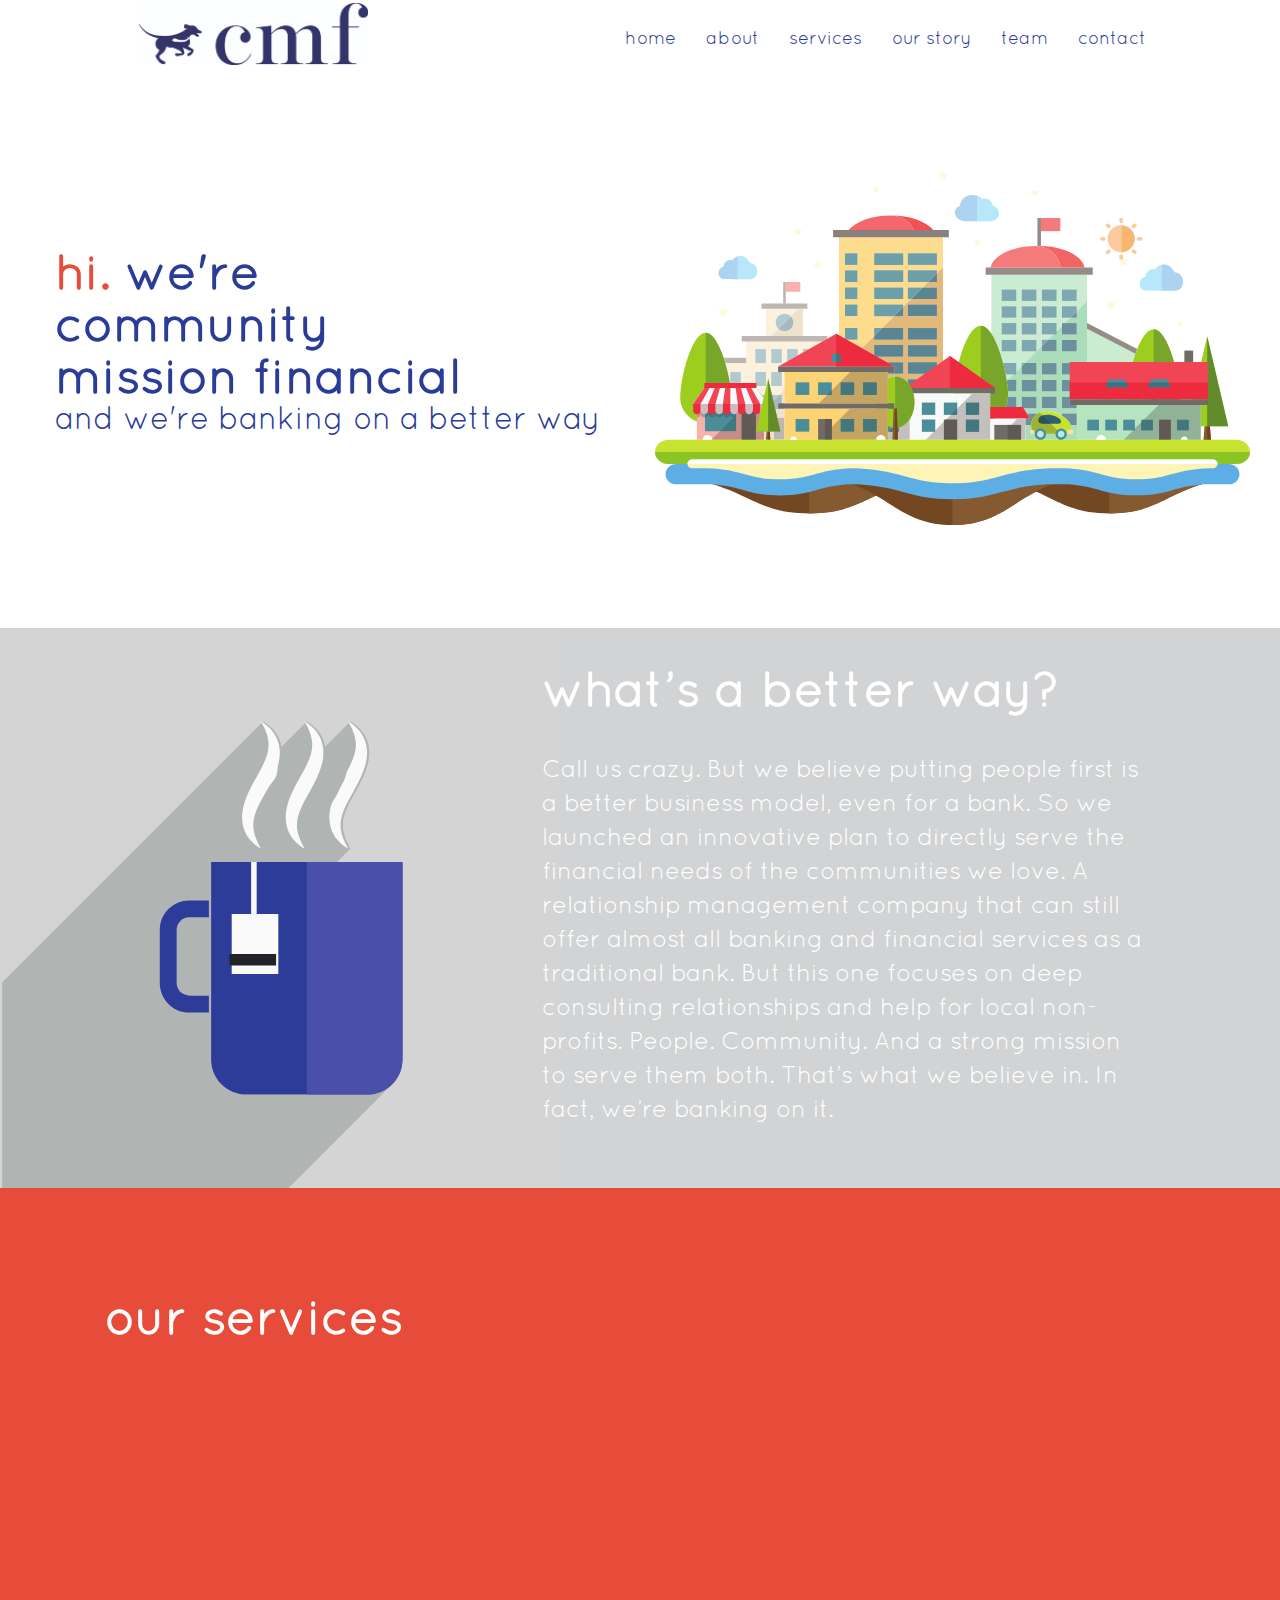
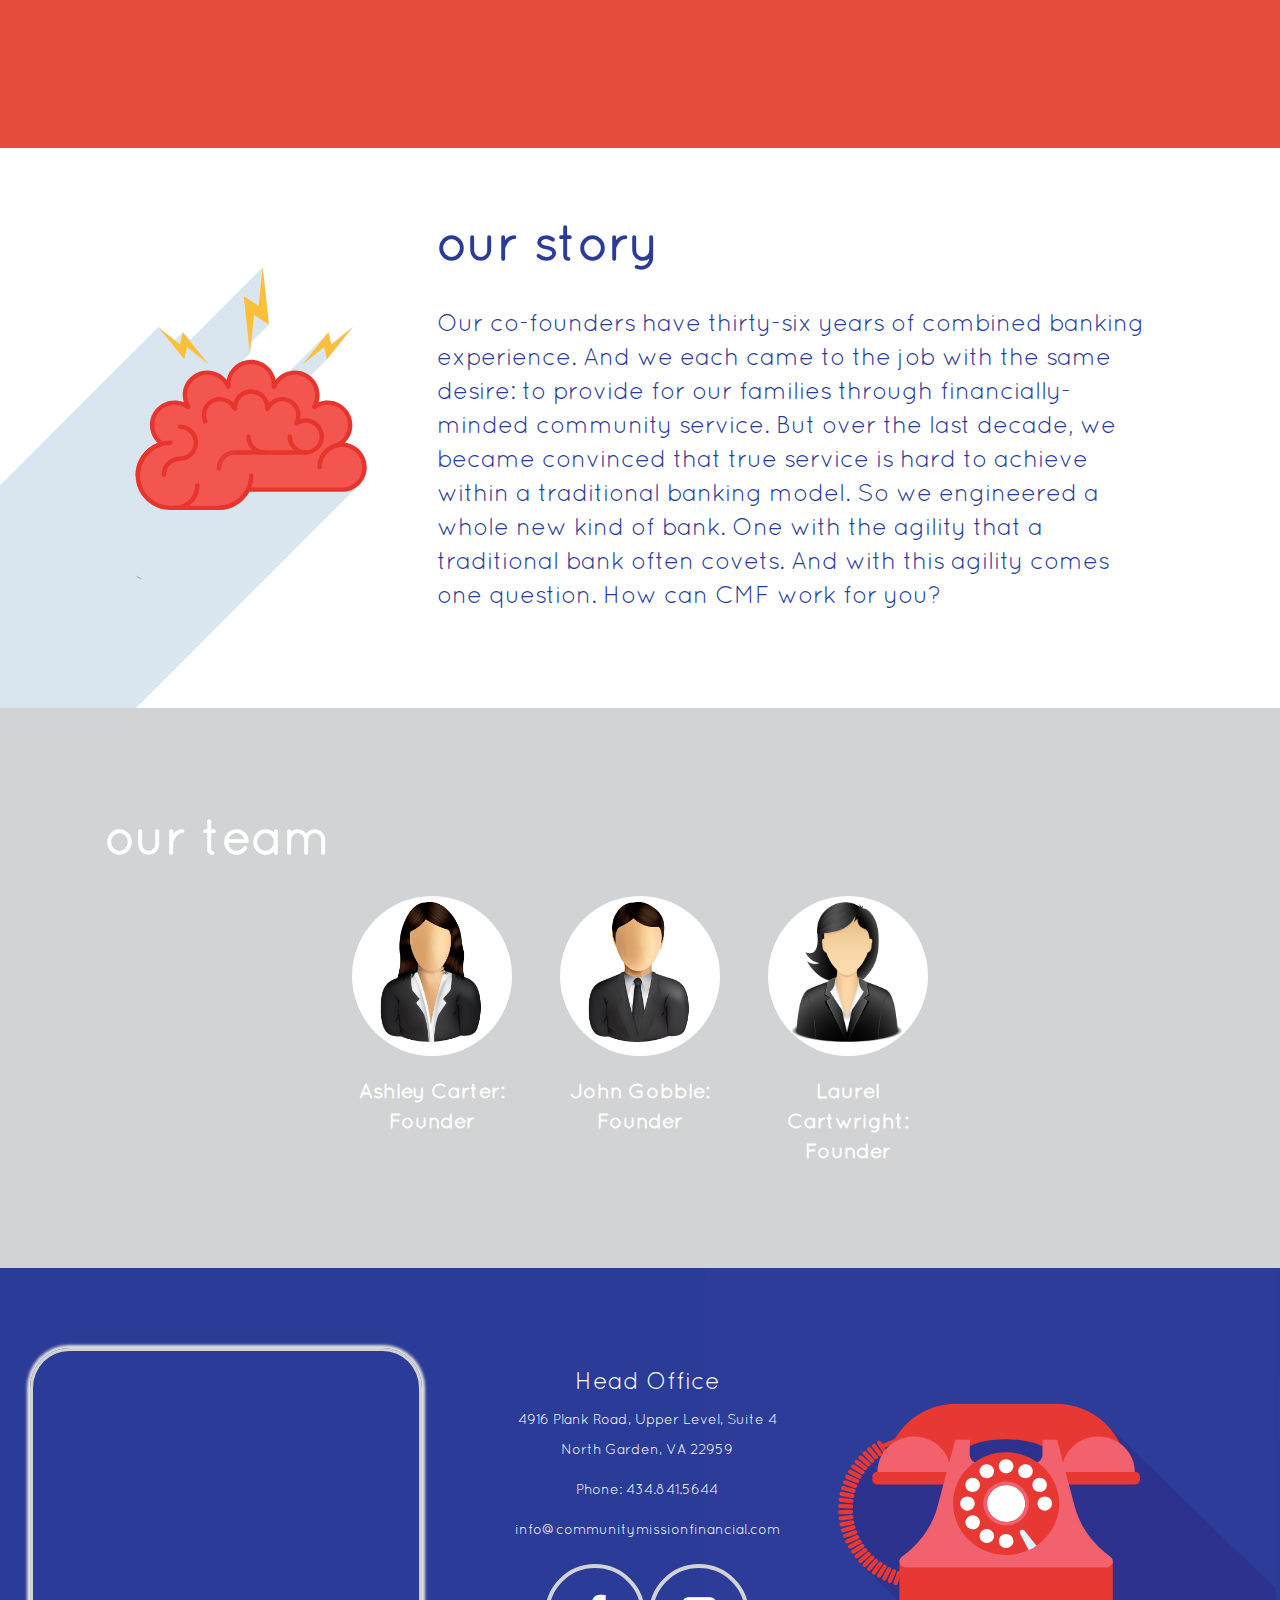
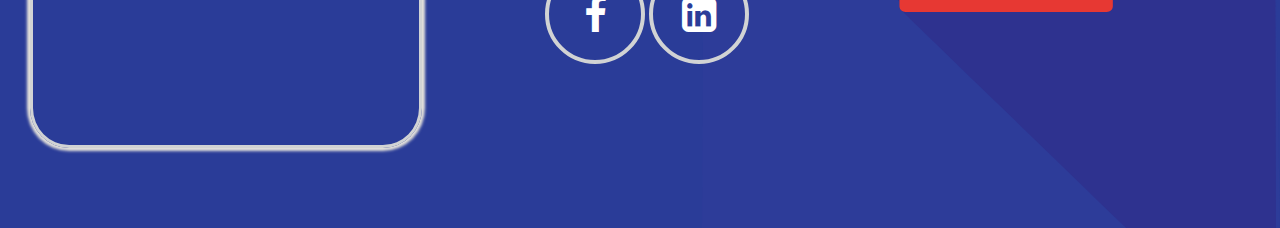
<file: bootstrap-website/index.html>
<!DOCTYPE html>
<html lang="en">
<head>
    <meta charset="utf-8">
    <meta http-equiv="X-UA-Compatible" content="IE=edge">
    <meta name="viewport" content="width=device-width, initial-scale=1">
    <!-- The above 3 meta tags *must* come first in the head; any other head content must come *after* these tags -->
    <title>Community Mission Financial</title>

    <!-- Fav icon -->
    <link rel="shortcut icon" href="img/favicon.ico">

    <!-- Bootstrap -->
    <link href="css/bootstrap.min.css" rel="stylesheet">

    <!-- Font Awesome -->
    <link rel="stylesheet" type="text/css" href="fonts/font-awesome/css/font-awesome.css">

    <!-- Custom CMF CS -->
    <link href="css/cmf-style.css" rel="stylesheet">

    <!-- jQuery (necessary for Bootstrap's JavaScript plugins) -->
    <script src="js/jquery.min.js"></script>
    <!-- Include all compiled plugins (below), or include individual files as needed -->
    <script src="js/bootstrap.min.js"></script>

    <!-- Custom CMF JS -->
    <script src="js/main.js"></script>

    <!-- Quicksand Font -->
    <link href="fonts/quicksand-family-description.css" rel="stylesheet">

    <!-- HTML5 shim and Respond.js for IE8 support of HTML5 elements and media queries -->
    <!-- WARNING: Respond.js doesn't work if you view the page via file:// -->
    <!--[if lt IE 9]>
    <script src="https://oss.maxcdn.com/html5shiv/3.7.3/html5shiv.min.js"></script>
    <script src="https://oss.maxcdn.com/respond/1.4.2/respond.min.js"></script>
    <![endif]-->

</head>
<body>

<!--HEADER ROW-->
<div id="header-row">
    <div class="navbar navbar-default navbar-fixed-top">
        <div class="container-fluid">
            <div class="col-md-1"></div>
            <div class="col-md-3">
                <a class="navbar-brand" id="logo" href="./index.html"><img src="img/logo.jpg" style="height:62px"/></a>
            </div>

            <div class="col-md-7">
                <button class="navbar-toggle" data-toggle="collapse" data-target=".navHeaderCollapse">
                    <span class="icon-bar"></span>
                    <span class="icon-bar"></span>
                    <span class="icon-bar"></span>
                </button>

                <div class="navbar-collapse collapse navHeaderCollapse">
                    <ul class="nav navbar-nav navbar-right">
                        <li><a href="#home" class="scroll">home</a></li>
                        <li><a href="#about" class="scroll">about</a></li>
                        <li><a href="#services" class="scroll">services</a></li>
                        <li><a href="#story" class="scroll">our story</a></li>
                        <li><a href="#team" class="scroll">team</a></li>
                        <li><a href="#contact" class="scroll">contact</a></li>
                    </ul>
                </div>
            </div>
            <div class="col-md-1"></div>
        </div>
    </div>
</div>
<!-- /HEADER ROW -->


<div class="container-fluid background-white" id="home">
    <div class="col-md-6 text-centered section-home">
        <p>
            <span class="text-home-large">
                <span class="text-red">
                    hi.
                </span>
                <span class="text-blue">
                    we're <br>
                    community <br>
                    mission financial <br>
                </span>
            </span>
            <span class="text-home-small text-blue">
                and we're banking on a better way
            </span>
        </p>
    </div>
    <div class="col-md-6 text-centered section-home">
        <img src="img/happy_town.svg" style="width:100%; max-height: 80%" />
    </div>
</div>


<div class="container-fluid background-gray no-padding-left" id="about">
    <div class="col-lg-5 section-about no-padding-left">
        <img src="img/coffee_mug.svg" class="flipped-img section-about" />
    </div>
    <div class="col-lg-6 text-centered section-about">
        <p>
            <span class="text-about-large text-white">
                what’s a better way?<br><br>
            </span>
            <span class="text-about-small text-white">
                Call us crazy. But we believe putting people first is a better business
                model, even for a bank. So we launched an innovative plan to directly serve
                the financial needs of the communities we love. A relationship
                management company that can still offer almost all banking and financial
                services as a traditional bank. But this one focuses on deep consulting
                relationships and help for local non-profits. People. Community. And a
                strong mission to serve them both. That’s what we believe in. In fact, we’re
                banking on it.
            </span>
        </p>
    </div>
    <div class="col-lg-1"></div>
</div>


<div class="container-fluid background-red empty-section" id="services">
    <div class="col-md-6">
        <p>
            <span class="text-home-large text-white">
                <br><br>&nbsp;&nbsp;&nbsp;&nbsp;&nbsp;our services
            </span>
        </p>
    </div>
    <div class="col-md-6">

    </div>
</div>


<div class="container-fluid background-white no-padding-left" id="story">
    <div class="col-lg-4 section-story no-padding-left">
        <img src="img/trimmed-brain.svg" class="flipped-img section-story" />
    </div>
    <div class="col-lg-7 text-centered section-story">
        <p>
            <span class="text-about-large text-blue">
                our story<br><br>
            </span>
            <span class="text-about-small text-blue">
                Our co-founders have thirty-six years of combined banking experience.
                And we each came to the job with the same desire: to provide for our
                families through financially-minded community service. But over the last
                decade, we became convinced that true service is hard to achieve within a
                traditional banking model. So we engineered a whole new kind of bank.
                One with the agility that a traditional bank often covets. And with this
                agility comes one question. How can CMF work for you?
            </span>
        </p>
    </div>
    <div class="col-lg-1"></div>
</div>


<div class="container-fluid background-gray" id="team">
    <div class="col-md-12 section-team-top">
        <p>
            <span class="text-home-large text-white">
                <br><br>&nbsp;&nbsp;&nbsp;&nbsp;&nbsp;our team
            </span>
        </p>
    </div>


    <div class="col-md-12 section-team-bottom">
        <div class="row">
            <div class="col-md-2 col-md-offset-1"></div>
            <div class="col-md-2 headshot-div text-centered">
                <div class="col-mid-12 headshot-border">
                    <img src="img/ashley-carter.png" class="headshot-picture" />
                </div>
            </div>
            <div class="col-md-2 headshot-div text-centered">
                <div class="col-mid-12 headshot-border">
                    <img src="img/john-gobble.png" class="headshot-picture" />
                </div>
            </div>
            <div class="col-md-2 headshot-div text-centered">
                <div class="col-mid-12 headshot-border">
                    <img src="img/laurel-cartwright.png" class="headshot-picture" />
                </div>
            </div>
            <div class="col-md-2"></div>
        </div>
        <div class="row">
            <div class="col-md-2 col-md-offset-1"></div>
            <div class="col-md-2">
                <div class="col-mid-12 text-center text-white team-member-description">
                    <p>Ashley Carter: Founder</p>
                </div>
            </div>
            <div class="col-md-2">
                <div class="col-mid-12 text-center text-white team-member-description">
                    <p>John Gobble: Founder</p>
                </div>
            </div>
            <div class="col-md-2">
                <div class="col-mid-12 text-center text-white team-member-description">
                    <p>Laurel Cartwright: Founder</p>
                </div>
            </div>
            <div class="col-md-2"></div>
        </div>

    </div>

</div>


<div class="container-fluid background-blue no-padding-right" id="contact">
    <div class="col-lg-4 section-contact contact-left">
        <div class="text-centered section-contact" >
            <div class="map-div">
            <iframe class="map" frameborder="0" allowfullscreen
                    src="https://www.google.com/maps/embed?pb=!1m18!1m12!1m3!1d3952.9170569982366!2d-78.65991068435149!3d37.956752209441014!2m3!1f0!2f0!3f0!3m2!1i1024!2i768!4f13.1!3m3!1m2!1s0x89b378754d3b88f5%3A0x2c4299a5b7e8f476!2s4916+Plank+Rd%2C+North+Garden%2C+VA+22959!5e1!3m2!1sen!2sus!4v1464743362996">
            </iframe>
            <!--<iframe class="map"  width="400" height="400" frameborder="0" allowfullscreen-->
                    <!--src="temp/temp.html">-->
            <!--</iframe>-->
            </div>
        </div>
    </div>
    <div class="col-lg-4 text-center section-contact text-white contact-items contact-center">

        <address style="margin-top: 100px;">
            <h3>Head Office</h3>
            <p>
                4916 Plank Road, Upper Level, Suite 4 <br>
                North Garden, VA 22959
            </p>
            <p>Phone: 434.841.5644</p>
            <p><a href="mailto:info@communitymissionfinancial.com?Subject=Website%20Inquiry" class="mailto-link">info@communitymissionfinancial.com</a></p>
        </address>

        <div class="row">
            <a href="https://www.facebook.com/communtymissionfinancial" target="blank"><i class="fa fa-facebook social-media"></i></a>
            <a href="https://www.linkedin.com/in/john-gobble-783867115" target="blank"><i class="fa fa-linkedin-square social-media"></i></a>
        </div>

    </div>
    <div class="col-lg-4 no-padding-right section-contact contact-right">
        <img src="img/telephone.svg" class="section-contact pull-right" />
    </div>
</div>


</body>
</html>
</file>
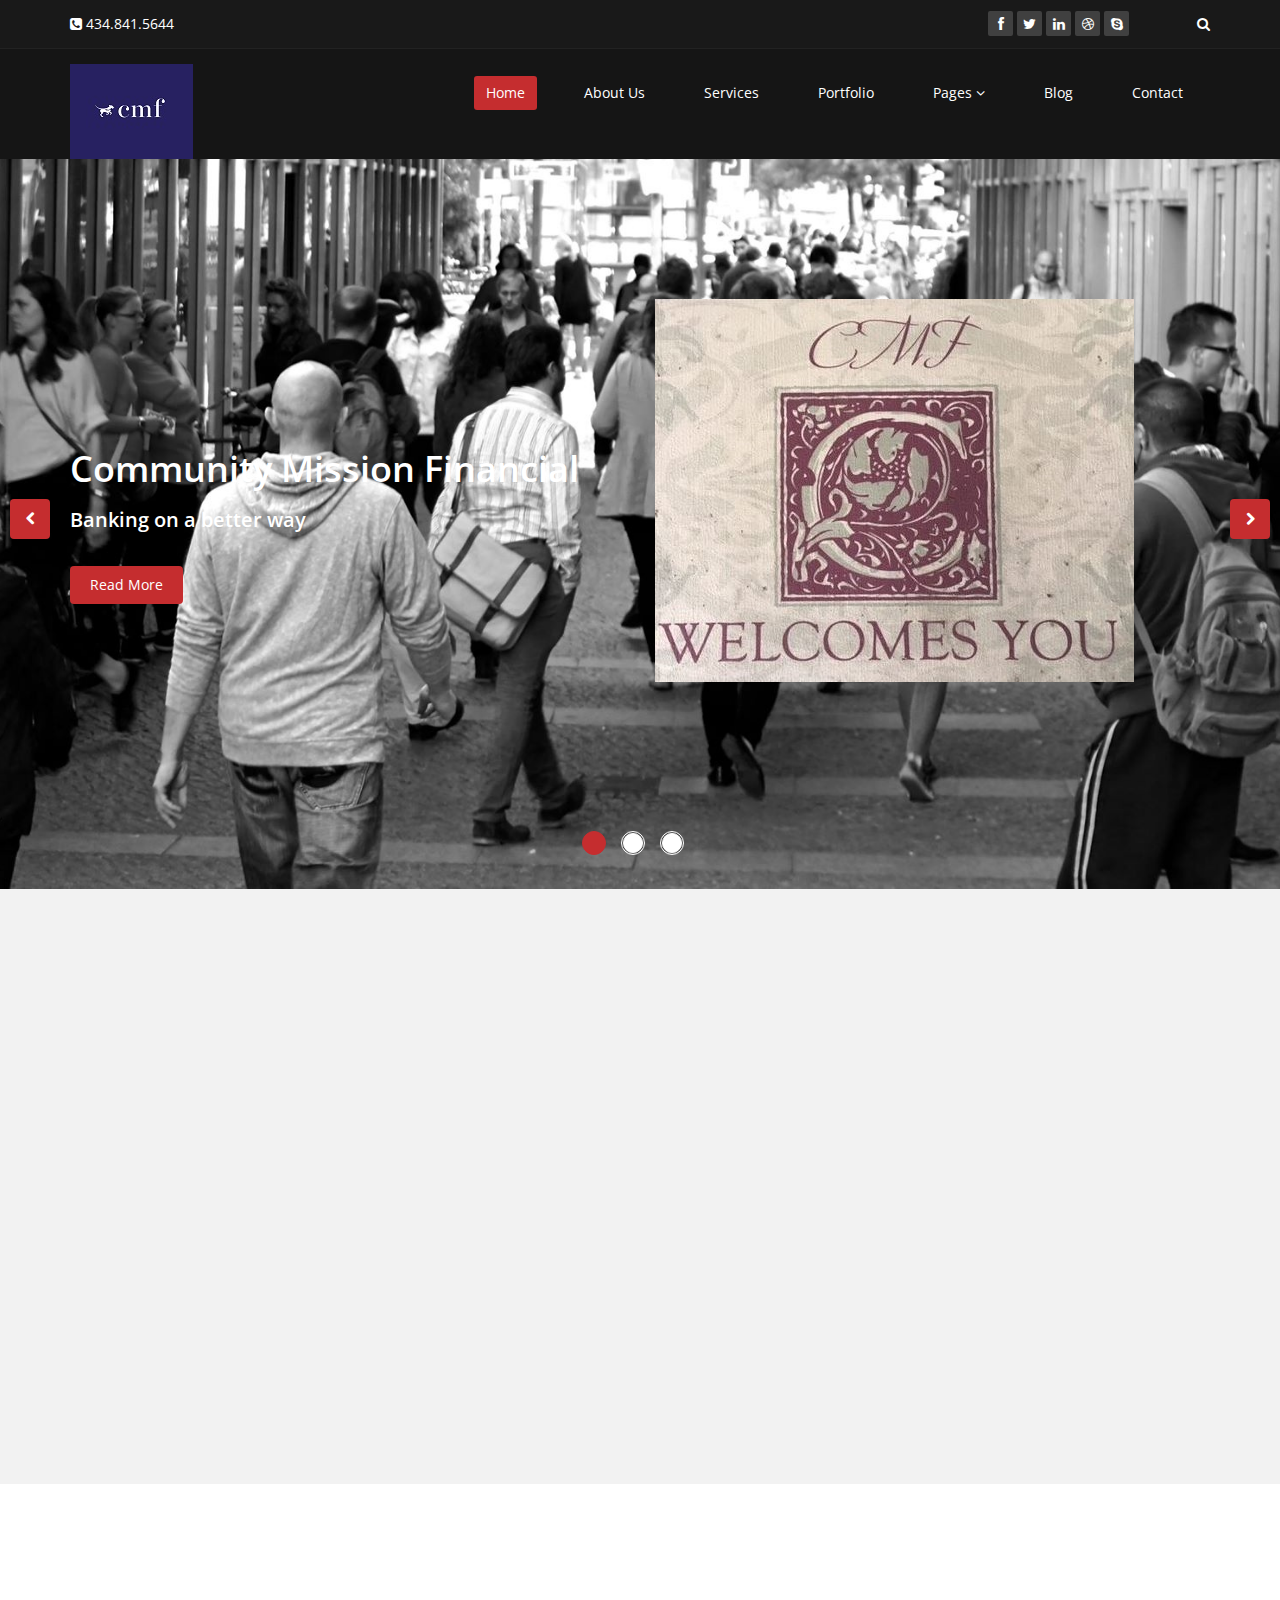
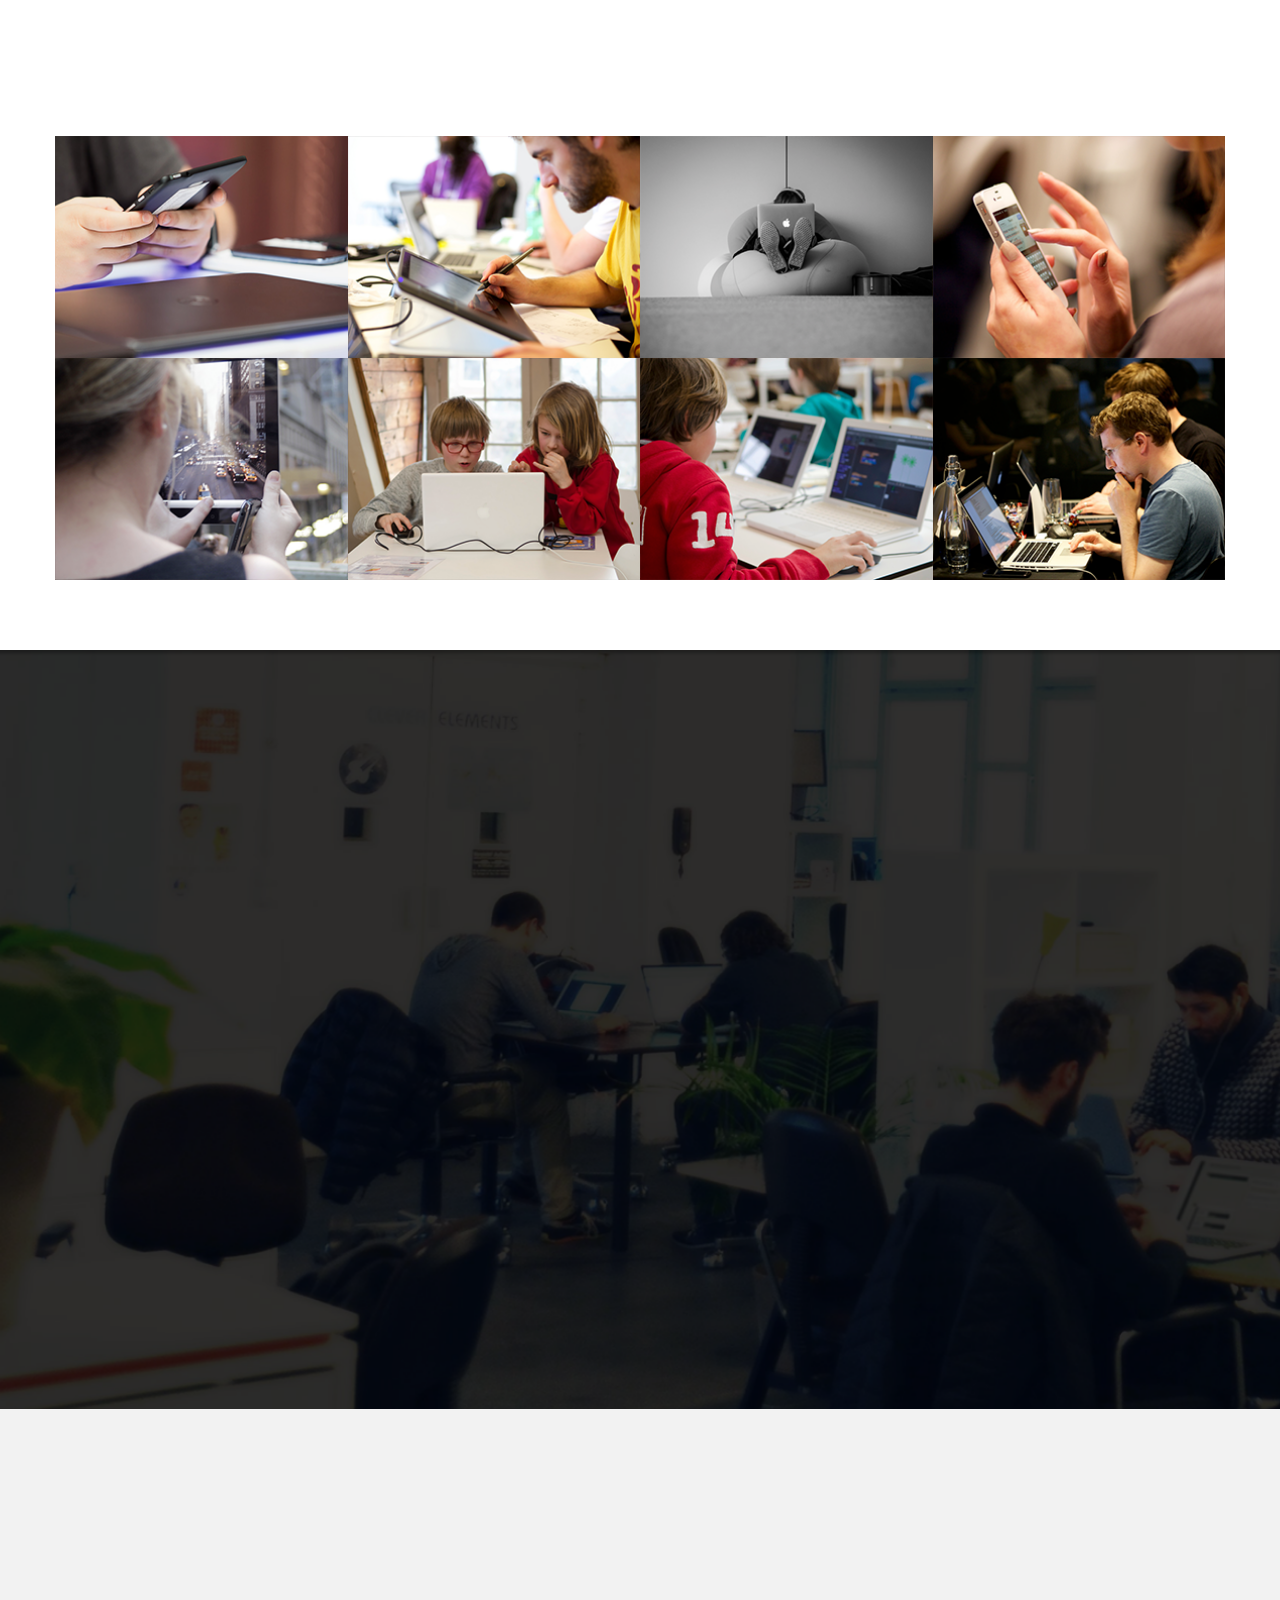
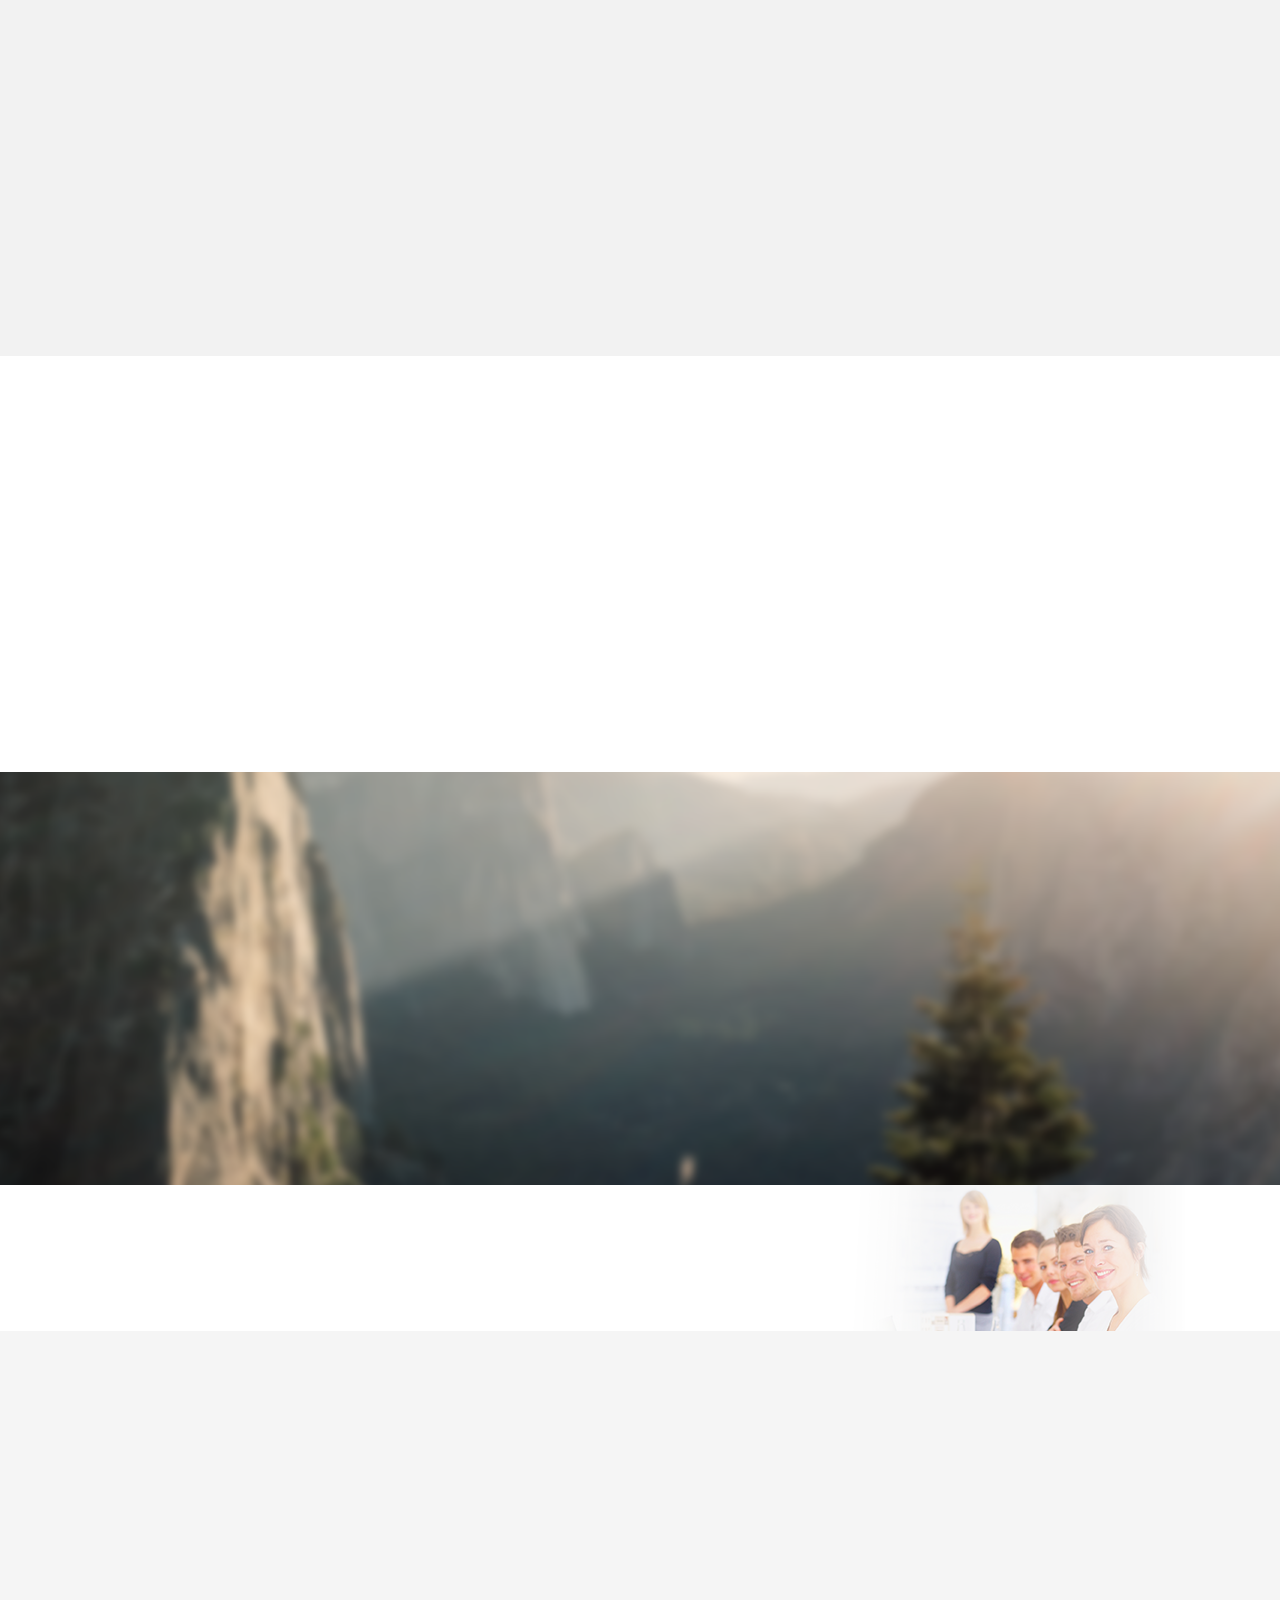
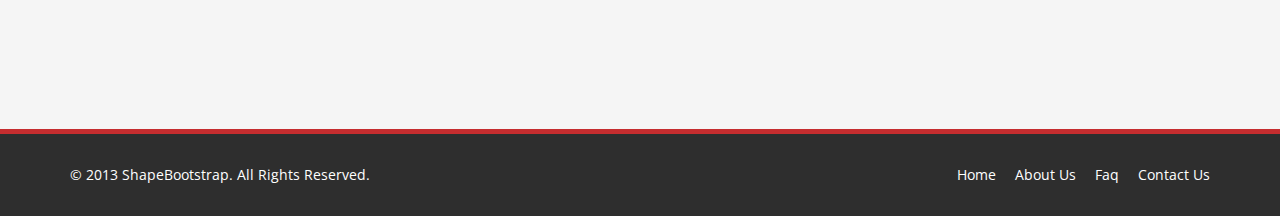
<file: corlate-website/index.html>
<!DOCTYPE html>
<html lang="en">
<head>
    <meta charset="utf-8">
    <meta name="viewport" content="width=device-width, initial-scale=1.0">
    <meta name="description" content="">
    <meta name="author" content="">
    <title>Home | CMF</title>
	
	<!-- core CSS -->
    <link href="css/bootstrap.min.css" rel="stylesheet">
    <link href="css/font-awesome.min.css" rel="stylesheet">
    <link href="css/animate.min.css" rel="stylesheet">
    <link href="css/prettyPhoto.css" rel="stylesheet">
    <link href="css/main.css" rel="stylesheet">
    <link href="css/responsive.css" rel="stylesheet">
    <!--[if lt IE 9]>
    <script src="js/html5shiv.js"></script>
    <script src="js/respond.min.js"></script>
    <![endif]-->       
    <link rel="shortcut icon" href="images/ico/favicon.ico">
    <link rel="apple-touch-icon-precomposed" sizes="144x144" href="images/ico/apple-touch-icon-144-precomposed.png">
    <link rel="apple-touch-icon-precomposed" sizes="114x114" href="images/ico/apple-touch-icon-114-precomposed.png">
    <link rel="apple-touch-icon-precomposed" sizes="72x72" href="images/ico/apple-touch-icon-72-precomposed.png">
    <link rel="apple-touch-icon-precomposed" href="images/ico/apple-touch-icon-57-precomposed.png">
</head><!--/head-->

<body class="homepage">

    <header id="header">
        <div class="top-bar">
            <div class="container">
                <div class="row">
                    <div class="col-sm-6 col-xs-4">
                        <div class="top-number"><p><i class="fa fa-phone-square"></i>  434.841.5644</p></div>
                    </div>
                    <div class="col-sm-6 col-xs-8">
                       <div class="social">
                            <ul class="social-share">
                                <li><a href="https://www.facebook.com/communtymissionfinancial" target="blank"><i class="fa fa-facebook"></i></a></li>
                                <li><a href="#"><i class="fa fa-twitter"></i></a></li>
                                <li><a href="#"><i class="fa fa-linkedin"></i></a></li> 
                                <li><a href="#"><i class="fa fa-dribbble"></i></a></li>
                                <li><a href="#"><i class="fa fa-skype"></i></a></li>
                            </ul>
                            <div class="search">
                                <form role="form">
                                    <input type="text" class="search-form" autocomplete="off" placeholder="Search">
                                    <i class="fa fa-search"></i>
                                </form>
                           </div>
                       </div>
                    </div>
                </div>
            </div><!--/.container-->
        </div><!--/.top-bar-->

        <nav class="navbar navbar-inverse" role="banner">
            <div class="container">
                <div class="navbar-header">
                    <button type="button" class="navbar-toggle" data-toggle="collapse" data-target=".navbar-collapse">
                        <span class="sr-only">Toggle navigation</span>
                        <span class="icon-bar"></span>
                        <span class="icon-bar"></span>
                        <span class="icon-bar"></span>
                    </button>
                    <a class="navbar-brand" href="index.html"><img src="images/slider/cmf/logo-tiny.jpg" alt="logo" ></a>
                </div>
				
                <div class="collapse navbar-collapse navbar-right">
                    <ul class="nav navbar-nav">
                        <li class="active"><a href="index.html">Home</a></li>
                        <li><a href="about-us.html">About Us</a></li>
                        <li><a href="services.html">Services</a></li>
                        <li><a href="portfolio.html">Portfolio</a></li>
                        <li class="dropdown">
                            <a href="#" class="dropdown-toggle" data-toggle="dropdown">Pages <i class="fa fa-angle-down"></i></a>
                            <ul class="dropdown-menu">
                                <li><a href="blog-item.html">Blog Single</a></li>
                                <li><a href="pricing.html">Pricing</a></li>
                                <li><a href="404.html">404</a></li>
                                <li><a href="shortcodes.html">Shortcodes</a></li>
                            </ul>
                        </li>
                        <li><a href="blog.html">Blog</a></li>
                        <li><a href="contact-us.html">Contact</a></li>                        
                    </ul>
                </div>
            </div><!--/.container-->
        </nav><!--/nav-->
		
    </header><!--/header-->

    <section id="main-slider" class="no-margin">
        <div class="carousel slide">
            <ol class="carousel-indicators">
                <li data-target="#main-slider" data-slide-to="0" class="active"></li>
                <li data-target="#main-slider" data-slide-to="1"></li>
                <li data-target="#main-slider" data-slide-to="2"></li>
            </ol>
            <div class="carousel-inner">

                <div class="item active" style="background-image: url(images/slider/cmf/people.jpg)">
                    <div class="container">
                        <div class="row slide-margin">
                            <div class="col-sm-6">
                                <div class="carousel-content">
                                    <h1 class="animation animated-item-1">Community Mission Financial</h1>
                                    <h2 class="animation animated-item-2">Banking on a better way</h2>
                                    <a class="btn-slide animation animated-item-3" href="#">Read More</a>
                                </div>
                            </div>

                            <div class="col-sm-6 hidden-xs animation animated-item-4">
                                <div class="slider-img">
                                    <img src="images/slider/cmf/mat.jpg" class="img-responsive">
                                </div>
                            </div>

                        </div>
                    </div>
                </div><!--/.item-->

                <div class="item" style="background-image: url(images/slider/bg2.jpg)">
                    <div class="container">
                        <div class="row slide-margin">
                            <div class="col-sm-6">
                                <div class="carousel-content">
                                    <h1 class="animation animated-item-1">Lorem ipsum dolor sit amet consectetur adipisicing elit</h1>
                                    <h2 class="animation animated-item-2">Accusantium doloremque laudantium totam rem aperiam, eaque ipsa...</h2>
                                    <a class="btn-slide animation animated-item-3" href="#">Read More</a>
                                </div>
                            </div>

                            <div class="col-sm-6 hidden-xs animation animated-item-4">
                                <div class="slider-img">
                                    <img src="images/slider/img2.png" class="img-responsive">
                                </div>
                            </div>

                        </div>
                    </div>
                </div><!--/.item-->

                <div class="item" style="background-image: url(images/slider/bg3.jpg)">
                    <div class="container">
                        <div class="row slide-margin">
                            <div class="col-sm-6">
                                <div class="carousel-content">
                                    <h1 class="animation animated-item-1">Lorem ipsum dolor sit amet consectetur adipisicing elit</h1>
                                    <h2 class="animation animated-item-2">Accusantium doloremque laudantium totam rem aperiam, eaque ipsa...</h2>
                                    <a class="btn-slide animation animated-item-3" href="#">Read More</a>
                                </div>
                            </div>
                            <div class="col-sm-6 hidden-xs animation animated-item-4">
                                <div class="slider-img">
                                    <img src="images/slider/img3.png" class="img-responsive">
                                </div>
                            </div>
                        </div>
                    </div>
                </div><!--/.item-->
            </div><!--/.carousel-inner-->
        </div><!--/.carousel-->
        <a class="prev hidden-xs" href="#main-slider" data-slide="prev">
            <i class="fa fa-chevron-left"></i>
        </a>
        <a class="next hidden-xs" href="#main-slider" data-slide="next">
            <i class="fa fa-chevron-right"></i>
        </a>
    </section><!--/#main-slider-->

    <section id="feature" >
        <div class="container">
           <div class="center wow fadeInDown">
                <h2>Features</h2>
                <p class="lead">Lorem ipsum dolor sit amet, consectetur adipisicing elit, sed do eiusmod tempor incididunt ut <br> et dolore magna aliqua. Ut enim ad minim veniam</p>
            </div>

            <div class="row">
                <div class="features">
                    <div class="col-md-4 col-sm-6 wow fadeInDown" data-wow-duration="1000ms" data-wow-delay="600ms">
                        <div class="feature-wrap">
                            <i class="fa fa-bullhorn"></i>
                            <h2>Fresh and Clean</h2>
                            <h3>Lorem ipsum dolor sit amet, consectetur adipisicing elit</h3>
                        </div>
                    </div><!--/.col-md-4-->

                    <div class="col-md-4 col-sm-6 wow fadeInDown" data-wow-duration="1000ms" data-wow-delay="600ms">
                        <div class="feature-wrap">
                            <i class="fa fa-comments"></i>
                            <h2>Retina ready</h2>
                            <h3>Lorem ipsum dolor sit amet, consectetur adipisicing elit</h3>
                        </div>
                    </div><!--/.col-md-4-->

                    <div class="col-md-4 col-sm-6 wow fadeInDown" data-wow-duration="1000ms" data-wow-delay="600ms">
                        <div class="feature-wrap">
                            <i class="fa fa-cloud-download"></i>
                            <h2>Easy to customize</h2>
                            <h3>Lorem ipsum dolor sit amet, consectetur adipisicing elit</h3>
                        </div>
                    </div><!--/.col-md-4-->
                
                    <div class="col-md-4 col-sm-6 wow fadeInDown" data-wow-duration="1000ms" data-wow-delay="600ms">
                        <div class="feature-wrap">
                            <i class="fa fa-leaf"></i>
                            <h2>Adipisicing elit</h2>
                            <h3>Lorem ipsum dolor sit amet, consectetur adipisicing elit</h3>
                        </div>
                    </div><!--/.col-md-4-->

                    <div class="col-md-4 col-sm-6 wow fadeInDown" data-wow-duration="1000ms" data-wow-delay="600ms">
                        <div class="feature-wrap">
                            <i class="fa fa-cogs"></i>
                            <h2>Sed do eiusmod</h2>
                            <h3>Lorem ipsum dolor sit amet, consectetur adipisicing elit</h3>
                        </div>
                    </div><!--/.col-md-4-->

                    <div class="col-md-4 col-sm-6 wow fadeInDown" data-wow-duration="1000ms" data-wow-delay="600ms">
                        <div class="feature-wrap">
                            <i class="fa fa-heart"></i>
                            <h2>Labore et dolore</h2>
                            <h3>Lorem ipsum dolor sit amet, consectetur adipisicing elit</h3>
                        </div>
                    </div><!--/.col-md-4-->
                </div><!--/.services-->
            </div><!--/.row-->    
        </div><!--/.container-->
    </section><!--/#feature-->

    <section id="recent-works">
        <div class="container">
            <div class="center wow fadeInDown">
                <h2>Recent Works</h2>
                <p class="lead">Lorem ipsum dolor sit amet, consectetur adipisicing elit, sed do eiusmod tempor incididunt ut <br> et dolore magna aliqua. Ut enim ad minim veniam</p>
            </div>

            <div class="row">
                <div class="col-xs-12 col-sm-4 col-md-3">
                    <div class="recent-work-wrap">
                        <img class="img-responsive" src="images/portfolio/recent/item1.png" alt="">
                        <div class="overlay">
                            <div class="recent-work-inner">
                                <h3><a href="#">Business theme</a> </h3>
                                <p>There are many variations of passages of Lorem Ipsum available, but the majority</p>
                                <a class="preview" href="images/portfolio/full/item1.png" rel="prettyPhoto"><i class="fa fa-eye"></i> View</a>
                            </div> 
                        </div>
                    </div>
                </div>   

                <div class="col-xs-12 col-sm-4 col-md-3">
                    <div class="recent-work-wrap">
                        <img class="img-responsive" src="images/portfolio/recent/item2.png" alt="">
                        <div class="overlay">
                            <div class="recent-work-inner">
                                <h3><a href="#">Business theme</a></h3>
                                <p>There are many variations of passages of Lorem Ipsum available, but the majority</p>
                                <a class="preview" href="images/portfolio/full/item2.png" rel="prettyPhoto"><i class="fa fa-eye"></i> View</a>
                            </div> 
                        </div>
                    </div>
                </div> 

                <div class="col-xs-12 col-sm-4 col-md-3">
                    <div class="recent-work-wrap">
                        <img class="img-responsive" src="images/portfolio/recent/item3.png" alt="">
                        <div class="overlay">
                            <div class="recent-work-inner">
                                <h3><a href="#">Business theme </a></h3>
                                <p>There are many variations of passages of Lorem Ipsum available, but the majority</p>
                                <a class="preview" href="images/portfolio/full/item3.png" rel="prettyPhoto"><i class="fa fa-eye"></i> View</a>
                            </div> 
                        </div>
                    </div>
                </div>   

                <div class="col-xs-12 col-sm-4 col-md-3">
                    <div class="recent-work-wrap">
                        <img class="img-responsive" src="images/portfolio/recent/item4.png" alt="">
                        <div class="overlay">
                            <div class="recent-work-inner">
                                <h3><a href="#">Business theme </a></h3>
                                <p>There are many variations of passages of Lorem Ipsum available, but the majority</p>
                                <a class="preview" href="images/portfolio/full/item4.png" rel="prettyPhoto"><i class="fa fa-eye"></i> View</a>
                            </div> 
                        </div>
                    </div>
                </div>   
                
                <div class="col-xs-12 col-sm-4 col-md-3">
                    <div class="recent-work-wrap">
                        <img class="img-responsive" src="images/portfolio/recent/item5.png" alt="">
                        <div class="overlay">
                            <div class="recent-work-inner">
                                <h3><a href="#">Business theme</a></h3>
                                <p>There are many variations of passages of Lorem Ipsum available, but the majority</p>
                                <a class="preview" href="images/portfolio/full/item5.png" rel="prettyPhoto"><i class="fa fa-eye"></i> View</a>
                            </div> 
                        </div>
                    </div>
                </div>   

                <div class="col-xs-12 col-sm-4 col-md-3">
                    <div class="recent-work-wrap">
                        <img class="img-responsive" src="images/portfolio/recent/item6.png" alt="">
                        <div class="overlay">
                            <div class="recent-work-inner">
                                <h3><a href="#">Business theme </a></h3>
                                <p>There are many variations of passages of Lorem Ipsum available, but the majority</p>
                                <a class="preview" href="images/portfolio/full/item6.png" rel="prettyPhoto"><i class="fa fa-eye"></i> View</a>
                            </div> 
                        </div>
                    </div>
                </div> 

                <div class="col-xs-12 col-sm-4 col-md-3">
                    <div class="recent-work-wrap">
                        <img class="img-responsive" src="images/portfolio/recent/item7.png" alt="">
                        <div class="overlay">
                            <div class="recent-work-inner">
                                <h3><a href="#">Business theme </a></h3>
                                <p>There are many variations of passages of Lorem Ipsum available, but the majority</p>
                                <a class="preview" href="images/portfolio/full/item7.png" rel="prettyPhoto"><i class="fa fa-eye"></i> View</a>
                            </div> 
                        </div>
                    </div>
                </div>   

                <div class="col-xs-12 col-sm-4 col-md-3">
                    <div class="recent-work-wrap">
                        <img class="img-responsive" src="images/portfolio/recent/item8.png" alt="">
                        <div class="overlay">
                            <div class="recent-work-inner">
                                <h3><a href="#">Business theme </a></h3>
                                <p>There are many variations of passages of Lorem Ipsum available, but the majority</p>
                                <a class="preview" href="images/portfolio/full/item8.png" rel="prettyPhoto"><i class="fa fa-eye"></i> View</a>
                            </div> 
                        </div>
                    </div>
                </div>   
            </div><!--/.row-->
        </div><!--/.container-->
    </section><!--/#recent-works-->

    <section id="services" class="service-item">
	   <div class="container">
            <div class="center wow fadeInDown">
                <h2>Our Service</h2>
                <p class="lead">Lorem ipsum dolor sit amet, consectetur adipisicing elit, sed do eiusmod tempor incididunt ut <br> et dolore magna aliqua. Ut enim ad minim veniam</p>
            </div>

            <div class="row">

                <div class="col-sm-6 col-md-4">
                    <div class="media services-wrap wow fadeInDown">
                        <div class="pull-left">
                            <img class="img-responsive" src="images/services/services1.png">
                        </div>
                        <div class="media-body">
                            <h3 class="media-heading">SEO Marketing</h3>
                            <p>Lorem ipsum dolor sit ame consectetur adipisicing elit</p>
                        </div>
                    </div>
                </div>

                <div class="col-sm-6 col-md-4">
                    <div class="media services-wrap wow fadeInDown">
                        <div class="pull-left">
                            <img class="img-responsive" src="images/services/services2.png">
                        </div>
                        <div class="media-body">
                            <h3 class="media-heading">SEO Marketing</h3>
                            <p>Lorem ipsum dolor sit ame consectetur adipisicing elit</p>
                        </div>
                    </div>
                </div>

                <div class="col-sm-6 col-md-4">
                    <div class="media services-wrap wow fadeInDown">
                        <div class="pull-left">
                            <img class="img-responsive" src="images/services/services3.png">
                        </div>
                        <div class="media-body">
                            <h3 class="media-heading">SEO Marketing</h3>
                            <p>Lorem ipsum dolor sit ame consectetur adipisicing elit</p>
                        </div>
                    </div>
                </div>  

                <div class="col-sm-6 col-md-4">
                    <div class="media services-wrap wow fadeInDown">
                        <div class="pull-left">
                            <img class="img-responsive" src="images/services/services4.png">
                        </div>
                        <div class="media-body">
                            <h3 class="media-heading">SEO Marketing</h3>
                            <p>Lorem ipsum dolor sit ame consectetur adipisicing elit</p>
                        </div>
                    </div>
                </div>

                <div class="col-sm-6 col-md-4">
                    <div class="media services-wrap wow fadeInDown">
                        <div class="pull-left">
                            <img class="img-responsive" src="images/services/services5.png">
                        </div>
                        <div class="media-body">
                            <h3 class="media-heading">SEO Marketing</h3>
                            <p>Lorem ipsum dolor sit ame consectetur adipisicing elit</p>
                        </div>
                    </div>
                </div>

                <div class="col-sm-6 col-md-4">
                    <div class="media services-wrap wow fadeInDown">
                        <div class="pull-left">
                            <img class="img-responsive" src="images/services/services6.png">
                        </div>
                        <div class="media-body">
                            <h3 class="media-heading">SEO Marketing</h3>
                            <p>Lorem ipsum dolor sit ame consectetur adipisicing elit</p>
                        </div>
                    </div>
                </div>                                                
            </div><!--/.row-->
        </div><!--/.container-->
    </section><!--/#services-->

    <section id="middle">
        <div class="container">
            <div class="row">
                <div class="col-sm-6 wow fadeInDown">
                    <div class="skill">
                        <h2>Our Skills</h2>
                        <p>Lorem ipsum dolor sit amet, consectetur adipisicing elit, sed do eiusmod tempor incididunt ut labore et dolore magna aliqua.</p>

                        <div class="progress-wrap">
                            <h3>Graphic Design</h3>
                            <div class="progress">
                              <div class="progress-bar  color1" role="progressbar" aria-valuenow="40" aria-valuemin="0" aria-valuemax="100" style="width: 85%">
                                <span class="bar-width">85%</span>
                              </div>

                            </div>
                        </div>

                        <div class="progress-wrap">
                            <h3>HTML</h3>
                            <div class="progress">
                              <div class="progress-bar color2" role="progressbar" aria-valuenow="20" aria-valuemin="0" aria-valuemax="100" style="width: 95%">
                               <span class="bar-width">95%</span>
                              </div>
                            </div>
                        </div>

                        <div class="progress-wrap">
                            <h3>CSS</h3>
                            <div class="progress">
                              <div class="progress-bar color3" role="progressbar" aria-valuenow="60" aria-valuemin="0" aria-valuemax="100" style="width: 80%">
                                <span class="bar-width">80%</span>
                              </div>
                            </div>
                        </div>

                        <div class="progress-wrap">
                            <h3>Wordpress</h3>
                            <div class="progress">
                              <div class="progress-bar color4" role="progressbar" aria-valuenow="80" aria-valuemin="0" aria-valuemax="100" style="width: 90%">
                                <span class="bar-width">90%</span>
                              </div>
                            </div>
                        </div>
                    </div>

                </div><!--/.col-sm-6-->

                <div class="col-sm-6 wow fadeInDown">
                    <div class="accordion">
                        <h2>Why People like us?</h2>
                        <div class="panel-group" id="accordion1">
                          <div class="panel panel-default">
                            <div class="panel-heading active">
                              <h3 class="panel-title">
                                <a class="accordion-toggle" data-toggle="collapse" data-parent="#accordion1" href="#collapseOne1">
                                  Lorem ipsum dolor sit amet
                                  <i class="fa fa-angle-right pull-right"></i>
                                </a>
                              </h3>
                            </div>

                            <div id="collapseOne1" class="panel-collapse collapse in">
                              <div class="panel-body">
                                  <div class="media accordion-inner">
                                        <div class="pull-left">
                                            <img class="img-responsive" src="images/accordion1.png">
                                        </div>
                                        <div class="media-body">
                                             <h4>Adipisicing elit</h4>
                                             <p>Lorem ipsum dolor sit amet, consectetur adipisicing elit, sed do eiusmod tempor incididunt ut labore</p>
                                        </div>
                                  </div>
                              </div>
                            </div>
                          </div>

                          <div class="panel panel-default">
                            <div class="panel-heading">
                              <h3 class="panel-title">
                                <a class="accordion-toggle" data-toggle="collapse" data-parent="#accordion1" href="#collapseTwo1">
                                  Lorem ipsum dolor sit amet
                                  <i class="fa fa-angle-right pull-right"></i>
                                </a>
                              </h3>
                            </div>
                            <div id="collapseTwo1" class="panel-collapse collapse">
                              <div class="panel-body">
                                Anim pariatur cliche reprehenderit, enim eiusmod high life accusamus terry richardson ad squid. 3 wolf moon officia aute, non cupidatat skateboard dolor brunch. Food truck quinoa nesciunt laborum eiusmod. Brunch 3 wolf moon tempor.
                              </div>
                            </div>
                          </div>

                          <div class="panel panel-default">
                            <div class="panel-heading">
                              <h3 class="panel-title">
                                <a class="accordion-toggle" data-toggle="collapse" data-parent="#accordion1" href="#collapseThree1">
                                  Lorem ipsum dolor sit amet
                                  <i class="fa fa-angle-right pull-right"></i>
                                </a>
                              </h3>
                            </div>
                            <div id="collapseThree1" class="panel-collapse collapse">
                              <div class="panel-body">
                                Anim pariatur cliche reprehenderit, enim eiusmod high life accusamus terry richardson ad squid. 3 wolf moon officia aute, non cupidatat skateboard dolor brunch. Food truck quinoa nesciunt laborum eiusmod. Brunch 3 wolf moon tempor.
                              </div>
                            </div>
                          </div>

                          <div class="panel panel-default">
                            <div class="panel-heading">
                              <h3 class="panel-title">
                                <a class="accordion-toggle" data-toggle="collapse" data-parent="#accordion1" href="#collapseFour1">
                                  Lorem ipsum dolor sit amet
                                  <i class="fa fa-angle-right pull-right"></i>
                                </a>
                              </h3>
                            </div>
                            <div id="collapseFour1" class="panel-collapse collapse">
                              <div class="panel-body">
                                Anim pariatur cliche reprehenderit, enim eiusmod high life accusamus terry richardson ad squid. 3 wolf moon officia aute, non cupidatat skateboard dolor brunch. Food truck quinoa nesciunt laborum eiusmod. Brunch 3 wolf moon tempor.
                              </div>
                            </div>
                          </div>
                        </div><!--/#accordion1-->
                    </div>
                </div>

            </div><!--/.row-->
        </div><!--/.container-->
    </section><!--/#middle-->

    <section id="content">
        <div class="container">
            <div class="row">
                <div class="col-xs-12 col-sm-8 wow fadeInDown">
                   <div class="tab-wrap"> 
                        <div class="media">
                            <div class="parrent pull-left">
                                <ul class="nav nav-tabs nav-stacked">
                                    <li class=""><a href="#tab1" data-toggle="tab" class="analistic-01">Responsive Web Design</a></li>
                                    <li class="active"><a href="#tab2" data-toggle="tab" class="analistic-02">Premium Plugin Included</a></li>
                                    <li class=""><a href="#tab3" data-toggle="tab" class="tehnical">Predefine Layout</a></li>
                                    <li class=""><a href="#tab4" data-toggle="tab" class="tehnical">Our Philosopy</a></li>
                                    <li class=""><a href="#tab5" data-toggle="tab" class="tehnical">What We Do?</a></li>
                                </ul>
                            </div>

                            <div class="parrent media-body">
                                <div class="tab-content">
                                    <div class="tab-pane fade" id="tab1">
                                        <div class="media">
                                           <div class="pull-left">
                                                <img class="img-responsive" src="images/tab2.png">
                                            </div>
                                            <div class="media-body">
                                                 <h2>Adipisicing elit</h2>
                                                 <p>There are many variations of passages of Lorem Ipsum available, but the majority have suffered alteration in some form, by injected humour, or randomised words which don't look even slightly believable. If you are going to use.</p>
                                            </div>
                                        </div>
                                    </div>

                                     <div class="tab-pane fade active in" id="tab2">
                                        <div class="media">
                                           <div class="pull-left">
                                                <img class="img-responsive" src="images/tab1.png">
                                            </div>
                                            <div class="media-body">
                                                 <h2>Adipisicing elit</h2>
                                                 <p>There are many variations of passages of Lorem Ipsum available, but the majority have suffered alteration in some form, by injected humour, or randomised words which don't look even slightly believable. If you are going to use.
                                                 </p>
                                            </div>
                                        </div>
                                     </div>

                                     <div class="tab-pane fade" id="tab3">
                                        <p>Lorem ipsum dolor sit amet, consectetur adipisicing elit, sed do eiusmod tempor incididunt ut labore et dolore magna aliqua. Ut enim ad minim veniam, quis nostrud exercitation ullamco laboris nisi ut aliquip ex ea commodo consequat. Duis aute irure dolor in reprehenderit.</p>
                                     </div>
                                     
                                     <div class="tab-pane fade" id="tab4">
                                        <p>There are many variations of passages of Lorem Ipsum available, but the majority have suffered alteration in some form, by injected humour, or randomised words which don't look even slightly believable. If you are going to use a passage of Lorem Ipsum, you need to be sure there isn't anything embarrassing hidden in the middle of text. All the Lorem Ipsum generators on the Internet tend to repeat predefined chunks as necessary, making this the first true generator on the Internet. It uses a dictionary of over 200 Latin words</p>
                                     </div>

                                     <div class="tab-pane fade" id="tab5">
                                        <p>There are many variations of passages of Lorem Ipsum available, but the majority have suffered alteration in some form, by injected humour, or randomised words which don't look even slightly believable. If you are going to use a passage of Lorem Ipsum, you need to be sure there isn't anything embarrassing hidden in the middle of text. All the Lorem Ipsum generators on the Internet tend to repeat predefined chunks as necessary, making this the first true generator on the Internet. It uses a dictionary of over 200 Latin words, combined with a handful of model sentence structures,</p>
                                     </div>
                                </div> <!--/.tab-content-->  
                            </div> <!--/.media-body--> 
                        </div> <!--/.media-->     
                    </div><!--/.tab-wrap-->               
                </div><!--/.col-sm-6-->

                <div class="col-xs-12 col-sm-4 wow fadeInDown">
                    <div class="testimonial">
                        <h2>Testimonials</h2>
                         <div class="media testimonial-inner">
                            <div class="pull-left">
                                <img class="img-responsive img-circle" src="images/testimonials1.png">
                            </div>
                            <div class="media-body">
                                <p>Lorem ipsum dolor sit amet, consectetur adipisicing elit, sed do eiusmod tempor incididunt</p>
                                <span><strong>-John Doe/</strong> Director of corlate.com</span>
                            </div>
                         </div>

                         <div class="media testimonial-inner">
                            <div class="pull-left">
                                <img class="img-responsive img-circle" src="images/testimonials1.png">
                            </div>
                            <div class="media-body">
                                <p>Lorem ipsum dolor sit amet, consectetur adipisicing elit, sed do eiusmod tempor incididunt</p>
                                <span><strong>-John Doe/</strong> Director of corlate.com</span>
                            </div>
                         </div>

                    </div>
                </div>

            </div><!--/.row-->
        </div><!--/.container-->
    </section><!--/#content-->

    <section id="partner">
        <div class="container">
            <div class="center wow fadeInDown">
                <h2>Our Partners</h2>
                <p class="lead">Lorem ipsum dolor sit amet, consectetur adipisicing elit, sed do eiusmod tempor incididunt ut <br> et dolore magna aliqua. Ut enim ad minim veniam</p>
            </div>    

            <div class="partners">
                <ul>
                    <li> <a href="#"><img class="img-responsive wow fadeInDown" data-wow-duration="1000ms" data-wow-delay="300ms" src="images/partners/partner1.png"></a></li>
                    <li> <a href="#"><img class="img-responsive wow fadeInDown" data-wow-duration="1000ms" data-wow-delay="600ms" src="images/partners/partner2.png"></a></li>
                    <li> <a href="#"><img class="img-responsive wow fadeInDown" data-wow-duration="1000ms" data-wow-delay="900ms" src="images/partners/partner3.png"></a></li>
                    <li> <a href="#"><img class="img-responsive wow fadeInDown" data-wow-duration="1000ms" data-wow-delay="1200ms" src="images/partners/partner4.png"></a></li>
                    <li> <a href="#"><img class="img-responsive wow fadeInDown" data-wow-duration="1000ms" data-wow-delay="1500ms" src="images/partners/partner5.png"></a></li>
                </ul>
            </div>        
        </div><!--/.container-->
    </section><!--/#partner-->

    <section id="conatcat-info">
        <div class="container">
            <div class="row">
                <div class="col-sm-8">
                    <div class="media contact-info wow fadeInDown" data-wow-duration="1000ms" data-wow-delay="600ms">
                        <div class="pull-left">
                            <i class="fa fa-phone"></i>
                        </div>
                        <div class="media-body">
                            <h2>Have a question or need a custom quote?</h2>
                            <p>Lorem ipsum dolor sit amet, consectetur adipisicing elit, sed do eiusmod tempor incididunt ut labore dolore magna aliqua. Ut enim ad minim veniam, quis nostrud exercitation +0123 456 70 80</p>
                        </div>
                    </div>
                </div>
            </div>
        </div><!--/.container-->    
    </section><!--/#conatcat-info-->

    <section id="bottom">
        <div class="container wow fadeInDown" data-wow-duration="1000ms" data-wow-delay="600ms">
            <div class="row">
                <div class="col-md-3 col-sm-6">
                    <div class="widget">
                        <h3>Company</h3>
                        <ul>
                            <li><a href="#">About us</a></li>
                            <li><a href="#">We are hiring</a></li>
                            <li><a href="#">Meet the team</a></li>
                            <li><a href="#">Copyright</a></li>
                            <li><a href="#">Terms of use</a></li>
                            <li><a href="#">Privacy policy</a></li>
                            <li><a href="#">Contact us</a></li>
                        </ul>
                    </div>    
                </div><!--/.col-md-3-->

                <div class="col-md-3 col-sm-6">
                    <div class="widget">
                        <h3>Support</h3>
                        <ul>
                            <li><a href="#">Faq</a></li>
                            <li><a href="#">Blog</a></li>
                            <li><a href="#">Forum</a></li>
                            <li><a href="#">Documentation</a></li>
                            <li><a href="#">Refund policy</a></li>
                            <li><a href="#">Ticket system</a></li>
                            <li><a href="#">Billing system</a></li>
                        </ul>
                    </div>    
                </div><!--/.col-md-3-->

                <div class="col-md-3 col-sm-6">
                    <div class="widget">
                        <h3>Developers</h3>
                        <ul>
                            <li><a href="#">Web Development</a></li>
                            <li><a href="#">SEO Marketing</a></li>
                            <li><a href="#">Theme</a></li>
                            <li><a href="#">Development</a></li>
                            <li><a href="#">Email Marketing</a></li>
                            <li><a href="#">Plugin Development</a></li>
                            <li><a href="#">Article Writing</a></li>
                        </ul>
                    </div>    
                </div><!--/.col-md-3-->

                <div class="col-md-3 col-sm-6">
                    <div class="widget">
                        <h3>Our Partners</h3>
                        <ul>
                            <li><a href="#">Adipisicing Elit</a></li>
                            <li><a href="#">Eiusmod</a></li>
                            <li><a href="#">Tempor</a></li>
                            <li><a href="#">Veniam</a></li>
                            <li><a href="#">Exercitation</a></li>
                            <li><a href="#">Ullamco</a></li>
                            <li><a href="#">Laboris</a></li>
                        </ul>
                    </div>    
                </div><!--/.col-md-3-->
            </div>
        </div>
    </section><!--/#bottom-->

    <footer id="footer" class="midnight-blue">
        <div class="container">
            <div class="row">
                <div class="col-sm-6">
                    &copy; 2013 <a target="_blank" href="http://shapebootstrap.net/" title="Free Twitter Bootstrap WordPress Themes and HTML templates">ShapeBootstrap</a>. All Rights Reserved.
                </div>
                <div class="col-sm-6">
                    <ul class="pull-right">
                        <li><a href="#">Home</a></li>
                        <li><a href="#">About Us</a></li>
                        <li><a href="#">Faq</a></li>
                        <li><a href="#">Contact Us</a></li>
                    </ul>
                </div>
            </div>
        </div>
    </footer><!--/#footer-->

    <script src="js/jquery.js"></script>
    <script src="js/bootstrap.min.js"></script>
    <script src="js/jquery.prettyPhoto.js"></script>
    <script src="js/jquery.isotope.min.js"></script>
    <script src="js/main.js"></script>
    <script src="js/wow.min.js"></script>
</body>
</html>
</file>
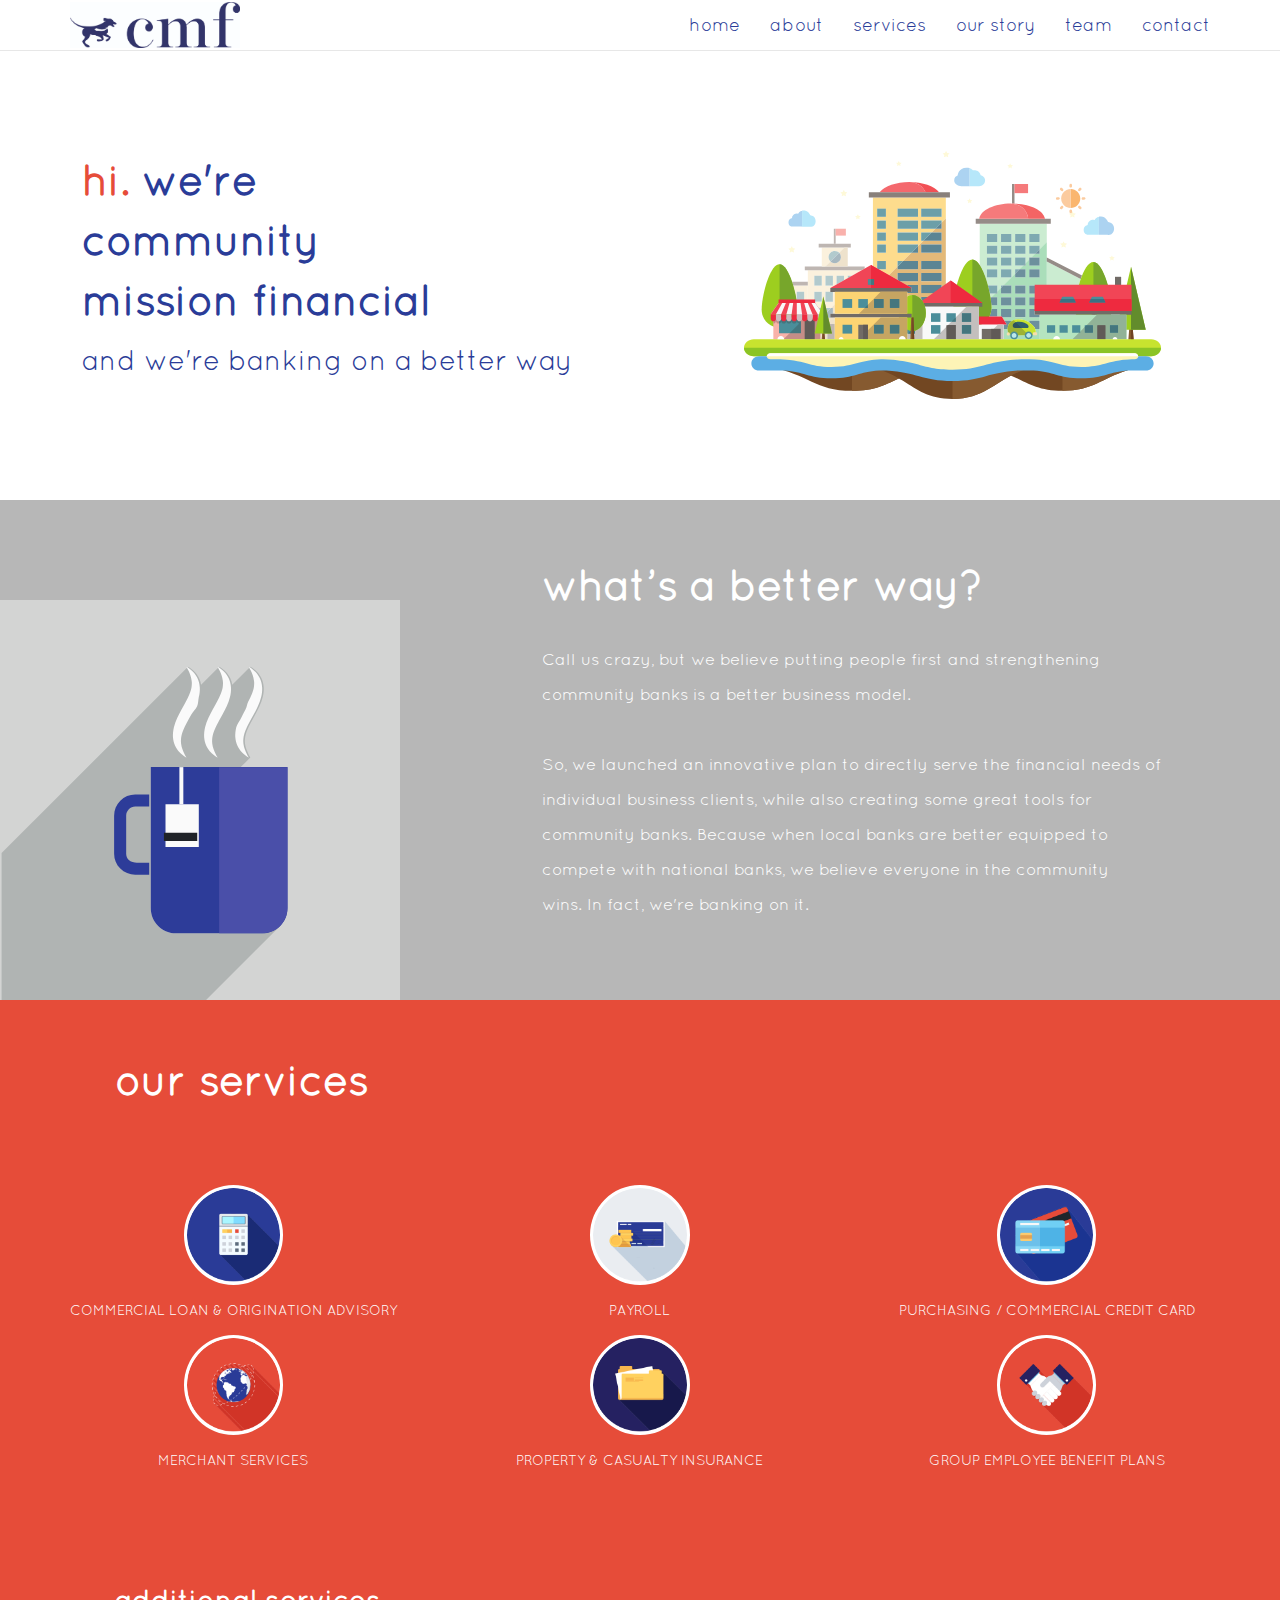
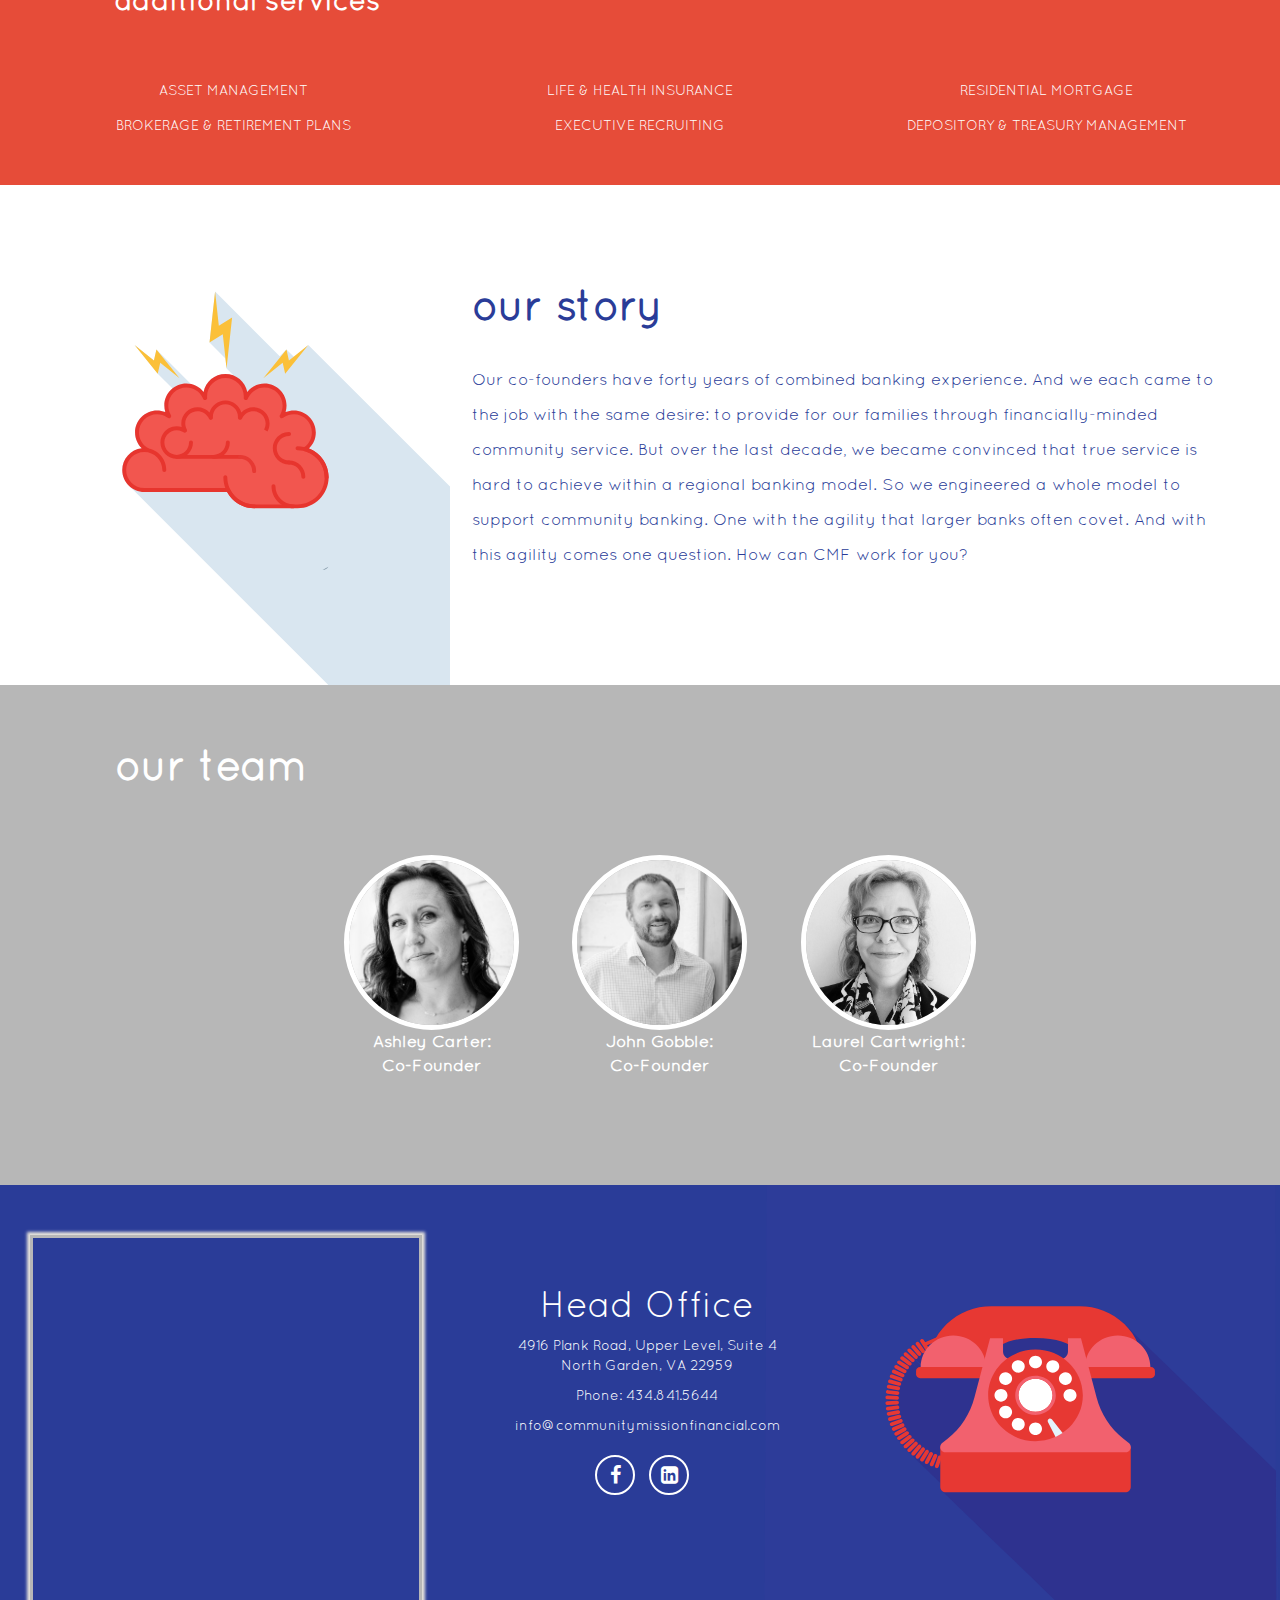
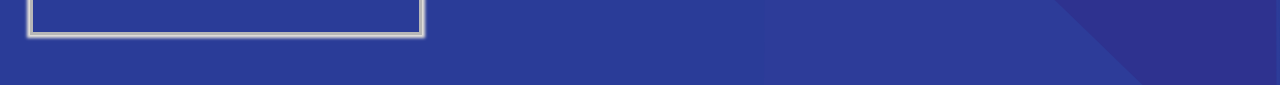
<file: final/index.html>
<!DOCTYPE html>
<html lang="en">
<head>
    <meta charset="utf-8">
    <meta http-equiv="X-UA-Compatible" content="IE=edge">
    <meta name="viewport" content="width=device-width, initial-scale=1">
    <!-- The above 3 meta tags *must* come first in the head; any other head content must come *after* these tags -->
    <title>Community Mission Financial</title>

    <!-- Fav icon -->
    <link rel="shortcut icon" href="img/favicon.ico">

    <!-- Bootstrap -->
    <link href="css/bootstrap.min.css" rel="stylesheet">
    <!-- HTML5 shim and Respond.js for IE8 support of HTML5 elements and media queries -->
    <!-- WARNING: Respond.js doesn't work if you view the page via file:// -->
    <!--[if lt IE 9]>
    <script src="https://oss.maxcdn.com/html5shiv/3.7.3/html5shiv.min.js"></script>
    <script src="https://oss.maxcdn.com/respond/1.4.2/respond.min.js"></script>
    <![endif]-->

    <!-- Font Awesome -->
    <link rel="stylesheet" type="text/css" href="fonts/font-awesome/css/font-awesome.css">

    <!-- Quicksand Font -->
    <link href="fonts/quicksand-family-description.css" rel="stylesheet">

    <!-- Custom CMF CS -->
    <link href="css/cmf-style.css" rel="stylesheet">

</head>
<body>



    <nav class="navbar navbar-default navbar-fixed-top cmf-header">
        <div class="container">
            <!-- Brand and toggle get grouped for better mobile display -->
            <div class="navbar-header">
                <button type="button" class="navbar-toggle collapsed" data-toggle="collapse" data-target="#navbar-collapse" aria-expanded="false">
                    <span class="sr-only">Toggle navigation</span>
                    <span class="icon-bar"></span>
                    <span class="icon-bar"></span>
                    <span class="icon-bar"></span>
                </button>
                <a href="./index.html"><img id="logo" src="img/logo.jpg"></a>
            </div>

            <!-- Collect the nav links, forms, and other content for toggling -->
            <div class="collapse navbar-collapse" id="navbar-collapse">
                <ul class="nav navbar-nav navbar-right">
                    <li><a href="#home" class="scroll">home</a></li>
                    <li><a href="#about" class="scroll">about</a></li>
                    <li><a href="#services" class="scroll">services</a></li>
                    <li><a href="#story" class="scroll">our story</a></li>
                    <li><a href="#team" class="scroll">team</a></li>
                    <li><a href="#contact" class="scroll">contact</a></li>
                </ul>
            </div><!-- /.navbar-collapse -->
        </div><!-- /.container-fluid -->
    </nav>

    <div class="container-fluid">
        <div class="background-white" id="home">
            <div class="col-sm-6 text-centered section-home-text-container">
                <p>
            <span class="text-home-large">
                <span class="text-red">
                    hi.
                </span>
                <span class="text-blue">
                    we're <br>
                    community <br>
                    mission financial <br>
                </span>
            </span>
            <span class="text-home-small text-blue">
                and we're banking on a better way
            </span>
                </p>
            </div>
            <div class="col-sm-6 text-centered section-home-image-container">
                <img src="img/happy_town.svg" id="happy-town"/>
            </div>
        </div>
    </div>


    <div class="container-fluid background-gray no-padding-left" id="about">
        <div class="col-md-5 section-about-image-container no-padding-left">
            <img src="img/coffee_mug.svg" class="flipped-img section-about-image" />
        </div>
        <div class="col-md-7 text-centered section-about-text-container">
            <p>
            <span class="text-about-large text-white">
                what’s a better way?<br><br>
            </span>
            <span class="text-about-small text-white">
                Call us crazy, but we believe putting people first and strengthening community banks is a better business model.
                <br><br>
                So, we launched an innovative plan to directly serve the financial needs of individual business clients, while
                    also creating some great tools for community banks. Because when local banks are better equipped to compete
                    with national banks, we believe everyone in the community wins. In fact, we're banking on it.






                <!--Call us crazy. But we believe putting people first is a better business-->
                <!--model. So we launched an innovative plan to directly serve-->
                <!--the financial needs of the communities we love. A relationship-->
                <!--management company that can still offer almost all banking and financial-->
                <!--services as a traditional bank. But this one focuses on deep consulting-->
                <!--relationships and help for local non-profits. People. Community. And a-->
                <!--strong mission to serve them both. That’s what we believe in. In fact, we’re-->
                <!--banking on it.-->
            </span>
            </p>
        </div>
    </div>


    <div class="container-fluid background-red services-container" id="services">
        <div class="col-md-12 services-header">
            <p>
            <span class="text-services-large text-white">
                our services
            </span>
            </p>
        </div>

        <div class="col-md-12">
            <div class="col-md-4 text-center">
                <div class="col-sm-12">
                    <a href="#" data-toggle="modal" data-target="#commercialLoan"><img src="img/commercial-loan-and-origination-advisory.png" class="service"/></a>
                </div>
                <div class="col-sm-12 service-title">
                    COMMERCIAL LOAN & ORIGINATION ADVISORY
                </div>
            </div>
            <div class="col-md-4 text-center">
                <div class="col-sm-12">
                    <a href="#" data-toggle="modal" data-target="#payroll"><img src="img/payroll.png" class="service"/></a>
                </div>
                <div class="col-sm-12 service-title">
                    PAYROLL
                </div>
            </div>
            <div class="col-md-4 text-center">
                <div class="col-sm-12">
                    <a href="#" data-toggle="modal" data-target="#creditCard"><img src="img/commercial-credit-cards.png" class="service"/></a>
                </div>
                <div class="col-sm-12 service-title">
                    PURCHASING / COMMERCIAL CREDIT CARD
                </div>
            </div>
        </div>

        <div class="col-md-12">
            <div class="col-md-4 text-center">
                <div class="col-sm-12">
                    <a href="#" data-toggle="modal" data-target="#merchantServices"><img src="img/merchant-services.png" class="service"/></a>
                </div>
                <div class="col-sm-12 service-title">
                    MERCHANT SERVICES
                </div>
            </div>
            <div class="col-md-4 text-center">
                <div class="col-sm-12">
                    <a href="#" data-toggle="modal" data-target="#propertyCasualty"><img src="img/property-and-casualty-insurance.png" class="service"/></a>
                </div>
                <div class="col-sm-12 service-title">
                    PROPERTY & CASUALTY INSURANCE
                </div>
            </div>
            <div class="col-md-4 text-center">
                <div class="col-sm-12">
                    <a href="#" data-toggle="modal" data-target="#groupBenefits"><img src="img/group-employee-benefits.png" class="service"/></a>
                </div>
                <div class="col-sm-12 service-title">
                    GROUP EMPLOYEE BENEFIT PLANS
                </div>
            </div>
        </div>


        <div class="col-sm-12 services-header-small">
            <p>
            <span class="text-services-small text-white">
                additional services
            </span>
            </p>
        </div>

        <div class="col-md-12">
            <div class="col-md-4 text-center">
                <!--<div class="col-sm-12">-->
                    <!--<img src="img/asset-management.png" class="service-small"/>-->
                <!--</div>-->
                <div class="col-sm-12 alt-service-title">
                    ASSET MANAGEMENT
                </div>
            </div>

            <div class="col-md-4 text-center">
                <!--<div class="col-sm-12">-->
                    <!--<img src="img/life-and-health-insurance.png" class="service-small"/>-->
                <!--</div>-->
                <div class="col-sm-12 alt-service-title">
                    LIFE & HEALTH INSURANCE
                </div>
            </div>

            <div class="col-md-4 text-center">
                <!--<div class="col-sm-12">-->
                    <!--<img src="img/residential-mortgage.png" class="service-small"/>-->
                <!--</div>-->
                <div class="col-sm-12 alt-service-title">
                    RESIDENTIAL MORTGAGE
                </div>
            </div>
        </div>

        <div class="col-md-12">
            <div class="col-md-4 text-center">
                <!--<div class="col-sm-12">-->
                    <!--<img src="img/brokerage-and-retirement-plans.png" class="service-small"/>-->
                <!--</div>-->
                <div class="col-sm-12 alt-service-title">
                    BROKERAGE & RETIREMENT PLANS
                </div>
            </div>

            <div class="col-md-4 text-center">
                <!--<div class="col-sm-12">-->
                    <!--<img src="img/executive-recruiting.png" class="service-small"/>-->
                <!--</div>-->
                <div class="col-sm-12 alt-service-title">
                    EXECUTIVE RECRUITING
                </div>
            </div>

            <div class="col-md-4 text-center">
                <!--<div class="col-sm-12">-->
                    <!--<img src="img/depository-and-treasury-management.png" class="service-small"/>-->
                <!--</div>-->
                <div class="col-sm-12 alt-service-title">
                    DEPOSITORY & TREASURY MANAGEMENT
                </div>
            </div>
        </div>

        <!-- Service Modals -->
        <div class="modal fade" id="commercialLoan" role="dialog">
            <div class="modal-dialog">
                <div class="modal-content">
                    <button type="button" class="close" data-dismiss="modal" style="margin-right:10px;">&times;</button>
                    <div class="section-title center text-center">
                        <h2>Commercial Loan & Origination Advisory</h2>
                        <div class="line"><hr></div>
                    </div>
                    <div class="modal-body">
                        <p>Given multiple decades of experience in commercial banking, CMF’s team is well qualified to consult
                            on available cost, structure, and expectations of credit issuers within the marketplace.  Having run
                            multiple commercial banking teams in Virginia and Florida, John Gobble is primary point of contact
                            and can be reached at 434.964.6544.
                        </p>
                    </div>
                </div>
            </div>
        </div>

        <div class="modal fade" id="payroll" role="dialog">
            <div class="modal-dialog">
                <div class="modal-content">
                    <button type="button" class="close" data-dismiss="modal" style="margin-right:10px;">&times;</button>
                    <div class="section-title center text-center">
                        <h2>Payroll</h2>
                        <div class="line"><hr></div>
                    </div>
                    <div class="modal-body">
                        <p>CMF is pleased to offer an outsourced payroll solution that allows you to focus on running your business
                            and not getting mired in tax law changes.  Because there is no “one size fits all”, with our extensive
                            knowledge of payroll, we work with you to build the payroll solution that fits your business.  We provide
                            peace of mind and up to date technology to ensure you get the best solution to meet your payroll needs.
                            Ashley Carter is primary point of contact and can be reached at 434.841.5644.
                        </p>
                    </div>
                </div>
            </div>
        </div>

        <div class="modal fade" id="creditCard" role="dialog">
            <div class="modal-dialog">
                <div class="modal-content">
                    <button type="button" class="close" data-dismiss="modal" style="margin-right:10px;">&times;</button>
                    <div class="section-title center text-center">
                        <h2>Purchasing / Commerical Credit Card</h2>
                        <div class="line"><hr></div>
                    </div>
                    <div class="modal-body">
                        <p>CMF has built a card platform that reduces the upfront investment financial institutions must make to
                            gain product access as well as improve the return that is typically available within the marketplace. 
                            Moreover, CMF possesses the sales and product-knowledge aptitude to help banks gain lift within an
                            existing program and individual businesses enhance their rebate and general-ledger integration.  
                        </p>
                    </div>
                </div>
            </div>
        </div>

        <div class="modal fade" id="merchantServices" role="dialog">
            <div class="modal-dialog">
                <div class="modal-content">
                    <button type="button" class="close" data-dismiss="modal" style="margin-right:10px;">&times;</button>
                    <div class="section-title center text-center">
                        <h2>Merchant Services</h2>
                        <div class="line"><hr></div>
                    </div>
                    <div class="modal-body">
                        <p>CMF has built its credit card processing program around three core principles: transparency,
                            responsiveness, and fair pricing.  Our goal is to provide best in class service, and to
                            integrate card processing into our relationship with you, ensuring that we stay in touch
                            with the changing needs of your business and keep you informed of industry news.  Laurel
                            Cartwright is the point of contact for this business line, and can be reached at 434.964.6948.
                        </p>
                    </div>
                </div>
            </div>
        </div>

        <div class="modal fade" id="propertyCasualty" role="dialog">
            <div class="modal-dialog">
                <div class="modal-content">
                    <button type="button" class="close" data-dismiss="modal" style="margin-right:10px;">&times;</button>
                    <div class="section-title center text-center">
                        <h2>Property & Casualty Insurance</h2>
                        <div class="line"><hr></div>
                    </div>
                    <div class="modal-body">
                        <p>CMF is able to provide local service for all areas of property & casualty insurance including
                            but not limited to general liability, real property, workers’ compensation, and auto / garage.
                            John Gobble is licensed in this space and can be reached at 434-964-6544.
                        </p>
                    </div>
                </div>
            </div>
        </div>

        <div class="modal fade" id="groupBenefits" role="dialog">
            <div class="modal-dialog">
                <div class="modal-content">
                    <button type="button" class="close" data-dismiss="modal" style="margin-right:10px;">&times;</button>
                    <div class="section-title center text-center">
                        <h2>Group Employee Benefits</h2>
                        <div class="line"><hr></div>
                    </div>
                    <div class="modal-body">
                        <p>CMF recognizes that the modern era of healthcare reform presents a complex set of challenges
                            to businesses, and we are dedicated to helping you navigate the constantly changing regulatory
                            landscape.  CMF has crafted strong partnerships in order to deliver group benefits solutions
                            to our clients, and we bring numerous resources and a deep team of experts to bear on your
                            behalf.  Laurel Cartwright is the licensed point of contact for this business line, and can
                            be reached at 434.964.6948.
                        </p>
                    </div>
                </div>
            </div>
        </div>

    </div>

    <div class="container-fluid background-white no-padding-left" id="story">
        <div class="col-md-4 section-story-image-container no-padding-left">
            <img src="img/brain.svg" class="section-story-image-container" />
        </div>
        <div class="col-md-8 text-centered section-story-text-container">
            <p>
            <span class="text-story-large text-blue">
                our story<br><br>
            </span>
            <span class="text-story-small text-blue">
                Our co-founders have forty years of combined banking experience.
                And we each came to the job with the same desire: to provide for our
                families through financially-minded community service. But over the last decade,
                we became convinced that true service is hard to achieve within a regional banking model.
                So we engineered a whole model to support community banking.  One with the agility that
                larger banks often covet. And with this agility comes one question. How can CMF work for you?
            </span>
            </p>
        </div>
    </div>


    <div class="container-fluid background-gray" id="team">
        <div class="section-team">
            <div class="col-md-12 team-header">
                <p>
            <span class="text-team-large text-white">
                our team
            </span>
                </p>
            </div>
            <div class="col-md-12">
                <div class="row">
                    <div class="col-md-2 col-md-offset-1"></div>
                    <div class="col-md-2 text-center headshot-div">
                        <div class="col-md-12 no-padding">
                            <a href="#" data-toggle="modal" data-target="#ashleyModal"><img src="img/ashley.jpg" class="headshot-picture" /></a>
                        </div>
                        <div class="col-md-12 text-center text-white team-member-description">
                            <p>Ashley Carter:
                                <br>
                                Co-Founder</p>
                        </div>
                    </div>
                    <div class="col-md-2 text-center headshot-div" id="center-headshot">
                        <div class="col-md-12 no-padding">
                            <a href="#" data-toggle="modal" data-target="#johnModal"><img src="img/john-bw.jpg" class="headshot-picture" /></a>
                        </div>
                        <div class="col-md-12 text-center text-white team-member-description">
                            <p>John Gobble:
                                <br>
                                Co-Founder</p>
                        </div>
                    </div>
                    <div class="col-md-2 text-center headshot-div">
                        <div class="col-md-12 no-padding">
                            <a href="#" data-toggle="modal" data-target="#laurelModal"><img src="img/laurel-sq-bw.jpg" class="headshot-picture" /></a>
                        </div>
                        <div class="col-md-12 text-center text-white team-member-description">
                            <p>Laurel Cartwright:
                                <br>
                                Co-Founder</p>
                        </div>
                    </div>
                    <div class="col-md-2"></div>
                </div>
            </div>


            <!-- Team Modals -->
            <div class="modal fade" id="ashleyModal" role="dialog">
                <div class="modal-dialog">
                    <div class="modal-content">
                        <button type="button" class="close" data-dismiss="modal" style="margin-right:10px;">&times;</button>
                        <div class="section-title center text-center">
                            <h2>Ashley Carter, Co-Founder</h2>
                            <div class="line"><hr></div>
                        </div>
                        <div class="modal-body">
                            <h4>CMF Team Lead – Payroll Services, Purchasing Card
                                <br><br>
                                Professional Credits: Wachovia, Wells Fargo, United Bank
                            </h4>
                            <p>Ashley got her start as a licensed branch banker for Wachovia and later Wells Fargo,
                                eventually developing and training sales teams for both banks. Her work in Payroll
                                Sales Production at Wells Fargo earned her the opportunity to move into an executive
                                role. She was instrumental in growing the Corporate Purchasing Card program for United Bank
                                in Virginia.  Ashley’s background in cash management and her deeper relationships with
                                clients helps her deliver simple solutions to common business issues. Ashley is a Georgia
                                native with a degree from the New School in New York.  A mother of five, she is also the
                                President of Blue Ledge Meals on Wheels in Amherst County.  And when not otherwise occupied,
                                Ashley sings and plays guitar with two different bands throughout the Southeast.
                            </p>
                        </div>
                    </div>
                </div>
            </div>

            <div class="modal fade" id="johnModal" role="dialog">
                <div class="modal-dialog">
                    <div class="modal-content">
                        <button type="button" class="close" data-dismiss="modal" style="margin-right:10px;">&times;</button>
                        <div class="section-title center text-center">
                            <h2>John Gobble, Co-Founder</h2>
                            <div class="line"><hr></div>
                        </div>
                        <div class="modal-body">
                            <h4>CMF Team Lead – Commercial Banking, Property and Casualty Insurance
                                <br><br>
                                Professional Credits – Regional Commercial Banking Executive, Sun Trust, Charlottesville and South Florida;
                                Regional Commercial Banking Executive, United Bank; Bank-Wide Executive, Treasury Services and Small Business Banking, United Bank
                            </h4>
                            <p>John Gobble knew from childhood that he wanted to follow his granddad into banking.  A graduate of
                                UVA’s McIntire School of Business with an MBA from VCU, he has now diligently pursued a career in
                                commercial banking for almost two decades. Most recently, he built top-performing teams at both Sun Trust
                                and United. Then, with eighteen years in the industry, John’s vision led to the founding of Community
                                Mission Financial. John had experienced bank consolidation firsthand. So he felt called to create a
                                company that could help community banks compete more effectively with regional and super-regional
                                institutions. A father of three, John lives with his wife and kids in Crozet.
                            </p>
                        </div>
                    </div>
                </div>
            </div>

            <div class="modal fade" id="laurelModal" role="dialog">
                <div class="modal-dialog">
                    <div class="modal-content">
                        <button type="button" class="close" data-dismiss="modal" style="margin-right:10px;">&times;</button>
                        <div class="section-title center text-center">
                            <h2>Laurel Cartwright, Co-Founder</h2>
                            <div class="line"><hr></div>
                        </div>
                        <div class="modal-body">
                            <h4>CMF Team Lead – Merchant Services; Life, Health, Group Benefits, and Annuities
                                <br><br>
                                Professional Credits: Entrepreneur, Small Business and Commercial Banker, Retail Banking Executive
                            </h4>
                            <p>Laurel Cartwright owned and operated restaurants before moving into banking in the early 2000’s. This
                                entrepreneurial background left Laurel with a personal appreciation for small business owners. It also
                                led her to the small business side of banking at both Wachovia and Wells Fargo. There, she oversaw
                                several top-leading teams and pioneered the credit card processing arm of Wells Fargo’s Virginia bank.
                                In 2010, Laurel became the City President for Sun Trust Bank in Staunton, Virginia, and later a Commercial
                                Banker and Treasury Services Executive for United Bank in Charlottesville and the Shenandoah Valley.
                                Laurel is a William and Mary graduate. She is also a member of the board of the Frontier Culture Museum
                                in Staunton, as well as the Waynesboro Symphony Orchestra.  Laurel and her husband have five children and
                                two grandchildren.
                            </p>
                        </div>
                    </div>
                </div>
            </div>

            <!--<div class="col-md-12">-->
            <!--<div class="row">-->
            <!--<div class="col-md-2 col-md-offset-1"></div>-->
            <!--<div class="col-md-2"></div>-->
            <!--<div class="col-md-2 text-center headshot-div" id="team-photo">-->
            <!--<div class="col-md-12 no-padding">-->
            <!--<a href="#" data-toggle="modal" data-target="#community"><img src="img/cmf-crew.jpg" class="crew-picture" /></a>-->
            <!--</div>-->
            <!--<div class="col-md-12 text-center text-white team-member-description">-->
            <!--<p>CMF in the-->
            <!--<br>-->
            <!--Community</p>-->
            <!--</div>-->
            <!--</div>-->
            <!--<div class="col-md-2"></div>-->
            <!--<div class="col-md-2"></div>-->
            <!--</div>-->
            <!--</div>-->

            <!--<div class="modal fade" id="community" role="dialog">-->
            <!--<div class="modal-dialog">-->
            <!--<div class="modal-content">-->
            <!--<button type="button" class="close" data-dismiss="modal" style="margin-right:10px;">&times;</button>-->
            <!--<div class="section-title center text-center">-->
            <!--<h2>CMF in the Community</h2>-->
            <!--<div class="line"><hr></div>-->
            <!--</div>-->
            <!--<div class="modal-body">-->
            <!--<p>What we do in the community...-->
            <!--</p>-->
            <!--</div>-->
            <!--</div>-->
            <!--</div>-->
            <!--</div>-->
        </div>
    </div>


    <div class="container-fluid background-blue no-padding-right" id="contact">
        <div class="col-md-4 section-contact contact-left">
            <div class="text-centered section-contact" >
                <div class="map-div">
                    <iframe class="map" frameborder="0" allowfullscreen
                            src="https://www.google.com/maps/embed?pb=!1m18!1m12!1m3!1d3145.873140525616!2d-78.65991068465406!3d37.95674797972668!2m3!1f0!2f0!3f0!3m2!1i1024!2i768!4f13.1!3m3!1m2!1s0x89b378754d3b88f5%3A0x2c4299a5b7e8f476!2s4916+Plank+Rd%2C+North+Garden%2C+VA+22959!5e0!3m2!1sen!2sus!4v1473717090177">
                    </iframe>
                </div>
            </div>
        </div>
        <div class="col-md-4 text-center section-contact-middle text-white contact-items contact-center">

            <address id="main-address">
                <h1>Head Office</h1>
                <p>
                    4916 Plank Road, Upper Level, Suite 4 <br>
                    North Garden, VA 22959
                </p>
                <p>Phone: 434.841.5644</p>
                <p><a href="mailto:info@communitymissionfinancial.com?Subject=Website%20Inquiry" class="mailto-link">info@communitymissionfinancial.com</a></p>
            </address>

            <div class="row">
                <a href="https://www.facebook.com/communtymissionfinancial" target="blank"><i class="fa fa-facebook social-media"></i></a>
                <a href="https://www.linkedin.com/in/john-gobble-783867115" target="blank"><i class="fa fa-linkedin-square social-media"></i></a>
            </div>

        </div>
        <div class="col-md-4 no-padding section-contact-image-container contact-right">
            <img src="img/telephone.svg" class="section-contact-image pull-right" />
        </div>
    </div>


<!--======================== START JAVASCRIPT ==========================-->
<!-- jQuery (necessary for Bootstrap's JavaScript plugins) -->
<script src="js/jquery.min.js"></script>
<!-- Include all compiled plugins (below), or include individual files as needed -->
<script src="js/bootstrap.min.js"></script>

<!-- Custom CMF JS -->
<script src="js/cmf-script.js"></script>

</body>
</html>
</file>
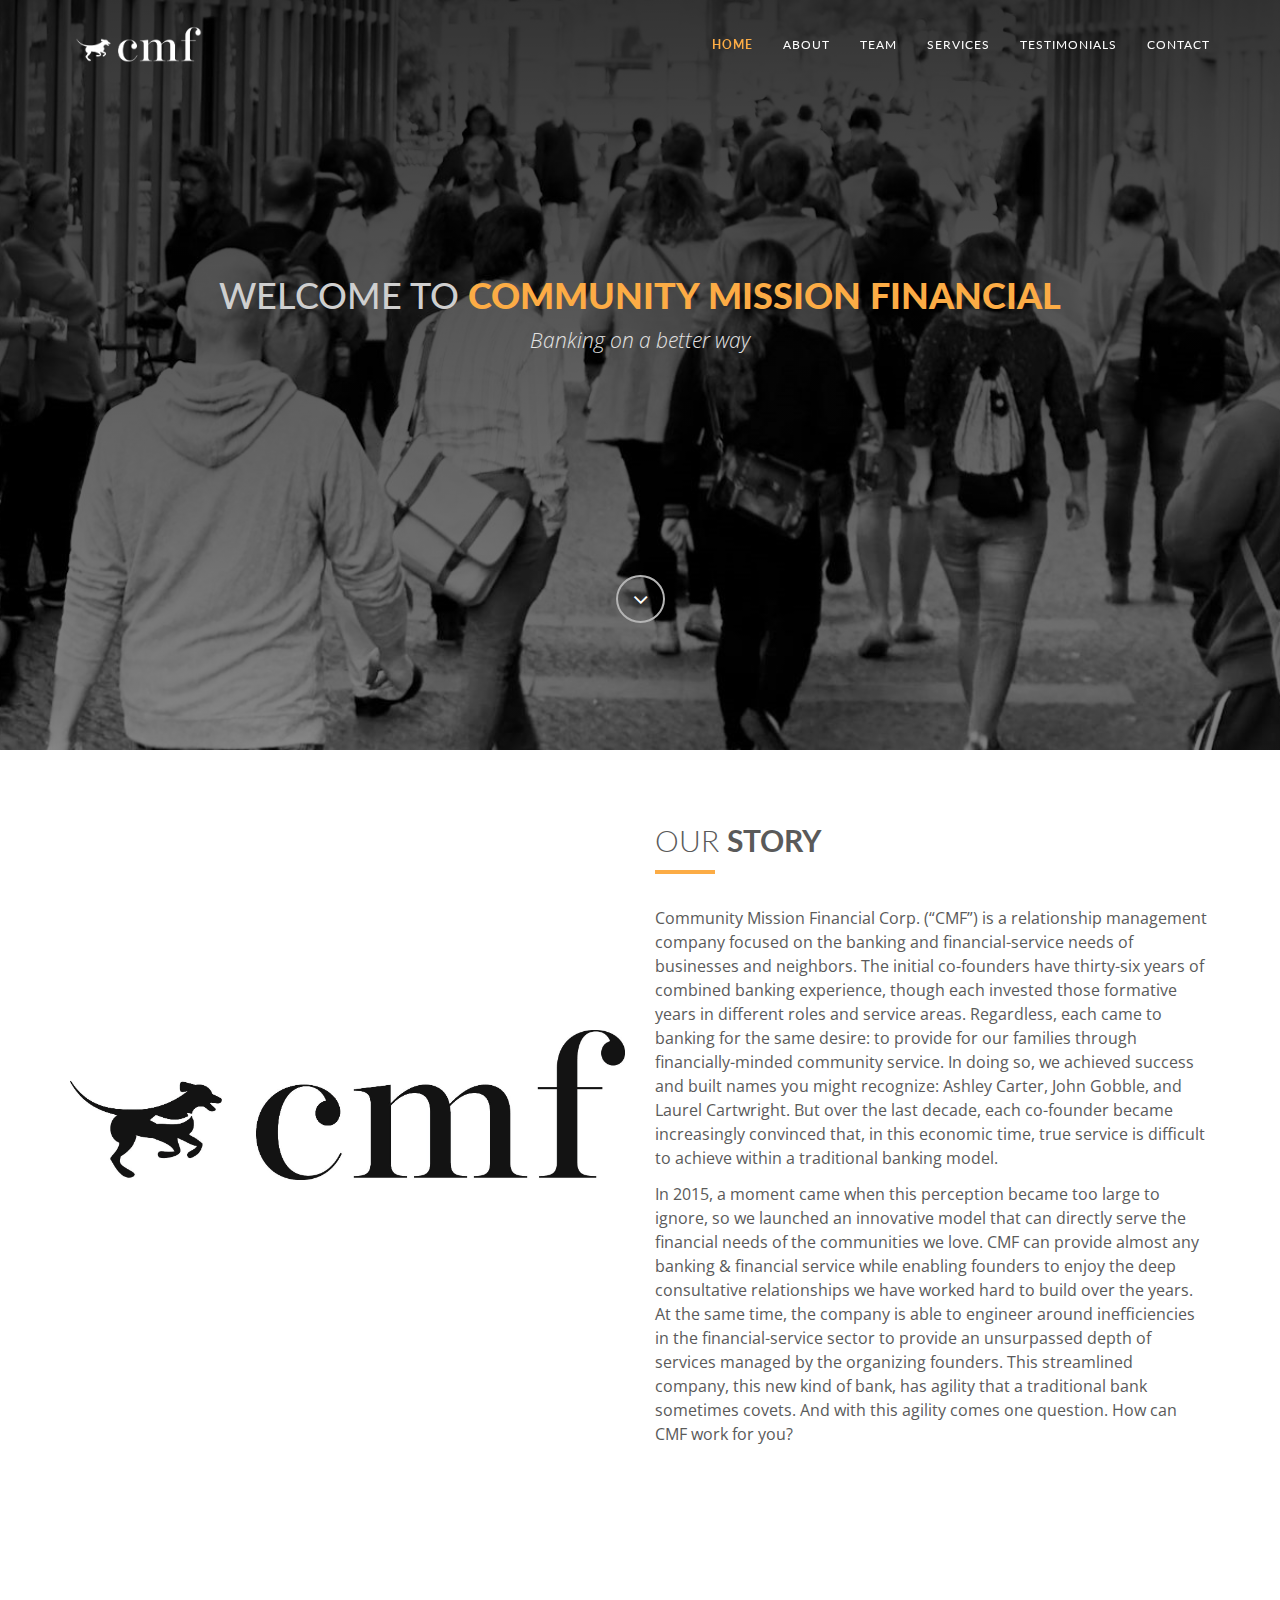
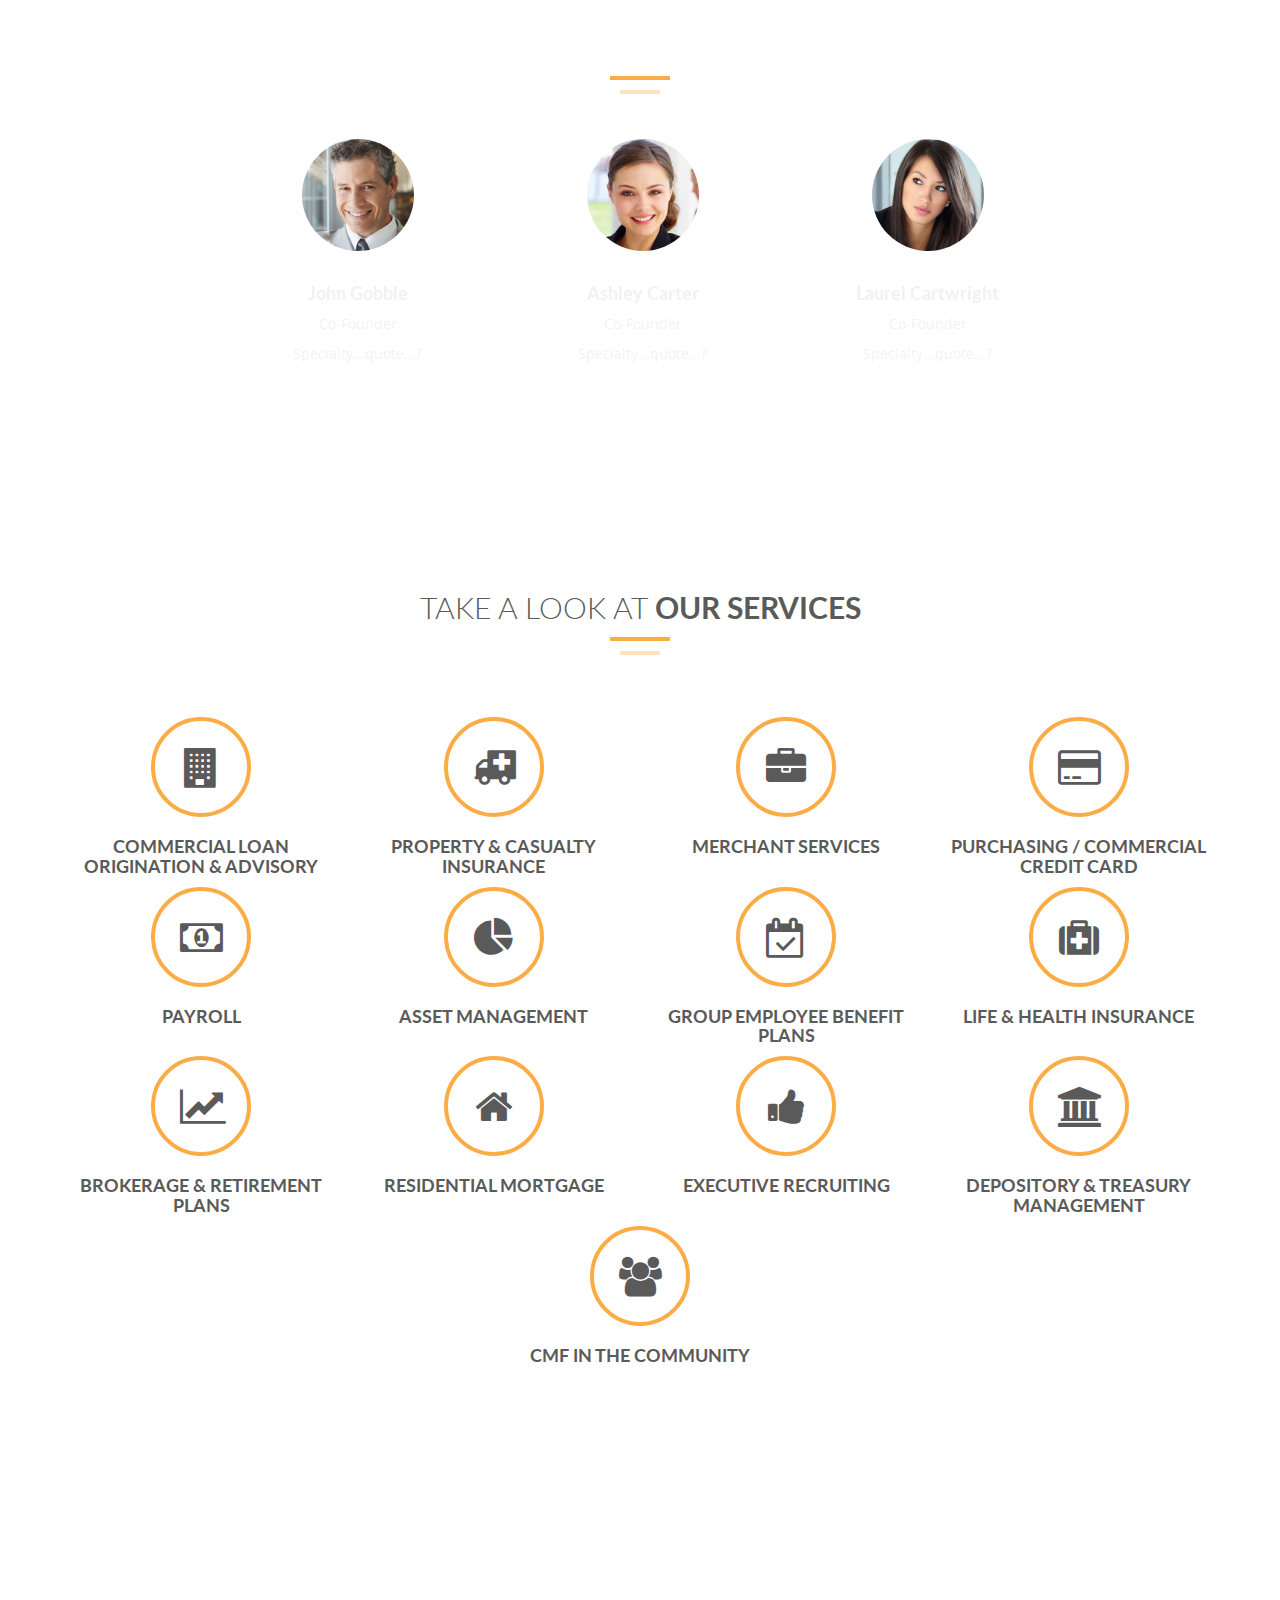
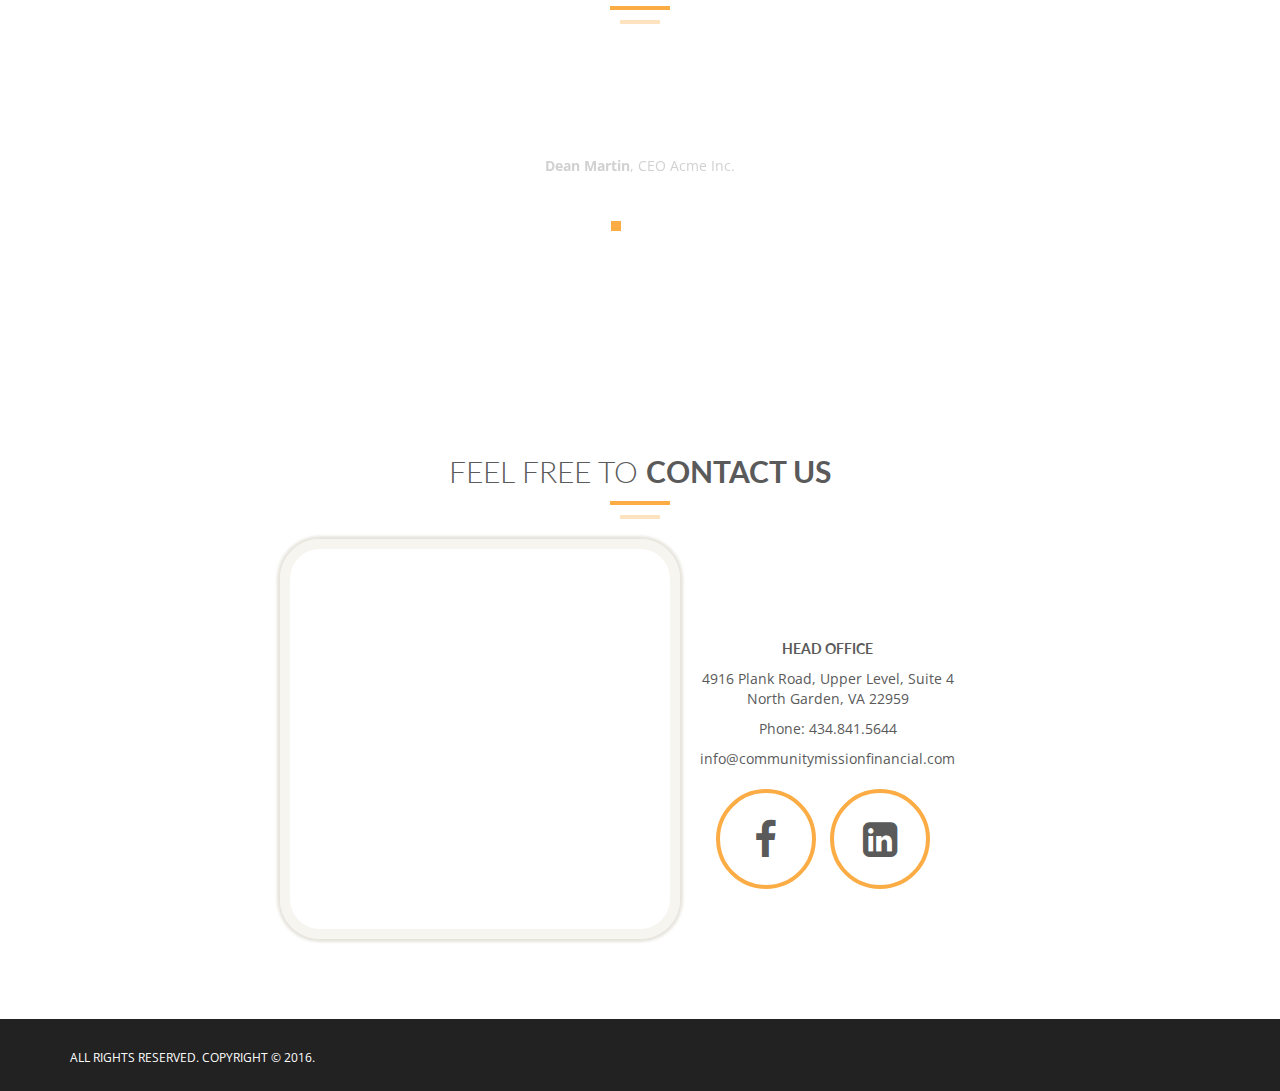
<file: spirit8-website/index.html>
<!DOCTYPE html>
<html lang="en">
  <head>
    <!-- Basic Page Needs
    ================================================== -->
    <meta charset="utf-8">
    <!--[if IE]><meta http-equiv="x-ua-compatible" content="IE=9" /><![endif]-->
    <meta name="viewport" content="width=device-width, initial-scale=1">
    <title>CMF Homepage</title>
    <meta name="description" content="Spirit8 is a Digital agency one page template built based on bootstrap framework. This template is design by Robert Berki and coded by Jenn Pereira. It is simple, mobile responsive, perfect for portfolio and agency websites. Get this for free exclusively at ThemeForces.com">
    <meta name="keywords" content="bootstrap theme, portfolio template, digital agency, onepage, mobile responsive, spirit8, free website, free theme, themeforces themes, themeforces wordpress themes, themeforces bootstrap theme">
    <meta name="author" content="ThemeForces.com">
    
    <!-- Favicons
    ================================================== -->
    <link rel="shortcut icon" href="img/favicon.ico" type="image/x-icon">
    <link rel="apple-touch-icon" href="img/apple-touch-icon.png">
    <link rel="apple-touch-icon" sizes="72x72" href="img/apple-touch-icon-72x72.png">
    <link rel="apple-touch-icon" sizes="114x114" href="img/apple-touch-icon-114x114.png">

    <!-- Bootstrap -->
    <link rel="stylesheet" type="text/css"  href="css/bootstrap.css">
    <link rel="stylesheet" type="text/css" href="fonts/font-awesome/css/font-awesome.css">

    <!-- Slider
    ================================================== -->
    <link href="css/owl.carousel.css" rel="stylesheet" media="screen">
    <link href="css/owl.theme.css" rel="stylesheet" media="screen">

    <!-- Stylesheet
    ================================================== -->
    <link rel="stylesheet" type="text/css"  href="css/style.css">
    <!--<link rel="stylesheet" type="text/css"  href="css/main.css">-->
    <link rel="stylesheet" type="text/css" href="css/responsive.css">

    <link href='http://fonts.googleapis.com/css?family=Lato:100,300,400,700,900,100italic,300italic,400italic,700italic,900italic' rel='stylesheet' type='text/css'>
    <link href='http://fonts.googleapis.com/css?family=Open+Sans:300italic,400italic,600italic,700italic,800italic,700,300,600,800,400' rel='stylesheet' type='text/css'>

    <script type="text/javascript" src="js/modernizr.custom.js"></script>

    <!-- HTML5 shim and Respond.js for IE8 support of HTML5 elements and media queries -->
    <!-- WARNING: Respond.js doesn't work if you view the page via file:// -->
    <!--[if lt IE 9]>
      <script src="https://oss.maxcdn.com/html5shiv/3.7.2/html5shiv.min.js"></script>
      <script src="https://oss.maxcdn.com/respond/1.4.2/respond.min.js"></script>
    <![endif]-->
  </head>
  <body>
    <!-- Navigation
    ==========================================-->
    <nav id="tf-menu" class="navbar navbar-default navbar-fixed-top">
      <div class="container">
        <!-- Brand and toggle get grouped for better mobile display -->
        <div class="navbar-header">
          <button type="button" class="navbar-toggle collapsed" data-toggle="collapse" data-target="#bs-example-navbar-collapse-1">
            <span class="sr-only">Toggle navigation</span>
            <span class="icon-bar"></span>
            <span class="icon-bar"></span>
            <span class="icon-bar"></span>
          </button>
          <!--<a class="navbar-brand" href="index.html">cmf</a>-->

          <div>
            <a href="index.html">
              <img src="img/CMF_WHITE-sm.png" alt="CMF Logo" style="width:127px;height:38px;border:0;position:relative;top:5px;left:5px;">
            </a>
          </div>

        </div>

        <!-- Collect the nav links, forms, and other content for toggling -->
        <div class="collapse navbar-collapse" id="bs-example-navbar-collapse-1">
          <ul class="nav navbar-nav navbar-right">
            <li><a href="#tf-home" class="page-scroll">Home</a></li>
            <li><a href="#tf-about" class="page-scroll">About</a></li>
            <li><a href="#tf-team" class="page-scroll">Team</a></li>
            <li><a href="#tf-services" class="page-scroll">Services</a></li>
            <li><a href="#tf-testimonials" class="page-scroll">Testimonials</a></li>
            <li><a href="#tf-contact" class="page-scroll">Contact</a></li>
          </ul>
        </div><!-- /.navbar-collapse -->
      </div><!-- /.container-fluid -->
    </nav>

    <!-- Home Page
    ==========================================-->
    <div id="tf-home" class="text-center">
        <div class="overlay">
            <div class="content">
                <h1>Welcome to <strong><span class="color">Community Mission Financial</span></strong></h1>
                <p class="lead"><i>Banking on a better way</i></p>
                <a href="#tf-about" class="fa fa-angle-down page-scroll"></a>
            </div>
        </div>
    </div>

    <!-- About Us Page
    ==========================================-->
    <div id="tf-about">
        <div class="container">
            <div class="row">

                <div class="col-md-6" style="margin-top:200px;">
                    <img src="img/logo-bw.jpg" class="img-responsive">
                </div>

                <div class="col-md-6">
                    <div class="about-text">
                        <div class="section-title">
                            <h2>Our <strong>Story</strong></h2>
                            <hr>
                            <div class="clearfix"></div>
                        </div>
                        <p class="intro">Community Mission Financial Corp. (“CMF”) is a relationship management company focused on the banking and financial-service needs of businesses and neighbors.     The initial co-founders have thirty-six years of combined banking experience, though each invested those formative years in different roles and service areas.  Regardless, each came to banking for the same desire: to provide for our families through financially-minded community service. In doing so, we achieved success and built names you might recognize: Ashley Carter, John Gobble, and Laurel Cartwright. But over the last decade, each co-founder became increasingly convinced that, in this economic time, true service is difficult to achieve within a traditional banking model.</p>
                        <p class="intro">In 2015, a moment came when this perception became too large to ignore, so we launched an innovative model that can directly serve the financial needs of the communities we love. CMF can provide almost any banking & financial service while enabling founders to enjoy the deep consultative relationships we have worked hard to build over the years. At the same time, the company is able to engineer around inefficiencies in the financial-service sector to provide an unsurpassed depth of services managed by the organizing founders.  This streamlined company, this new kind of bank, has agility that a traditional bank sometimes covets. And with this agility comes one question. How can CMF work for you?</p>
                    </div>
                </div>
            </div>
        </div>
    </div>

    <!-- Team Page
    ==========================================-->
    <div id="tf-team" class="text-center">
        <div class="overlay">
            <div class="container">
                <div class="section-title center">
                    <h2>Meet <strong>our team</strong></h2>
                    <div class="line">
                        <hr>
                    </div>
                </div>

                <div id="team" class="owl-carousel owl-theme row team-left-pad">
                    <div class="item">
                        <div class="thumbnail">
                            <img src="img/team/01.jpg" alt="..." class="img-circle team-img">
                            <div class="caption">
                                <h3>John Gobble</h3>
                                <p>Co-Founder</p>
                                <p>Specialty...quote...?</p>
                            </div>
                        </div>
                    </div>

                    <div class="item">
                        <div class="thumbnail">
                            <img src="img/team/02.jpg" alt="..." class="img-circle team-img">
                            <div class="caption">
                                <h3>Ashley Carter</h3>
                                <p>Co-Founder</p>
                                <p>Specialty...quote...?</p>
                            </div>
                        </div>
                    </div>

                    <div class="item">
                        <div class="thumbnail">
                            <img src="img/team/04.jpg" alt="..." class="img-circle team-img">
                            <div class="caption">
                                <h3>Laurel Cartwright</h3>
                                <p>Co-Founder</p>
                                <p>Specialty...quote...?</p>
                            </div>
                        </div>
                    </div>

                </div>
                
            </div>
        </div>
    </div>

    <!-- Services Section
    ==========================================-->

    <div id="tf-services" class="tf-services text-center">
        <div class="container">
            <div class="section-title center">
                <h2>Take a look at <strong>our services</strong></h2>
                <div class="line">
                    <hr>
                </div>
            </div>
            <div class="space"></div>
            <div class="row">
                <div class="col-md-3 col-sm-6 service">
                    <a href="#" data-toggle="modal" data-target="#CLOA"><i class="fa fa-building"></i></a>
                    <h4><strong>Commercial Loan Origination & Advisory</strong></h4>
                </div>

                <!-- Modal -->
                <div class="modal fade" id="CLOA" role="dialog">
                  <div class="modal-dialog">
                    <div class="modal-content">
                        <button type="button" class="close" data-dismiss="modal" style="margin-right:10px;">&times;</button>
                      <div class="section-title center text-center">
                        <h2 style="line-height: 25px;">Commercial Loan Origination & Advisory</strong></h2>
                        <div class="line"><hr></div>
                      </div>
                      <div class="modal-body text-center">
                        <p>John Gobble has run commercial-banking operations for both United Bank and SunTrust in the local marketplace as well as for SunTrust in Fort Lauderdale / West Palm Beach.  Given this experience and expertise, CMF is able to work for directly for the borrower, who is looking for the most effective structure at an effective cost, or the financial institution, which is interested in growing its balance sheet with new borrowing relationships.</p>
                        <p>John can be reached directly at 434-964-6555 and jgobble@communitymissionfinancial.com.</p>
                      </div>
                    </div>
                  </div>
                </div>


                <div class="col-md-3 col-sm-6 service">
                    <a href="#" data-toggle="modal" data-target="#PCI"><i class="fa fa-ambulance"></i></a>
                    <h4><strong>Property & Casualty Insurance</strong></h4>
                </div>

                <!-- Modal -->
                <div class="modal fade" id="PCI" role="dialog">
                  <div class="modal-dialog">
                    <div class="modal-content">
                        <button type="button" class="close" data-dismiss="modal" style="margin-right:10px;">&times;</button>
                      <div class="section-title center text-center">
                        <h2 style="line-height: 25px;">Property & Casualty Insurance</strong></h2>
                        <div class="line"><hr></div>
                      </div>
                      <div class="modal-body text-center">
                        <p>John Gobble is a licensed property & casualty insurance agent and is locally affiliated with an independent insurance agency, Hanckel Citizens.  Given John’s decades of experience servicing the needs of commercial businesses, this is a natural extension of addressing the entire needs of local businesses.</p>
                        <p>John can be reached directly at 434-964-6555 and jgobble@communitymissionfinancial.com.</p>
                      </div>
                    </div>
                  </div>
                </div>


                <div class="col-md-3 col-sm-6 service">
                    <a href="#" data-toggle="modal" data-target="#MI"><i class="fa fa-briefcase"></i></a>
                    <h4><strong>Merchant Services</strong></h4>
                </div>

                <!-- Modal -->
                <div class="modal fade" id="MI" role="dialog">
                  <div class="modal-dialog">
                    <div class="modal-content">
                        <button type="button" class="close" data-dismiss="modal" style="margin-right:10px;">&times;</button>
                      <div class="section-title center text-center">
                        <h2 style="line-height: 25px;">Merchant Services</strong></h2>
                        <div class="line"><hr></div>
                      </div>
                      <div class="modal-body">
                        <p>Descriptive text...</p>
                      </div>
                    </div>
                  </div>
                </div>


                <div class="col-md-3 col-sm-6 service">
                    <a href="#" data-toggle="modal" data-target="#PCCC"><i class="fa fa-credit-card"></i></a>
                    <h4><strong>Purchasing / Commercial Credit Card</strong></h4>
                </div>

                <!-- Modal -->
                <div class="modal fade" id="PCCC" role="dialog">
                  <div class="modal-dialog">
                    <div class="modal-content">
                        <button type="button" class="close" data-dismiss="modal" style="margin-right:10px;">&times;</button>
                      <div class="section-title center text-center">
                        <h2 style="line-height: 25px;">Purchasing / Commercial Credit Card</strong></h2>
                        <div class="line"><hr></div>
                      </div>
                      <div class="modal-body">
                        <p>Descriptive text...</p>
                      </div>
                    </div>
                  </div>
                </div>


            </div>
            <div class="row">
                <div class="col-md-3 col-sm-6 service">
                    <a href="#" data-toggle="modal" data-target="#P"><i class="fa fa-money"></i></a>
                    <h4><strong>Payroll</strong></h4>
                </div>

                <!-- Modal -->
                <div class="modal fade" id="P" role="dialog">
                  <div class="modal-dialog">
                    <div class="modal-content">
                        <button type="button" class="close" data-dismiss="modal" style="margin-right:10px;">&times;</button>
                      <div class="section-title center text-center">
                        <h2 style="line-height: 25px;">Payroll</strong></h2>
                        <div class="line"><hr></div>
                      </div>
                      <div class="modal-body">
                        <p>Descriptive text...</p>
                      </div>
                    </div>
                  </div>
                </div>


                <div class="col-md-3 col-sm-6 service">
                    <a href="#" data-toggle="modal" data-target="#AM"><i class="fa fa-pie-chart"></i></a>
                    <h4><strong>Asset Management</strong></h4>
                </div>

                <!-- Modal -->
                <div class="modal fade" id="AM" role="dialog">
                  <div class="modal-dialog">
                    <div class="modal-content">
                        <button type="button" class="close" data-dismiss="modal" style="margin-right:10px;">&times;</button>
                      <div class="section-title center text-center">
                        <h2 style="line-height: 25px;">Asset Management</strong></h2>
                        <div class="line"><hr></div>
                      </div>
                      <div class="modal-body">
                        <p>Descriptive text...</p>
                      </div>
                    </div>
                  </div>
                </div>


                <div class="col-md-3 col-sm-6 service">
                    <a href="#" data-toggle="modal" data-target="#GEBP"><i class="fa fa-calendar-check-o"></i></a>
                    <h4><strong>Group Employee Benefit Plans</strong></h4>
                </div>

                <!-- Modal -->
                <div class="modal fade" id="GEBP" role="dialog">
                  <div class="modal-dialog">
                    <div class="modal-content">
                        <button type="button" class="close" data-dismiss="modal" style="margin-right:10px;">&times;</button>
                      <div class="section-title center text-center">
                        <h2 style="line-height: 25px;">Group Employee Benefit Plans</strong></h2>
                        <div class="line"><hr></div>
                      </div>
                      <div class="modal-body">
                        <p>Descriptive text...</p>
                      </div>
                    </div>
                  </div>
                </div>


                <div class="col-md-3 col-sm-6 service">
                    <a href="#" data-toggle="modal" data-target="#LHI"><i class="fa fa-medkit"></i></a>
                    <h4><strong>Life & Health Insurance</strong></h4>
                </div>

                <!-- Modal -->
                <div class="modal fade" id="LHI" role="dialog">
                  <div class="modal-dialog">
                    <div class="modal-content">
                        <button type="button" class="close" data-dismiss="modal" style="margin-right:10px;">&times;</button>
                      <div class="section-title center text-center">
                        <h2 style="line-height: 25px;">Life & Health Insurance</strong></h2>
                        <div class="line"><hr></div>
                      </div>
                      <div class="modal-body">
                        <p>Descriptive text...</p>
                      </div>
                    </div>
                  </div>
                </div>


            </div>
            <div class="row">
                <div class="col-md-3 col-sm-6 service">
                    <a href="#" data-toggle="modal" data-target="#BRP"><i class="fa fa-line-chart"></i></a>
                    <h4><strong>Brokerage & Retirement Plans</strong></h4>
                </div>

                <!-- Modal -->
                <div class="modal fade" id="BRP" role="dialog">
                  <div class="modal-dialog">
                    <div class="modal-content">
                        <button type="button" class="close" data-dismiss="modal" style="margin-right:10px;">&times;</button>
                      <div class="section-title center text-center">
                        <h2 style="line-height: 25px;">Brokerage & Retirement Plans</strong></h2>
                        <div class="line"><hr></div>
                      </div>
                      <div class="modal-body">
                        <p>Descriptive text...</p>
                      </div>
                    </div>
                  </div>
                </div>


                <div class="col-md-3 col-sm-6 service">
                    <a href="#" data-toggle="modal" data-target="#RM"><i class="fa fa-home"></i></a>
                    <h4><strong>Residential Mortgage</strong></h4>
                </div>

                <!-- Modal -->
                <div class="modal fade" id="RM" role="dialog">
                  <div class="modal-dialog">
                    <div class="modal-content">
                        <button type="button" class="close" data-dismiss="modal" style="margin-right:10px;">&times;</button>
                      <div class="section-title center text-center">
                        <h2 style="line-height: 25px;">Residential Mortgage</strong></h2>
                        <div class="line"><hr></div>
                      </div>
                      <div class="modal-body">
                        <p>Descriptive text...</p>
                      </div>
                    </div>
                  </div>
                </div>


                <div class="col-md-3 col-sm-6 service">
                    <a href="#" data-toggle="modal" data-target="#ER"><i class="fa fa-thumbs-up"></i></a>
                    <h4><strong>Executive Recruiting</strong></h4>
                </div>

                <!-- Modal -->
                <div class="modal fade" id="ER" role="dialog">
                  <div class="modal-dialog">
                    <div class="modal-content">
                        <button type="button" class="close" data-dismiss="modal" style="margin-right:10px;">&times;</button>
                      <div class="section-title center text-center">
                        <h2 style="line-height: 25px;">Executive Recruiting</strong></h2>
                        <div class="line"><hr></div>
                      </div>
                      <div class="modal-body">
                        <p>Descriptive text...</p>
                      </div>
                    </div>
                  </div>
                </div>


                <div class="col-md-3 col-sm-6 service">
                    <a href="#" data-toggle="modal" data-target="#DTM"><i class="fa fa-university"></i></a>
                    <h4><strong>Depository & Treasury Management</strong></h4>
                </div>

                <!-- Modal -->
                <div class="modal fade" id="DTM" role="dialog">
                  <div class="modal-dialog">
                    <div class="modal-content">
                        <button type="button" class="close" data-dismiss="modal" style="margin-right:10px;">&times;</button>
                      <div class="section-title center text-center">
                        <h2 style="line-height: 25px;">Depository & Treasury Management</strong></h2>
                        <div class="line"><hr></div>
                      </div>
                      <div class="modal-body">
                        <p>Descriptive text...</p>
                      </div>
                    </div>
                  </div>
                </div>


            </div>
            <div class="row">
                <div class="col-sm-12 service">
                    <a href="#" data-toggle="modal" data-target="#CMFC"><i class="fa fa-users"></i></a>
                    <h4><strong>CMF in the Community</strong></h4>
                </div>

                <!-- Modal -->
                <div class="modal fade" id="CMFC" role="dialog">
                  <div class="modal-dialog">
                    <div class="modal-content">
                        <button type="button" class="close" data-dismiss="modal" style="margin-right:10px;">&times;</button>
                      <div class="section-title center text-center">
                        <h2 style="line-height: 25px;">CMF in the Community</strong></h2>
                        <div class="line"><hr></div>
                      </div>
                      <div class="modal-body">
                        <p>Descriptive text...</p>
                      </div>
                    </div>
                  </div>
                </div>


            </div>
        </div>
    </div>


    <!-- Testimonials Section
    ==========================================-->

    <div id="tf-testimonials" class="text-center">
        <div class="overlay">
            <div class="container">
                <div class="section-title center">
                    <h2><strong>Our clients’</strong> testimonials</h2>
                    <div class="line">
                        <hr>
                    </div>
                </div>
                <div class="row">
                    <div class="col-md-8 col-md-offset-2">
                        <div id="testimonial" class="owl-carousel owl-theme">
                            <div class="item">
                                <h5>This book is a treatise on the theory of ethics, very popular during the Renaissance. The first line of Lorem Ipsum, "Lorem ipsum dolor sit amet..", comes from a line in section 1.10.32.</h5>
                                <p><strong>Dean Martin</strong>, CEO Acme Inc.</p>
                            </div>

                            <div class="item">
                                <h5>This book is a treatise on the theory of ethics, very popular during the Renaissance. The first line of Lorem Ipsum, "Lorem ipsum dolor sit amet..", comes from a line in section 1.10.32.</h5>
                                <p><strong>Dean Martin</strong>, CEO Acme Inc.</p>
                            </div>

                            <div class="item">
                                <h5>This book is a treatise on the theory of ethics, very popular during the Renaissance. The first line of Lorem Ipsum, "Lorem ipsum dolor sit amet..", comes from a line in section 1.10.32.</h5>
                                <p><strong>Dean Martin</strong>, CEO Acme Inc.</p>
                            </div>
                        </div>
                    </div>
                </div>
            </div>
        </div>
    </div>


    <!-- Contact Section
    ==========================================-->

    <div id="tf-contact" class="text-center">
        <div class="container">

            <div class="row">
                <div class="col-md-8 col-md-offset-2">

                    <div class="section-title center">
                        <h2>Feel free to <strong>contact us</strong></h2>
                        <div class="line">
                            <hr>
                        </div>
                        <div class="col-md-6">

                          <div class="gmap">
                            <iframe src="https://www.google.com/maps/embed?pb=!1m18!1m12!1m3!1d3952.9170569982366!2d-78.65991068435149!3d37.956752209441014!2m3!1f0!2f0!3f0!3m2!1i1024!2i768!4f13.1!3m3!1m2!1s0x89b378754d3b88f5%3A0x2c4299a5b7e8f476!2s4916+Plank+Rd%2C+North+Garden%2C+VA+22959!5e1!3m2!1sen!2sus!4v1464743362996" width="400" height="400" frameborder="0" style="border:0" allowfullscreen></iframe>
                          </div>
                        </div>
                        <div class="col-md-6">
                          <address style="margin-top: 100px;">
                              <h5>Head Office</h5>
                              <p>4916 Plank Road, Upper Level, Suite 4 <br>
                                 North Garden, VA 22959</p>
                              <p>Phone: 434.841.5644</p>
                              <p class="tf-contact-social"><a href="mailto:info@communitymissionfinancial.com?Subject=Website%20Inquiry">info@communitymissionfinancial.com</a></p>
                          </address>

                          <div class="tf-services text-center">
                            <ul class="footer-social">
                              <li><a href="https://www.facebook.com/communtymissionfinancial" target="blank"><i class="fa fa-facebook"></i></a></li>
                              <li><a href="https://www.linkedin.com/in/john-gobble-783867115" target="blank"><i class="fa fa-linkedin-square"></i></a></li>
                            </ul>
                          </div>
                        </div>
                    </div>
                </div>
            </div>
        </div>
    </div>


    <nav id="footer">
        <div class="container">
            <div class="pull-left fnav">
                <p>ALL RIGHTS RESERVED. COPYRIGHT © 2016. </p>
            </div>
            <div class="pull-right fnav">
                <ul class="footer-social">
                </ul>
            </div>
        </div>
    </nav>


    <!-- jQuery (necessary for Bootstrap's JavaScript plugins) -->
    <script src="https://ajax.googleapis.com/ajax/libs/jquery/1.11.1/jquery.min.js"></script>
    <script type="text/javascript" src="js/jquery.1.11.1.js"></script>
    <!-- Include all compiled plugins (below), or include individual files as needed -->
    <script type="text/javascript" src="js/bootstrap.js"></script>
    <script type="text/javascript" src="js/SmoothScroll.js"></script>
    <script type="text/javascript" src="js/jquery.isotope.js"></script>

    <script src="js/owl.carousel.js"></script>

    <!-- Javascripts
    ================================================== -->
    <script type="text/javascript" src="js/main.js"></script>

  </body>
</html>
</file>
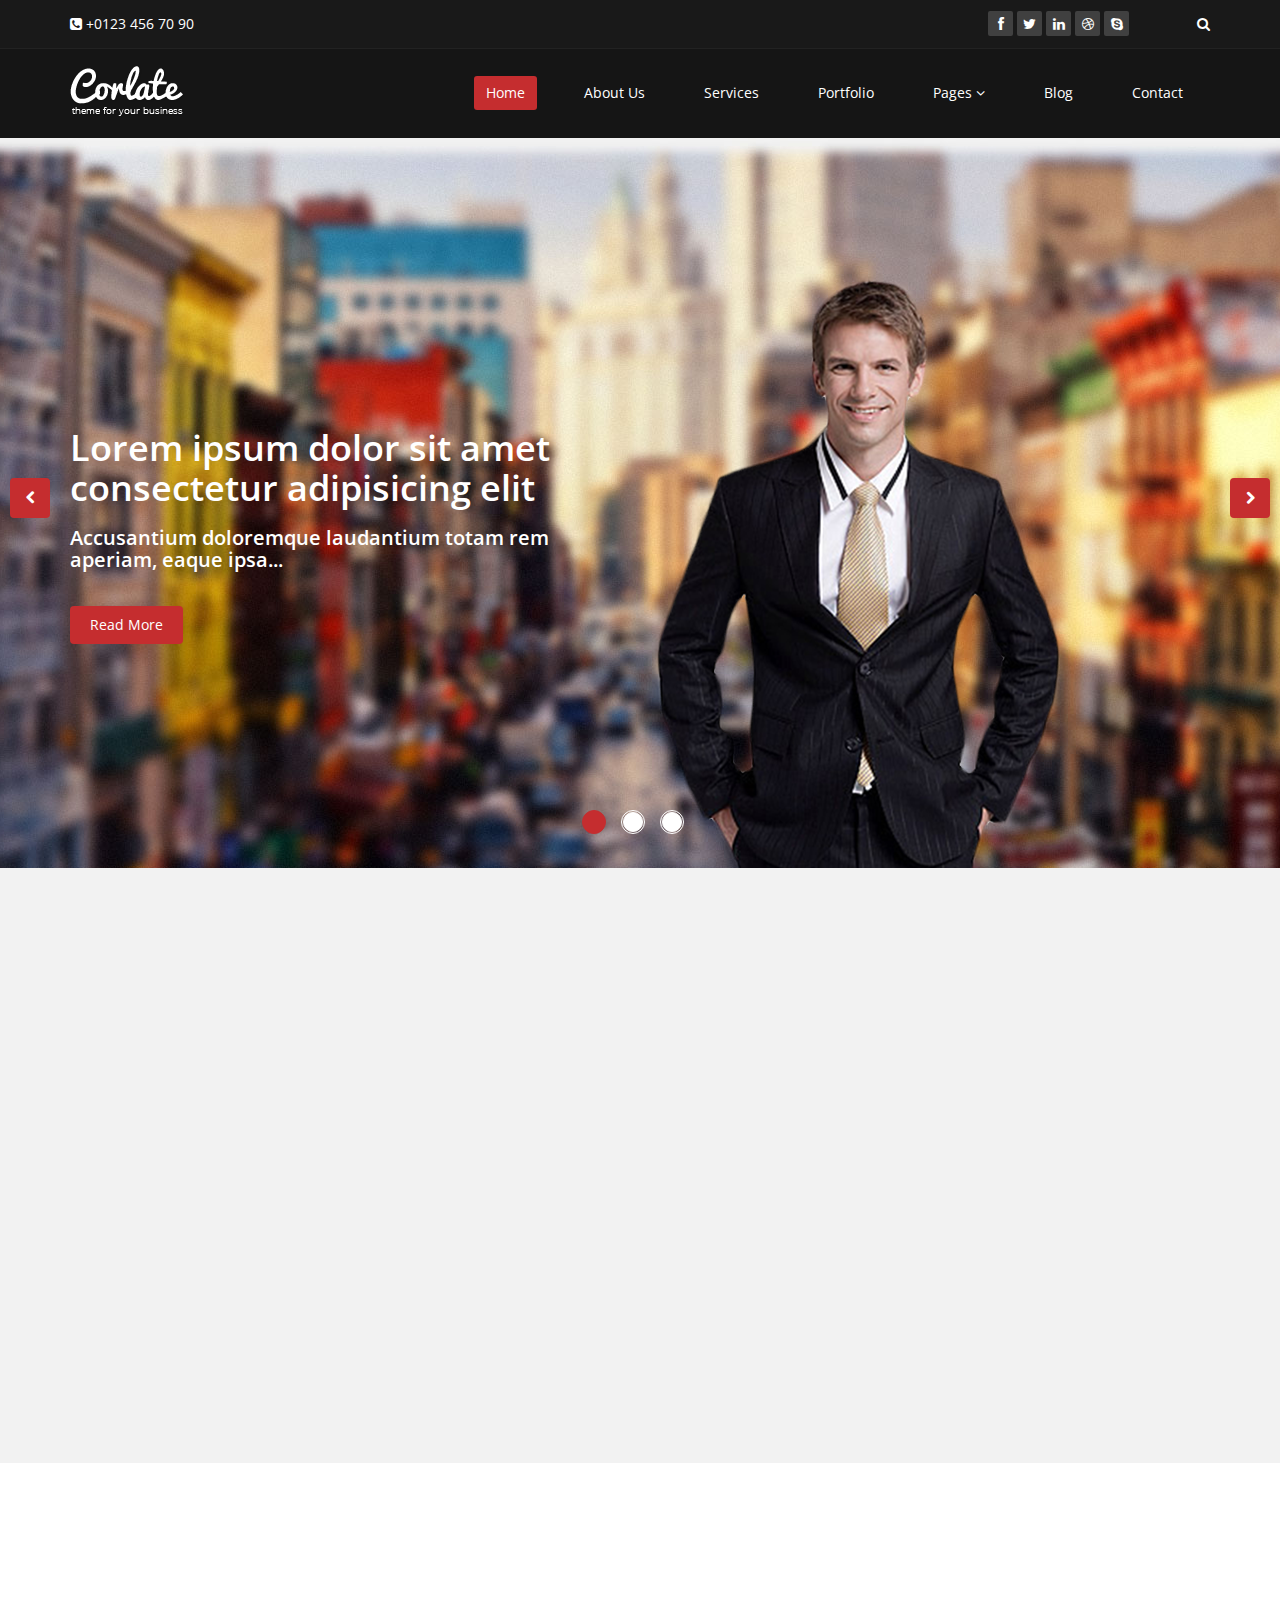
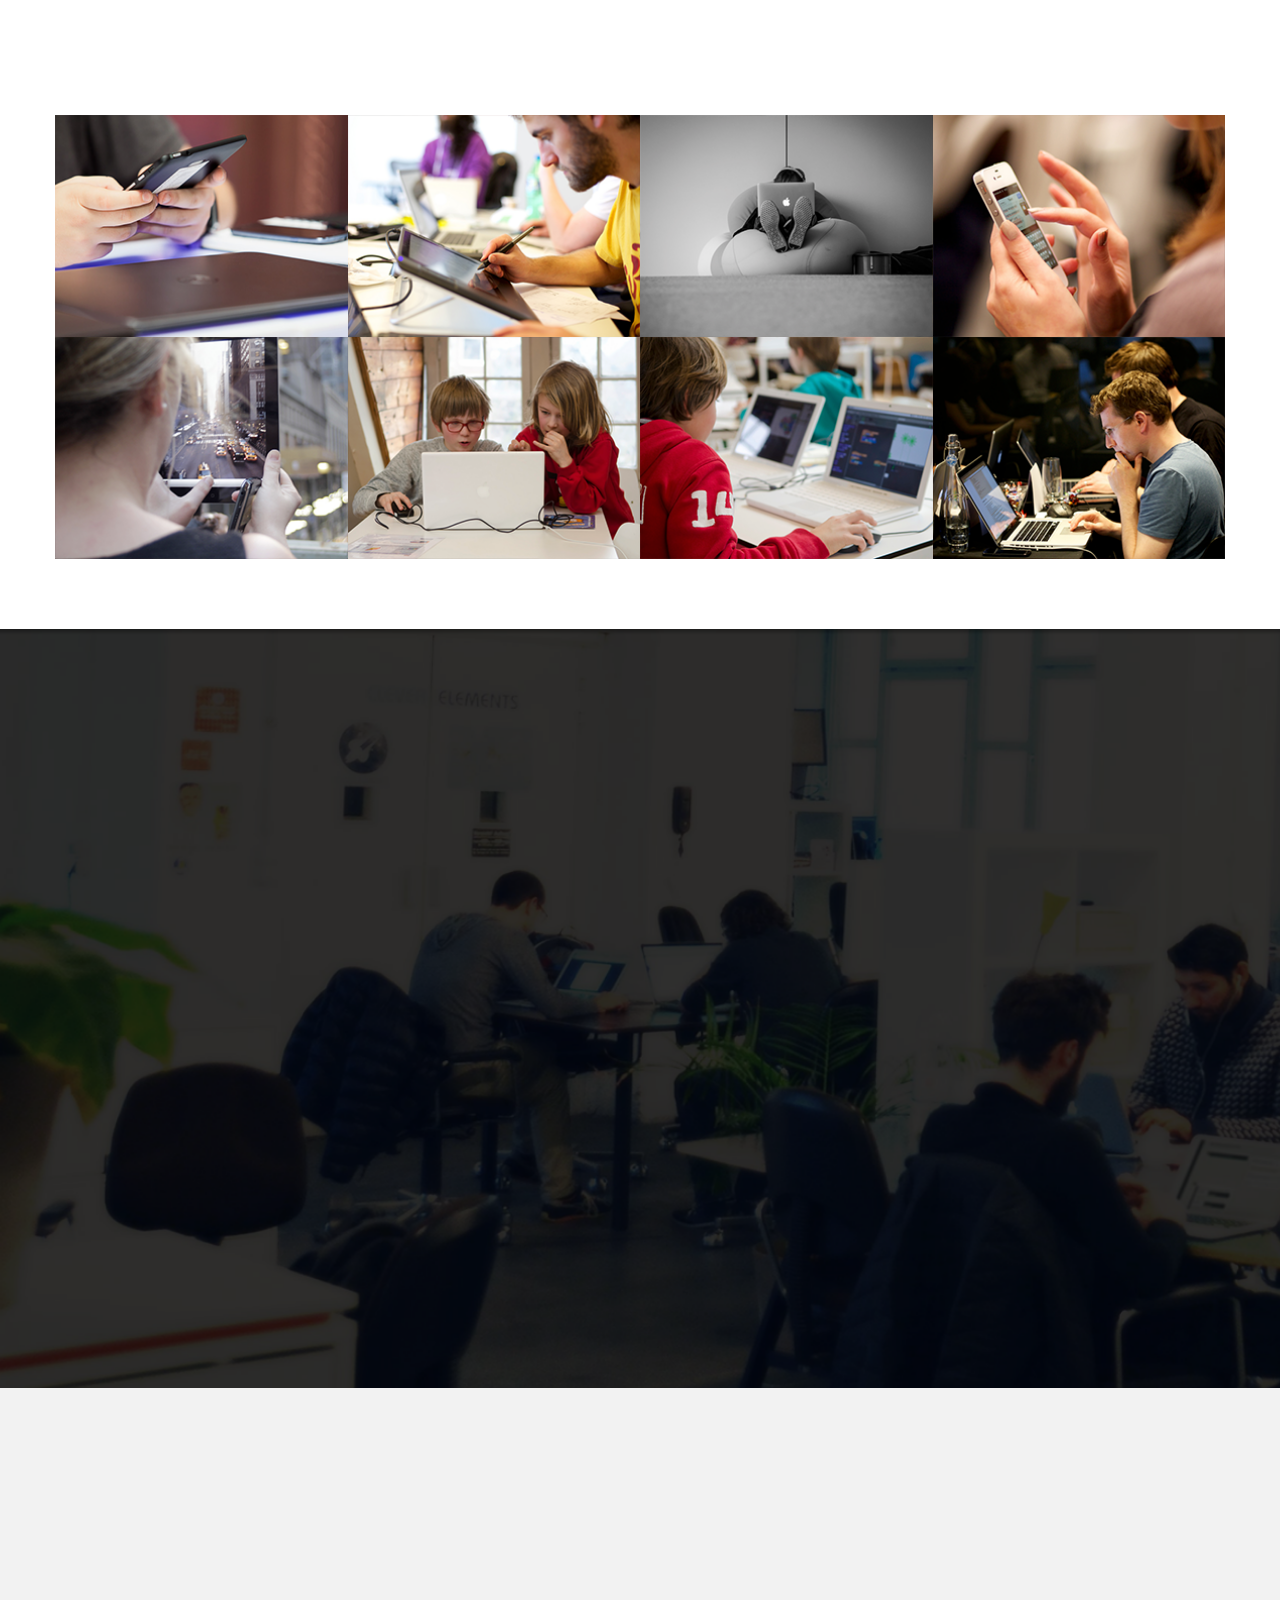
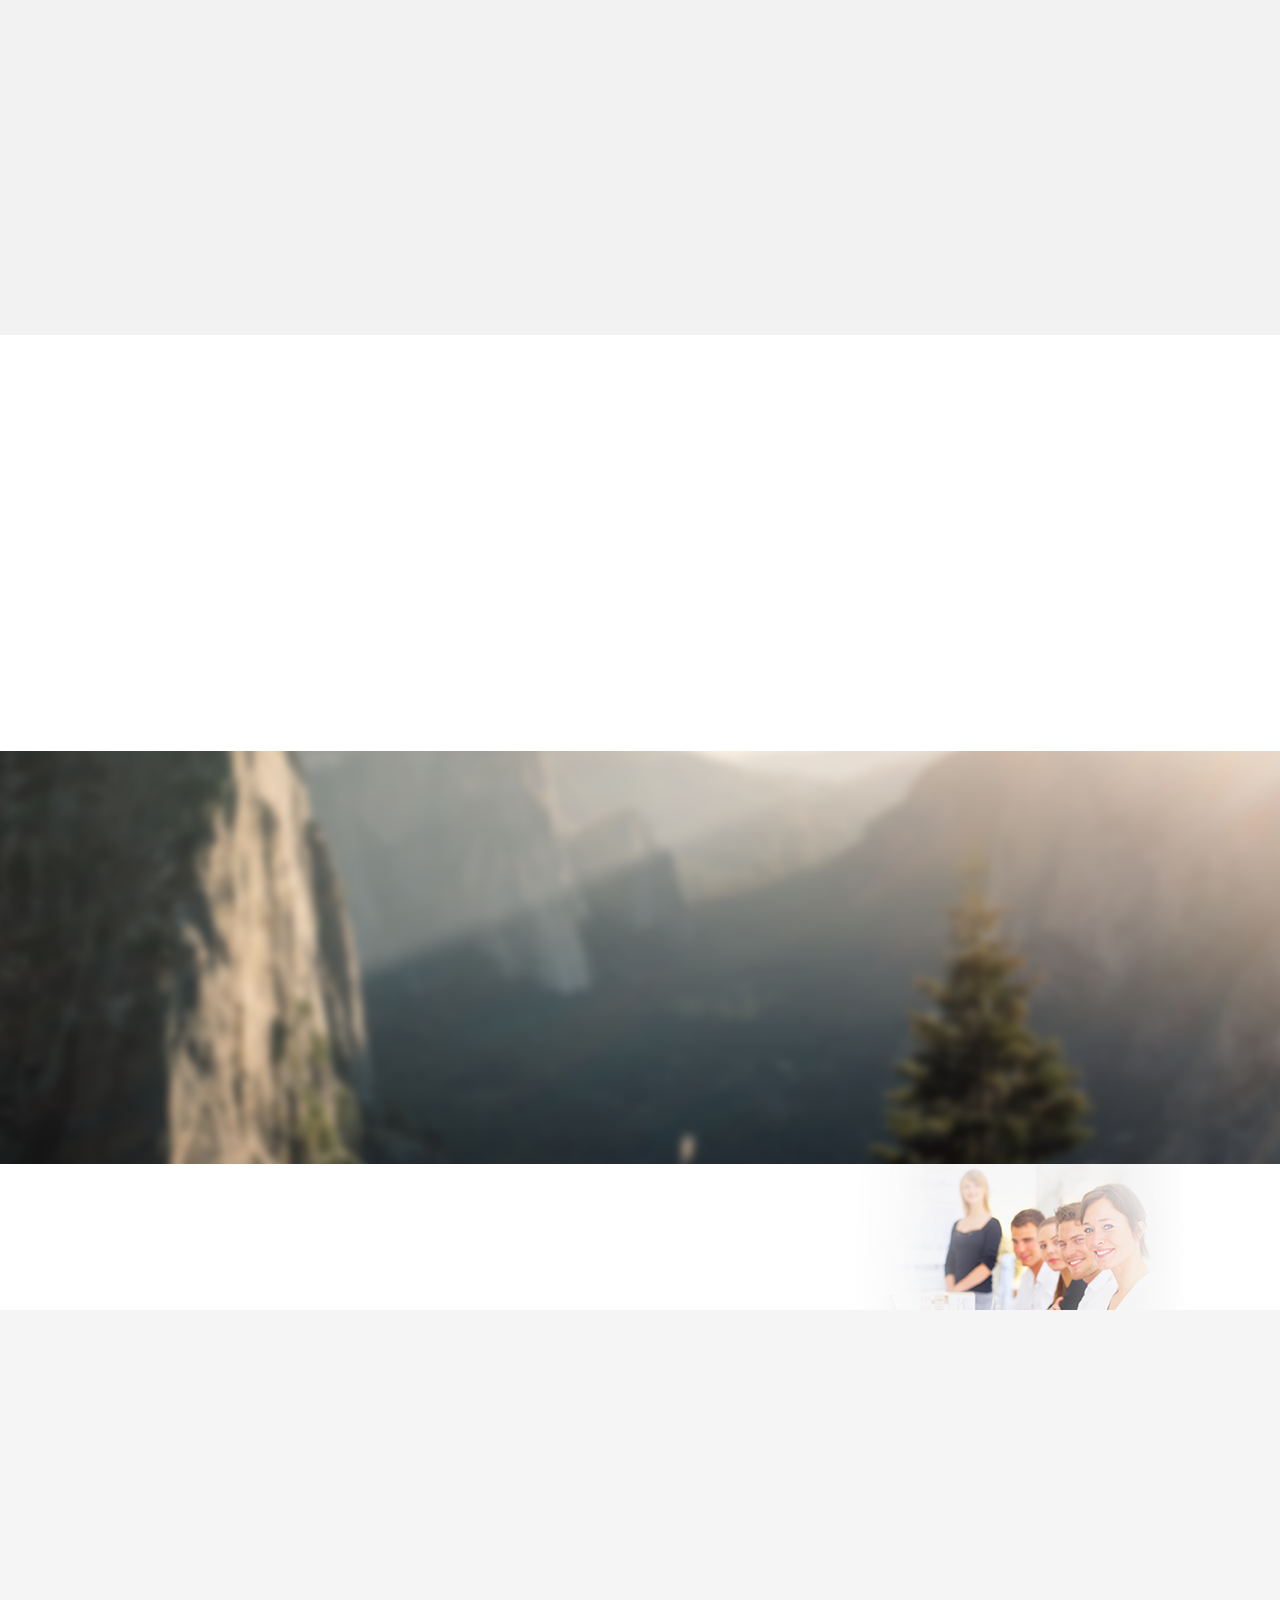
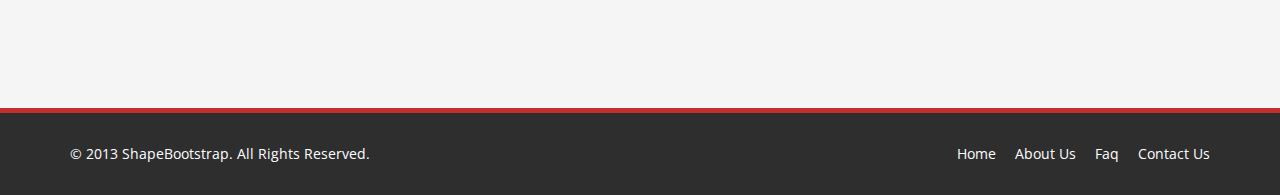
<file: templates/corlate-template/index.html>
<!DOCTYPE html>
<html lang="en">
<head>
    <meta charset="utf-8">
    <meta name="viewport" content="width=device-width, initial-scale=1.0">
    <meta name="description" content="">
    <meta name="author" content="">
    <title>Home | Corlate</title>
	
	<!-- core CSS -->
    <link href="css/bootstrap.min.css" rel="stylesheet">
    <link href="css/font-awesome.min.css" rel="stylesheet">
    <link href="css/animate.min.css" rel="stylesheet">
    <link href="css/prettyPhoto.css" rel="stylesheet">
    <link href="css/main.css" rel="stylesheet">
    <link href="css/responsive.css" rel="stylesheet">
    <!--[if lt IE 9]>
    <script src="js/html5shiv.js"></script>
    <script src="js/respond.min.js"></script>
    <![endif]-->       
    <link rel="shortcut icon" href="images/ico/favicon.ico">
    <link rel="apple-touch-icon-precomposed" sizes="144x144" href="images/ico/apple-touch-icon-144-precomposed.png">
    <link rel="apple-touch-icon-precomposed" sizes="114x114" href="images/ico/apple-touch-icon-114-precomposed.png">
    <link rel="apple-touch-icon-precomposed" sizes="72x72" href="images/ico/apple-touch-icon-72-precomposed.png">
    <link rel="apple-touch-icon-precomposed" href="images/ico/apple-touch-icon-57-precomposed.png">
</head><!--/head-->

<body class="homepage">

    <header id="header">
        <div class="top-bar">
            <div class="container">
                <div class="row">
                    <div class="col-sm-6 col-xs-4">
                        <div class="top-number"><p><i class="fa fa-phone-square"></i>  +0123 456 70 90</p></div>
                    </div>
                    <div class="col-sm-6 col-xs-8">
                       <div class="social">
                            <ul class="social-share">
                                <li><a href="#"><i class="fa fa-facebook"></i></a></li>
                                <li><a href="#"><i class="fa fa-twitter"></i></a></li>
                                <li><a href="#"><i class="fa fa-linkedin"></i></a></li> 
                                <li><a href="#"><i class="fa fa-dribbble"></i></a></li>
                                <li><a href="#"><i class="fa fa-skype"></i></a></li>
                            </ul>
                            <div class="search">
                                <form role="form">
                                    <input type="text" class="search-form" autocomplete="off" placeholder="Search">
                                    <i class="fa fa-search"></i>
                                </form>
                           </div>
                       </div>
                    </div>
                </div>
            </div><!--/.container-->
        </div><!--/.top-bar-->

        <nav class="navbar navbar-inverse" role="banner">
            <div class="container">
                <div class="navbar-header">
                    <button type="button" class="navbar-toggle" data-toggle="collapse" data-target=".navbar-collapse">
                        <span class="sr-only">Toggle navigation</span>
                        <span class="icon-bar"></span>
                        <span class="icon-bar"></span>
                        <span class="icon-bar"></span>
                    </button>
                    <a class="navbar-brand" href="index.html"><img src="images/logo.png" alt="logo"></a>
                </div>
				
                <div class="collapse navbar-collapse navbar-right">
                    <ul class="nav navbar-nav">
                        <li class="active"><a href="index.html">Home</a></li>
                        <li><a href="about-us.html">About Us</a></li>
                        <li><a href="services.html">Services</a></li>
                        <li><a href="portfolio.html">Portfolio</a></li>
                        <li class="dropdown">
                            <a href="#" class="dropdown-toggle" data-toggle="dropdown">Pages <i class="fa fa-angle-down"></i></a>
                            <ul class="dropdown-menu">
                                <li><a href="blog-item.html">Blog Single</a></li>
                                <li><a href="pricing.html">Pricing</a></li>
                                <li><a href="404.html">404</a></li>
                                <li><a href="shortcodes.html">Shortcodes</a></li>
                            </ul>
                        </li>
                        <li><a href="blog.html">Blog</a></li> 
                        <li><a href="contact-us.html">Contact</a></li>                        
                    </ul>
                </div>
            </div><!--/.container-->
        </nav><!--/nav-->
		
    </header><!--/header-->

    <section id="main-slider" class="no-margin">
        <div class="carousel slide">
            <ol class="carousel-indicators">
                <li data-target="#main-slider" data-slide-to="0" class="active"></li>
                <li data-target="#main-slider" data-slide-to="1"></li>
                <li data-target="#main-slider" data-slide-to="2"></li>
            </ol>
            <div class="carousel-inner">

                <div class="item active" style="background-image: url(images/slider/bg1.jpg)">
                    <div class="container">
                        <div class="row slide-margin">
                            <div class="col-sm-6">
                                <div class="carousel-content">
                                    <h1 class="animation animated-item-1">Lorem ipsum dolor sit amet consectetur adipisicing elit</h1>
                                    <h2 class="animation animated-item-2">Accusantium doloremque laudantium totam rem aperiam, eaque ipsa...</h2>
                                    <a class="btn-slide animation animated-item-3" href="#">Read More</a>
                                </div>
                            </div>

                            <div class="col-sm-6 hidden-xs animation animated-item-4">
                                <div class="slider-img">
                                    <img src="images/slider/img1.png" class="img-responsive">
                                </div>
                            </div>

                        </div>
                    </div>
                </div><!--/.item-->

                <div class="item" style="background-image: url(images/slider/bg2.jpg)">
                    <div class="container">
                        <div class="row slide-margin">
                            <div class="col-sm-6">
                                <div class="carousel-content">
                                    <h1 class="animation animated-item-1">Lorem ipsum dolor sit amet consectetur adipisicing elit</h1>
                                    <h2 class="animation animated-item-2">Accusantium doloremque laudantium totam rem aperiam, eaque ipsa...</h2>
                                    <a class="btn-slide animation animated-item-3" href="#">Read More</a>
                                </div>
                            </div>

                            <div class="col-sm-6 hidden-xs animation animated-item-4">
                                <div class="slider-img">
                                    <img src="images/slider/img2.png" class="img-responsive">
                                </div>
                            </div>

                        </div>
                    </div>
                </div><!--/.item-->

                <div class="item" style="background-image: url(images/slider/bg3.jpg)">
                    <div class="container">
                        <div class="row slide-margin">
                            <div class="col-sm-6">
                                <div class="carousel-content">
                                    <h1 class="animation animated-item-1">Lorem ipsum dolor sit amet consectetur adipisicing elit</h1>
                                    <h2 class="animation animated-item-2">Accusantium doloremque laudantium totam rem aperiam, eaque ipsa...</h2>
                                    <a class="btn-slide animation animated-item-3" href="#">Read More</a>
                                </div>
                            </div>
                            <div class="col-sm-6 hidden-xs animation animated-item-4">
                                <div class="slider-img">
                                    <img src="images/slider/img3.png" class="img-responsive">
                                </div>
                            </div>
                        </div>
                    </div>
                </div><!--/.item-->
            </div><!--/.carousel-inner-->
        </div><!--/.carousel-->
        <a class="prev hidden-xs" href="#main-slider" data-slide="prev">
            <i class="fa fa-chevron-left"></i>
        </a>
        <a class="next hidden-xs" href="#main-slider" data-slide="next">
            <i class="fa fa-chevron-right"></i>
        </a>
    </section><!--/#main-slider-->

    <section id="feature" >
        <div class="container">
           <div class="center wow fadeInDown">
                <h2>Features</h2>
                <p class="lead">Lorem ipsum dolor sit amet, consectetur adipisicing elit, sed do eiusmod tempor incididunt ut <br> et dolore magna aliqua. Ut enim ad minim veniam</p>
            </div>

            <div class="row">
                <div class="features">
                    <div class="col-md-4 col-sm-6 wow fadeInDown" data-wow-duration="1000ms" data-wow-delay="600ms">
                        <div class="feature-wrap">
                            <i class="fa fa-bullhorn"></i>
                            <h2>Fresh and Clean</h2>
                            <h3>Lorem ipsum dolor sit amet, consectetur adipisicing elit</h3>
                        </div>
                    </div><!--/.col-md-4-->

                    <div class="col-md-4 col-sm-6 wow fadeInDown" data-wow-duration="1000ms" data-wow-delay="600ms">
                        <div class="feature-wrap">
                            <i class="fa fa-comments"></i>
                            <h2>Retina ready</h2>
                            <h3>Lorem ipsum dolor sit amet, consectetur adipisicing elit</h3>
                        </div>
                    </div><!--/.col-md-4-->

                    <div class="col-md-4 col-sm-6 wow fadeInDown" data-wow-duration="1000ms" data-wow-delay="600ms">
                        <div class="feature-wrap">
                            <i class="fa fa-cloud-download"></i>
                            <h2>Easy to customize</h2>
                            <h3>Lorem ipsum dolor sit amet, consectetur adipisicing elit</h3>
                        </div>
                    </div><!--/.col-md-4-->
                
                    <div class="col-md-4 col-sm-6 wow fadeInDown" data-wow-duration="1000ms" data-wow-delay="600ms">
                        <div class="feature-wrap">
                            <i class="fa fa-leaf"></i>
                            <h2>Adipisicing elit</h2>
                            <h3>Lorem ipsum dolor sit amet, consectetur adipisicing elit</h3>
                        </div>
                    </div><!--/.col-md-4-->

                    <div class="col-md-4 col-sm-6 wow fadeInDown" data-wow-duration="1000ms" data-wow-delay="600ms">
                        <div class="feature-wrap">
                            <i class="fa fa-cogs"></i>
                            <h2>Sed do eiusmod</h2>
                            <h3>Lorem ipsum dolor sit amet, consectetur adipisicing elit</h3>
                        </div>
                    </div><!--/.col-md-4-->

                    <div class="col-md-4 col-sm-6 wow fadeInDown" data-wow-duration="1000ms" data-wow-delay="600ms">
                        <div class="feature-wrap">
                            <i class="fa fa-heart"></i>
                            <h2>Labore et dolore</h2>
                            <h3>Lorem ipsum dolor sit amet, consectetur adipisicing elit</h3>
                        </div>
                    </div><!--/.col-md-4-->
                </div><!--/.services-->
            </div><!--/.row-->    
        </div><!--/.container-->
    </section><!--/#feature-->

    <section id="recent-works">
        <div class="container">
            <div class="center wow fadeInDown">
                <h2>Recent Works</h2>
                <p class="lead">Lorem ipsum dolor sit amet, consectetur adipisicing elit, sed do eiusmod tempor incididunt ut <br> et dolore magna aliqua. Ut enim ad minim veniam</p>
            </div>

            <div class="row">
                <div class="col-xs-12 col-sm-4 col-md-3">
                    <div class="recent-work-wrap">
                        <img class="img-responsive" src="images/portfolio/recent/item1.png" alt="">
                        <div class="overlay">
                            <div class="recent-work-inner">
                                <h3><a href="#">Business theme</a> </h3>
                                <p>There are many variations of passages of Lorem Ipsum available, but the majority</p>
                                <a class="preview" href="images/portfolio/full/item1.png" rel="prettyPhoto"><i class="fa fa-eye"></i> View</a>
                            </div> 
                        </div>
                    </div>
                </div>   

                <div class="col-xs-12 col-sm-4 col-md-3">
                    <div class="recent-work-wrap">
                        <img class="img-responsive" src="images/portfolio/recent/item2.png" alt="">
                        <div class="overlay">
                            <div class="recent-work-inner">
                                <h3><a href="#">Business theme</a></h3>
                                <p>There are many variations of passages of Lorem Ipsum available, but the majority</p>
                                <a class="preview" href="images/portfolio/full/item2.png" rel="prettyPhoto"><i class="fa fa-eye"></i> View</a>
                            </div> 
                        </div>
                    </div>
                </div> 

                <div class="col-xs-12 col-sm-4 col-md-3">
                    <div class="recent-work-wrap">
                        <img class="img-responsive" src="images/portfolio/recent/item3.png" alt="">
                        <div class="overlay">
                            <div class="recent-work-inner">
                                <h3><a href="#">Business theme </a></h3>
                                <p>There are many variations of passages of Lorem Ipsum available, but the majority</p>
                                <a class="preview" href="images/portfolio/full/item3.png" rel="prettyPhoto"><i class="fa fa-eye"></i> View</a>
                            </div> 
                        </div>
                    </div>
                </div>   

                <div class="col-xs-12 col-sm-4 col-md-3">
                    <div class="recent-work-wrap">
                        <img class="img-responsive" src="images/portfolio/recent/item4.png" alt="">
                        <div class="overlay">
                            <div class="recent-work-inner">
                                <h3><a href="#">Business theme </a></h3>
                                <p>There are many variations of passages of Lorem Ipsum available, but the majority</p>
                                <a class="preview" href="images/portfolio/full/item4.png" rel="prettyPhoto"><i class="fa fa-eye"></i> View</a>
                            </div> 
                        </div>
                    </div>
                </div>   
                
                <div class="col-xs-12 col-sm-4 col-md-3">
                    <div class="recent-work-wrap">
                        <img class="img-responsive" src="images/portfolio/recent/item5.png" alt="">
                        <div class="overlay">
                            <div class="recent-work-inner">
                                <h3><a href="#">Business theme</a></h3>
                                <p>There are many variations of passages of Lorem Ipsum available, but the majority</p>
                                <a class="preview" href="images/portfolio/full/item5.png" rel="prettyPhoto"><i class="fa fa-eye"></i> View</a>
                            </div> 
                        </div>
                    </div>
                </div>   

                <div class="col-xs-12 col-sm-4 col-md-3">
                    <div class="recent-work-wrap">
                        <img class="img-responsive" src="images/portfolio/recent/item6.png" alt="">
                        <div class="overlay">
                            <div class="recent-work-inner">
                                <h3><a href="#">Business theme </a></h3>
                                <p>There are many variations of passages of Lorem Ipsum available, but the majority</p>
                                <a class="preview" href="images/portfolio/full/item6.png" rel="prettyPhoto"><i class="fa fa-eye"></i> View</a>
                            </div> 
                        </div>
                    </div>
                </div> 

                <div class="col-xs-12 col-sm-4 col-md-3">
                    <div class="recent-work-wrap">
                        <img class="img-responsive" src="images/portfolio/recent/item7.png" alt="">
                        <div class="overlay">
                            <div class="recent-work-inner">
                                <h3><a href="#">Business theme </a></h3>
                                <p>There are many variations of passages of Lorem Ipsum available, but the majority</p>
                                <a class="preview" href="images/portfolio/full/item7.png" rel="prettyPhoto"><i class="fa fa-eye"></i> View</a>
                            </div> 
                        </div>
                    </div>
                </div>   

                <div class="col-xs-12 col-sm-4 col-md-3">
                    <div class="recent-work-wrap">
                        <img class="img-responsive" src="images/portfolio/recent/item8.png" alt="">
                        <div class="overlay">
                            <div class="recent-work-inner">
                                <h3><a href="#">Business theme </a></h3>
                                <p>There are many variations of passages of Lorem Ipsum available, but the majority</p>
                                <a class="preview" href="images/portfolio/full/item8.png" rel="prettyPhoto"><i class="fa fa-eye"></i> View</a>
                            </div> 
                        </div>
                    </div>
                </div>   
            </div><!--/.row-->
        </div><!--/.container-->
    </section><!--/#recent-works-->

    <section id="services" class="service-item">
	   <div class="container">
            <div class="center wow fadeInDown">
                <h2>Our Service</h2>
                <p class="lead">Lorem ipsum dolor sit amet, consectetur adipisicing elit, sed do eiusmod tempor incididunt ut <br> et dolore magna aliqua. Ut enim ad minim veniam</p>
            </div>

            <div class="row">

                <div class="col-sm-6 col-md-4">
                    <div class="media services-wrap wow fadeInDown">
                        <div class="pull-left">
                            <img class="img-responsive" src="images/services/services1.png">
                        </div>
                        <div class="media-body">
                            <h3 class="media-heading">SEO Marketing</h3>
                            <p>Lorem ipsum dolor sit ame consectetur adipisicing elit</p>
                        </div>
                    </div>
                </div>

                <div class="col-sm-6 col-md-4">
                    <div class="media services-wrap wow fadeInDown">
                        <div class="pull-left">
                            <img class="img-responsive" src="images/services/services2.png">
                        </div>
                        <div class="media-body">
                            <h3 class="media-heading">SEO Marketing</h3>
                            <p>Lorem ipsum dolor sit ame consectetur adipisicing elit</p>
                        </div>
                    </div>
                </div>

                <div class="col-sm-6 col-md-4">
                    <div class="media services-wrap wow fadeInDown">
                        <div class="pull-left">
                            <img class="img-responsive" src="images/services/services3.png">
                        </div>
                        <div class="media-body">
                            <h3 class="media-heading">SEO Marketing</h3>
                            <p>Lorem ipsum dolor sit ame consectetur adipisicing elit</p>
                        </div>
                    </div>
                </div>  

                <div class="col-sm-6 col-md-4">
                    <div class="media services-wrap wow fadeInDown">
                        <div class="pull-left">
                            <img class="img-responsive" src="images/services/services4.png">
                        </div>
                        <div class="media-body">
                            <h3 class="media-heading">SEO Marketing</h3>
                            <p>Lorem ipsum dolor sit ame consectetur adipisicing elit</p>
                        </div>
                    </div>
                </div>

                <div class="col-sm-6 col-md-4">
                    <div class="media services-wrap wow fadeInDown">
                        <div class="pull-left">
                            <img class="img-responsive" src="images/services/services5.png">
                        </div>
                        <div class="media-body">
                            <h3 class="media-heading">SEO Marketing</h3>
                            <p>Lorem ipsum dolor sit ame consectetur adipisicing elit</p>
                        </div>
                    </div>
                </div>

                <div class="col-sm-6 col-md-4">
                    <div class="media services-wrap wow fadeInDown">
                        <div class="pull-left">
                            <img class="img-responsive" src="images/services/services6.png">
                        </div>
                        <div class="media-body">
                            <h3 class="media-heading">SEO Marketing</h3>
                            <p>Lorem ipsum dolor sit ame consectetur adipisicing elit</p>
                        </div>
                    </div>
                </div>                                                
            </div><!--/.row-->
        </div><!--/.container-->
    </section><!--/#services-->

    <section id="middle">
        <div class="container">
            <div class="row">
                <div class="col-sm-6 wow fadeInDown">
                    <div class="skill">
                        <h2>Our Skills</h2>
                        <p>Lorem ipsum dolor sit amet, consectetur adipisicing elit, sed do eiusmod tempor incididunt ut labore et dolore magna aliqua.</p>

                        <div class="progress-wrap">
                            <h3>Graphic Design</h3>
                            <div class="progress">
                              <div class="progress-bar  color1" role="progressbar" aria-valuenow="40" aria-valuemin="0" aria-valuemax="100" style="width: 85%">
                                <span class="bar-width">85%</span>
                              </div>

                            </div>
                        </div>

                        <div class="progress-wrap">
                            <h3>HTML</h3>
                            <div class="progress">
                              <div class="progress-bar color2" role="progressbar" aria-valuenow="20" aria-valuemin="0" aria-valuemax="100" style="width: 95%">
                               <span class="bar-width">95%</span>
                              </div>
                            </div>
                        </div>

                        <div class="progress-wrap">
                            <h3>CSS</h3>
                            <div class="progress">
                              <div class="progress-bar color3" role="progressbar" aria-valuenow="60" aria-valuemin="0" aria-valuemax="100" style="width: 80%">
                                <span class="bar-width">80%</span>
                              </div>
                            </div>
                        </div>

                        <div class="progress-wrap">
                            <h3>Wordpress</h3>
                            <div class="progress">
                              <div class="progress-bar color4" role="progressbar" aria-valuenow="80" aria-valuemin="0" aria-valuemax="100" style="width: 90%">
                                <span class="bar-width">90%</span>
                              </div>
                            </div>
                        </div>
                    </div>

                </div><!--/.col-sm-6-->

                <div class="col-sm-6 wow fadeInDown">
                    <div class="accordion">
                        <h2>Why People like us?</h2>
                        <div class="panel-group" id="accordion1">
                          <div class="panel panel-default">
                            <div class="panel-heading active">
                              <h3 class="panel-title">
                                <a class="accordion-toggle" data-toggle="collapse" data-parent="#accordion1" href="#collapseOne1">
                                  Lorem ipsum dolor sit amet
                                  <i class="fa fa-angle-right pull-right"></i>
                                </a>
                              </h3>
                            </div>

                            <div id="collapseOne1" class="panel-collapse collapse in">
                              <div class="panel-body">
                                  <div class="media accordion-inner">
                                        <div class="pull-left">
                                            <img class="img-responsive" src="images/accordion1.png">
                                        </div>
                                        <div class="media-body">
                                             <h4>Adipisicing elit</h4>
                                             <p>Lorem ipsum dolor sit amet, consectetur adipisicing elit, sed do eiusmod tempor incididunt ut labore</p>
                                        </div>
                                  </div>
                              </div>
                            </div>
                          </div>

                          <div class="panel panel-default">
                            <div class="panel-heading">
                              <h3 class="panel-title">
                                <a class="accordion-toggle" data-toggle="collapse" data-parent="#accordion1" href="#collapseTwo1">
                                  Lorem ipsum dolor sit amet
                                  <i class="fa fa-angle-right pull-right"></i>
                                </a>
                              </h3>
                            </div>
                            <div id="collapseTwo1" class="panel-collapse collapse">
                              <div class="panel-body">
                                Anim pariatur cliche reprehenderit, enim eiusmod high life accusamus terry richardson ad squid. 3 wolf moon officia aute, non cupidatat skateboard dolor brunch. Food truck quinoa nesciunt laborum eiusmod. Brunch 3 wolf moon tempor.
                              </div>
                            </div>
                          </div>

                          <div class="panel panel-default">
                            <div class="panel-heading">
                              <h3 class="panel-title">
                                <a class="accordion-toggle" data-toggle="collapse" data-parent="#accordion1" href="#collapseThree1">
                                  Lorem ipsum dolor sit amet
                                  <i class="fa fa-angle-right pull-right"></i>
                                </a>
                              </h3>
                            </div>
                            <div id="collapseThree1" class="panel-collapse collapse">
                              <div class="panel-body">
                                Anim pariatur cliche reprehenderit, enim eiusmod high life accusamus terry richardson ad squid. 3 wolf moon officia aute, non cupidatat skateboard dolor brunch. Food truck quinoa nesciunt laborum eiusmod. Brunch 3 wolf moon tempor.
                              </div>
                            </div>
                          </div>

                          <div class="panel panel-default">
                            <div class="panel-heading">
                              <h3 class="panel-title">
                                <a class="accordion-toggle" data-toggle="collapse" data-parent="#accordion1" href="#collapseFour1">
                                  Lorem ipsum dolor sit amet
                                  <i class="fa fa-angle-right pull-right"></i>
                                </a>
                              </h3>
                            </div>
                            <div id="collapseFour1" class="panel-collapse collapse">
                              <div class="panel-body">
                                Anim pariatur cliche reprehenderit, enim eiusmod high life accusamus terry richardson ad squid. 3 wolf moon officia aute, non cupidatat skateboard dolor brunch. Food truck quinoa nesciunt laborum eiusmod. Brunch 3 wolf moon tempor.
                              </div>
                            </div>
                          </div>
                        </div><!--/#accordion1-->
                    </div>
                </div>

            </div><!--/.row-->
        </div><!--/.container-->
    </section><!--/#middle-->

    <section id="content">
        <div class="container">
            <div class="row">
                <div class="col-xs-12 col-sm-8 wow fadeInDown">
                   <div class="tab-wrap"> 
                        <div class="media">
                            <div class="parrent pull-left">
                                <ul class="nav nav-tabs nav-stacked">
                                    <li class=""><a href="#tab1" data-toggle="tab" class="analistic-01">Responsive Web Design</a></li>
                                    <li class="active"><a href="#tab2" data-toggle="tab" class="analistic-02">Premium Plugin Included</a></li>
                                    <li class=""><a href="#tab3" data-toggle="tab" class="tehnical">Predefine Layout</a></li>
                                    <li class=""><a href="#tab4" data-toggle="tab" class="tehnical">Our Philosopy</a></li>
                                    <li class=""><a href="#tab5" data-toggle="tab" class="tehnical">What We Do?</a></li>
                                </ul>
                            </div>

                            <div class="parrent media-body">
                                <div class="tab-content">
                                    <div class="tab-pane fade" id="tab1">
                                        <div class="media">
                                           <div class="pull-left">
                                                <img class="img-responsive" src="images/tab2.png">
                                            </div>
                                            <div class="media-body">
                                                 <h2>Adipisicing elit</h2>
                                                 <p>There are many variations of passages of Lorem Ipsum available, but the majority have suffered alteration in some form, by injected humour, or randomised words which don't look even slightly believable. If you are going to use.</p>
                                            </div>
                                        </div>
                                    </div>

                                     <div class="tab-pane fade active in" id="tab2">
                                        <div class="media">
                                           <div class="pull-left">
                                                <img class="img-responsive" src="images/tab1.png">
                                            </div>
                                            <div class="media-body">
                                                 <h2>Adipisicing elit</h2>
                                                 <p>There are many variations of passages of Lorem Ipsum available, but the majority have suffered alteration in some form, by injected humour, or randomised words which don't look even slightly believable. If you are going to use.
                                                 </p>
                                            </div>
                                        </div>
                                     </div>

                                     <div class="tab-pane fade" id="tab3">
                                        <p>Lorem ipsum dolor sit amet, consectetur adipisicing elit, sed do eiusmod tempor incididunt ut labore et dolore magna aliqua. Ut enim ad minim veniam, quis nostrud exercitation ullamco laboris nisi ut aliquip ex ea commodo consequat. Duis aute irure dolor in reprehenderit.</p>
                                     </div>
                                     
                                     <div class="tab-pane fade" id="tab4">
                                        <p>There are many variations of passages of Lorem Ipsum available, but the majority have suffered alteration in some form, by injected humour, or randomised words which don't look even slightly believable. If you are going to use a passage of Lorem Ipsum, you need to be sure there isn't anything embarrassing hidden in the middle of text. All the Lorem Ipsum generators on the Internet tend to repeat predefined chunks as necessary, making this the first true generator on the Internet. It uses a dictionary of over 200 Latin words</p>
                                     </div>

                                     <div class="tab-pane fade" id="tab5">
                                        <p>There are many variations of passages of Lorem Ipsum available, but the majority have suffered alteration in some form, by injected humour, or randomised words which don't look even slightly believable. If you are going to use a passage of Lorem Ipsum, you need to be sure there isn't anything embarrassing hidden in the middle of text. All the Lorem Ipsum generators on the Internet tend to repeat predefined chunks as necessary, making this the first true generator on the Internet. It uses a dictionary of over 200 Latin words, combined with a handful of model sentence structures,</p>
                                     </div>
                                </div> <!--/.tab-content-->  
                            </div> <!--/.media-body--> 
                        </div> <!--/.media-->     
                    </div><!--/.tab-wrap-->               
                </div><!--/.col-sm-6-->

                <div class="col-xs-12 col-sm-4 wow fadeInDown">
                    <div class="testimonial">
                        <h2>Testimonials</h2>
                         <div class="media testimonial-inner">
                            <div class="pull-left">
                                <img class="img-responsive img-circle" src="images/testimonials1.png">
                            </div>
                            <div class="media-body">
                                <p>Lorem ipsum dolor sit amet, consectetur adipisicing elit, sed do eiusmod tempor incididunt</p>
                                <span><strong>-John Doe/</strong> Director of corlate.com</span>
                            </div>
                         </div>

                         <div class="media testimonial-inner">
                            <div class="pull-left">
                                <img class="img-responsive img-circle" src="images/testimonials1.png">
                            </div>
                            <div class="media-body">
                                <p>Lorem ipsum dolor sit amet, consectetur adipisicing elit, sed do eiusmod tempor incididunt</p>
                                <span><strong>-John Doe/</strong> Director of corlate.com</span>
                            </div>
                         </div>

                    </div>
                </div>

            </div><!--/.row-->
        </div><!--/.container-->
    </section><!--/#content-->

    <section id="partner">
        <div class="container">
            <div class="center wow fadeInDown">
                <h2>Our Partners</h2>
                <p class="lead">Lorem ipsum dolor sit amet, consectetur adipisicing elit, sed do eiusmod tempor incididunt ut <br> et dolore magna aliqua. Ut enim ad minim veniam</p>
            </div>    

            <div class="partners">
                <ul>
                    <li> <a href="#"><img class="img-responsive wow fadeInDown" data-wow-duration="1000ms" data-wow-delay="300ms" src="images/partners/partner1.png"></a></li>
                    <li> <a href="#"><img class="img-responsive wow fadeInDown" data-wow-duration="1000ms" data-wow-delay="600ms" src="images/partners/partner2.png"></a></li>
                    <li> <a href="#"><img class="img-responsive wow fadeInDown" data-wow-duration="1000ms" data-wow-delay="900ms" src="images/partners/partner3.png"></a></li>
                    <li> <a href="#"><img class="img-responsive wow fadeInDown" data-wow-duration="1000ms" data-wow-delay="1200ms" src="images/partners/partner4.png"></a></li>
                    <li> <a href="#"><img class="img-responsive wow fadeInDown" data-wow-duration="1000ms" data-wow-delay="1500ms" src="images/partners/partner5.png"></a></li>
                </ul>
            </div>        
        </div><!--/.container-->
    </section><!--/#partner-->

    <section id="conatcat-info">
        <div class="container">
            <div class="row">
                <div class="col-sm-8">
                    <div class="media contact-info wow fadeInDown" data-wow-duration="1000ms" data-wow-delay="600ms">
                        <div class="pull-left">
                            <i class="fa fa-phone"></i>
                        </div>
                        <div class="media-body">
                            <h2>Have a question or need a custom quote?</h2>
                            <p>Lorem ipsum dolor sit amet, consectetur adipisicing elit, sed do eiusmod tempor incididunt ut labore dolore magna aliqua. Ut enim ad minim veniam, quis nostrud exercitation +0123 456 70 80</p>
                        </div>
                    </div>
                </div>
            </div>
        </div><!--/.container-->    
    </section><!--/#conatcat-info-->

    <section id="bottom">
        <div class="container wow fadeInDown" data-wow-duration="1000ms" data-wow-delay="600ms">
            <div class="row">
                <div class="col-md-3 col-sm-6">
                    <div class="widget">
                        <h3>Company</h3>
                        <ul>
                            <li><a href="#">About us</a></li>
                            <li><a href="#">We are hiring</a></li>
                            <li><a href="#">Meet the team</a></li>
                            <li><a href="#">Copyright</a></li>
                            <li><a href="#">Terms of use</a></li>
                            <li><a href="#">Privacy policy</a></li>
                            <li><a href="#">Contact us</a></li>
                        </ul>
                    </div>    
                </div><!--/.col-md-3-->

                <div class="col-md-3 col-sm-6">
                    <div class="widget">
                        <h3>Support</h3>
                        <ul>
                            <li><a href="#">Faq</a></li>
                            <li><a href="#">Blog</a></li>
                            <li><a href="#">Forum</a></li>
                            <li><a href="#">Documentation</a></li>
                            <li><a href="#">Refund policy</a></li>
                            <li><a href="#">Ticket system</a></li>
                            <li><a href="#">Billing system</a></li>
                        </ul>
                    </div>    
                </div><!--/.col-md-3-->

                <div class="col-md-3 col-sm-6">
                    <div class="widget">
                        <h3>Developers</h3>
                        <ul>
                            <li><a href="#">Web Development</a></li>
                            <li><a href="#">SEO Marketing</a></li>
                            <li><a href="#">Theme</a></li>
                            <li><a href="#">Development</a></li>
                            <li><a href="#">Email Marketing</a></li>
                            <li><a href="#">Plugin Development</a></li>
                            <li><a href="#">Article Writing</a></li>
                        </ul>
                    </div>    
                </div><!--/.col-md-3-->

                <div class="col-md-3 col-sm-6">
                    <div class="widget">
                        <h3>Our Partners</h3>
                        <ul>
                            <li><a href="#">Adipisicing Elit</a></li>
                            <li><a href="#">Eiusmod</a></li>
                            <li><a href="#">Tempor</a></li>
                            <li><a href="#">Veniam</a></li>
                            <li><a href="#">Exercitation</a></li>
                            <li><a href="#">Ullamco</a></li>
                            <li><a href="#">Laboris</a></li>
                        </ul>
                    </div>    
                </div><!--/.col-md-3-->
            </div>
        </div>
    </section><!--/#bottom-->

    <footer id="footer" class="midnight-blue">
        <div class="container">
            <div class="row">
                <div class="col-sm-6">
                    &copy; 2013 <a target="_blank" href="http://shapebootstrap.net/" title="Free Twitter Bootstrap WordPress Themes and HTML templates">ShapeBootstrap</a>. All Rights Reserved.
                </div>
                <div class="col-sm-6">
                    <ul class="pull-right">
                        <li><a href="#">Home</a></li>
                        <li><a href="#">About Us</a></li>
                        <li><a href="#">Faq</a></li>
                        <li><a href="#">Contact Us</a></li>
                    </ul>
                </div>
            </div>
        </div>
    </footer><!--/#footer-->

    <script src="js/jquery.js"></script>
    <script src="js/bootstrap.min.js"></script>
    <script src="js/jquery.prettyPhoto.js"></script>
    <script src="js/jquery.isotope.min.js"></script>
    <script src="js/main.js"></script>
    <script src="js/wow.min.js"></script>
</body>
</html>
</file>
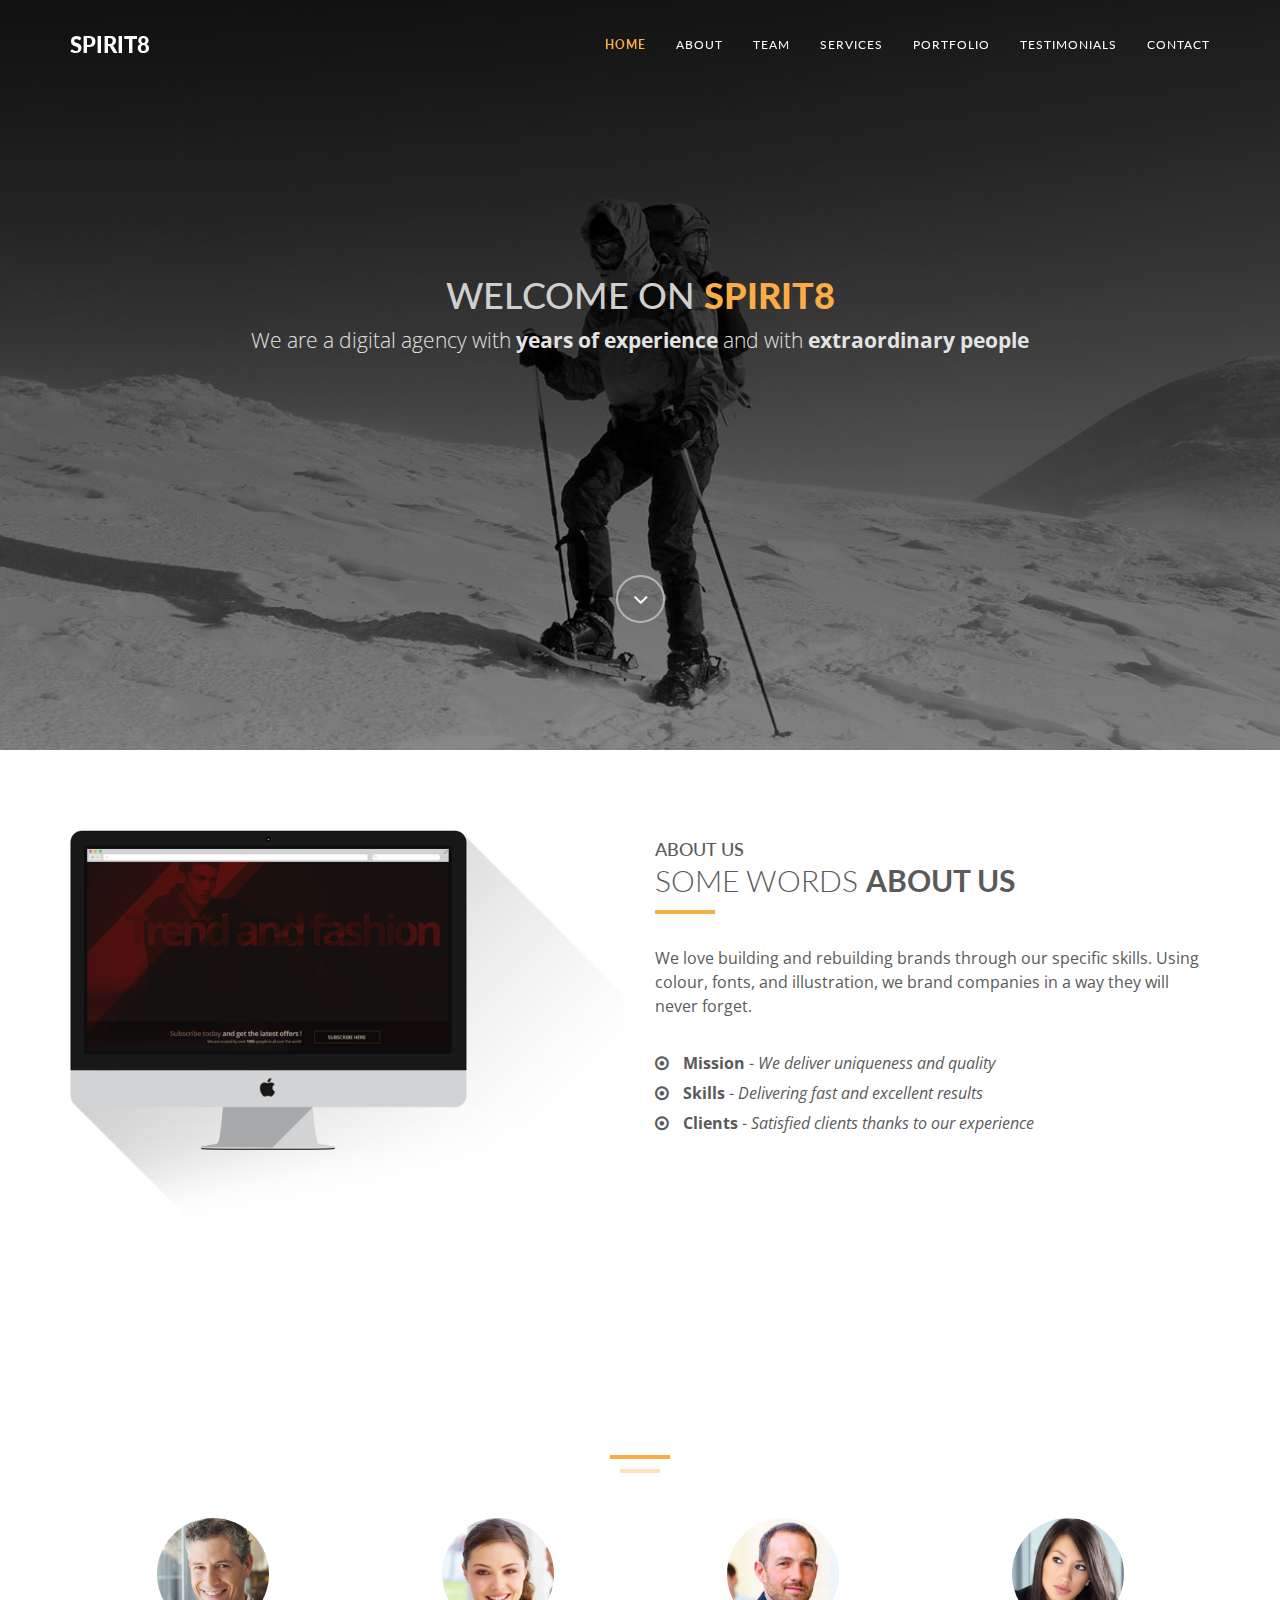
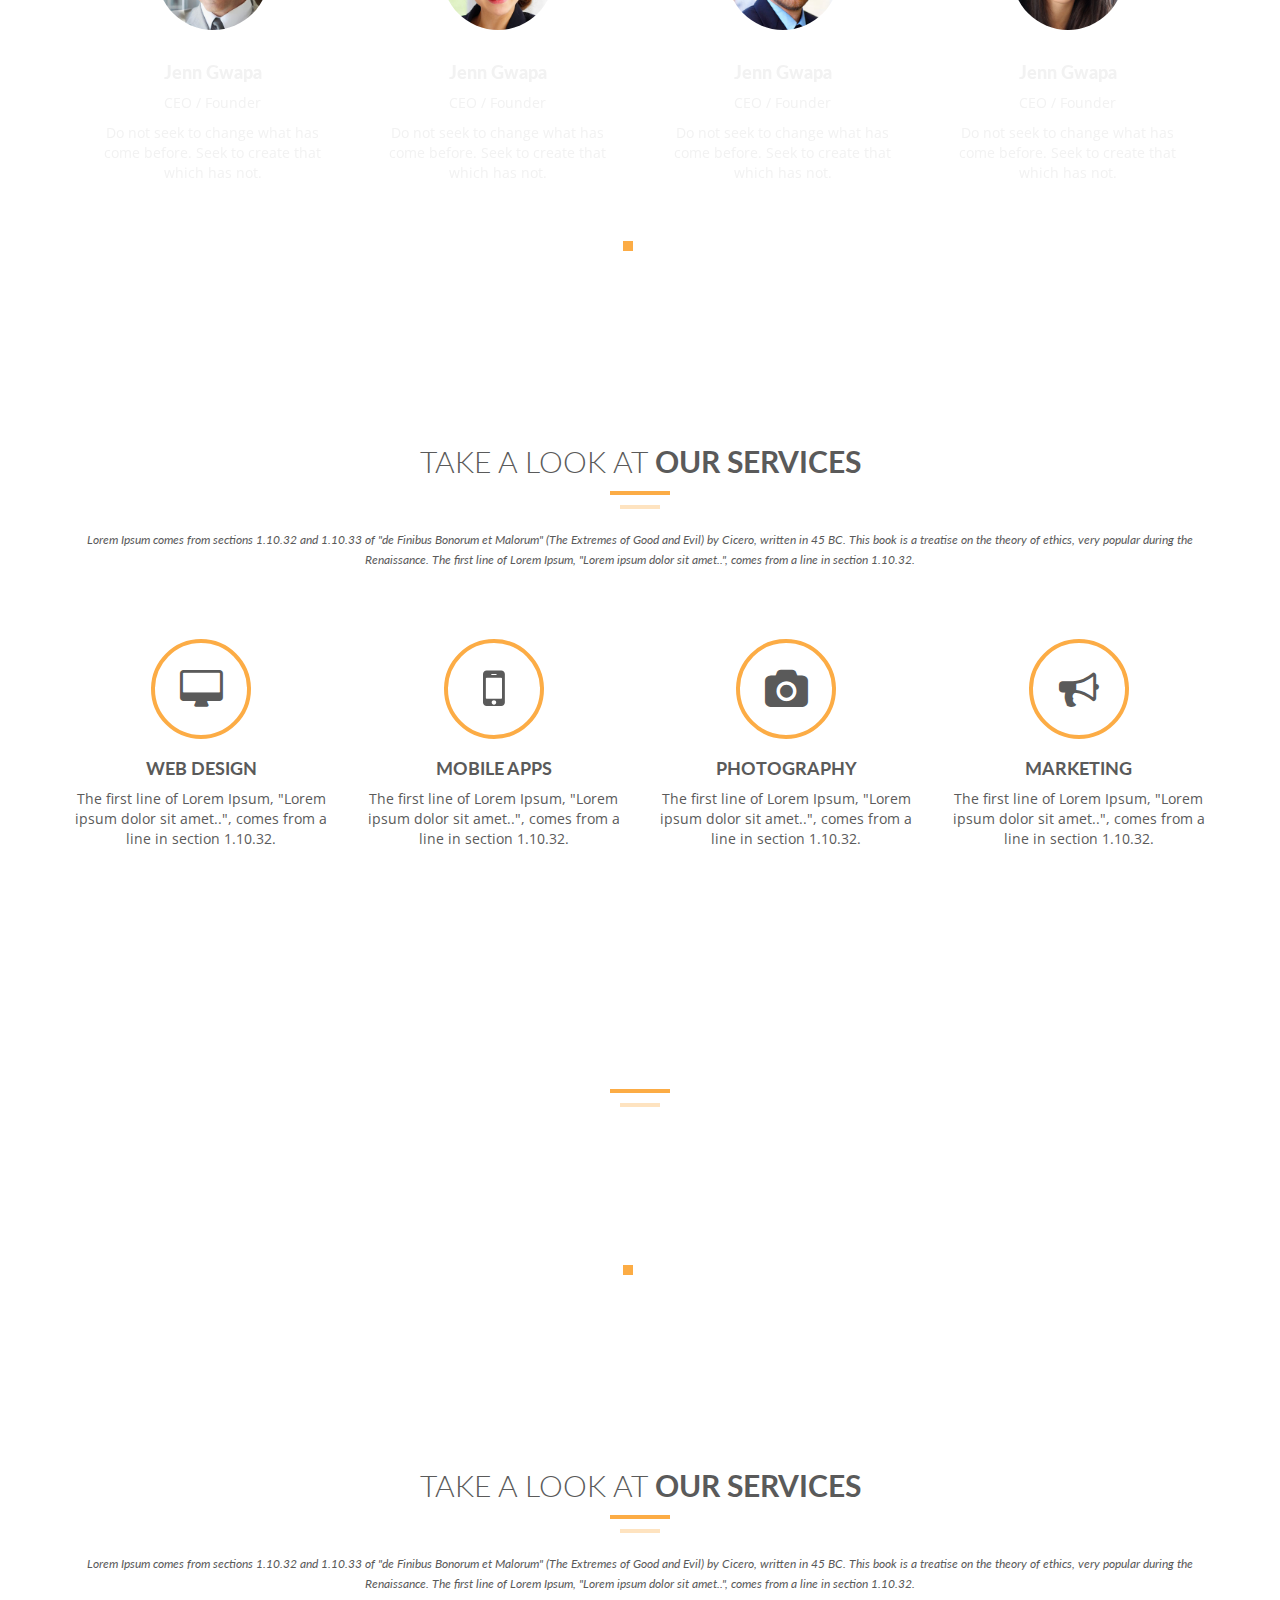
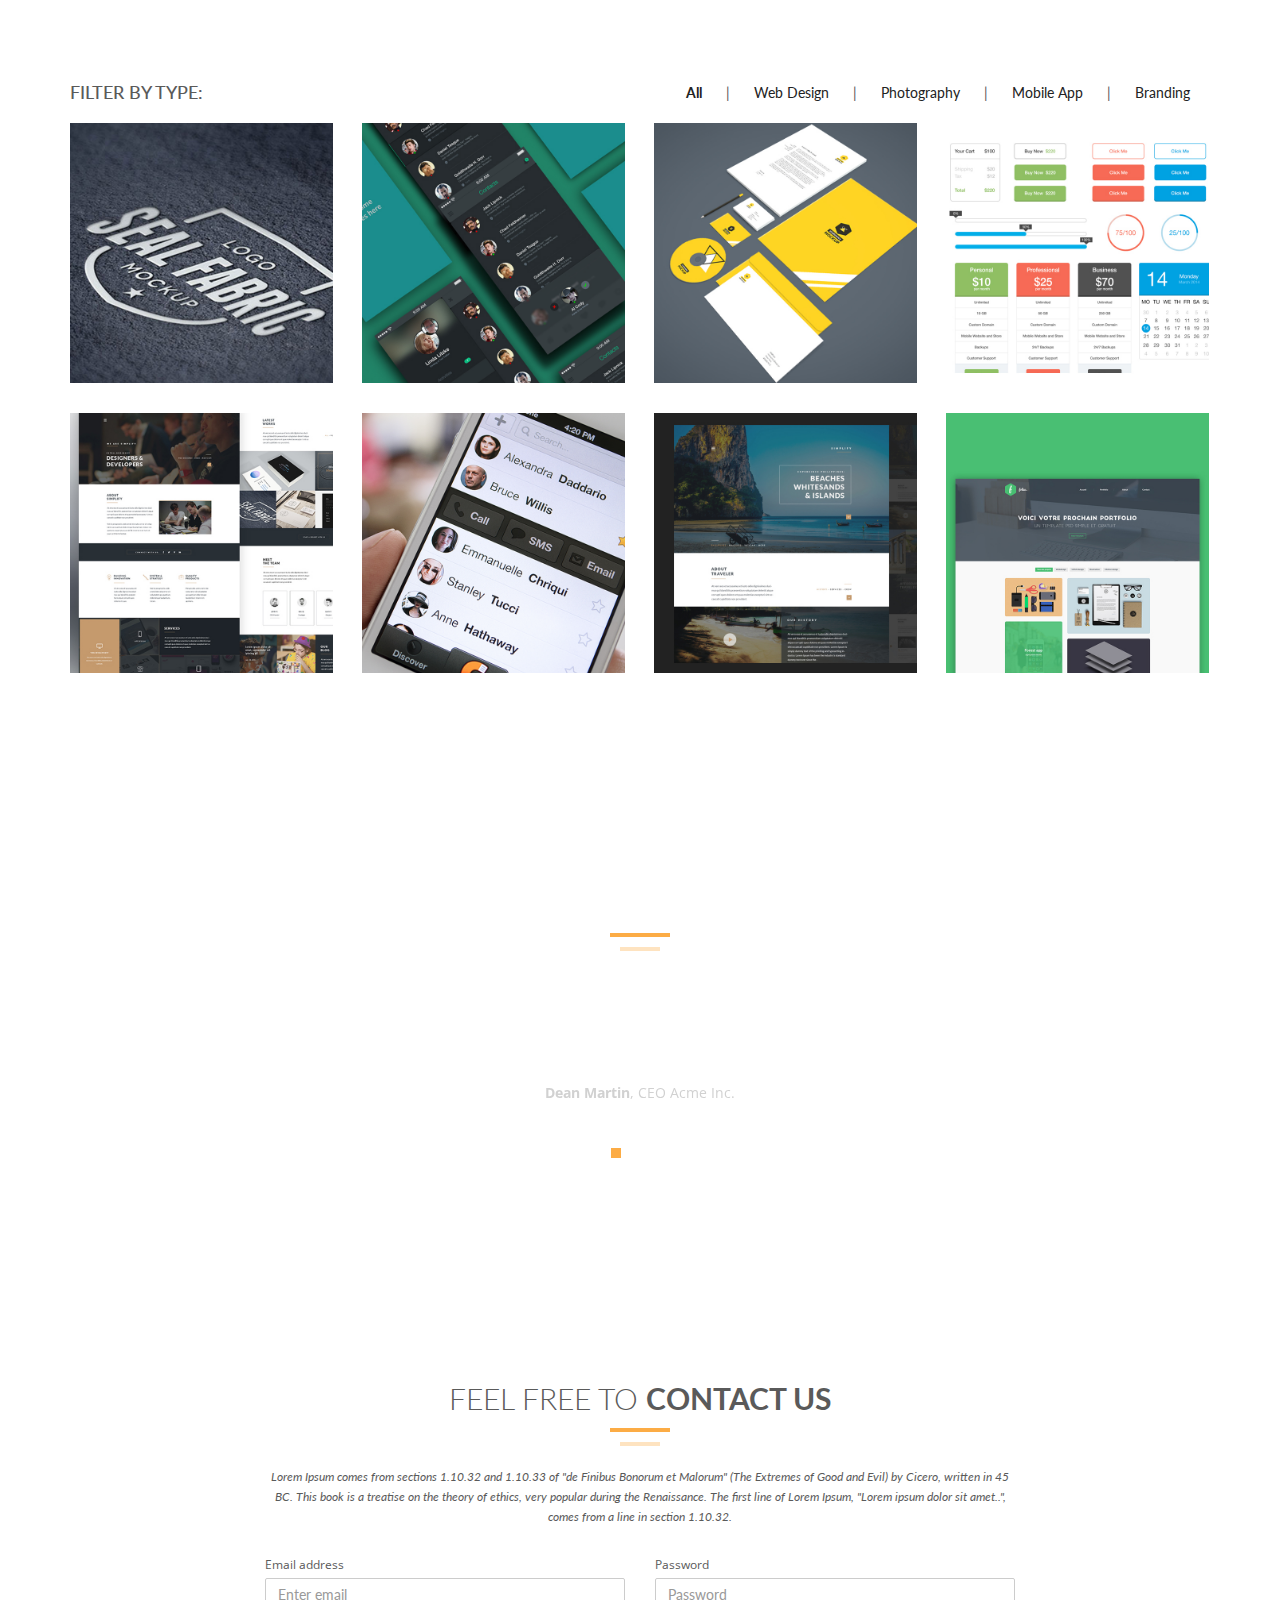
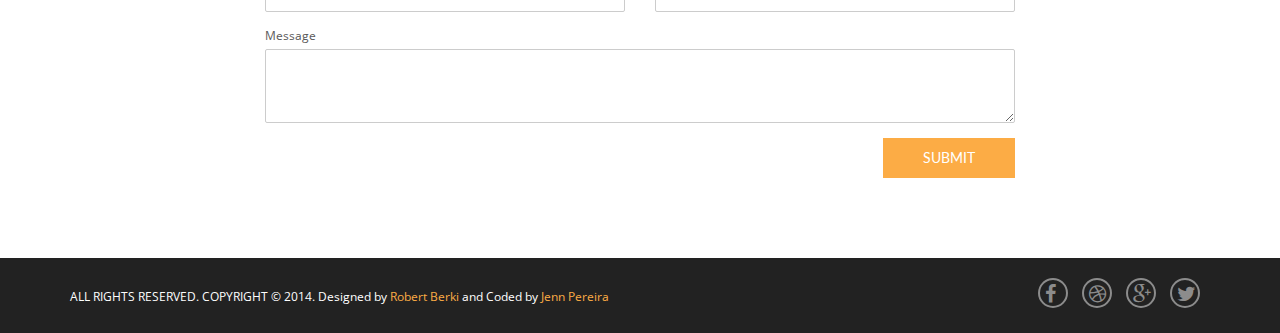
<file: templates/spirit8-template/index.html>
<!DOCTYPE html>
<html lang="en">
  <head>
    <!-- Basic Page Needs
    ================================================== -->
    <meta charset="utf-8">
    <!--[if IE]><meta http-equiv="x-ua-compatible" content="IE=9" /><![endif]-->
    <meta name="viewport" content="width=device-width, initial-scale=1">
    <title>Spirit8 - Digital Agency One Page Template</title>
    <meta name="description" content="Spirit8 is a Digital agency one page template built based on bootstrap framework. This template is design by Robert Berki and coded by Jenn Pereira. It is simple, mobile responsive, perfect for portfolio and agency websites. Get this for free exclusively at ThemeForces.com">
    <meta name="keywords" content="bootstrap theme, portfolio template, digital agency, onepage, mobile responsive, spirit8, free website, free theme, themeforces themes, themeforces wordpress themes, themeforces bootstrap theme">
    <meta name="author" content="ThemeForces.com">
    
    <!-- Favicons
    ================================================== -->
    <link rel="shortcut icon" href="img/favicon.ico" type="image/x-icon">
    <link rel="apple-touch-icon" href="img/apple-touch-icon.png">
    <link rel="apple-touch-icon" sizes="72x72" href="img/apple-touch-icon-72x72.png">
    <link rel="apple-touch-icon" sizes="114x114" href="img/apple-touch-icon-114x114.png">

    <!-- Bootstrap -->
    <link rel="stylesheet" type="text/css"  href="css/bootstrap.css">
    <link rel="stylesheet" type="text/css" href="fonts/font-awesome/css/font-awesome.css">

    <!-- Slider
    ================================================== -->
    <link href="css/owl.carousel.css" rel="stylesheet" media="screen">
    <link href="css/owl.theme.css" rel="stylesheet" media="screen">

    <!-- Stylesheet
    ================================================== -->
    <link rel="stylesheet" type="text/css"  href="css/style.css">
    <link rel="stylesheet" type="text/css" href="css/responsive.css">

    <link href='http://fonts.googleapis.com/css?family=Lato:100,300,400,700,900,100italic,300italic,400italic,700italic,900italic' rel='stylesheet' type='text/css'>
    <link href='http://fonts.googleapis.com/css?family=Open+Sans:300italic,400italic,600italic,700italic,800italic,700,300,600,800,400' rel='stylesheet' type='text/css'>

    <script type="text/javascript" src="js/modernizr.custom.js"></script>

    <!-- HTML5 shim and Respond.js for IE8 support of HTML5 elements and media queries -->
    <!-- WARNING: Respond.js doesn't work if you view the page via file:// -->
    <!--[if lt IE 9]>
      <script src="https://oss.maxcdn.com/html5shiv/3.7.2/html5shiv.min.js"></script>
      <script src="https://oss.maxcdn.com/respond/1.4.2/respond.min.js"></script>
    <![endif]-->
  </head>
  <body>
    <!-- Navigation
    ==========================================-->
    <nav id="tf-menu" class="navbar navbar-default navbar-fixed-top">
      <div class="container">
        <!-- Brand and toggle get grouped for better mobile display -->
        <div class="navbar-header">
          <button type="button" class="navbar-toggle collapsed" data-toggle="collapse" data-target="#bs-example-navbar-collapse-1">
            <span class="sr-only">Toggle navigation</span>
            <span class="icon-bar"></span>
            <span class="icon-bar"></span>
            <span class="icon-bar"></span>
          </button>
          <a class="navbar-brand" href="index.html">Spirit8</a>
        </div>

        <!-- Collect the nav links, forms, and other content for toggling -->
        <div class="collapse navbar-collapse" id="bs-example-navbar-collapse-1">
          <ul class="nav navbar-nav navbar-right">
            <li><a href="#tf-home" class="page-scroll">Home</a></li>
            <li><a href="#tf-about" class="page-scroll">About</a></li>
            <li><a href="#tf-team" class="page-scroll">Team</a></li>
            <li><a href="#tf-services" class="page-scroll">Services</a></li>
            <li><a href="#tf-works" class="page-scroll">Portfolio</a></li>
            <li><a href="#tf-testimonials" class="page-scroll">Testimonials</a></li>
            <li><a href="#tf-contact" class="page-scroll">Contact</a></li>
          </ul>
        </div><!-- /.navbar-collapse -->
      </div><!-- /.container-fluid -->
    </nav>

    <!-- Home Page
    ==========================================-->
    <div id="tf-home" class="text-center">
        <div class="overlay">
            <div class="content">
                <h1>Welcome on <strong><span class="color">Spirit8</span></strong></h1>
                <p class="lead">We are a digital agency with <strong>years of experience</strong> and with <strong>extraordinary people</strong></p>
                <a href="#tf-about" class="fa fa-angle-down page-scroll"></a>
            </div>
        </div>
    </div>

    <!-- About Us Page
    ==========================================-->
    <div id="tf-about">
        <div class="container">
            <div class="row">
                <div class="col-md-6">
                    <img src="img/02.png" class="img-responsive">
                </div>
                <div class="col-md-6">
                    <div class="about-text">
                        <div class="section-title">
                            <h4>About us</h4>
                            <h2>Some words <strong>about us</strong></h2>
                            <hr>
                            <div class="clearfix"></div>
                        </div>
                        <p class="intro">We love building and rebuilding brands through our  specific skills. Using colour, fonts, and illustration, we brand companies in a way they will never forget.</p>
                        <ul class="about-list">
                            <li>
                                <span class="fa fa-dot-circle-o"></span>
                                <strong>Mission</strong> - <em>We deliver uniqueness and quality</em>
                            </li>
                            <li>
                                <span class="fa fa-dot-circle-o"></span>
                                <strong>Skills</strong> - <em>Delivering fast and excellent results</em>
                            </li>
                            <li>
                                <span class="fa fa-dot-circle-o"></span>
                                <strong>Clients</strong> - <em>Satisfied clients thanks to our experience</em>
                            </li>
                        </ul>
                    </div>
                </div>
            </div>
        </div>
    </div>

    <!-- Team Page
    ==========================================-->
    <div id="tf-team" class="text-center">
        <div class="overlay">
            <div class="container">
                <div class="section-title center">
                    <h2>Meet <strong>our team</strong></h2>
                    <div class="line">
                        <hr>
                    </div>
                </div>

                <div id="team" class="owl-carousel owl-theme row">
                    <div class="item">
                        <div class="thumbnail">
                            <img src="img/team/01.jpg" alt="..." class="img-circle team-img">
                            <div class="caption">
                                <h3>Jenn Gwapa</h3>
                                <p>CEO / Founder</p>
                                <p>Do not seek to change what has come before. Seek to create that which has not.</p>
                            </div>
                        </div>
                    </div>

                    <div class="item">
                        <div class="thumbnail">
                            <img src="img/team/02.jpg" alt="..." class="img-circle team-img">
                            <div class="caption">
                                <h3>Jenn Gwapa</h3>
                                <p>CEO / Founder</p>
                                <p>Do not seek to change what has come before. Seek to create that which has not.</p>
                            </div>
                        </div>
                    </div>

                    <div class="item">
                        <div class="thumbnail">
                            <img src="img/team/03.jpg" alt="..." class="img-circle team-img">
                            <div class="caption">
                                <h3>Jenn Gwapa</h3>
                                <p>CEO / Founder</p>
                                <p>Do not seek to change what has come before. Seek to create that which has not.</p>
                            </div>
                        </div>
                    </div>

                    <div class="item">
                        <div class="thumbnail">
                            <img src="img/team/04.jpg" alt="..." class="img-circle team-img">
                            <div class="caption">
                                <h3>Jenn Gwapa</h3>
                                <p>CEO / Founder</p>
                                <p>Do not seek to change what has come before. Seek to create that which has not.</p>
                            </div>
                        </div>
                    </div>

                    <div class="item">
                        <div class="thumbnail">
                            <img src="img/team/04.jpg" alt="..." class="img-circle team-img">
                            <div class="caption">
                                <h3>Jenn Gwapa</h3>
                                <p>CEO / Founder</p>
                                <p>Do not seek to change what has come before. Seek to create that which has not.</p>
                            </div>
                        </div>
                    </div>

                    <div class="item">
                        <div class="thumbnail">
                            <img src="img/team/01.jpg" alt="..." class="img-circle team-img">
                            <div class="caption">
                                <h3>Jenn Gwapa</h3>
                                <p>CEO / Founder</p>
                                <p>Do not seek to change what has come before. Seek to create that which has not.</p>
                            </div>
                        </div>
                    </div>

                    <div class="item">
                        <div class="thumbnail">
                            <img src="img/team/02.jpg" alt="..." class="img-circle team-img">
                            <div class="caption">
                                <h3>Jenn Gwapa</h3>
                                <p>CEO / Founder</p>
                                <p>Do not seek to change what has come before. Seek to create that which has not.</p>
                            </div>
                        </div>
                    </div>

                    <div class="item">
                        <div class="thumbnail">
                            <img src="img/team/03.jpg" alt="..." class="img-circle team-img">
                            <div class="caption">
                                <h3>Jenn Gwapa</h3>
                                <p>CEO / Founder</p>
                                <p>Do not seek to change what has come before. Seek to create that which has not.</p>
                            </div>
                        </div>
                    </div>
                </div>
                
            </div>
        </div>
    </div>

    <!-- Services Section
    ==========================================-->
    <div id="tf-services" class="text-center">
        <div class="container">
            <div class="section-title center">
                <h2>Take a look at <strong>our services</strong></h2>
                <div class="line">
                    <hr>
                </div>
                <div class="clearfix"></div>
                <small><em>Lorem Ipsum comes from sections 1.10.32 and 1.10.33 of "de Finibus Bonorum et Malorum" (The Extremes of Good and Evil) by Cicero, written in 45 BC. This book is a treatise on the theory of ethics, very popular during the Renaissance. The first line of Lorem Ipsum, "Lorem ipsum dolor sit amet..", comes from a line in section 1.10.32.</em></small>
            </div>
            <div class="space"></div>
            <div class="row">
                <div class="col-md-3 col-sm-6 service">
                    <i class="fa fa-desktop"></i>
                    <h4><strong>Web design</strong></h4>
                    <p>The first line of Lorem Ipsum, "Lorem ipsum dolor sit amet..", comes from a line in section 1.10.32.</p>
                </div>

                <div class="col-md-3 col-sm-6 service">
                    <i class="fa fa-mobile"></i>
                    <h4><strong>Mobile Apps</strong></h4>
                    <p>The first line of Lorem Ipsum, "Lorem ipsum dolor sit amet..", comes from a line in section 1.10.32.</p>
                </div>

                <div class="col-md-3 col-sm-6 service">
                    <i class="fa fa-camera"></i>
                    <h4><strong>Photography</strong></h4>
                    <p>The first line of Lorem Ipsum, "Lorem ipsum dolor sit amet..", comes from a line in section 1.10.32.</p>
                </div>

                <div class="col-md-3 col-sm-6 service">
                    <i class="fa fa-bullhorn"></i>
                    <h4><strong>Marketing</strong></h4>
                    <p>The first line of Lorem Ipsum, "Lorem ipsum dolor sit amet..", comes from a line in section 1.10.32.</p>
                </div>
            </div>
        </div>
    </div>

    <!-- Clients Section
    ==========================================-->
    <div id="tf-clients" class="text-center">
        <div class="overlay">
            <div class="container">

                <div class="section-title center">
                    <h2>Some of <strong>our Clients</strong></h2>
                    <div class="line">
                        <hr>
                    </div>
                </div>
                <div id="clients" class="owl-carousel owl-theme">
                    <div class="item">
                        <img src="img/client/01.png">
                    </div>
                    <div class="item">
                        <img src="img/client/02.png">
                    </div>
                    <div class="item">
                        <img src="img/client/03.png">
                    </div>
                    <div class="item">
                        <img src="img/client/04.png">
                    </div>
                    <div class="item">
                        <img src="img/client/05.png">
                    </div>
                    <div class="item">
                        <img src="img/client/06.png">
                    </div>
                    <div class="item">
                        <img src="img/client/07.png">
                    </div>
                </div>

            </div>
        </div>
    </div>

    <!-- Portfolio Section
    ==========================================-->
    <div id="tf-works">
        <div class="container"> <!-- Container -->
            <div class="section-title text-center center">
                <h2>Take a look at <strong>our services</strong></h2>
                <div class="line">
                    <hr>
                </div>
                <div class="clearfix"></div>
                <small><em>Lorem Ipsum comes from sections 1.10.32 and 1.10.33 of "de Finibus Bonorum et Malorum" (The Extremes of Good and Evil) by Cicero, written in 45 BC. This book is a treatise on the theory of ethics, very popular during the Renaissance. The first line of Lorem Ipsum, "Lorem ipsum dolor sit amet..", comes from a line in section 1.10.32.</em></small>
            </div>
            <div class="space"></div>

            <div class="categories">
                
                <ul class="cat">
                    <li class="pull-left"><h4>Filter by Type:</h4></li>
                    <li class="pull-right">
                        <ol class="type">
                            <li><a href="#" data-filter="*" class="active">All</a></li>
                            <li><a href="#" data-filter=".web">Web Design</a></li>
                            <li><a href="#" data-filter=".photography">Photography</a></li>
                            <li><a href="#" data-filter=".app" >Mobile App</a></li>
                            <li><a href="#" data-filter=".branding" >Branding</a></li>
                        </ol>
                    </li>
                </ul>
                <div class="clearfix"></div>
            </div>

            <div id="lightbox" class="row">

                <div class="col-sm-6 col-md-3 col-lg-3 branding">
                    <div class="portfolio-item">
                        <div class="hover-bg">
                            <a href="#">
                                <div class="hover-text">
                                    <h4>Logo Design</h4>
                                    <small>Branding</small>
                                    <div class="clearfix"></div>
                                    <i class="fa fa-plus"></i>
                                </div>
                                <img src="img/portfolio/01.jpg" class="img-responsive" alt="...">
                            </a>
                        </div>
                    </div>
                </div>

                <div class="col-sm-6 col-md-3 col-lg-3 photography app">
                    <div class="portfolio-item">
                        <div class="hover-bg">
                            <a href="#">
                                <div class="hover-text">
                                    <h4>Logo Design</h4>
                                    <small>Branding</small>
                                    <div class="clearfix"></div>
                                    <i class="fa fa-plus"></i>
                                </div>
                                <img src="img/portfolio/02.jpg" class="img-responsive" alt="...">
                            </a>
                        </div>
                    </div>
                </div>

                <div class="col-sm-6 col-md-3 col-lg-3 branding">
                    <div class="portfolio-item">
                        <div class="hover-bg">
                            <a href="#">
                                <div class="hover-text">
                                    <h4>Logo Design</h4>
                                    <small>Branding</small>
                                    <div class="clearfix"></div>
                                    <i class="fa fa-plus"></i>
                                </div>
                                <img src="img/portfolio/03.jpg" class="img-responsive" alt="...">
                            </a>
                        </div>
                    </div>
                </div>

                <div class="col-sm-6 col-md-3 col-lg-3 branding">
                    <div class="portfolio-item">
                        <div class="hover-bg">
                            <a href="#">
                                <div class="hover-text">
                                    <h4>Logo Design</h4>
                                    <small>Branding</small>
                                    <div class="clearfix"></div>
                                    <i class="fa fa-plus"></i>
                                </div>
                                <img src="img/portfolio/04.jpg" class="img-responsive" alt="...">
                            </a>
                        </div>
                    </div>
                </div>

                <div class="col-sm-6 col-md-3 col-lg-3 web">
                    <div class="portfolio-item">
                        <div class="hover-bg">
                            <a href="#">
                                <div class="hover-text">
                                    <h4>Logo Design</h4>
                                    <small>Branding</small>
                                    <div class="clearfix"></div>
                                    <i class="fa fa-plus"></i>
                                </div>
                                <img src="img/portfolio/05.jpg" class="img-responsive" alt="...">
                            </a>
                        </div>
                    </div>
                </div>

                <div class="col-sm-6 col-md-3 col-lg-3 app">
                    <div class="portfolio-item">
                        <div class="hover-bg">
                            <a href="#">
                                <div class="hover-text">
                                    <h4>Logo Design</h4>
                                    <small>Branding</small>
                                    <div class="clearfix"></div>
                                    <i class="fa fa-plus"></i>
                                </div>
                                <img src="img/portfolio/06.jpg" class="img-responsive" alt="...">
                            </a>
                        </div>
                    </div>
                </div>

                <div class="col-sm-6 col-md-3 col-lg-3 photography web">
                    <div class="portfolio-item">
                        <div class="hover-bg">
                            <a href="#">
                                <div class="hover-text">
                                    <h4>Logo Design</h4>
                                    <small>Branding</small>
                                    <div class="clearfix"></div>
                                    <i class="fa fa-plus"></i>
                                </div>
                                <img src="img/portfolio/07.jpg" class="img-responsive" alt="...">
                            </a>
                        </div>
                    </div>
                </div>

                <div class="col-sm-6 col-md-3 col-lg-3 web">
                    <div class="portfolio-item">
                        <div class="hover-bg">
                            <a href="#">
                                <div class="hover-text">
                                    <h4>Logo Design</h4>
                                    <small>Branding</small>
                                    <div class="clearfix"></div>
                                    <i class="fa fa-plus"></i>
                                </div>
                                <img src="img/portfolio/08.jpg" class="img-responsive" alt="...">
                            </a>
                        </div>
                    </div>
                </div>

            </div>
        </div>
    </div>

    <!-- Testimonials Section
    ==========================================-->
    <div id="tf-testimonials" class="text-center">
        <div class="overlay">
            <div class="container">
                <div class="section-title center">
                    <h2><strong>Our clients’</strong> testimonials</h2>
                    <div class="line">
                        <hr>
                    </div>
                </div>
                <div class="row">
                    <div class="col-md-8 col-md-offset-2">
                        <div id="testimonial" class="owl-carousel owl-theme">
                            <div class="item">
                                <h5>This book is a treatise on the theory of ethics, very popular during the Renaissance. The first line of Lorem Ipsum, "Lorem ipsum dolor sit amet..", comes from a line in section 1.10.32.</h5>
                                <p><strong>Dean Martin</strong>, CEO Acme Inc.</p>
                            </div>

                            <div class="item">
                                <h5>This book is a treatise on the theory of ethics, very popular during the Renaissance. The first line of Lorem Ipsum, "Lorem ipsum dolor sit amet..", comes from a line in section 1.10.32.</h5>
                                <p><strong>Dean Martin</strong>, CEO Acme Inc.</p>
                            </div>

                            <div class="item">
                                <h5>This book is a treatise on the theory of ethics, very popular during the Renaissance. The first line of Lorem Ipsum, "Lorem ipsum dolor sit amet..", comes from a line in section 1.10.32.</h5>
                                <p><strong>Dean Martin</strong>, CEO Acme Inc.</p>
                            </div>
                        </div>
                    </div>
                </div>
            </div>
        </div>
    </div>

    <!-- Contact Section
    ==========================================-->
    <div id="tf-contact" class="text-center">
        <div class="container">

            <div class="row">
                <div class="col-md-8 col-md-offset-2">

                    <div class="section-title center">
                        <h2>Feel free to <strong>contact us</strong></h2>
                        <div class="line">
                            <hr>
                        </div>
                        <div class="clearfix"></div>
                        <small><em>Lorem Ipsum comes from sections 1.10.32 and 1.10.33 of "de Finibus Bonorum et Malorum" (The Extremes of Good and Evil) by Cicero, written in 45 BC. This book is a treatise on the theory of ethics, very popular during the Renaissance. The first line of Lorem Ipsum, "Lorem ipsum dolor sit amet..", comes from a line in section 1.10.32.</em></small>            
                    </div>

                    <form>
                        <div class="row">
                            <div class="col-md-6">
                                <div class="form-group">
                                    <label for="exampleInputEmail1">Email address</label>
                                    <input type="email" class="form-control" id="exampleInputEmail1" placeholder="Enter email">
                                </div>
                            </div>
                            <div class="col-md-6">
                                <div class="form-group">
                                    <label for="exampleInputPassword1">Password</label>
                                    <input type="password" class="form-control" id="exampleInputPassword1" placeholder="Password">
                                </div>
                            </div>
                        </div>
                        <div class="form-group">
                            <label for="exampleInputEmail1">Message</label>
                            <textarea class="form-control" rows="3"></textarea>
                        </div>
                        
                        <button type="submit" class="btn tf-btn btn-default">Submit</button>
                    </form>

                </div>
            </div>

        </div>
    </div>

    <nav id="footer">
        <div class="container">
            <div class="pull-left fnav">
                <p>ALL RIGHTS RESERVED. COPYRIGHT © 2014. Designed by <a href="https://dribbble.com/shots/1817781--FREEBIE-Spirit8-Digital-agency-one-page-template">Robert Berki</a> and Coded by <a href="https://dribbble.com/jennpereira">Jenn Pereira</a></p>
            </div>
            <div class="pull-right fnav">
                <ul class="footer-social">
                    <li><a href="#"><i class="fa fa-facebook"></i></a></li>
                    <li><a href="#"><i class="fa fa-dribbble"></i></a></li>
                    <li><a href="#"><i class="fa fa-google-plus"></i></a></li>
                    <li><a href="#"><i class="fa fa-twitter"></i></a></li>
                </ul>
            </div>
        </div>
    </nav>


    <!-- jQuery (necessary for Bootstrap's JavaScript plugins) -->
    <script src="https://ajax.googleapis.com/ajax/libs/jquery/1.11.1/jquery.min.js"></script>
    <script type="text/javascript" src="js/jquery.1.11.1.js"></script>
    <!-- Include all compiled plugins (below), or include individual files as needed -->
    <script type="text/javascript" src="js/bootstrap.js"></script>
    <script type="text/javascript" src="js/SmoothScroll.js"></script>
    <script type="text/javascript" src="js/jquery.isotope.js"></script>

    <script src="js/owl.carousel.js"></script>

    <!-- Javascripts
    ================================================== -->
    <script type="text/javascript" src="js/main.js"></script>

  </body>
</html>
</file>
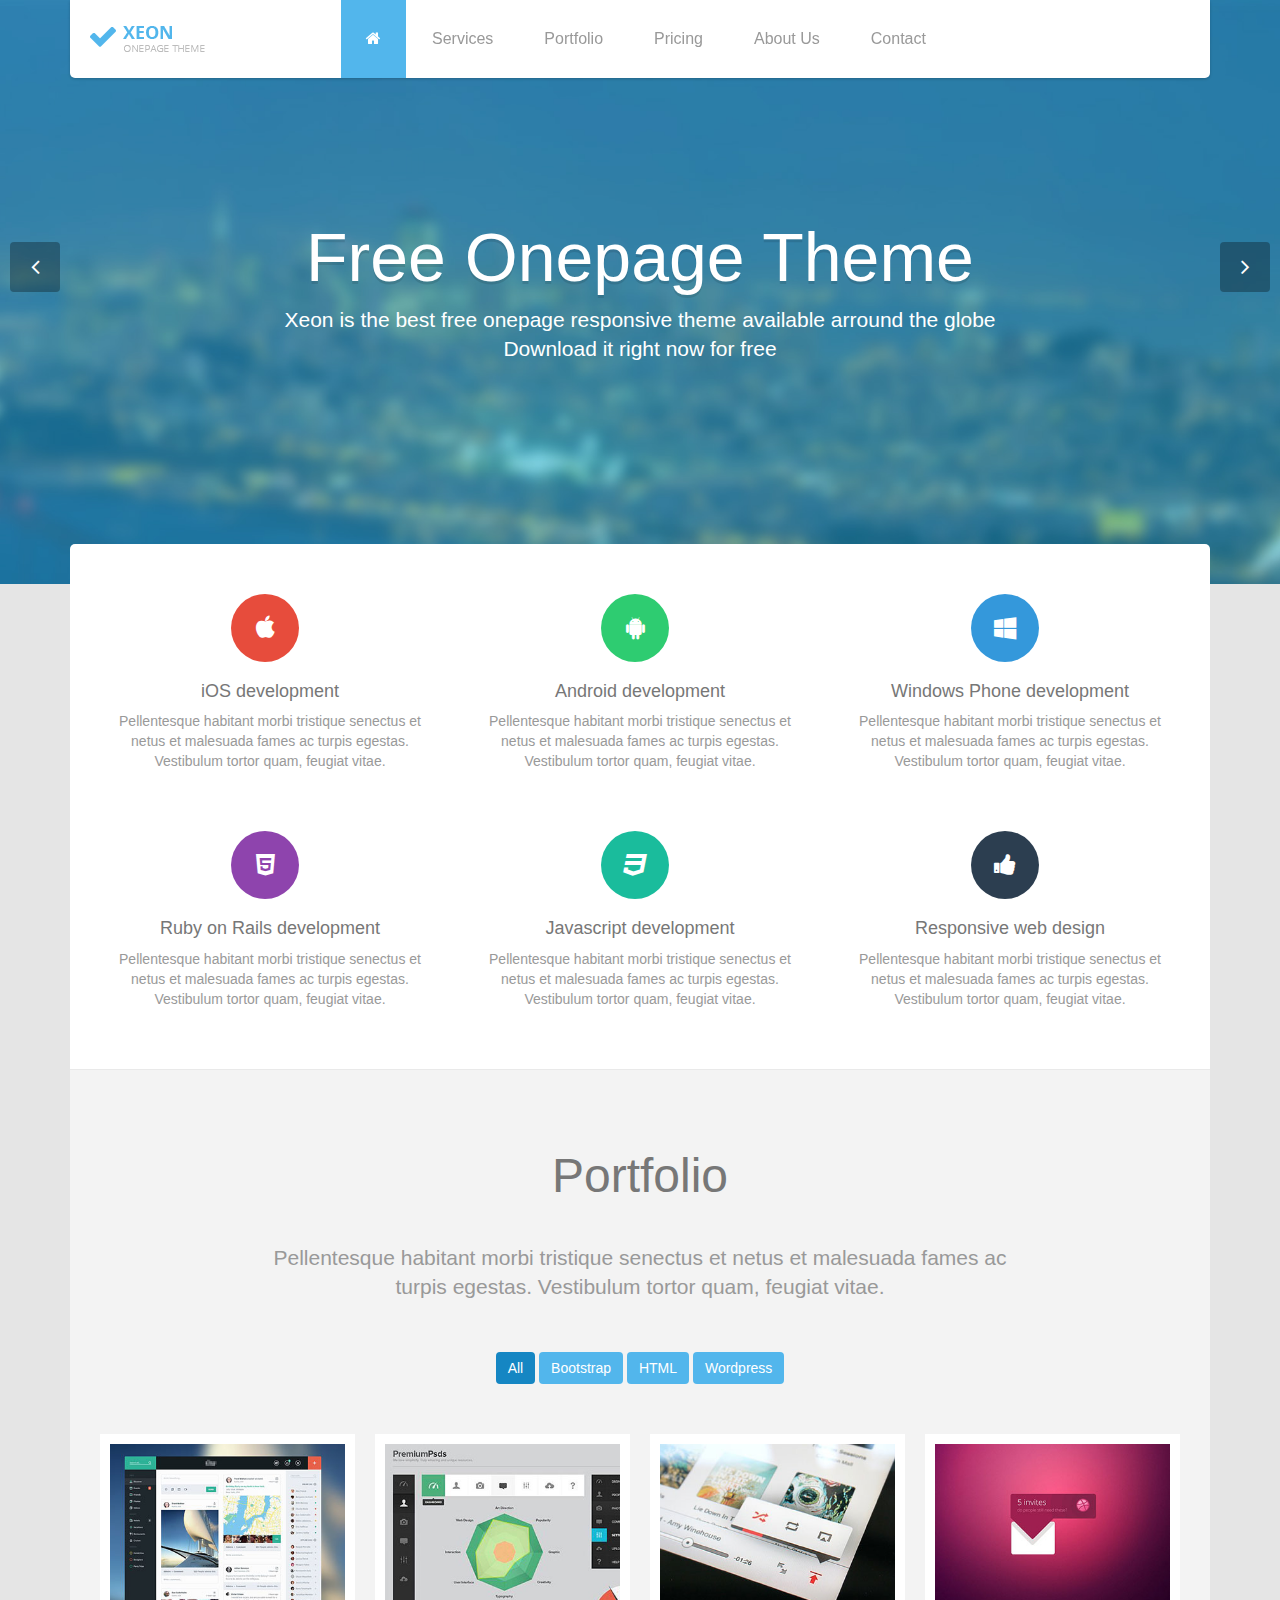
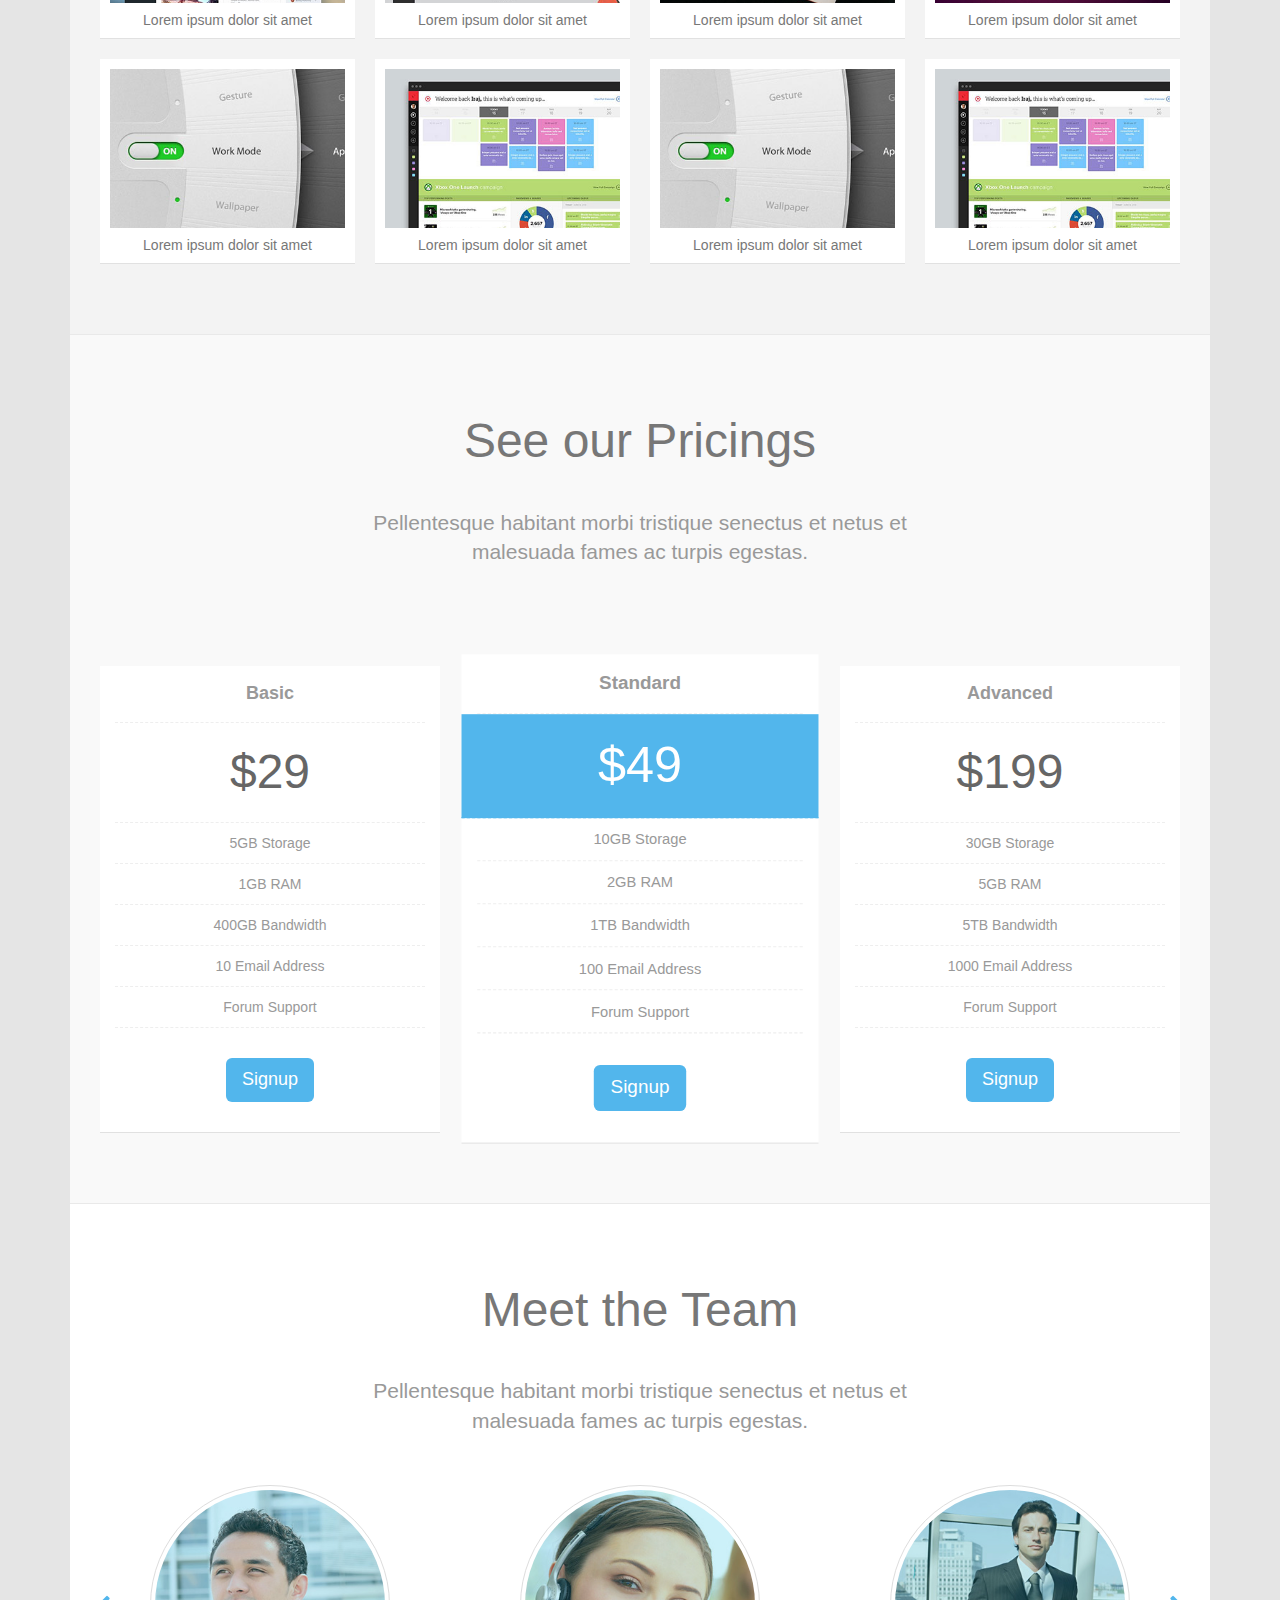
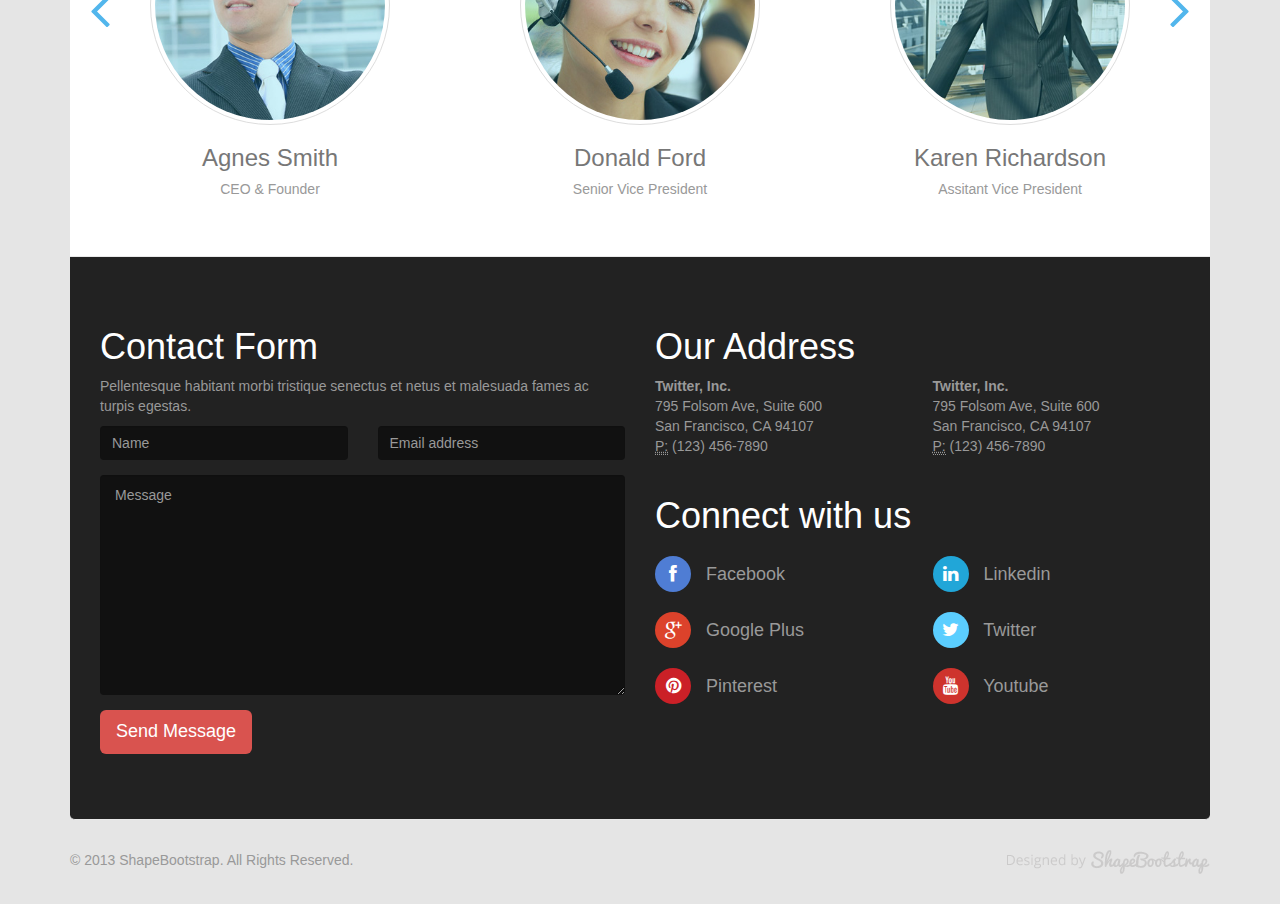
<file: templates/xeon-template/index.html>
<!DOCTYPE html>
<html lang="en">
<head>
    <meta charset="utf-8">
    <meta name="viewport" content="width=device-width, initial-scale=1.0">
    <meta name="description" content="">
    <meta name="author" content="">
    <title>Xeon | OnePage Responsive Theme</title>
    <link href="css/bootstrap.min.css" rel="stylesheet">
    <link href="css/font-awesome.min.css" rel="stylesheet">
    <link href="css/prettyPhoto.css" rel="stylesheet">
    <link href="css/main.css" rel="stylesheet">
    <!--[if lt IE 9]>
    <script src="js/html5shiv.js"></script>
    <script src="js/respond.min.js"></script>
    <![endif]-->
    <link rel="shortcut icon" href="images/ico/favicon.ico">
    <link rel="apple-touch-icon-precomposed" sizes="144x144" href="images/ico/apple-touch-icon-144-precomposed.png">
    <link rel="apple-touch-icon-precomposed" sizes="114x114" href="images/ico/apple-touch-icon-114-precomposed.png">
    <link rel="apple-touch-icon-precomposed" sizes="72x72" href="images/ico/apple-touch-icon-72-precomposed.png">
    <link rel="apple-touch-icon-precomposed" href="images/ico/apple-touch-icon-57-precomposed.png">
</head><!--/head-->

<body data-spy="scroll" data-target="#navbar" data-offset="0">
    <header id="header" role="banner">
        <div class="container">
            <div id="navbar" class="navbar navbar-default">
                <div class="navbar-header">
                    <button type="button" class="navbar-toggle" data-toggle="collapse" data-target=".navbar-collapse">
                        <span class="sr-only">Toggle navigation</span>
                        <span class="icon-bar"></span>
                        <span class="icon-bar"></span>
                        <span class="icon-bar"></span>
                    </button>
                    <a class="navbar-brand" href="index.html"></a>
                </div>
                <div class="collapse navbar-collapse">
                    <ul class="nav navbar-nav">
                        <li class="active"><a href="#main-slider"><i class="icon-home"></i></a></li>
                        <li><a href="#services">Services</a></li>
                        <li><a href="#portfolio">Portfolio</a></li>
                        <li><a href="#pricing">Pricing</a></li>
                        <li><a href="#about-us">About Us</a></li>
                        <li><a href="#contact">Contact</a></li>
                    </ul>
                </div>
            </div>
        </div>
    </header><!--/#header-->

    <section id="main-slider" class="carousel">
        <div class="carousel-inner">
            <div class="item active">
                <div class="container">
                    <div class="carousel-content">
                        <h1>Free Onepage Theme</h1>
                        <p class="lead">Xeon is the best free onepage responsive theme available arround the globe<br>Download it right now for free</p>
                    </div>
                </div>
            </div><!--/.item-->
            <div class="item">
                <div class="container">
                    <div class="carousel-content">
                        <h1>ShapeBootstrap.net</h1>
                        <p class="lead">Download free but 100% premium quaility twitter Bootstrap based WordPress and HTML themes <br>from shapebootstrap.net</p>
                    </div>
                </div>
            </div><!--/.item-->
        </div><!--/.carousel-inner-->
        <a class="prev" href="#main-slider" data-slide="prev"><i class="icon-angle-left"></i></a>
        <a class="next" href="#main-slider" data-slide="next"><i class="icon-angle-right"></i></a>
    </section><!--/#main-slider-->



    <section id="services">
        <div class="container">
            <div class="box first">
                <div class="row">
                    <div class="col-md-4 col-sm-6">
                        <div class="center">
                            <i class="icon-apple icon-md icon-color1"></i>
                            <h4>iOS development</h4>
                            <p>Pellentesque habitant morbi tristique senectus et netus et malesuada fames ac turpis egestas. Vestibulum tortor quam, feugiat vitae.</p>
                        </div>
                    </div><!--/.col-md-4-->
                    <div class="col-md-4 col-sm-6">
                        <div class="center">
                            <i class="icon-android icon-md icon-color2"></i>
                            <h4>Android development</h4>
                            <p>Pellentesque habitant morbi tristique senectus et netus et malesuada fames ac turpis egestas. Vestibulum tortor quam, feugiat vitae.</p>
                        </div>
                    </div><!--/.col-md-4-->
                    <div class="col-md-4 col-sm-6">
                        <div class="center">
                            <i class="icon-windows icon-md icon-color3"></i>
                            <h4>Windows Phone development</h4>
                            <p>Pellentesque habitant morbi tristique senectus et netus et malesuada fames ac turpis egestas. Vestibulum tortor quam, feugiat vitae.</p>
                        </div>
                    </div><!--/.col-md-4-->
                    <div class="col-md-4 col-sm-6">
                        <div class="center">
                            <i class="icon-html5 icon-md icon-color4"></i>
                            <h4>Ruby on Rails development</h4>
                            <p>Pellentesque habitant morbi tristique senectus et netus et malesuada fames ac turpis egestas. Vestibulum tortor quam, feugiat vitae.</p>
                        </div>
                    </div><!--/.col-md-4-->
                    <div class="col-md-4 col-sm-6">
                        <div class="center">
                            <i class="icon-css3 icon-md icon-color5"></i>
                            <h4>Javascript development</h4>
                            <p>Pellentesque habitant morbi tristique senectus et netus et malesuada fames ac turpis egestas. Vestibulum tortor quam, feugiat vitae.</p>
                        </div>
                    </div><!--/.col-md-4-->
                    <div class="col-md-4 col-sm-6">
                        <div class="center">
                            <i class="icon-thumbs-up icon-md icon-color6"></i>
                            <h4>Responsive web design</h4>
                            <p>Pellentesque habitant morbi tristique senectus et netus et malesuada fames ac turpis egestas. Vestibulum tortor quam, feugiat vitae.</p>
                        </div>
                    </div><!--/.col-md-4-->
                </div><!--/.row-->
            </div><!--/.box-->
        </div><!--/.container-->
    </section><!--/#services-->

    <section id="portfolio">
        <div class="container">
            <div class="box">
                <div class="center gap">
                    <h2>Portfolio</h2>
                    <p class="lead">Pellentesque habitant morbi tristique senectus et netus et malesuada fames ac<br>turpis egestas. Vestibulum tortor quam, feugiat vitae.</p>
                </div><!--/.center-->
                <ul class="portfolio-filter">
                    <li><a class="btn btn-primary active" href="#" data-filter="*">All</a></li>
                    <li><a class="btn btn-primary" href="#" data-filter=".bootstrap">Bootstrap</a></li>
                    <li><a class="btn btn-primary" href="#" data-filter=".html">HTML</a></li>
                    <li><a class="btn btn-primary" href="#" data-filter=".wordpress">Wordpress</a></li>
                </ul><!--/#portfolio-filter-->
                <ul class="portfolio-items col-4">
                    <li class="portfolio-item apps">
                        <div class="item-inner">
                            <div class="portfolio-image">
                                <img src="images/portfolio/thumb/item1.jpg" alt="">
                                <div class="overlay">
                                    <a class="preview btn btn-danger" title="Lorem ipsum dolor sit amet" href="images/portfolio/full/item1.jpg"><i class="icon-eye-open"></i></a>             
                                </div>
                            </div>
                            <h5>Lorem ipsum dolor sit amet</h5>
                        </div>
                    </li><!--/.portfolio-item-->
                    <li class="portfolio-item joomla bootstrap">
                        <div class="item-inner">
                            <div class="portfolio-image">
                                <img src="images/portfolio/thumb/item2.jpg" alt="">
                                <div class="overlay">
                                    <a class="preview btn btn-danger" title="Lorem ipsum dolor sit amet" href="images/portfolio/full/item2.jpg"><i class="icon-eye-open"></i></a>  
                                </div>
                            </div> 
                            <h5>Lorem ipsum dolor sit amet</h5>         
                        </div>
                    </li><!--/.portfolio-item-->
                    <li class="portfolio-item bootstrap wordpress">
                        <div class="item-inner">
                            <div class="portfolio-image">
                                <img src="images/portfolio/thumb/item3.jpg" alt="">
                                <div class="overlay">
                                    <a class="preview btn btn-danger" title="Lorem ipsum dolor sit amet" href="images/portfolio/full/item3.jpg"><i class="icon-eye-open"></i></a>        
                                </div> 
                            </div>
                            <h5>Lorem ipsum dolor sit amet</h5>          
                        </div>           
                    </li><!--/.portfolio-item-->
                    <li class="portfolio-item joomla wordpress apps">
                        <div class="item-inner">
                            <div class="portfolio-image">
                                <img src="images/portfolio/thumb/item4.jpg" alt="">
                                <div class="overlay">
                                    <a class="preview btn btn-danger" title="Lorem ipsum dolor sit amet" href="images/portfolio/full/item4.jpg"><i class="icon-eye-open"></i></a>          
                                </div>   
                            </div>
                            <h5>Lorem ipsum dolor sit amet</h5>        
                        </div>           
                    </li><!--/.portfolio-item-->
                    <li class="portfolio-item joomla html">
                        <div class="item-inner">
                            <div class="portfolio-image">
                                <img src="images/portfolio/thumb/item5.jpg" alt="">
                                <div class="overlay">
                                    <a class="preview btn btn-danger" title="Lorem ipsum dolor sit amet" href="images/portfolio/full/item5.jpg"><i class="icon-eye-open"></i></a>          
                                </div>  
                            </div>
                            <h5>Lorem ipsum dolor sit amet</h5>  
                        </div>       
                    </li><!--/.portfolio-item-->
                    <li class="portfolio-item wordpress html">
                        <div class="item-inner">
                            <div class="portfolio-image">
                                <img src="images/portfolio/thumb/item6.jpg" alt="">
                                <div class="overlay">
                                    <a class="preview btn btn-danger" title="Lorem ipsum dolor sit amet" href="images/portfolio/full/item6.jpg"><i class="icon-eye-open"></i></a>           
                                </div>  
                            </div>
                            <h5>Lorem ipsum dolor sit amet</h5>         
                        </div>           
                    </li><!--/.portfolio-item-->
                    <li class="portfolio-item joomla html">
                        <div class="item-inner">
                            <div class="portfolio-image">
                                <img src="images/portfolio/thumb/item5.jpg" alt="">
                                <div class="overlay">
                                    <a class="preview btn btn-danger" title="Lorem ipsum dolor sit amet" href="images/portfolio/full/item5.jpg"><i class="icon-eye-open"></i></a>          
                                </div>  
                            </div>
                            <h5>Lorem ipsum dolor sit amet</h5>  
                        </div>       
                    </li><!--/.portfolio-item-->
                    <li class="portfolio-item wordpress html">
                        <div class="item-inner">
                            <div class="portfolio-image">
                                <img src="images/portfolio/thumb/item6.jpg" alt="">
                                <div class="overlay">
                                    <a class="preview btn btn-danger" title="Lorem ipsum dolor sit amet" href="images/portfolio/full/item6.jpg"><i class="icon-eye-open"></i></a>           
                                </div>   
                            </div>
                            <h5>Lorem ipsum dolor sit amet</h5>        
                        </div>         
                    </li><!--/.portfolio-item-->
                </ul>   
            </div><!--/.box-->
        </div><!--/.container-->
    </section><!--/#portfolio-->

    <section id="pricing">
        <div class="container">
            <div class="box">
                <div class="center">
                    <h2>See our Pricings</h2>
                    <p class="lead">Pellentesque habitant morbi tristique senectus et netus et <br>malesuada fames ac turpis egestas.</p>
                </div><!--/.center-->   
                <div class="big-gap"></div>
                <div id="pricing-table" class="row">
                    <div class="col-sm-4">
                        <ul class="plan">
                            <li class="plan-name">Basic</li>
                            <li class="plan-price">$29</li>
                            <li>5GB Storage</li>
                            <li>1GB RAM</li>
                            <li>400GB Bandwidth</li>
                            <li>10 Email Address</li>
                            <li>Forum Support</li>
                            <li class="plan-action"><a href="#" class="btn btn-primary btn-lg">Signup</a></li>
                        </ul>
                    </div><!--/.col-sm-4-->
                    <div class="col-sm-4">
                        <ul class="plan featured">
                            <li class="plan-name">Standard</li>
                            <li class="plan-price">$49</li>
                            <li>10GB Storage</li>
                            <li>2GB RAM</li>
                            <li>1TB Bandwidth</li>
                            <li>100 Email Address</li>
                            <li>Forum Support</li>
                            <li class="plan-action"><a href="#" class="btn btn-primary btn-lg">Signup</a></li>
                        </ul>
                    </div><!--/.col-sm-4-->
                    <div class="col-sm-4">
                        <ul class="plan">
                            <li class="plan-name">Advanced</li>
                            <li class="plan-price">$199</li>
                            <li>30GB Storage</li>
                            <li>5GB RAM</li>
                            <li>5TB Bandwidth</li>
                            <li>1000 Email Address</li>
                            <li>Forum Support</li>
                            <li class="plan-action"><a href="#" class="btn btn-primary btn-lg">Signup</a></li>
                        </ul>
                    </div><!--/.col-sm-4-->
                </div> 
            </div> 
        </div>
    </section><!--/#pricing-->

    <section id="about-us">
        <div class="container">
            <div class="box">
                <div class="center">
                    <h2>Meet the Team</h2>
                    <p class="lead">Pellentesque habitant morbi tristique senectus et netus et<br>malesuada fames ac turpis egestas.</p>
                </div>
                <div class="gap"></div>
                <div id="team-scroller" class="carousel scale">
                    <div class="carousel-inner">
                        <div class="item active">
                            <div class="row">
                                <div class="col-sm-4">
                                    <div class="member">
                                        <p><img class="img-responsive img-thumbnail img-circle" src="images/team1.jpg" alt="" ></p>
                                        <h3>Agnes Smith<small class="designation">CEO &amp; Founder</small></h3>
                                    </div>
                                </div>
                                <div class="col-sm-4">
                                    <div class="member">
                                        <p><img class="img-responsive img-thumbnail img-circle" src="images/team2.jpg" alt="" ></p>
                                        <h3>Donald Ford<small class="designation">Senior Vice President</small></h3>
                                    </div>
                                </div>        
                                <div class="col-sm-4">
                                    <div class="member">
                                        <p><img class="img-responsive img-thumbnail img-circle" src="images/team3.jpg" alt="" ></p>
                                        <h3>Karen Richardson<small class="designation">Assitant Vice President</small></h3>
                                    </div>
                                </div>
                            </div>
                        </div>
                        <div class="item">
                            <div class="row">
                                <div class="col-sm-4">
                                    <div class="member">
                                        <p><img class="img-responsive img-thumbnail img-circle" src="images/team3.jpg" alt="" ></p>
                                        <h3>David Robbins<small class="designation">Co-Founder</small></h3>
                                    </div>
                                </div>   
                                <div class="col-sm-4">
                                    <div class="member">
                                        <p><img class="img-responsive img-thumbnail img-circle" src="images/team1.jpg" alt="" ></p>
                                        <h3>Philip Mejia<small class="designation">Marketing Manager</small></h3>
                                    </div>
                                </div>     
                                <div class="col-sm-4">
                                    <div class="member">
                                        <p><img class="img-responsive img-thumbnail img-circle" src="images/team2.jpg" alt="" ></p>
                                        <h3>Charles Erickson<small class="designation">Support Manager</small></h3>
                                    </div>
                                </div>
                            </div>
                        </div>
                    </div>
                    <a class="left-arrow" href="#team-scroller" data-slide="prev">
                        <i class="icon-angle-left icon-4x"></i>
                    </a>
                    <a class="right-arrow" href="#team-scroller" data-slide="next">
                        <i class="icon-angle-right icon-4x"></i>
                    </a>
                </div><!--/.carousel-->
            </div><!--/.box-->
        </div><!--/.container-->
    </section><!--/#about-us-->

    <section id="contact">
        <div class="container">
            <div class="box last">
                <div class="row">
                    <div class="col-sm-6">
                        <h1>Contact Form</h1>
                        <p>Pellentesque habitant morbi tristique senectus et netus et malesuada fames ac turpis egestas.</p>
                        <div class="status alert alert-success" style="display: none"></div>
                        <form id="main-contact-form" class="contact-form" name="contact-form" method="post" action="sendemail.php" role="form">
                            <div class="row">
                                <div class="col-sm-6">
                                    <div class="form-group">
                                        <input type="text" class="form-control" required="required" placeholder="Name">
                                    </div>
                                </div>
                                <div class="col-sm-6">
                                    <div class="form-group">
                                        <input type="text" class="form-control" required="required" placeholder="Email address">
                                    </div>
                                </div>
                            </div>
                            <div class="row">
                                <div class="col-sm-12">
                                    <div class="form-group">
                                        <textarea name="message" id="message" required="required" class="form-control" rows="8" placeholder="Message"></textarea>
                                    </div>
                                    <div class="form-group">
                                        <button type="submit" class="btn btn-danger btn-lg">Send Message</button>
                                    </div>
                                </div>
                            </div>
                        </form>
                    </div><!--/.col-sm-6-->
                    <div class="col-sm-6">
                        <h1>Our Address</h1>
                        <div class="row">
                            <div class="col-md-6">
                                <address>
                                    <strong>Twitter, Inc.</strong><br>
                                    795 Folsom Ave, Suite 600<br>
                                    San Francisco, CA 94107<br>
                                    <abbr title="Phone">P:</abbr> (123) 456-7890
                                </address>
                            </div>
                            <div class="col-md-6">
                                <address>
                                    <strong>Twitter, Inc.</strong><br>
                                    795 Folsom Ave, Suite 600<br>
                                    San Francisco, CA 94107<br>
                                    <abbr title="Phone">P:</abbr> (123) 456-7890
                                </address>
                            </div>
                        </div>
                        <h1>Connect with us</h1>
                        <div class="row">
                            <div class="col-md-6">
                                <ul class="social">
                                    <li><a href="#"><i class="icon-facebook icon-social"></i> Facebook</a></li>
                                    <li><a href="#"><i class="icon-google-plus icon-social"></i> Google Plus</a></li>
                                    <li><a href="#"><i class="icon-pinterest icon-social"></i> Pinterest</a></li>
                                </ul>
                            </div>
                            <div class="col-md-6">
                                <ul class="social">
                                    <li><a href="#"><i class="icon-linkedin icon-social"></i> Linkedin</a></li>
                                    <li><a href="#"><i class="icon-twitter icon-social"></i> Twitter</a></li>
                                    <li><a href="#"><i class="icon-youtube icon-social"></i> Youtube</a></li>
                                </ul>
                            </div>
                        </div>
                    </div><!--/.col-sm-6-->
                </div><!--/.row-->
            </div><!--/.box-->
        </div><!--/.container-->
    </section><!--/#contact-->

    <footer id="footer">
        <div class="container">
            <div class="row">
                <div class="col-sm-6">
                    &copy; 2013 <a target="_blank" href="http://shapebootstrap.net/" title="Free Twitter Bootstrap WordPress Themes and HTML templates">ShapeBootstrap</a>. All Rights Reserved.
                </div>
                <div class="col-sm-6">
                    <img class="pull-right" src="images/shapebootstrap.png" alt="ShapeBootstrap" title="ShapeBootstrap">
                </div>
            </div>
        </div>
    </footer><!--/#footer-->

    <script src="js/jquery.js"></script>
    <script src="js/bootstrap.min.js"></script>
    <script src="js/jquery.isotope.min.js"></script>
    <script src="js/jquery.prettyPhoto.js"></script>
    <script src="js/main.js"></script>
</body>
</html>
</file>
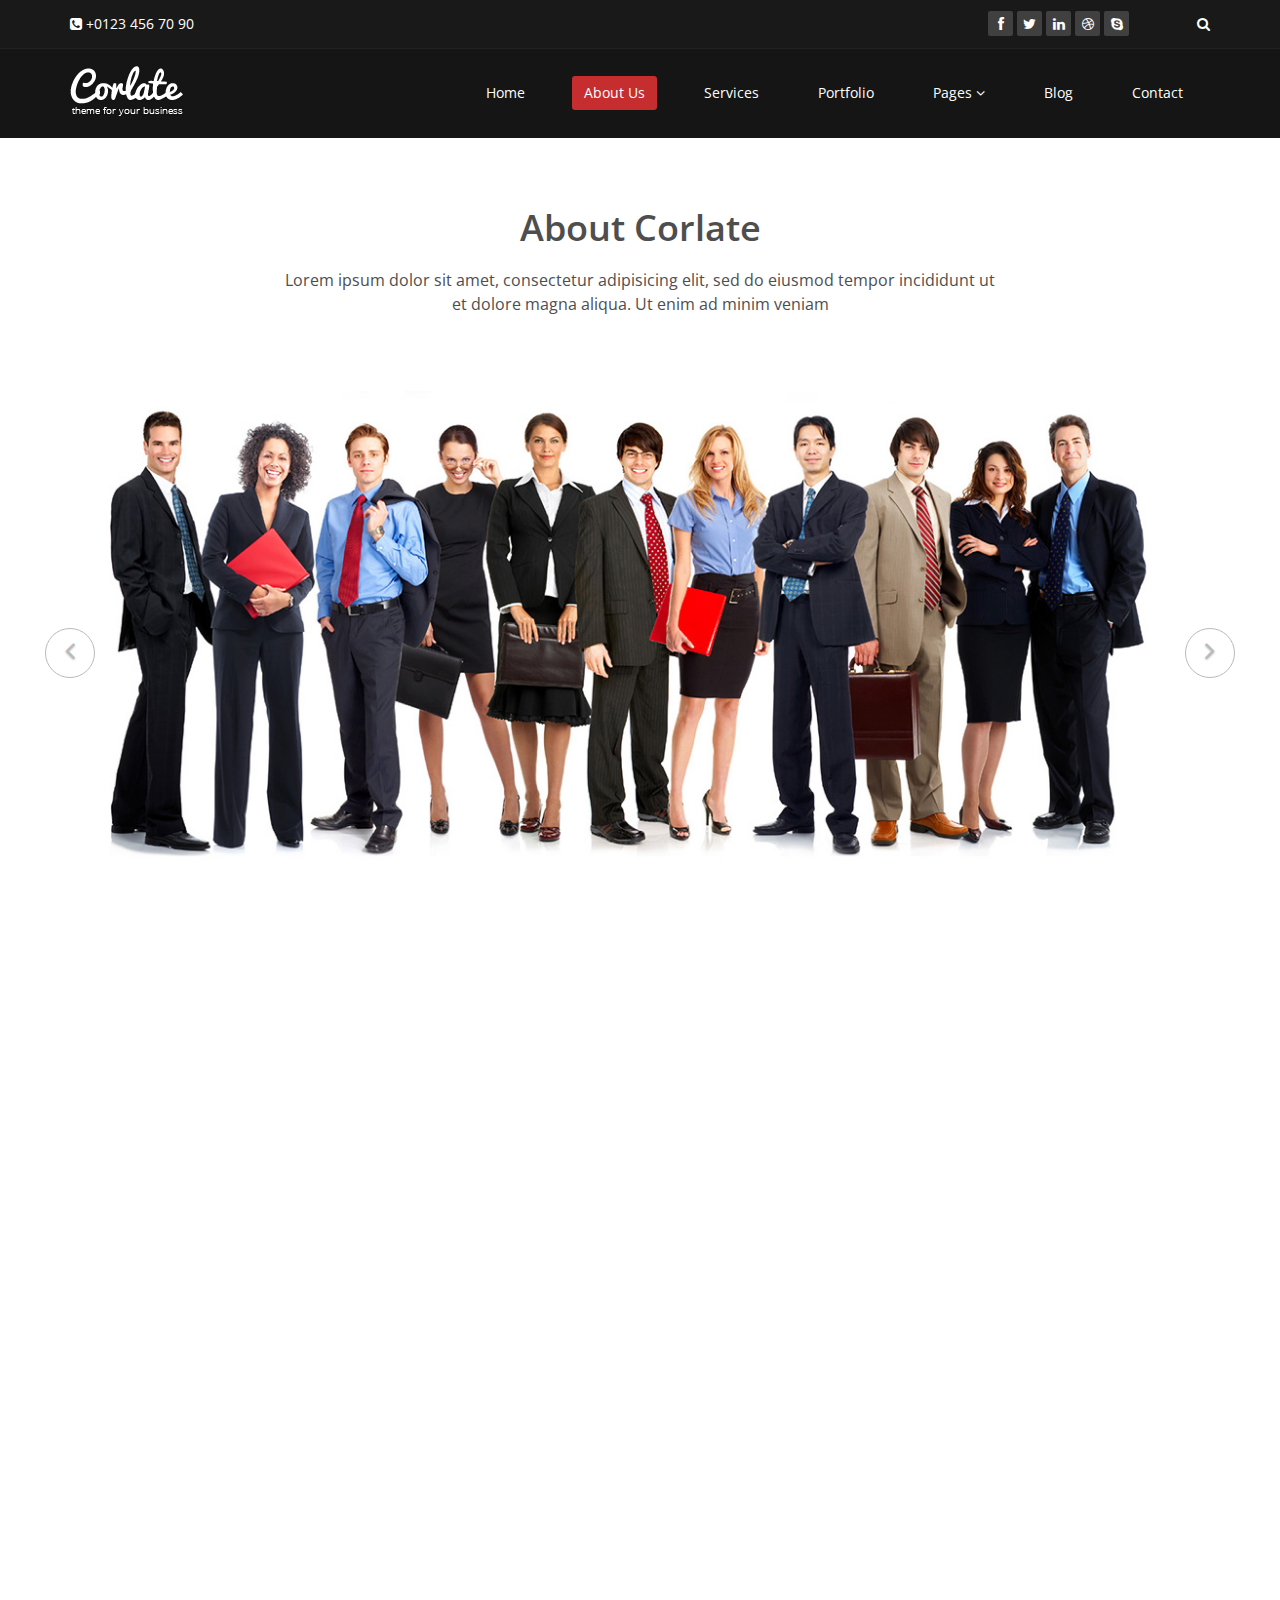
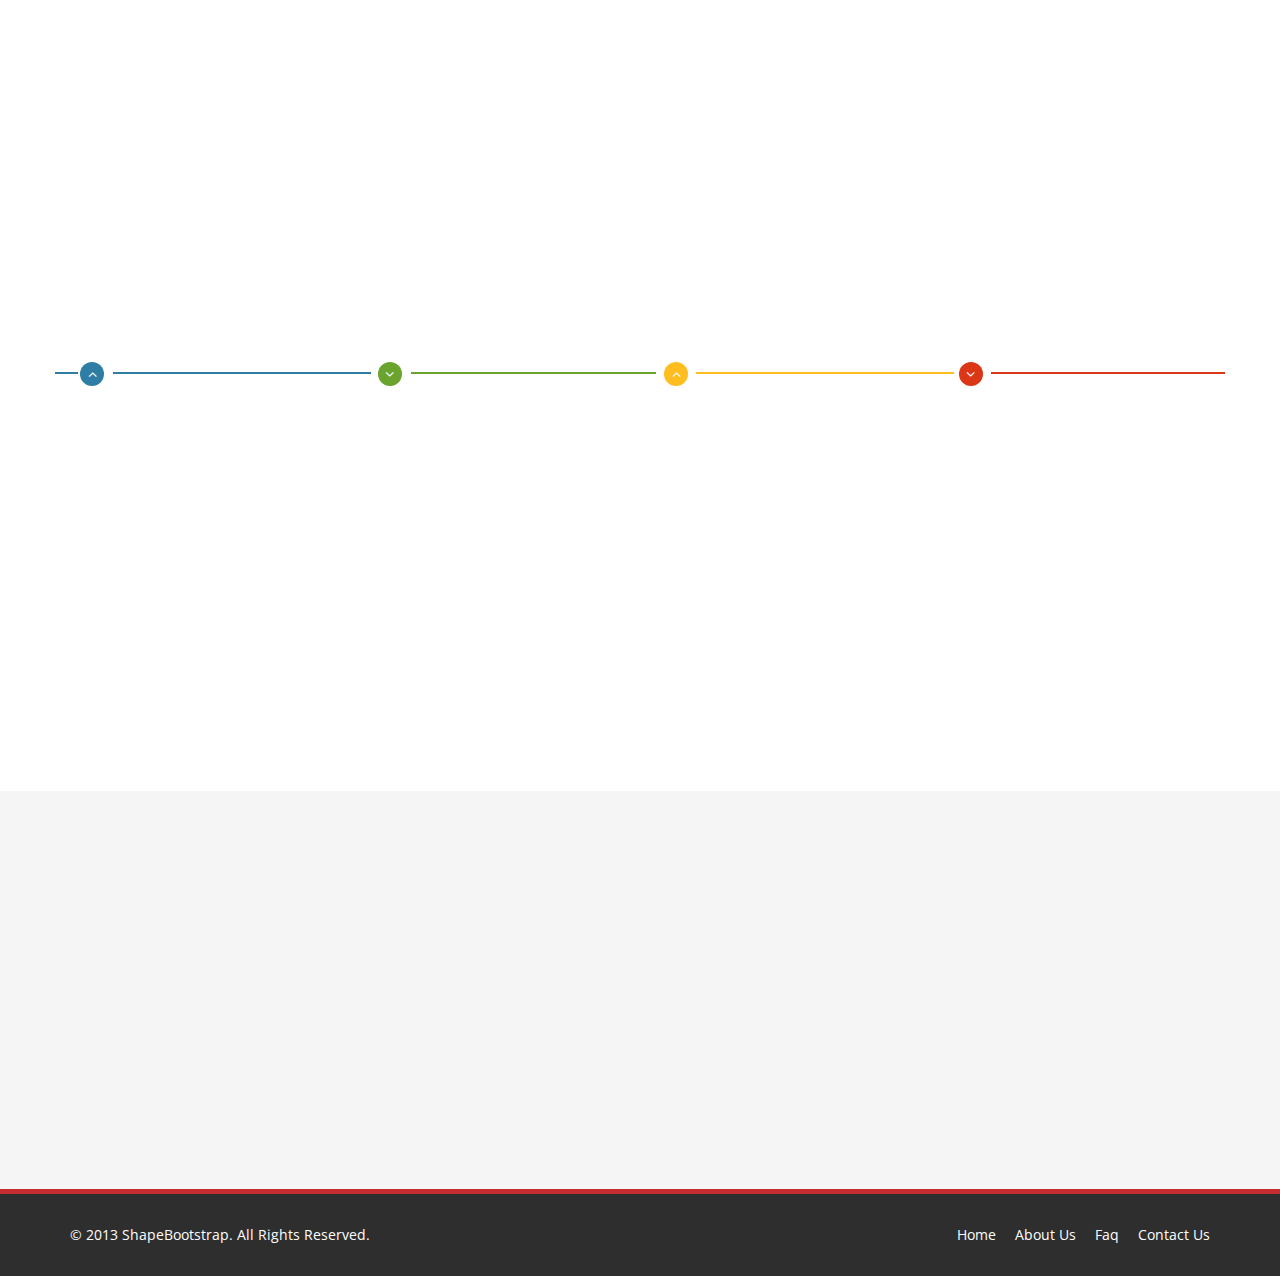
<file: corlate-website/about-us.html>
<!DOCTYPE html>
<html lang="en">
<head>
    <meta charset="utf-8">
    <meta name="viewport" content="width=device-width, initial-scale=1.0">
    <meta name="description" content="">
    <meta name="author" content="">
    <title>About Us | Corlate</title>
	
	<!-- core CSS -->
    <link href="css/bootstrap.min.css" rel="stylesheet">
    <link href="css/font-awesome.min.css" rel="stylesheet">
    <link href="css/prettyPhoto.css" rel="stylesheet">
    <link href="css/animate.min.css" rel="stylesheet">
	<link href="css/main.css" rel="stylesheet">
    <link href="css/responsive.css" rel="stylesheet">
	
    <!--[if lt IE 9]>
    <script src="js/html5shiv.js"></script>
    <script src="js/respond.min.js"></script>
    <![endif]-->       
    <link rel="shortcut icon" href="images/ico/favicon.ico">
    <link rel="apple-touch-icon-precomposed" sizes="144x144" href="images/ico/apple-touch-icon-144-precomposed.png">
    <link rel="apple-touch-icon-precomposed" sizes="114x114" href="images/ico/apple-touch-icon-114-precomposed.png">
    <link rel="apple-touch-icon-precomposed" sizes="72x72" href="images/ico/apple-touch-icon-72-precomposed.png">
    <link rel="apple-touch-icon-precomposed" href="images/ico/apple-touch-icon-57-precomposed.png">
</head><!--/head-->

<body>

    <header id="header">
        <div class="top-bar">
            <div class="container">
                <div class="row">
                    <div class="col-sm-6 col-xs-4">
                        <div class="top-number"><p><i class="fa fa-phone-square"></i>  +0123 456 70 90</p></div>
                    </div>
                    <div class="col-sm-6 col-xs-8">
                       <div class="social">
                            <ul class="social-share">
                                <li><a href="#"><i class="fa fa-facebook"></i></a></li>
                                <li><a href="#"><i class="fa fa-twitter"></i></a></li>
                                <li><a href="#"><i class="fa fa-linkedin"></i></a></li> 
                                <li><a href="#"><i class="fa fa-dribbble"></i></a></li>
                                <li><a href="#"><i class="fa fa-skype"></i></a></li>
                            </ul>
                            <div class="search">
                                <form role="form">
                                    <input type="text" class="search-form" autocomplete="off" placeholder="Search">
                                    <i class="fa fa-search"></i>
                                </form>
                           </div>
                       </div>
                    </div>
                </div>
            </div><!--/.container-->
        </div><!--/.top-bar-->

        <nav class="navbar navbar-inverse" role="banner">
            <div class="container">
                <div class="navbar-header">
                    <button type="button" class="navbar-toggle" data-toggle="collapse" data-target=".navbar-collapse">
                        <span class="sr-only">Toggle navigation</span>
                        <span class="icon-bar"></span>
                        <span class="icon-bar"></span>
                        <span class="icon-bar"></span>
                    </button>
                    <a class="navbar-brand" href="index.html"><img src="images/logo.png" alt="logo"></a>
                </div>
				
                <div class="collapse navbar-collapse navbar-right">
                    <ul class="nav navbar-nav">
                        <li><a href="index.html">Home</a></li>
                        <li class="active"><a href="about-us.html">About Us</a></li>
                        <li><a href="services.html">Services</a></li>
                        <li><a href="portfolio.html">Portfolio</a></li>
                        <li class="dropdown">
                            <a href="#" class="dropdown-toggle" data-toggle="dropdown">Pages <i class="fa fa-angle-down"></i></a>
                            <ul class="dropdown-menu">
                                <li><a href="blog-item.html">Blog Single</a></li>
                                <li><a href="pricing.html">Pricing</a></li>
                                <li><a href="404.html">404</a></li>
                                <li><a href="shortcodes.html">Shortcodes</a></li>
                            </ul>
                        </li>
                        <li><a href="blog.html">Blog</a></li> 
                        <li><a href="contact-us.html">Contact</a></li>                        
                    </ul>
                </div>
            </div><!--/.container-->
        </nav><!--/nav-->
	</header><!--/header-->

    <section id="about-us">
        <div class="container">
			<div class="center wow fadeInDown">
				<h2>About Corlate</h2>
				<p class="lead">Lorem ipsum dolor sit amet, consectetur adipisicing elit, sed do eiusmod tempor incididunt ut <br> et dolore magna aliqua. Ut enim ad minim veniam</p>
			</div>
			
			<!-- about us slider -->
			<div id="about-slider">
				<div id="carousel-slider" class="carousel slide" data-ride="carousel">
					<!-- Indicators -->
				  	<ol class="carousel-indicators visible-xs">
					    <li data-target="#carousel-slider" data-slide-to="0" class="active"></li>
					    <li data-target="#carousel-slider" data-slide-to="1"></li>
					    <li data-target="#carousel-slider" data-slide-to="2"></li>
				  	</ol>

					<div class="carousel-inner">
						<div class="item active">
							<img src="images/slider_one.jpg" class="img-responsive" alt=""> 
					   </div>
					   <div class="item">
							<img src="images/slider_one.jpg" class="img-responsive" alt=""> 
					   </div> 
					   <div class="item">
							<img src="images/slider_one.jpg" class="img-responsive" alt=""> 
					   </div> 
					</div>
					
					<a class="left carousel-control hidden-xs" href="#carousel-slider" data-slide="prev">
						<i class="fa fa-angle-left"></i> 
					</a>
					
					<a class=" right carousel-control hidden-xs"href="#carousel-slider" data-slide="next">
						<i class="fa fa-angle-right"></i> 
					</a>
				</div> <!--/#carousel-slider-->
			</div><!--/#about-slider-->
			
			
			<!-- Our Skill -->
			<div class="skill-wrap clearfix">
			
				<div class="center wow fadeInDown">
					<h2>Our Skill</h2>
					<p class="lead">Lorem ipsum dolor sit amet, consectetur adipisicing elit, sed do eiusmod tempor incididunt ut <br> et dolore magna aliqua. Ut enim ad minim veniam</p>
				</div>
				
				<div class="row">
		
					<div class="col-sm-3">
						<div class="sinlge-skill wow fadeInDown" data-wow-duration="1000ms" data-wow-delay="300ms">
							<div class="joomla-skill">                                   
								<p><em>85%</em></p>
								<p>Joomla</p>
							</div>
						</div>
					</div>
					
					 <div class="col-sm-3">
						<div class="sinlge-skill wow fadeInDown" data-wow-duration="1000ms" data-wow-delay="600ms">
							<div class="html-skill">                                  
								<p><em>95%</em></p>
								<p>HTML</p>
							</div>
						</div>
					</div>
					
					<div class="col-sm-3">
						<div class="sinlge-skill wow fadeInDown" data-wow-duration="1000ms" data-wow-delay="900ms">
							<div class="css-skill">                                    
								<p><em>80%</em></p>
								<p>CSS</p>
							</div>
						</div>
					</div>
					
					 <div class="col-sm-3">
						<div class="sinlge-skill wow fadeInDown" data-wow-duration="1000ms" data-wow-delay="1200ms">
							<div class="wp-skill">
								<p><em>90%</em></p>
								<p>Wordpress</p>                                     
							</div>
						</div>
					</div>
					
				</div>
	
            </div><!--/.our-skill-->
			

			<!-- our-team -->
			<div class="team">
				<div class="center wow fadeInDown">
					<h2>Team of Corlate</h2>
					<p class="lead">Lorem ipsum dolor sit amet, consectetur adipisicing elit, sed do eiusmod tempor incididunt ut <br> et dolore magna aliqua. Ut enim ad minim veniam</p>
				</div>

				<div class="row clearfix">
					<div class="col-md-4 col-sm-6">	
						<div class="single-profile-top wow fadeInDown" data-wow-duration="1000ms" data-wow-delay="300ms">
							<div class="media">
								<div class="pull-left">
									<a href="#"><img class="media-object" src="images/man1.jpg" alt=""></a>
								</div>
								<div class="media-body">
									<h4>Jhon Doe</h4>
									<h5>Founder and CEO</h5>
									<ul class="tag clearfix">
										<li class="btn"><a href="#">Web</a></li>
										<li class="btn"><a href="#">Ui</a></li>
										<li class="btn"><a href="#">Ux</a></li>
										<li class="btn"><a href="#">Photoshop</a></li>
									</ul>
									
									<ul class="social_icons">
										<li><a href="#"><i class="fa fa-facebook"></i></a></li>
										<li><a href="#"><i class="fa fa-twitter"></i></a></li> 
										<li><a href="#"><i class="fa fa-google-plus"></i></a></li>
									</ul>
								</div>
							</div><!--/.media -->
							<p>There are many variations of passages of Lorem Ipsum available, but the majority have suffered alteration in some form, by injected humour, or randomised words which don't look even slightly believable.</p>
						</div>
					</div><!--/.col-lg-4 -->
					
					
					<div class="col-md-4 col-sm-6 col-md-offset-2">	
						<div class="single-profile-top wow fadeInDown" data-wow-duration="1000ms" data-wow-delay="300ms">
							<div class="media">
								<div class="pull-left">
									<a href="#"><img class="media-object" src="images/man2.jpg" alt=""></a>
								</div>
								<div class="media-body">
									<h4>Jhon Doe</h4>
									<h5>Founder and CEO</h5>
									<ul class="tag clearfix">
										<li class="btn"><a href="#">Web</a></li>
										<li class="btn"><a href="#">Ui</a></li>
										<li class="btn"><a href="#">Ux</a></li>
										<li class="btn"><a href="#">Photoshop</a></li>
									</ul>
									<ul class="social_icons">
										<li><a href="#"><i class="fa fa-facebook"></i></a></li>
										<li><a href="#"><i class="fa fa-twitter"></i></a></li> 
										<li><a href="#"><i class="fa fa-google-plus"></i></a></li>
									</ul>
								</div>
							</div><!--/.media -->
							<p>There are many variations of passages of Lorem Ipsum available, but the majority have suffered alteration in some form, by injected humour, or randomised words which don't look even slightly believable.</p>
						</div>
					</div><!--/.col-lg-4 -->					
				</div> <!--/.row -->
				<div class="row team-bar">
					<div class="first-one-arrow hidden-xs">
						<hr>
					</div>
					<div class="first-arrow hidden-xs">
						<hr> <i class="fa fa-angle-up"></i>
					</div>
					<div class="second-arrow hidden-xs">
						<hr> <i class="fa fa-angle-down"></i>
					</div>
					<div class="third-arrow hidden-xs">
						<hr> <i class="fa fa-angle-up"></i>
					</div>
					<div class="fourth-arrow hidden-xs">
						<hr> <i class="fa fa-angle-down"></i>
					</div>
				</div> <!--skill_border-->       

				<div class="row clearfix">   
					<div class="col-md-4 col-sm-6 col-md-offset-2">	
						<div class="single-profile-bottom wow fadeInUp" data-wow-duration="1000ms" data-wow-delay="600ms">
							<div class="media">
								<div class="pull-left">
									<a href="#"><img class="media-object" src="images/man3.jpg" alt=""></a>
								</div>

								<div class="media-body">
									<h4>Jhon Doe</h4>
									<h5>Founder and CEO</h5>
									<ul class="tag clearfix">
										<li class="btn"><a href="#">Web</a></li>
										<li class="btn"><a href="#">Ui</a></li>
										<li class="btn"><a href="#">Ux</a></li>
										<li class="btn"><a href="#">Photoshop</a></li>
									</ul>
									<ul class="social_icons">
										<li><a href="#"><i class="fa fa-facebook"></i></a></li>
										<li><a href="#"><i class="fa fa-twitter"></i></a></li> 
										<li><a href="#"><i class="fa fa-google-plus"></i></a></li>
									</ul>
								</div>
							</div><!--/.media -->
							<p>There are many variations of passages of Lorem Ipsum available, but the majority have suffered alteration in some form, by injected humour, or randomised words which don't look even slightly believable.</p>
						</div>
					</div>
					<div class="col-md-4 col-sm-6 col-md-offset-2">
						<div class="single-profile-bottom wow fadeInUp" data-wow-duration="1000ms" data-wow-delay="600ms">
							<div class="media">
								<div class="pull-left">
									<a href="#"><img class="media-object" src="images/man4.jpg" alt=""></a>
								</div>
								<div class="media-body">
									<h4>Jhon Doe</h4>
									<h5>Founder and CEO</h5>
									<ul class="tag clearfix">
										<li class="btn"><a href="#">Web</a></li>
										<li class="btn"><a href="#">Ui</a></li>
										<li class="btn"><a href="#">Ux</a></li>
										<li class="btn"><a href="#">Photoshop</a></li>
									</ul>
									<ul class="social_icons">
										<li><a href="#"><i class="fa fa-facebook"></i></a></li>
										<li><a href="#"><i class="fa fa-twitter"></i></a></li> 
										<li><a href="#"><i class="fa fa-google-plus"></i></a></li>
									</ul>
								</div>
							</div><!--/.media -->
							<p>There are many variations of passages of Lorem Ipsum available, but the majority have suffered alteration in some form, by injected humour, or randomised words which don't look even slightly believable.</p>
						</div>
					</div>
				</div>	<!--/.row-->
			</div><!--section-->
		</div><!--/.container-->
    </section><!--/about-us-->
	
    <section id="bottom">
        <div class="container wow fadeInDown" data-wow-duration="1000ms" data-wow-delay="600ms">
            <div class="row">
                <div class="col-md-3 col-sm-6">
                    <div class="widget">
                        <h3>Company</h3>
                        <ul>
                            <li><a href="#">About us</a></li>
                            <li><a href="#">We are hiring</a></li>
                            <li><a href="#">Meet the team</a></li>
                            <li><a href="#">Copyright</a></li>
                            <li><a href="#">Terms of use</a></li>
                            <li><a href="#">Privacy policy</a></li>
                            <li><a href="#">Contact us</a></li>
                        </ul>
                    </div>    
                </div><!--/.col-md-3-->

                <div class="col-md-3 col-sm-6">
                    <div class="widget">
                        <h3>Support</h3>
                        <ul>
                            <li><a href="#">Faq</a></li>
                            <li><a href="#">Blog</a></li>
                            <li><a href="#">Forum</a></li>
                            <li><a href="#">Documentation</a></li>
                            <li><a href="#">Refund policy</a></li>
                            <li><a href="#">Ticket system</a></li>
                            <li><a href="#">Billing system</a></li>
                        </ul>
                    </div>    
                </div><!--/.col-md-3-->

                <div class="col-md-3 col-sm-6">
                    <div class="widget">
                        <h3>Developers</h3>
                        <ul>
                            <li><a href="#">Web Development</a></li>
                            <li><a href="#">SEO Marketing</a></li>
                            <li><a href="#">Theme</a></li>
                            <li><a href="#">Development</a></li>
                            <li><a href="#">Email Marketing</a></li>
                            <li><a href="#">Plugin Development</a></li>
                            <li><a href="#">Article Writing</a></li>
                        </ul>
                    </div>    
                </div><!--/.col-md-3-->

                <div class="col-md-3 col-sm-6">
                    <div class="widget">
                        <h3>Our Partners</h3>
                        <ul>
                            <li><a href="#">Adipisicing Elit</a></li>
                            <li><a href="#">Eiusmod</a></li>
                            <li><a href="#">Tempor</a></li>
                            <li><a href="#">Veniam</a></li>
                            <li><a href="#">Exercitation</a></li>
                            <li><a href="#">Ullamco</a></li>
                            <li><a href="#">Laboris</a></li>
                        </ul>
                    </div>    
                </div><!--/.col-md-3-->
            </div>
        </div>
    </section><!--/#bottom-->

    <footer id="footer" class="midnight-blue">
        <div class="container">
            <div class="row">
                <div class="col-sm-6">
                    &copy; 2013 <a target="_blank" href="http://shapebootstrap.net/" title="Free Twitter Bootstrap WordPress Themes and HTML templates">ShapeBootstrap</a>. All Rights Reserved.
                </div>
                <div class="col-sm-6">
                    <ul class="pull-right">
                        <li><a href="#">Home</a></li>
                        <li><a href="#">About Us</a></li>
                        <li><a href="#">Faq</a></li>
                        <li><a href="#">Contact Us</a></li>
                    </ul>
                </div>
            </div>
        </div>
    </footer><!--/#footer-->
    

    <script src="js/jquery.js"></script>
    <script type="text/javascript">
        $('.carousel').carousel()
    </script>
    <script src="js/bootstrap.min.js"></script>
    <script src="js/jquery.prettyPhoto.js"></script>
    <script src="js/jquery.isotope.min.js"></script>
    <script src="js/main.js"></script>
    <script src="js/wow.min.js"></script>
</body>
</html>
</file>
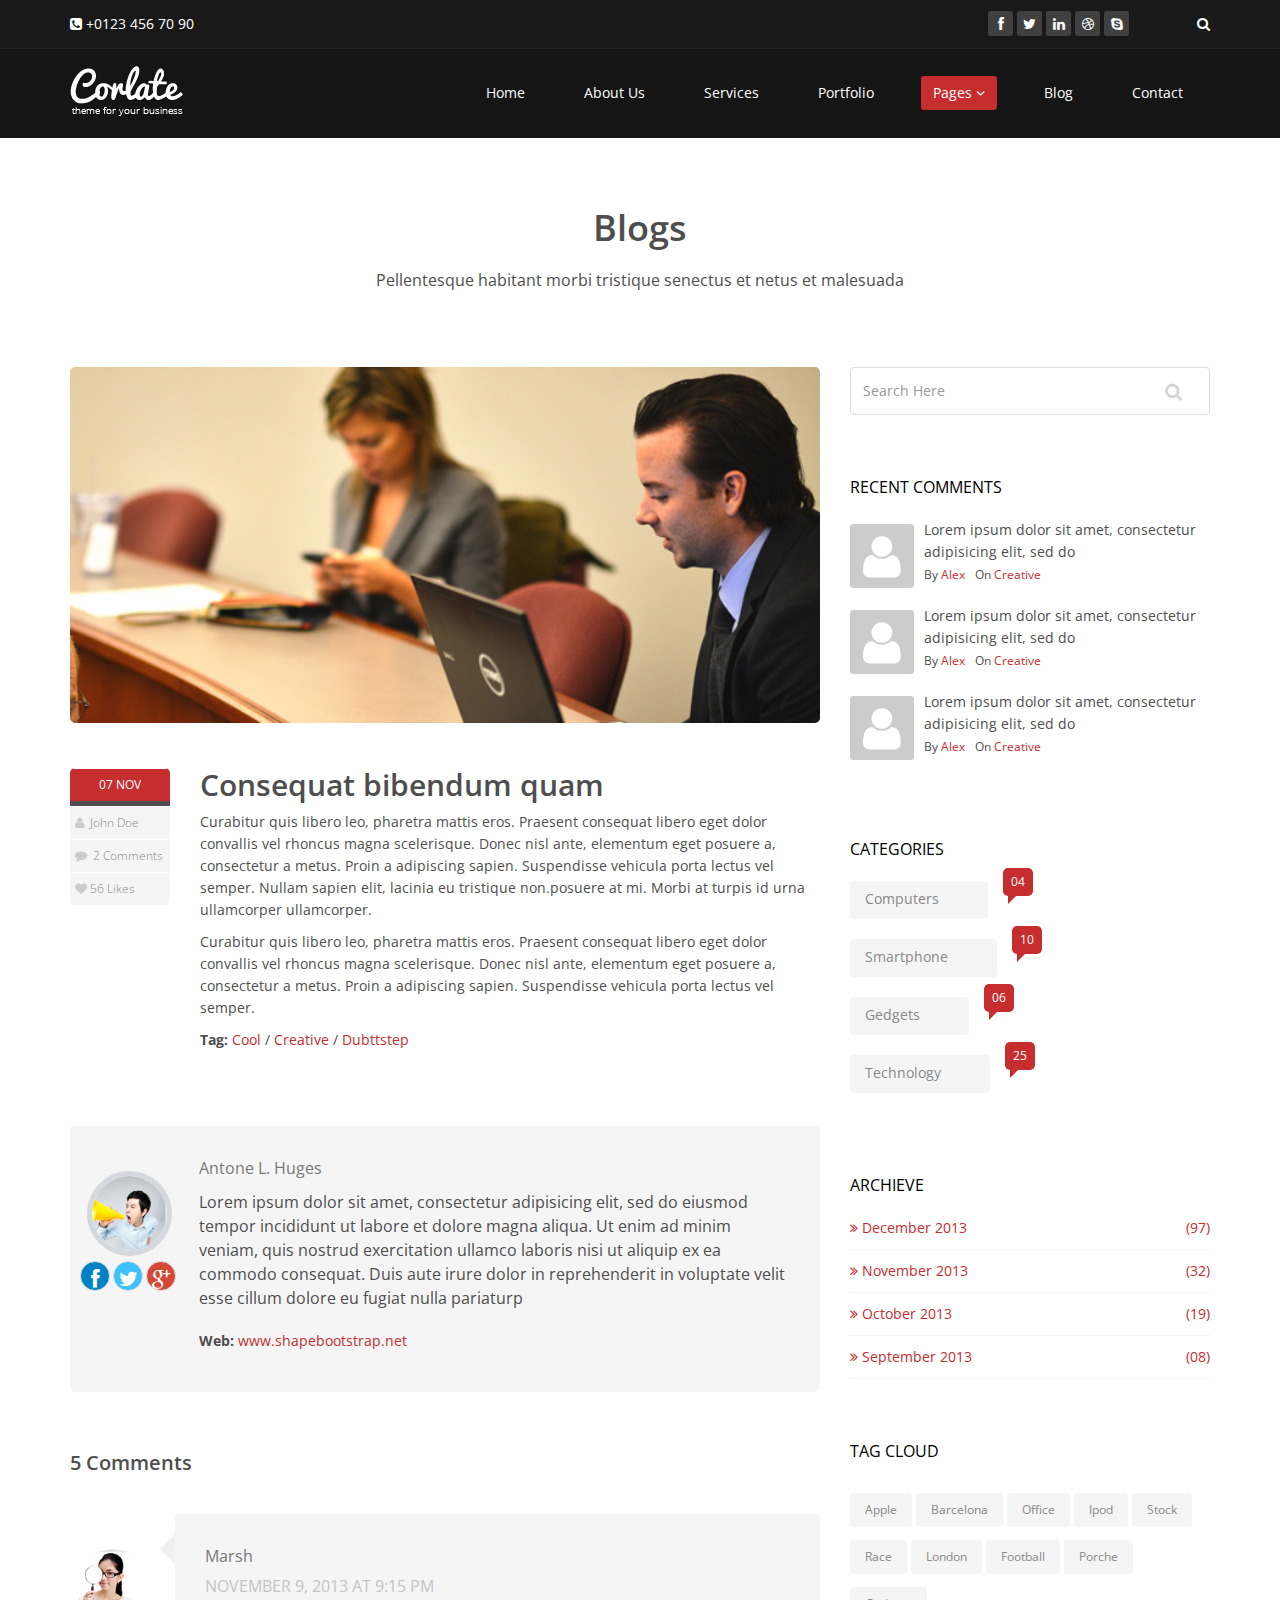
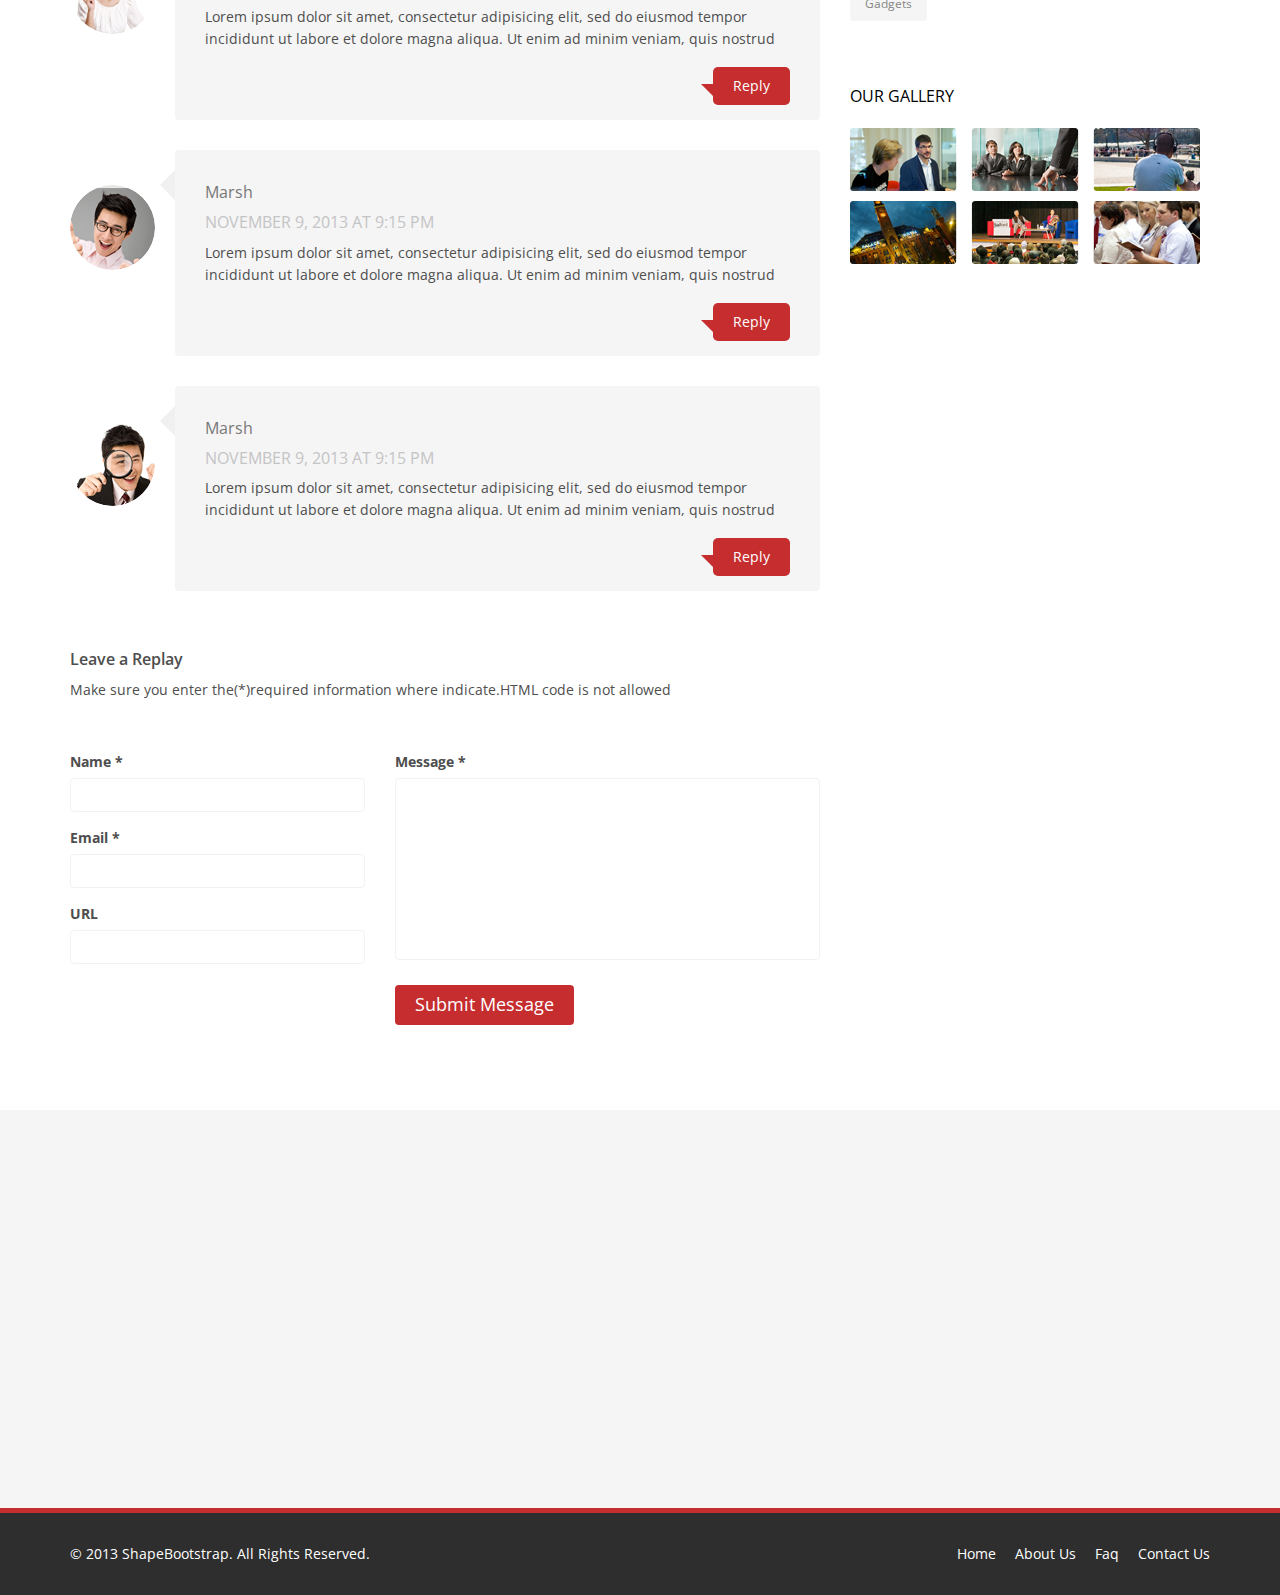
<file: corlate-website/blog-item.html>
<!DOCTYPE html>
<html lang="en">
<head>
    <meta charset="utf-8">
    <meta name="viewport" content="width=device-width, initial-scale=1.0">
    <meta name="description" content="">
    <meta name="author" content="">
    <title>Blog Single | Corlate</title>
    
    <!-- core CSS -->
    <link href="css/bootstrap.min.css" rel="stylesheet">
    <link href="css/font-awesome.min.css" rel="stylesheet">
    <link href="css/prettyPhoto.css" rel="stylesheet">
    <link href="css/animate.min.css" rel="stylesheet">
    <link href="css/main.css" rel="stylesheet">
    <link href="css/responsive.css" rel="stylesheet">
    
    <!--[if lt IE 9]>
    <script src="js/html5shiv.js"></script>
    <script src="js/respond.min.js"></script>
    <![endif]-->       
    <link rel="shortcut icon" href="images/ico/favicon.ico">
    <link rel="apple-touch-icon-precomposed" sizes="144x144" href="images/ico/apple-touch-icon-144-precomposed.png">
    <link rel="apple-touch-icon-precomposed" sizes="114x114" href="images/ico/apple-touch-icon-114-precomposed.png">
    <link rel="apple-touch-icon-precomposed" sizes="72x72" href="images/ico/apple-touch-icon-72-precomposed.png">
    <link rel="apple-touch-icon-precomposed" href="images/ico/apple-touch-icon-57-precomposed.png">
</head><!--/head-->

<body>

    <header id="header">
        <div class="top-bar">
            <div class="container">
                <div class="row">
                    <div class="col-sm-6 col-xs-4">
                        <div class="top-number"><p><i class="fa fa-phone-square"></i>  +0123 456 70 90</p></div>
                    </div>
                    <div class="col-sm-6 col-xs-8">
                       <div class="social">
                            <ul class="social-share">
                                <li><a href="#"><i class="fa fa-facebook"></i></a></li>
                                <li><a href="#"><i class="fa fa-twitter"></i></a></li>
                                <li><a href="#"><i class="fa fa-linkedin"></i></a></li> 
                                <li><a href="#"><i class="fa fa-dribbble"></i></a></li>
                                <li><a href="#"><i class="fa fa-skype"></i></a></li>
                            </ul>
                            <div class="search">
                                <form role="form">
                                    <input type="text" class="search-form" autocomplete="off" placeholder="Search">
                                    <i class="fa fa-search"></i>
                                </form>
                           </div>
                       </div>
                    </div>
                </div>
            </div><!--/.container-->
        </div><!--/.top-bar-->

        <nav class="navbar navbar-inverse" role="banner">
            <div class="container">
                <div class="navbar-header">
                    <button type="button" class="navbar-toggle" data-toggle="collapse" data-target=".navbar-collapse">
                        <span class="sr-only">Toggle navigation</span>
                        <span class="icon-bar"></span>
                        <span class="icon-bar"></span>
                        <span class="icon-bar"></span>
                    </button>
                    <a class="navbar-brand" href="index.html"><img src="images/logo.png" alt="logo"></a>
                </div>
                
                <div class="collapse navbar-collapse navbar-right">
                    <ul class="nav navbar-nav">
                        <li><a href="index.html">Home</a></li>
                        <li><a href="about-us.html">About Us</a></li>
                        <li><a href="services.html">Services</a></li>
                        <li><a href="portfolio.html">Portfolio</a></li>
                        <li class="dropdown active">
                            <a href="#" class="dropdown-toggle" data-toggle="dropdown">Pages <i class="fa fa-angle-down"></i></a>
                            <ul class="dropdown-menu">
                                <li class="active"><a href="blog-item.html">Blog Single</a></li>
                                <li><a href="pricing.html">Pricing</a></li>
                                <li><a href="404.html">404</a></li>
                                <li><a href="shortcodes.html">Shortcodes</a></li>
                            </ul>
                        </li>
                        <li><a href="blog.html">Blog</a></li> 
                        <li><a href="contact-us.html">Contact</a></li>                        
                    </ul>
                </div>
            </div><!--/.container-->
        </nav><!--/nav-->
        
    </header><!--/header-->


    <section id="blog" class="container">
        <div class="center">
            <h2>Blogs</h2>
            <p class="lead">Pellentesque habitant morbi tristique senectus et netus et malesuada</p>
        </div>

        <div class="blog">
            <div class="row">
                <div class="col-md-8">
                    <div class="blog-item">
                        <img class="img-responsive img-blog" src="images/blog/blog1.jpg" width="100%" alt="" />
                            <div class="row">  
                                <div class="col-xs-12 col-sm-2 text-center">
                                    <div class="entry-meta">
                                        <span id="publish_date">07  NOV</span>
                                        <span><i class="fa fa-user"></i> <a href="#"> John Doe</a></span>
                                        <span><i class="fa fa-comment"></i> <a href="blog-item.html#comments">2 Comments</a></span>
                                        <span><i class="fa fa-heart"></i><a href="#">56 Likes</a></span>
                                    </div>
                                </div>
                                <div class="col-xs-12 col-sm-10 blog-content">
                                    <h2>Consequat bibendum quam</h2>
                                    <p>Curabitur quis libero leo, pharetra mattis eros. Praesent consequat libero eget dolor convallis vel rhoncus magna scelerisque. Donec nisl ante, elementum eget posuere a, consectetur a metus. Proin a adipiscing sapien. Suspendisse vehicula porta lectus vel semper. Nullam sapien elit, lacinia eu tristique non.posuere at mi. Morbi at turpis id urna ullamcorper ullamcorper.</p>

                                    <p>Curabitur quis libero leo, pharetra mattis eros. Praesent consequat libero eget dolor convallis vel rhoncus magna scelerisque. Donec nisl ante, elementum eget posuere a, consectetur a metus. Proin a adipiscing sapien. Suspendisse vehicula porta lectus vel semper.</p>

                                    <div class="post-tags">
                                        <strong>Tag:</strong> <a href="#">Cool</a> / <a href="#">Creative</a> / <a href="#">Dubttstep</a>
                                    </div>

                                </div>
                            </div>
                        </div><!--/.blog-item-->
                        
                        <div class="media reply_section">
                            <div class="pull-left post_reply text-center">
                                <a href="#"><img src="images/blog/boy.png" class="img-circle" alt="" /></a>
                                <ul>
                                    <li><a href="#"><i class="fa fa-facebook"></i></a></li>
                                    <li><a href="#"><i class="fa fa-twitter"></i></a></li>
                                    <li><a href="#"><i class="fa fa-google-plus"></i> </a></li>
                                </ul>
                            </div>
                            <div class="media-body post_reply_content">
                                <h3>Antone L. Huges</h3>
                                <p class="lead">Lorem ipsum dolor sit amet, consectetur adipisicing elit, sed do eiusmod tempor incididunt ut labore et dolore magna aliqua. Ut enim ad minim veniam, quis nostrud exercitation ullamco laboris nisi ut aliquip ex ea commodo consequat. Duis aute irure dolor in reprehenderit in voluptate velit esse cillum dolore eu fugiat nulla pariaturp</p>
                                <p><strong>Web:</strong> <a href="http://www.shapebootstrap.net">www.shapebootstrap.net</a></p>
                            </div>
                        </div> 
                        
                        <h1 id="comments_title">5 Comments</h1>
                        <div class="media comment_section">
                            <div class="pull-left post_comments">
                                <a href="#"><img src="images/blog/girl.png" class="img-circle" alt="" /></a>
                            </div>
                            <div class="media-body post_reply_comments">
                                <h3>Marsh</h3>
                                <h4>NOVEMBER 9, 2013 AT 9:15 PM</h4>
                                <p>Lorem ipsum dolor sit amet, consectetur adipisicing elit, sed do eiusmod tempor incididunt ut labore et dolore magna aliqua. Ut enim ad minim veniam, quis nostrud</p>
                                <a href="#">Reply</a>
                            </div>
                        </div> 
                        <div class="media comment_section">
                            <div class="pull-left post_comments">
                                <a href="#"><img src="images/blog/boy2.png" class="img-circle" alt="" /></a>
                            </div>
                            <div class="media-body post_reply_comments">
                                <h3>Marsh</h3>
                                <h4>NOVEMBER 9, 2013 AT 9:15 PM</h4>
                                <p>Lorem ipsum dolor sit amet, consectetur adipisicing elit, sed do eiusmod tempor incididunt ut labore et dolore magna aliqua. Ut enim ad minim veniam, quis nostrud</p>
                                <a href="#">Reply</a>
                            </div>
                        </div> 
                        <div class="media comment_section">
                            <div class="pull-left post_comments">
                                <a href="#"><img src="images/blog/boy3.png" class="img-circle" alt="" /></a>
                            </div>
                            <div class="media-body post_reply_comments">
                                <h3>Marsh</h3>
                                <h4>NOVEMBER 9, 2013 AT 9:15 PM</h4>
                                <p>Lorem ipsum dolor sit amet, consectetur adipisicing elit, sed do eiusmod tempor incididunt ut labore et dolore magna aliqua. Ut enim ad minim veniam, quis nostrud</p>
                                <a href="#">Reply</a>
                            </div>
                        </div> 


                        <div id="contact-page clearfix">
                            <div class="status alert alert-success" style="display: none"></div>
                            <div class="message_heading">
                                <h4>Leave a Replay</h4>
                                <p>Make sure you enter the(*)required information where indicate.HTML code is not allowed</p>
                            </div> 
      
                            <form id="main-contact-form" class="contact-form" name="contact-form" method="post" action="sendemail.php" role="form">
                                <div class="row">
                                    <div class="col-sm-5">
                                        <div class="form-group">
                                            <label>Name *</label>
                                            <input type="text" class="form-control" required="required">
                                        </div>
                                        <div class="form-group">
                                            <label>Email *</label>
                                            <input type="email" class="form-control" required="required">
                                        </div>
                                        <div class="form-group">
                                            <label>URL</label>
                                            <input type="url" class="form-control">
                                        </div>                    
                                    </div>
                                    <div class="col-sm-7">                        
                                        <div class="form-group">
                                            <label>Message *</label>
                                            <textarea name="message" id="message" required="required" class="form-control" rows="8"></textarea>
                                        </div>                        
                                        <div class="form-group">
                                            <button type="submit" class="btn btn-primary btn-lg" required="required">Submit Message</button>
                                        </div>
                                    </div>
                                </div>
                            </form>     
                        </div><!--/#contact-page-->
                    </div><!--/.col-md-8-->

                <aside class="col-md-4">
                    <div class="widget search">
                        <form role="form">
                                <input type="text" class="form-control search_box" autocomplete="off" placeholder="Search Here">
                        </form>
                    </div><!--/.search-->
    				
    				<div class="widget categories">
                        <h3>Recent Comments</h3>
                        <div class="row">
                            <div class="col-sm-12">
                                <div class="single_comments">
    								<img src="images/blog/avatar3.png" alt=""  />
    								<p>Lorem ipsum dolor sit amet, consectetur adipisicing elit, sed do </p>
                                    <div class="entry-meta small muted">
                                        <span>By <a href="#">Alex</a></span <span>On <a href="#">Creative</a></span>
                                    </div>
    							</div>
    							<div class="single_comments">
    								<img src="images/blog/avatar3.png" alt=""  />
    								<p>Lorem ipsum dolor sit amet, consectetur adipisicing elit, sed do </p>
    								<div class="entry-meta small muted">
                                        <span>By <a href="#">Alex</a></span <span>On <a href="#">Creative</a></span>
                                    </div>
    							</div>
    							<div class="single_comments">
    								<img src="images/blog/avatar3.png" alt=""  />
    								<p>Lorem ipsum dolor sit amet, consectetur adipisicing elit, sed do </p>
    								<div class="entry-meta small muted">
                                        <span>By <a href="#">Alex</a></span <span>On <a href="#">Creative</a></span>
                                    </div>
    							</div>
    							
                            </div>
                        </div>                     
                    </div><!--/.recent comments-->
                     

                    <div class="widget categories">
                        <h3>Categories</h3>
                        <div class="row">
                            <div class="col-sm-6">
                                <ul class="blog_category">
                                    <li><a href="#">Computers <span class="badge">04</span></a></li>
                                    <li><a href="#">Smartphone <span class="badge">10</span></a></li>
                                    <li><a href="#">Gedgets <span class="badge">06</span></a></li>
                                    <li><a href="#">Technology <span class="badge">25</span></a></li>
                                </ul>
                            </div>
                        </div>                     
                    </div><!--/.categories-->
    				
    				<div class="widget archieve">
                        <h3>Archieve</h3>
                        <div class="row">
                            <div class="col-sm-12">
                                <ul class="blog_archieve">
                                    <li><a href="#"><i class="fa fa-angle-double-right"></i> December 2013 <span class="pull-right">(97)</span></a></li>
                                    <li><a href="#"><i class="fa fa-angle-double-right"></i> November 2013 <span class="pull-right">(32)</a></li>
                                    <li><a href="#"><i class="fa fa-angle-double-right"></i> October 2013 <span class="pull-right">(19)</a></li>
                                    <li><a href="#"><i class="fa fa-angle-double-right"></i> September 2013 <span class="pull-right">(08)</a></li>
                                </ul>
                            </div>
                        </div>                     
                    </div><!--/.archieve-->
    				
                    <div class="widget tags">
                        <h3>Tag Cloud</h3>
                        <ul class="tag-cloud">
                            <li><a class="btn btn-xs btn-primary" href="#">Apple</a></li>
                            <li><a class="btn btn-xs btn-primary" href="#">Barcelona</a></li>
                            <li><a class="btn btn-xs btn-primary" href="#">Office</a></li>
                            <li><a class="btn btn-xs btn-primary" href="#">Ipod</a></li>
                            <li><a class="btn btn-xs btn-primary" href="#">Stock</a></li>
                            <li><a class="btn btn-xs btn-primary" href="#">Race</a></li>
                            <li><a class="btn btn-xs btn-primary" href="#">London</a></li>
                            <li><a class="btn btn-xs btn-primary" href="#">Football</a></li>
                            <li><a class="btn btn-xs btn-primary" href="#">Porche</a></li>
                            <li><a class="btn btn-xs btn-primary" href="#">Gadgets</a></li>
                        </ul>
                    </div><!--/.tags-->
    				
    				<div class="widget blog_gallery">
                        <h3>Our Gallery</h3>
                        <ul class="sidebar-gallery">
                            <li><a href="#"><img src="images/blog/gallery1.png" alt="" /></a></li>
                            <li><a href="#"><img src="images/blog/gallery2.png" alt="" /></a></li>
                            <li><a href="#"><img src="images/blog/gallery3.png" alt="" /></a></li>
                            <li><a href="#"><img src="images/blog/gallery4.png" alt="" /></a></li>
                            <li><a href="#"><img src="images/blog/gallery5.png" alt="" /></a></li>
                            <li><a href="#"><img src="images/blog/gallery6.png" alt="" /></a></li>
                        </ul>
                    </div><!--/.blog_gallery-->
    					
    				
                </aside>     

            </div><!--/.row-->

         </div><!--/.blog-->

    </section><!--/#blog-->


    <section id="bottom">
        <div class="container wow fadeInDown" data-wow-duration="1000ms" data-wow-delay="600ms">
            <div class="row">
                <div class="col-md-3 col-sm-6">
                    <div class="widget">
                        <h3>Company</h3>
                        <ul>
                            <li><a href="#">About us</a></li>
                            <li><a href="#">We are hiring</a></li>
                            <li><a href="#">Meet the team</a></li>
                            <li><a href="#">Copyright</a></li>
                            <li><a href="#">Terms of use</a></li>
                            <li><a href="#">Privacy policy</a></li>
                            <li><a href="#">Contact us</a></li>
                        </ul>
                    </div>    
                </div><!--/.col-md-3-->

                <div class="col-md-3 col-sm-6">
                    <div class="widget">
                        <h3>Support</h3>
                        <ul>
                            <li><a href="#">Faq</a></li>
                            <li><a href="#">Blog</a></li>
                            <li><a href="#">Forum</a></li>
                            <li><a href="#">Documentation</a></li>
                            <li><a href="#">Refund policy</a></li>
                            <li><a href="#">Ticket system</a></li>
                            <li><a href="#">Billing system</a></li>
                        </ul>
                    </div>    
                </div><!--/.col-md-3-->

                <div class="col-md-3 col-sm-6">
                    <div class="widget">
                        <h3>Developers</h3>
                        <ul>
                            <li><a href="#">Web Development</a></li>
                            <li><a href="#">SEO Marketing</a></li>
                            <li><a href="#">Theme</a></li>
                            <li><a href="#">Development</a></li>
                            <li><a href="#">Email Marketing</a></li>
                            <li><a href="#">Plugin Development</a></li>
                            <li><a href="#">Article Writing</a></li>
                        </ul>
                    </div>    
                </div><!--/.col-md-3-->

                <div class="col-md-3 col-sm-6">
                    <div class="widget">
                        <h3>Our Partners</h3>
                        <ul>
                            <li><a href="#">Adipisicing Elit</a></li>
                            <li><a href="#">Eiusmod</a></li>
                            <li><a href="#">Tempor</a></li>
                            <li><a href="#">Veniam</a></li>
                            <li><a href="#">Exercitation</a></li>
                            <li><a href="#">Ullamco</a></li>
                            <li><a href="#">Laboris</a></li>
                        </ul>
                    </div>    
                </div><!--/.col-md-3-->
            </div>
        </div>
    </section><!--/#bottom-->

    <footer id="footer" class="midnight-blue">
        <div class="container">
            <div class="row">
                <div class="col-sm-6">
                    &copy; 2013 <a target="_blank" href="http://shapebootstrap.net/" title="Free Twitter Bootstrap WordPress Themes and HTML templates">ShapeBootstrap</a>. All Rights Reserved.
                </div>
                <div class="col-sm-6">
                    <ul class="pull-right">
                        <li><a href="#">Home</a></li>
                        <li><a href="#">About Us</a></li>
                        <li><a href="#">Faq</a></li>
                        <li><a href="#">Contact Us</a></li>
                    </ul>
                </div>
            </div>
        </div>
    </footer><!--/#footer-->

    <script src="js/jquery.js"></script>
    <script src="js/bootstrap.min.js"></script>
    <script src="js/jquery.prettyPhoto.js"></script>
    <script src="js/jquery.isotope.min.js"></script>
    <script src="js/main.js"></script>
    <script src="js/wow.min.js"></script>
</body>
</html>
</file>
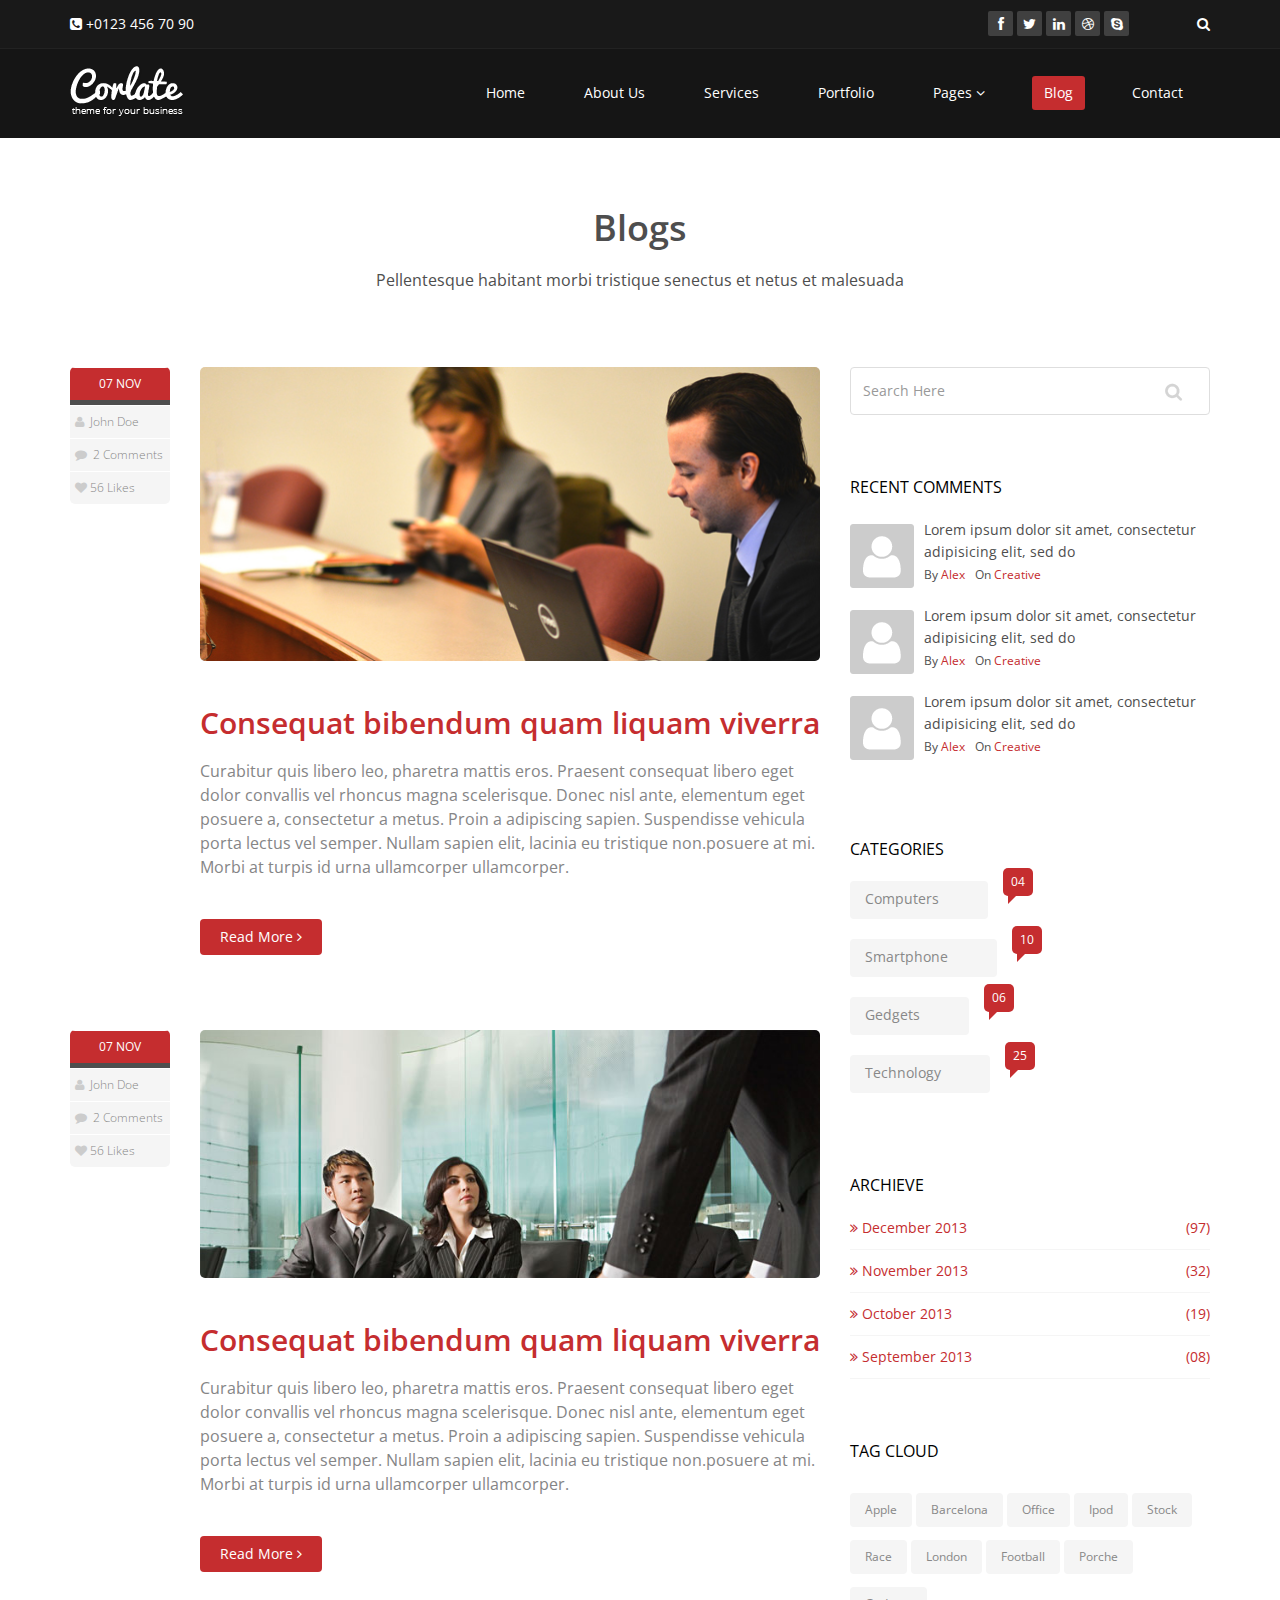
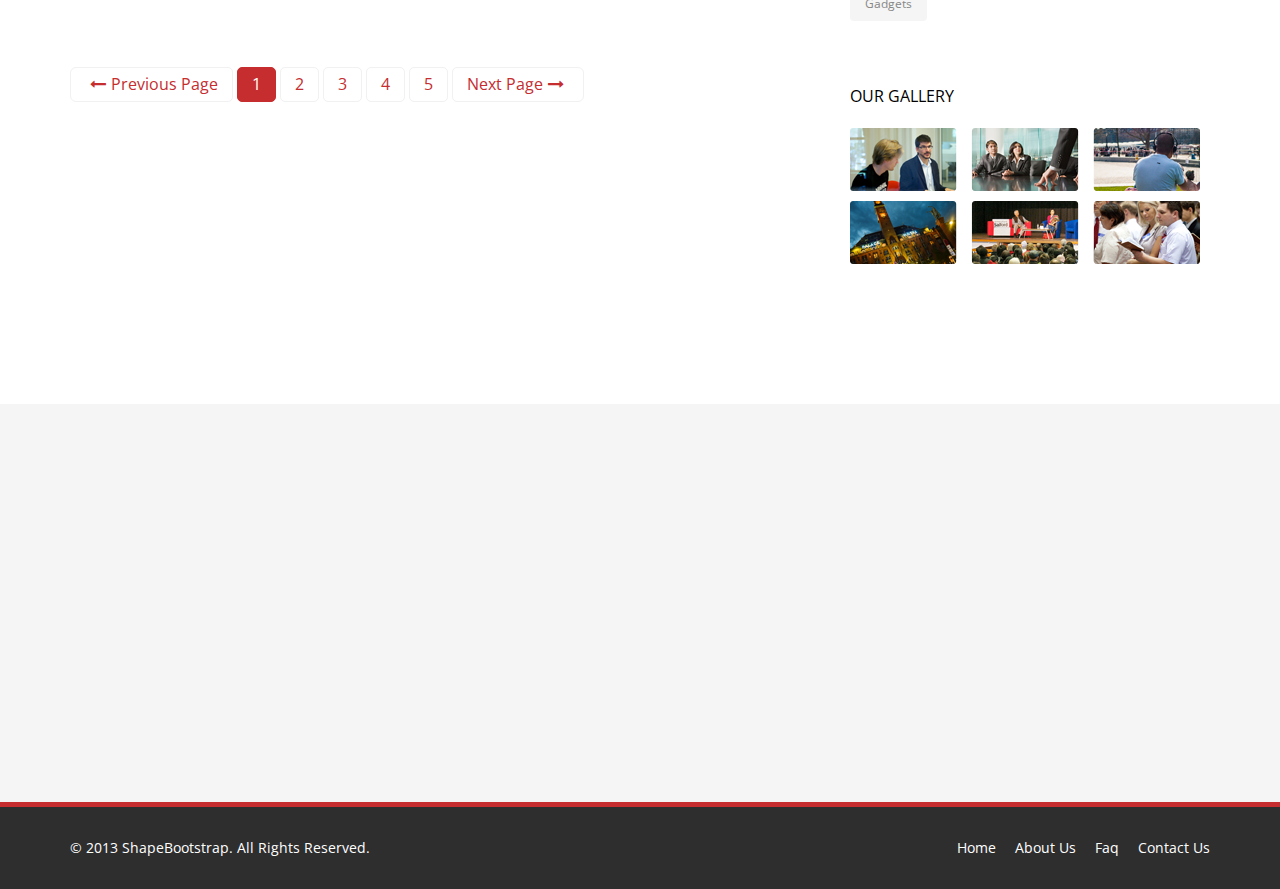
<file: corlate-website/blog.html>
<!DOCTYPE html>
<html lang="en">
<head>
    <meta charset="utf-8">
    <meta name="viewport" content="width=device-width, initial-scale=1.0">
    <meta name="description" content="">
    <meta name="author" content="">
    <title>Blog | Corlate</title>
    
    <!-- core CSS -->
    <link href="css/bootstrap.min.css" rel="stylesheet">
    <link href="css/font-awesome.min.css" rel="stylesheet">
    <link href="css/prettyPhoto.css" rel="stylesheet">
    <link href="css/animate.min.css" rel="stylesheet">
    <link href="css/main.css" rel="stylesheet">
    <link href="css/responsive.css" rel="stylesheet">
    
    <!--[if lt IE 9]>
    <script src="js/html5shiv.js"></script>
    <script src="js/respond.min.js"></script>
    <![endif]-->       
    <link rel="shortcut icon" href="images/ico/favicon.ico">
    <link rel="apple-touch-icon-precomposed" sizes="144x144" href="images/ico/apple-touch-icon-144-precomposed.png">
    <link rel="apple-touch-icon-precomposed" sizes="114x114" href="images/ico/apple-touch-icon-114-precomposed.png">
    <link rel="apple-touch-icon-precomposed" sizes="72x72" href="images/ico/apple-touch-icon-72-precomposed.png">
    <link rel="apple-touch-icon-precomposed" href="images/ico/apple-touch-icon-57-precomposed.png">
</head><!--/head-->

<body>

    <header id="header">
        <div class="top-bar">
            <div class="container">
                <div class="row">
                    <div class="col-sm-6 col-xs-4">
                        <div class="top-number"><p><i class="fa fa-phone-square"></i>  +0123 456 70 90</p></div>
                    </div>
                    <div class="col-sm-6 col-xs-8">
                       <div class="social">
                            <ul class="social-share">
                                <li><a href="#"><i class="fa fa-facebook"></i></a></li>
                                <li><a href="#"><i class="fa fa-twitter"></i></a></li>
                                <li><a href="#"><i class="fa fa-linkedin"></i></a></li> 
                                <li><a href="#"><i class="fa fa-dribbble"></i></a></li>
                                <li><a href="#"><i class="fa fa-skype"></i></a></li>
                            </ul>
                            <div class="search">
                                <form role="form">
                                    <input type="text" class="search-form" autocomplete="off" placeholder="Search">
                                    <i class="fa fa-search"></i>
                                </form>
                           </div>
                       </div>
                    </div>
                </div>
            </div><!--/.container-->
        </div><!--/.top-bar-->

        <nav class="navbar navbar-inverse" role="banner">
            <div class="container">
                <div class="navbar-header">
                    <button type="button" class="navbar-toggle" data-toggle="collapse" data-target=".navbar-collapse">
                        <span class="sr-only">Toggle navigation</span>
                        <span class="icon-bar"></span>
                        <span class="icon-bar"></span>
                        <span class="icon-bar"></span>
                    </button>
                    <a class="navbar-brand" href="index.html"><img src="images/logo.png" alt="logo"></a>
                </div>
                
                <div class="collapse navbar-collapse navbar-right">
                    <ul class="nav navbar-nav">
                        <li><a href="index.html">Home</a></li>
                        <li><a href="about-us.html">About Us</a></li>
                        <li><a href="services.html">Services</a></li>
                        <li><a href="portfolio.html">Portfolio</a></li>
                        <li class="dropdown">
                            <a href="#" class="dropdown-toggle" data-toggle="dropdown">Pages <i class="fa fa-angle-down"></i></a>
                            <ul class="dropdown-menu">
                                <li><a href="blog-item.html">Blog Single</a></li>
                                <li><a href="pricing.html">Pricing</a></li>
                                <li><a href="404.html">404</a></li>
                                <li><a href="shortcodes.html">Shortcodes</a></li>
                            </ul>
                        </li>
                        <li class="active"><a href="blog.html">Blog</a></li> 
                        <li><a href="contact-us.html">Contact</a></li>                        
                    </ul>
                </div>
            </div><!--/.container-->
        </nav><!--/nav-->
        
    </header><!--/header-->

    <section id="blog" class="container">
        <div class="center">
            <h2>Blogs</h2>
            <p class="lead">Pellentesque habitant morbi tristique senectus et netus et malesuada</p>
        </div>

        <div class="blog">
            <div class="row">
                 <div class="col-md-8">
                    <div class="blog-item">
                        <div class="row">
                            <div class="col-xs-12 col-sm-2 text-center">
                                <div class="entry-meta">
                                    <span id="publish_date">07  NOV</span>
                                    <span><i class="fa fa-user"></i> <a href="#">John Doe</a></span>
                                    <span><i class="fa fa-comment"></i> <a href="blog-item.html#comments">2 Comments</a></span>
                                    <span><i class="fa fa-heart"></i><a href="#">56 Likes</a></span>
                                </div>
                            </div>
                                
                            <div class="col-xs-12 col-sm-10 blog-content">
                                <a href="#"><img class="img-responsive img-blog" src="images/blog/blog1.jpg" width="100%" alt="" /></a>
                                <h2><a href="blog-item.html">Consequat bibendum quam liquam viverra</a></h2>
                                <h3>Curabitur quis libero leo, pharetra mattis eros. Praesent consequat libero eget dolor convallis vel rhoncus magna scelerisque. Donec nisl ante, elementum eget posuere a, consectetur a metus. Proin a adipiscing sapien. Suspendisse vehicula porta lectus vel semper. Nullam sapien elit, lacinia eu tristique non.posuere at mi. Morbi at turpis id urna ullamcorper ullamcorper.</h3>
                                <a class="btn btn-primary readmore" href="blog-item.html">Read More <i class="fa fa-angle-right"></i></a>
                            </div>
                        </div>    
                    </div><!--/.blog-item-->
                        
                    <div class="blog-item">
                        <div class="row">
                             <div class="col-sm-2 text-center">
                                <div class="entry-meta"> 
                                    <span id="publish_date">07  NOV</span>
                                    <span><i class="fa fa-user"></i> <a href="#">John Doe</a></span>
                                    <span><i class="fa fa-comment"></i> <a href="blog-item.html#comments">2 Comments</a></span>
                                    <span><i class="fa fa-heart"></i><a href="#">56 Likes</a></span>
                                </div>
                            </div>
                            <div class="col-sm-10 blog-content">
                                <a href=""><img class="img-responsive img-blog" src="images/blog/blog2.jpg" width="100%" alt="" /></a>
                                <h2><a href="blog-item.html">Consequat bibendum quam liquam viverra</a></h2>
                                <h3>Curabitur quis libero leo, pharetra mattis eros. Praesent consequat libero eget dolor convallis vel rhoncus magna scelerisque. Donec nisl ante, elementum eget posuere a, consectetur a metus. Proin a adipiscing sapien. Suspendisse vehicula porta lectus vel semper. Nullam sapien elit, lacinia eu tristique non.posuere at mi. Morbi at turpis id urna ullamcorper ullamcorper.</h3>
                                <a class="btn btn-primary readmore" href="blog-item.html">Read More <i class="fa fa-angle-right"></i></a>
                            </div>
                        </div>    
                    </div><!--/.blog-item-->
                        
                    <ul class="pagination pagination-lg">
                        <li><a href="#"><i class="fa fa-long-arrow-left"></i>Previous Page</a></li>
                        <li class="active"><a href="#">1</a></li>
                        <li><a href="#">2</a></li>
                        <li><a href="#">3</a></li>
                        <li><a href="#">4</a></li>
                        <li><a href="#">5</a></li>
                        <li><a href="#">Next Page<i class="fa fa-long-arrow-right"></i></a></li>
                    </ul><!--/.pagination-->
                </div><!--/.col-md-8-->

                <aside class="col-md-4">
                    <div class="widget search">
                        <form role="form">
                                <input type="text" class="form-control search_box" autocomplete="off" placeholder="Search Here">
                        </form>
                    </div><!--/.search-->
    				
    				<div class="widget categories">
                        <h3>Recent Comments</h3>
                        <div class="row">
                            <div class="col-sm-12">
                                <div class="single_comments">
                                    <img src="images/blog/avatar3.png" alt=""  />
                                    <p>Lorem ipsum dolor sit amet, consectetur adipisicing elit, sed do </p>
                                    <div class="entry-meta small muted">
                                        <span>By <a href="#">Alex</a></span <span>On <a href="#">Creative</a></span>
                                    </div>
                                </div>
                                <div class="single_comments">
                                    <img src="images/blog/avatar3.png" alt=""  />
                                    <p>Lorem ipsum dolor sit amet, consectetur adipisicing elit, sed do </p>
                                    <div class="entry-meta small muted">
                                        <span>By <a href="#">Alex</a></span <span>On <a href="#">Creative</a></span>
                                    </div>
                                </div>
                                <div class="single_comments">
                                    <img src="images/blog/avatar3.png" alt=""  />
                                    <p>Lorem ipsum dolor sit amet, consectetur adipisicing elit, sed do </p>
                                    <div class="entry-meta small muted">
                                        <span>By <a href="#">Alex</a></span <span>On <a href="#">Creative</a></span>
                                    </div>
                                </div>
                                
                            </div>
                        </div>                     
                    </div><!--/.recent comments-->
                     

                    <div class="widget categories">
                        <h3>Categories</h3>
                        <div class="row">
                            <div class="col-sm-6">
                                <ul class="blog_category">
                                    <li><a href="#">Computers <span class="badge">04</span></a></li>
                                    <li><a href="#">Smartphone <span class="badge">10</span></a></li>
                                    <li><a href="#">Gedgets <span class="badge">06</span></a></li>
                                    <li><a href="#">Technology <span class="badge">25</span></a></li>
                                </ul>
                            </div>
                        </div>                     
                    </div><!--/.categories-->
    				
    				<div class="widget archieve">
                        <h3>Archieve</h3>
                        <div class="row">
                            <div class="col-sm-12">
                                <ul class="blog_archieve">
                                    <li><a href="#"><i class="fa fa-angle-double-right"></i> December 2013 <span class="pull-right">(97)</span></a></li>
                                    <li><a href="#"><i class="fa fa-angle-double-right"></i> November 2013 <span class="pull-right">(32)</a></li>
                                    <li><a href="#"><i class="fa fa-angle-double-right"></i> October 2013 <span class="pull-right">(19)</a></li>
                                    <li><a href="#"><i class="fa fa-angle-double-right"></i> September 2013 <span class="pull-right">(08)</a></li>
                                </ul>
                            </div>
                        </div>                     
                    </div><!--/.archieve-->
    				
                    <div class="widget tags">
                        <h3>Tag Cloud</h3>
                        <ul class="tag-cloud">
                            <li><a class="btn btn-xs btn-primary" href="#">Apple</a></li>
                            <li><a class="btn btn-xs btn-primary" href="#">Barcelona</a></li>
                            <li><a class="btn btn-xs btn-primary" href="#">Office</a></li>
                            <li><a class="btn btn-xs btn-primary" href="#">Ipod</a></li>
                            <li><a class="btn btn-xs btn-primary" href="#">Stock</a></li>
                            <li><a class="btn btn-xs btn-primary" href="#">Race</a></li>
                            <li><a class="btn btn-xs btn-primary" href="#">London</a></li>
                            <li><a class="btn btn-xs btn-primary" href="#">Football</a></li>
                            <li><a class="btn btn-xs btn-primary" href="#">Porche</a></li>
                            <li><a class="btn btn-xs btn-primary" href="#">Gadgets</a></li>
                        </ul>
                    </div><!--/.tags-->
    				
    				<div class="widget blog_gallery">
                        <h3>Our Gallery</h3>
                        <ul class="sidebar-gallery">
                            <li><a href="#"><img src="images/blog/gallery1.png" alt="" /></a></li>
                            <li><a href="#"><img src="images/blog/gallery2.png" alt="" /></a></li>
                            <li><a href="#"><img src="images/blog/gallery3.png" alt="" /></a></li>
                            <li><a href="#"><img src="images/blog/gallery4.png" alt="" /></a></li>
                            <li><a href="#"><img src="images/blog/gallery5.png" alt="" /></a></li>
                            <li><a href="#"><img src="images/blog/gallery6.png" alt="" /></a></li>
                        </ul>
                    </div><!--/.blog_gallery-->
    			</aside>  
            </div><!--/.row-->
        </div>
    </section><!--/#blog-->

    <section id="bottom">
        <div class="container wow fadeInDown" data-wow-duration="1000ms" data-wow-delay="600ms">
            <div class="row">
                <div class="col-md-3 col-sm-6">
                    <div class="widget">
                        <h3>Company</h3>
                        <ul>
                            <li><a href="#">About us</a></li>
                            <li><a href="#">We are hiring</a></li>
                            <li><a href="#">Meet the team</a></li>
                            <li><a href="#">Copyright</a></li>
                            <li><a href="#">Terms of use</a></li>
                            <li><a href="#">Privacy policy</a></li>
                            <li><a href="#">Contact us</a></li>
                        </ul>
                    </div>    
                </div><!--/.col-md-3-->

                <div class="col-md-3 col-sm-6">
                    <div class="widget">
                        <h3>Support</h3>
                        <ul>
                            <li><a href="#">Faq</a></li>
                            <li><a href="#">Blog</a></li>
                            <li><a href="#">Forum</a></li>
                            <li><a href="#">Documentation</a></li>
                            <li><a href="#">Refund policy</a></li>
                            <li><a href="#">Ticket system</a></li>
                            <li><a href="#">Billing system</a></li>
                        </ul>
                    </div>    
                </div><!--/.col-md-3-->

                <div class="col-md-3 col-sm-6">
                    <div class="widget">
                        <h3>Developers</h3>
                        <ul>
                            <li><a href="#">Web Development</a></li>
                            <li><a href="#">SEO Marketing</a></li>
                            <li><a href="#">Theme</a></li>
                            <li><a href="#">Development</a></li>
                            <li><a href="#">Email Marketing</a></li>
                            <li><a href="#">Plugin Development</a></li>
                            <li><a href="#">Article Writing</a></li>
                        </ul>
                    </div>    
                </div><!--/.col-md-3-->

                <div class="col-md-3 col-sm-6">
                    <div class="widget">
                        <h3>Our Partners</h3>
                        <ul>
                            <li><a href="#">Adipisicing Elit</a></li>
                            <li><a href="#">Eiusmod</a></li>
                            <li><a href="#">Tempor</a></li>
                            <li><a href="#">Veniam</a></li>
                            <li><a href="#">Exercitation</a></li>
                            <li><a href="#">Ullamco</a></li>
                            <li><a href="#">Laboris</a></li>
                        </ul>
                    </div>    
                </div><!--/.col-md-3-->
            </div>
        </div>
    </section><!--/#bottom-->

    <footer id="footer" class="midnight-blue">
        <div class="container">
            <div class="row">
                <div class="col-sm-6">
                    &copy; 2013 <a target="_blank" href="http://shapebootstrap.net/" title="Free Twitter Bootstrap WordPress Themes and HTML templates">ShapeBootstrap</a>. All Rights Reserved.
                </div>
                <div class="col-sm-6">
                    <ul class="pull-right">
                        <li><a href="#">Home</a></li>
                        <li><a href="#">About Us</a></li>
                        <li><a href="#">Faq</a></li>
                        <li><a href="#">Contact Us</a></li>
                    </ul>
                </div>
            </div>
        </div>
    </footer><!--/#footer-->

    <script src="js/jquery.js"></script>
    <script src="js/bootstrap.min.js"></script>
    <script src="js/jquery.prettyPhoto.js"></script>
    <script src="js/jquery.isotope.min.js"></script>
    <script src="js/main.js"></script>
    <script src="js/wow.min.js"></script>
</body>
</html>
</file>
<file: bootstrap-website/css/cmf-style.css>
/*
Global
============================= */

p {
    line-height: 30px
}

body {
    font-family: 'Quicksand', sans-serif;
}

.flipped-img {
    -moz-transform: scaleX(-1);
    -o-transform: scaleX(-1);
    -webkit-transform: scaleX(-1);
    transform: scaleX(-1);
    filter: "FlipH";
    -ms-filter: "FlipH";
}

.map{
    height: 400px;
    width: 400px;
}

.map-div{
    border: 3px solid #D1D3D4;
    -moz-border-radius: 10%;
    border-radius: 10%;
    height: 400px;
    width: 400px;
    box-shadow: 0px 0px 3px 3px #E7E4DC;
    overflow: hidden;
    position: relative;
    margin: 0 auto;
    float:left;
}

/*
Colors
============================= */

.background-white {
	background: white;
}

.background-blue {
	background: #2A3C98;
}

.background-red {
	background: #E64C39;
}

.background-gray {
	background: #D1D3D4;
}

.text-white {
	color: white;
}

.text-blue {
	color: #2A3C98;
}

.text-red {
	color: #E64C39;
}

.text-gray {
	color: #D1D3D4;
}

/*
HEADER ROW STYLE
===========================*/
#header-row {
	height:68px;
	background: white;
}

#header-row .navbar-default{
    background: white;
    border-width: 0 0 0px;
}

#header-row .navbar .container-fluid ul.nav > li > a{
	color: #2A3C98;
	font-size: 18px;
	margin:13px 0 3px 0;
}

#header-row .navbar .container-fluid ul.nav > li > a:hover{
    color: #E64C39 !important;
}

#logo {
	padding: 3px 20px 3px !important;
}

/*
SET EARLIER COLLAPSE FOR NAVBAR
===========================*/
@media (min-width: 768px) and (max-width: 1015px) {
    .navbar-header {
        float: none;
    }
    .navbar-toggle {
        display: block;
    }
    .navbar-collapse {
        border-top: 1px solid transparent;
        box-shadow: inset 0 1px 0 rgba(255,255,255,0.1);
    }
    .navbar-collapse.collapse {
        display: none!important;
    }
    .navbar-nav {
        float: none!important;
        margin: 7.5px -15px;
    }
    .navbar-nav>li {
        float: none;
    }
    .navbar-nav>li>a {
        padding-top: 10px;
        padding-bottom: 10px;
    }
    .navbar-text {
        float: none;
        margin: 15px 0;
    }

    .navbar-collapse.collapse.in {
        display: block!important;
    }
    .collapsing {
        overflow: hidden!important;
    }
}


/*
SECTION LAYOUTS
===========================*/

.section-home {
    height:560px;
}

.section-about {
    height:560px;
}

.section-story {
    height:560px;
}

.section-team-top {
    height:168px;
}

.section-team-bottom {
    height:392px;
}

.section-contact {
    height:560px;
}

.empty-section{
    height: 560px;
}

.no-padding-left {
    padding-left: 0 !important;
}

.no-padding-right {
    padding-right: 0 !important;
}

.contact-left {
    position: relative;
    z-index: 2;
}

.contact-center {
    position: relative;
    z-index: 3;
}

.contact-right {
    position: relative;
    z-index: 1;
}

/*
TEXT SIZE AND LAYOUT
===========================*/
.text-centered {
    display: flex;
    justify-content: center;
    align-items: center;
}

.text-home-large {
    font-size: 350%;
    font-weight: bold;
    line-height: 50px
}

.text-home-small {
    font-size: 225%;
}

.text-about-large {
    font-size: 350%;
    font-weight: bold;
    line-height: 20px
}

.text-about-small {
    font-size: 175%;
}


/*
TEAM HEADSHOTS
===========================*/
.headshot-border {
    border-radius: 50%;
    background: white;
    width: 160px;
    height: 160px;
    padding: 0 0 0 0;
}

.headshot-picture {
    width: 140px;
    height: 140px;
    margin: 6px 0 0 9px;
}

.headshot-div {
    border: 1px;
    height: 200px;
}

.team-member-description {
    font-weight: bold;
    font-size: 150%;
}

/*
CONTACT
===========================*/

.contact-items i.fa {
    font-size: 40px;
    border: 4px solid #D1D3D4;
    width: 100px;
    height: 100px;
    padding: 27px 25px;
    margin-bottom: 10px;
    border-radius: 50%;
    transition: all 0.5s;
    color: white;
}

.social-media:hover {
    transition: all 0.5s;
    background-color: white;
    /*color: #2A3C98 !important;*/
    color: #E64C39 !important;
}

.mailto-link {
    color: white !important;
}

.mailto-link:hover {
    /*font-weight: bold;*/
    /*font-size: 110%;*/
    text-decoration: none !important;
    color: #E64C39 !important;
}
</file>
<file: bootstrap-website/fonts/quicksand-family-description.css>
/* latin */
@font-face {
  font-family: 'Quicksand';
  font-style: normal;
  font-weight: 400;
  src: local('Quicksand Regular'), local('Quicksand-Regular'), url(./quicksand-font.woff2) format('woff2');
  unicode-range: U+0000-00FF, U+0131, U+0152-0153, U+02C6, U+02DA, U+02DC, U+2000-206F, U+2074, U+20AC, U+2212, U+2215, U+E0FF, U+EFFD, U+F000;
}
</file>
<file: corlate-website/css/prettyPhoto.css>
div.pp_default .pp_top,div.pp_default .pp_top .pp_middle,div.pp_default .pp_top .pp_left,div.pp_default .pp_top .pp_right,div.pp_default .pp_bottom,div.pp_default .pp_bottom .pp_left,div.pp_default .pp_bottom .pp_middle,div.pp_default .pp_bottom .pp_right{height:13px}
div.pp_default .pp_top .pp_left{background:url(../images/prettyPhoto/default/sprite.png) -78px -93px no-repeat}
div.pp_default .pp_top .pp_middle{background:url(../images/prettyPhoto/default/sprite_x.png) top left repeat-x}
div.pp_default .pp_top .pp_right{background:url(../images/prettyPhoto/default/sprite.png) -112px -93px no-repeat}
div.pp_default .pp_content .ppt{color:#f8f8f8}
div.pp_default .pp_content_container .pp_left{background:url(../images/prettyPhoto/default/sprite_y.png) -7px 0 repeat-y;padding-left:13px}
div.pp_default .pp_content_container .pp_right{background:url(../images/prettyPhoto/default/sprite_y.png) top right repeat-y;padding-right:13px}
div.pp_default .pp_next:hover{background:url(../images/prettyPhoto/default/sprite_next.png) center right no-repeat;cursor:pointer}
div.pp_default .pp_previous:hover{background:url(../images/prettyPhoto/default/sprite_prev.png) center left no-repeat;cursor:pointer}
div.pp_default .pp_expand{background:url(../images/prettyPhoto/default/sprite.png) 0 -29px no-repeat;cursor:pointer;width:28px;height:28px}
div.pp_default .pp_expand:hover{background:url(../images/prettyPhoto/default/sprite.png) 0 -56px no-repeat;cursor:pointer}
div.pp_default .pp_contract{background:url(../images/prettyPhoto/default/sprite.png) 0 -84px no-repeat;cursor:pointer;width:28px;height:28px}
div.pp_default .pp_contract:hover{background:url(../images/prettyPhoto/default/sprite.png) 0 -113px no-repeat;cursor:pointer}
div.pp_default .pp_close{width:30px;height:30px;background:url(../images/prettyPhoto/default/sprite.png) 2px 1px no-repeat;cursor:pointer}
div.pp_default .pp_gallery ul li a{background:url(../images/prettyPhoto/default/default_thumb.png) center center #f8f8f8;border:1px solid #aaa}
div.pp_default .pp_social{margin-top:7px}
div.pp_default .pp_gallery a.pp_arrow_previous,div.pp_default .pp_gallery a.pp_arrow_next{position:static;left:auto}
div.pp_default .pp_nav .pp_play,div.pp_default .pp_nav .pp_pause{background:url(../images/prettyPhoto/default/sprite.png) -51px 1px no-repeat;height:30px;width:30px}
div.pp_default .pp_nav .pp_pause{background-position:-51px -29px}
div.pp_default a.pp_arrow_previous,div.pp_default a.pp_arrow_next{background:url(../images/prettyPhoto/default/sprite.png) -31px -3px no-repeat;height:20px;width:20px;margin:4px 0 0}
div.pp_default a.pp_arrow_next{left:52px;background-position:-82px -3px}
div.pp_default .pp_content_container .pp_details{margin-top:5px}
div.pp_default .pp_nav{clear:none;height:30px;width:110px;position:relative}
div.pp_default .pp_nav .currentTextHolder{font-family:Georgia;font-style:italic;color:#999;font-size:11px;left:75px;line-height:25px;position:absolute;top:2px;margin:0;padding:0 0 0 10px}
div.pp_default .pp_close:hover,div.pp_default .pp_nav .pp_play:hover,div.pp_default .pp_nav .pp_pause:hover,div.pp_default .pp_arrow_next:hover,div.pp_default .pp_arrow_previous:hover{opacity:0.7}
div.pp_default .pp_description{font-size:11px;font-weight:700;line-height:14px;margin:5px 50px 5px 0}
div.pp_default .pp_bottom .pp_left{background:url(../images/prettyPhoto/default/sprite.png) -78px -127px no-repeat}
div.pp_default .pp_bottom .pp_middle{background:url(../images/prettyPhoto/default/sprite_x.png) bottom left repeat-x}
div.pp_default .pp_bottom .pp_right{background:url(../images/prettyPhoto/default/sprite.png) -112px -127px no-repeat}
div.pp_default .pp_loaderIcon{background:url(../images/prettyPhoto/default/loader.gif) center center no-repeat}
div.light_rounded .pp_top .pp_left{background:url(../images/prettyPhoto/light_rounded/sprite.png) -88px -53px no-repeat}
div.light_rounded .pp_top .pp_right{background:url(../images/prettyPhoto/light_rounded/sprite.png) -110px -53px no-repeat}
div.light_rounded .pp_next:hover{background:url(../images/prettyPhoto/light_rounded/btnNext.png) center right no-repeat;cursor:pointer}
div.light_rounded .pp_previous:hover{background:url(../images/prettyPhoto/light_rounded/btnPrevious.png) center left no-repeat;cursor:pointer}
div.light_rounded .pp_expand{background:url(../images/prettyPhoto/light_rounded/sprite.png) -31px -26px no-repeat;cursor:pointer}
div.light_rounded .pp_expand:hover{background:url(../images/prettyPhoto/light_rounded/sprite.png) -31px -47px no-repeat;cursor:pointer}
div.light_rounded .pp_contract{background:url(../images/prettyPhoto/light_rounded/sprite.png) 0 -26px no-repeat;cursor:pointer}
div.light_rounded .pp_contract:hover{background:url(../images/prettyPhoto/light_rounded/sprite.png) 0 -47px no-repeat;cursor:pointer}
div.light_rounded .pp_close{width:75px;height:22px;background:url(../images/prettyPhoto/light_rounded/sprite.png) -1px -1px no-repeat;cursor:pointer}
div.light_rounded .pp_nav .pp_play{background:url(../images/prettyPhoto/light_rounded/sprite.png) -1px -100px no-repeat;height:15px;width:14px}
div.light_rounded .pp_nav .pp_pause{background:url(../images/prettyPhoto/light_rounded/sprite.png) -24px -100px no-repeat;height:15px;width:14px}
div.light_rounded .pp_arrow_previous{background:url(../images/prettyPhoto/light_rounded/sprite.png) 0 -71px no-repeat}
div.light_rounded .pp_arrow_next{background:url(../images/prettyPhoto/light_rounded/sprite.png) -22px -71px no-repeat}
div.light_rounded .pp_bottom .pp_left{background:url(../images/prettyPhoto/light_rounded/sprite.png) -88px -80px no-repeat}
div.light_rounded .pp_bottom .pp_right{background:url(../images/prettyPhoto/light_rounded/sprite.png) -110px -80px no-repeat}
div.dark_rounded .pp_top .pp_left{background:url(../images/prettyPhoto/dark_rounded/sprite.png) -88px -53px no-repeat}
div.dark_rounded .pp_top .pp_right{background:url(../images/prettyPhoto/dark_rounded/sprite.png) -110px -53px no-repeat}
div.dark_rounded .pp_content_container .pp_left{background:url(../images/prettyPhoto/dark_rounded/contentPattern.png) top left repeat-y}
div.dark_rounded .pp_content_container .pp_right{background:url(../images/prettyPhoto/dark_rounded/contentPattern.png) top right repeat-y}
div.dark_rounded .pp_next:hover{background:url(../images/prettyPhoto/dark_rounded/btnNext.png) center right no-repeat;cursor:pointer}
div.dark_rounded .pp_previous:hover{background:url(../images/prettyPhoto/dark_rounded/btnPrevious.png) center left no-repeat;cursor:pointer}
div.dark_rounded .pp_expand{background:url(../images/prettyPhoto/dark_rounded/sprite.png) -31px -26px no-repeat;cursor:pointer}
div.dark_rounded .pp_expand:hover{background:url(../images/prettyPhoto/dark_rounded/sprite.png) -31px -47px no-repeat;cursor:pointer}
div.dark_rounded .pp_contract{background:url(../images/prettyPhoto/dark_rounded/sprite.png) 0 -26px no-repeat;cursor:pointer}
div.dark_rounded .pp_contract:hover{background:url(../images/prettyPhoto/dark_rounded/sprite.png) 0 -47px no-repeat;cursor:pointer}
div.dark_rounded .pp_close{width:75px;height:22px;background:url(../images/prettyPhoto/dark_rounded/sprite.png) -1px -1px no-repeat;cursor:pointer}
div.dark_rounded .pp_description{margin-right:85px;color:#fff}
div.dark_rounded .pp_nav .pp_play{background:url(../images/prettyPhoto/dark_rounded/sprite.png) -1px -100px no-repeat;height:15px;width:14px}
div.dark_rounded .pp_nav .pp_pause{background:url(../images/prettyPhoto/dark_rounded/sprite.png) -24px -100px no-repeat;height:15px;width:14px}
div.dark_rounded .pp_arrow_previous{background:url(../images/prettyPhoto/dark_rounded/sprite.png) 0 -71px no-repeat}
div.dark_rounded .pp_arrow_next{background:url(../images/prettyPhoto/dark_rounded/sprite.png) -22px -71px no-repeat}
div.dark_rounded .pp_bottom .pp_left{background:url(../images/prettyPhoto/dark_rounded/sprite.png) -88px -80px no-repeat}
div.dark_rounded .pp_bottom .pp_right{background:url(../images/prettyPhoto/dark_rounded/sprite.png) -110px -80px no-repeat}
div.dark_rounded .pp_loaderIcon{background:url(../images/prettyPhoto/dark_rounded/loader.gif) center center no-repeat}
div.dark_square .pp_left,div.dark_square .pp_middle,div.dark_square .pp_right,div.dark_square .pp_content{background:#000}
div.dark_square .pp_description{color:#fff;margin:0 85px 0 0}
div.dark_square .pp_loaderIcon{background:url(../images/prettyPhoto/dark_square/loader.gif) center center no-repeat}
div.dark_square .pp_expand{background:url(../images/prettyPhoto/dark_square/sprite.png) -31px -26px no-repeat;cursor:pointer}
div.dark_square .pp_expand:hover{background:url(../images/prettyPhoto/dark_square/sprite.png) -31px -47px no-repeat;cursor:pointer}
div.dark_square .pp_contract{background:url(../images/prettyPhoto/dark_square/sprite.png) 0 -26px no-repeat;cursor:pointer}
div.dark_square .pp_contract:hover{background:url(../images/prettyPhoto/dark_square/sprite.png) 0 -47px no-repeat;cursor:pointer}
div.dark_square .pp_close{width:75px;height:22px;background:url(../images/prettyPhoto/dark_square/sprite.png) -1px -1px no-repeat;cursor:pointer}
div.dark_square .pp_nav{clear:none}
div.dark_square .pp_nav .pp_play{background:url(../images/prettyPhoto/dark_square/sprite.png) -1px -100px no-repeat;height:15px;width:14px}
div.dark_square .pp_nav .pp_pause{background:url(../images/prettyPhoto/dark_square/sprite.png) -24px -100px no-repeat;height:15px;width:14px}
div.dark_square .pp_arrow_previous{background:url(../images/prettyPhoto/dark_square/sprite.png) 0 -71px no-repeat}
div.dark_square .pp_arrow_next{background:url(../images/prettyPhoto/dark_square/sprite.png) -22px -71px no-repeat}
div.dark_square .pp_next:hover{background:url(../images/prettyPhoto/dark_square/btnNext.png) center right no-repeat;cursor:pointer}
div.dark_square .pp_previous:hover{background:url(../images/prettyPhoto/dark_square/btnPrevious.png) center left no-repeat;cursor:pointer}
div.light_square .pp_expand{background:url(../images/prettyPhoto/light_square/sprite.png) -31px -26px no-repeat;cursor:pointer}
div.light_square .pp_expand:hover{background:url(../images/prettyPhoto/light_square/sprite.png) -31px -47px no-repeat;cursor:pointer}
div.light_square .pp_contract{background:url(../images/prettyPhoto/light_square/sprite.png) 0 -26px no-repeat;cursor:pointer}
div.light_square .pp_contract:hover{background:url(../images/prettyPhoto/light_square/sprite.png) 0 -47px no-repeat;cursor:pointer}
div.light_square .pp_close{width:75px;height:22px;background:url(../images/prettyPhoto/light_square/sprite.png) -1px -1px no-repeat;cursor:pointer}
div.light_square .pp_nav .pp_play{background:url(../images/prettyPhoto/light_square/sprite.png) -1px -100px no-repeat;height:15px;width:14px}
div.light_square .pp_nav .pp_pause{background:url(../images/prettyPhoto/light_square/sprite.png) -24px -100px no-repeat;height:15px;width:14px}
div.light_square .pp_arrow_previous{background:url(../images/prettyPhoto/light_square/sprite.png) 0 -71px no-repeat}
div.light_square .pp_arrow_next{background:url(../images/prettyPhoto/light_square/sprite.png) -22px -71px no-repeat}
div.light_square .pp_next:hover{background:url(../images/prettyPhoto/light_square/btnNext.png) center right no-repeat;cursor:pointer}
div.light_square .pp_previous:hover{background:url(../images/prettyPhoto/light_square/btnPrevious.png) center left no-repeat;cursor:pointer}
div.facebook .pp_top .pp_left{background:url(../images/prettyPhoto/facebook/sprite.png) -88px -53px no-repeat}
div.facebook .pp_top .pp_middle{background:url(../images/prettyPhoto/facebook/contentPatternTop.png) top left repeat-x}
div.facebook .pp_top .pp_right{background:url(../images/prettyPhoto/facebook/sprite.png) -110px -53px no-repeat}
div.facebook .pp_content_container .pp_left{background:url(../images/prettyPhoto/facebook/contentPatternLeft.png) top left repeat-y}
div.facebook .pp_content_container .pp_right{background:url(../images/prettyPhoto/facebook/contentPatternRight.png) top right repeat-y}
div.facebook .pp_expand{background:url(../images/prettyPhoto/facebook/sprite.png) -31px -26px no-repeat;cursor:pointer}
div.facebook .pp_expand:hover{background:url(../images/prettyPhoto/facebook/sprite.png) -31px -47px no-repeat;cursor:pointer}
div.facebook .pp_contract{background:url(../images/prettyPhoto/facebook/sprite.png) 0 -26px no-repeat;cursor:pointer}
div.facebook .pp_contract:hover{background:url(../images/prettyPhoto/facebook/sprite.png) 0 -47px no-repeat;cursor:pointer}
div.facebook .pp_close{width:22px;height:22px;background:url(../images/prettyPhoto/facebook/sprite.png) -1px -1px no-repeat;cursor:pointer}
div.facebook .pp_description{margin:0 37px 0 0}
div.facebook .pp_loaderIcon{background:url(../images/prettyPhoto/facebook/loader.gif) center center no-repeat}
div.facebook .pp_arrow_previous{background:url(../images/prettyPhoto/facebook/sprite.png) 0 -71px no-repeat;height:22px;margin-top:0;width:22px}
div.facebook .pp_arrow_previous.disabled{background-position:0 -96px;cursor:default}
div.facebook .pp_arrow_next{background:url(../images/prettyPhoto/facebook/sprite.png) -32px -71px no-repeat;height:22px;margin-top:0;width:22px}
div.facebook .pp_arrow_next.disabled{background-position:-32px -96px;cursor:default}
div.facebook .pp_nav{margin-top:0}
div.facebook .pp_nav p{font-size:15px;padding:0 3px 0 4px}
div.facebook .pp_nav .pp_play{background:url(../images/prettyPhoto/facebook/sprite.png) -1px -123px no-repeat;height:22px;width:22px}
div.facebook .pp_nav .pp_pause{background:url(../images/prettyPhoto/facebook/sprite.png) -32px -123px no-repeat;height:22px;width:22px}
div.facebook .pp_next:hover{background:url(../images/prettyPhoto/facebook/btnNext.png) center right no-repeat;cursor:pointer}
div.facebook .pp_previous:hover{background:url(../images/prettyPhoto/facebook/btnPrevious.png) center left no-repeat;cursor:pointer}
div.facebook .pp_bottom .pp_left{background:url(../images/prettyPhoto/facebook/sprite.png) -88px -80px no-repeat}
div.facebook .pp_bottom .pp_middle{background:url(../images/prettyPhoto/facebook/contentPatternBottom.png) top left repeat-x}
div.facebook .pp_bottom .pp_right{background:url(../images/prettyPhoto/facebook/sprite.png) -110px -80px no-repeat}
div.pp_pic_holder a:focus{outline:none}
div.pp_overlay{background:#000;display:none;left:0;position:absolute;top:0;width:100%;z-index:9500}
div.pp_pic_holder{display:none;position:absolute;width:100px;z-index:10000}
.pp_content{height:40px;min-width:40px}
* html .pp_content{width:40px}
.pp_content_container{position:relative;text-align:left;width:100%}
.pp_content_container .pp_left{padding-left:20px}
.pp_content_container .pp_right{padding-right:20px}
.pp_content_container .pp_details{float:left;margin:10px 0 2px}
.pp_description{display:none;margin:0}
.pp_social{float:left;margin:0}
.pp_social .facebook{float:left;margin-left:5px;width:55px;overflow:hidden}
.pp_social .twitter{float:left}
.pp_nav{clear:right;float:left;margin:3px 10px 0 0}
.pp_nav p{float:left;white-space:nowrap;margin:2px 4px}
.pp_nav .pp_play,.pp_nav .pp_pause{float:left;margin-right:4px;text-indent:-10000px}
a.pp_arrow_previous,a.pp_arrow_next{display:block;float:left;height:15px;margin-top:3px;overflow:hidden;text-indent:-10000px;width:14px}
.pp_hoverContainer{position:absolute;top:0;width:100%;z-index:2000}
.pp_gallery{display:none;left:50%;margin-top:-50px;position:absolute;z-index:10000}
.pp_gallery div{float:left;overflow:hidden;position:relative}
.pp_gallery ul{float:left;height:35px;position:relative;white-space:nowrap;margin:0 0 0 5px;padding:0}
.pp_gallery ul a{border:1px rgba(0,0,0,0.5) solid;display:block;float:left;height:33px;overflow:hidden}
.pp_gallery ul a img{border:0}
.pp_gallery li{display:block;float:left;margin:0 5px 0 0;padding:0}
.pp_gallery li.default a{background:url(../images/prettyPhoto/facebook/default_thumbnail.gif) 0 0 no-repeat;display:block;height:33px;width:50px}
.pp_gallery .pp_arrow_previous,.pp_gallery .pp_arrow_next{margin-top:7px!important}
a.pp_next{background:url(../images/prettyPhoto/light_rounded/btnNext.png) 10000px 10000px no-repeat;display:block;float:right;height:100%;text-indent:-10000px;width:49%}
a.pp_previous{background:url(../images/prettyPhoto/light_rounded/btnNext.png) 10000px 10000px no-repeat;display:block;float:left;height:100%;text-indent:-10000px;width:49%}
a.pp_expand,a.pp_contract{cursor:pointer;display:none;height:20px;position:absolute;right:30px;text-indent:-10000px;top:10px;width:20px;z-index:20000}
a.pp_close{position:absolute;right:0;top:0;display:block;line-height:22px;text-indent:-10000px}
.pp_loaderIcon{display:block;height:24px;left:50%;position:absolute;top:50%;width:24px;margin:-12px 0 0 -12px}
#pp_full_res{line-height:1!important}
#pp_full_res .pp_inline{text-align:left}
#pp_full_res .pp_inline p{margin:0 0 15px}
div.ppt{color:#fff;display:none;font-size:17px;z-index:9999;margin:0 0 5px 15px}
div.pp_default .pp_content,div.light_rounded .pp_content{background-color:#fff}
div.pp_default #pp_full_res .pp_inline,div.light_rounded .pp_content .ppt,div.light_rounded #pp_full_res .pp_inline,div.light_square .pp_content .ppt,div.light_square #pp_full_res .pp_inline,div.facebook .pp_content .ppt,div.facebook #pp_full_res .pp_inline{color:#000}
div.pp_default .pp_gallery ul li a:hover,div.pp_default .pp_gallery ul li.selected a,.pp_gallery ul a:hover,.pp_gallery li.selected a{border-color:#fff}
div.pp_default .pp_details,div.light_rounded .pp_details,div.dark_rounded .pp_details,div.dark_square .pp_details,div.light_square .pp_details,div.facebook .pp_details{position:relative}
div.light_rounded .pp_top .pp_middle,div.light_rounded .pp_content_container .pp_left,div.light_rounded .pp_content_container .pp_right,div.light_rounded .pp_bottom .pp_middle,div.light_square .pp_left,div.light_square .pp_middle,div.light_square .pp_right,div.light_square .pp_content,div.facebook .pp_content{background:#fff}
div.light_rounded .pp_description,div.light_square .pp_description{margin-right:85px}
div.light_rounded .pp_gallery a.pp_arrow_previous,div.light_rounded .pp_gallery a.pp_arrow_next,div.dark_rounded .pp_gallery a.pp_arrow_previous,div.dark_rounded .pp_gallery a.pp_arrow_next,div.dark_square .pp_gallery a.pp_arrow_previous,div.dark_square .pp_gallery a.pp_arrow_next,div.light_square .pp_gallery a.pp_arrow_previous,div.light_square .pp_gallery a.pp_arrow_next{margin-top:12px!important}
div.light_rounded .pp_arrow_previous.disabled,div.dark_rounded .pp_arrow_previous.disabled,div.dark_square .pp_arrow_previous.disabled,div.light_square .pp_arrow_previous.disabled{background-position:0 -87px;cursor:default}
div.light_rounded .pp_arrow_next.disabled,div.dark_rounded .pp_arrow_next.disabled,div.dark_square .pp_arrow_next.disabled,div.light_square .pp_arrow_next.disabled{background-position:-22px -87px;cursor:default}
div.light_rounded .pp_loaderIcon,div.light_square .pp_loaderIcon{background:url(../images/prettyPhoto/light_rounded/loader.gif) center center no-repeat}
div.dark_rounded .pp_top .pp_middle,div.dark_rounded .pp_content,div.dark_rounded .pp_bottom .pp_middle{background:url(../images/prettyPhoto/dark_rounded/contentPattern.png) top left repeat}
div.dark_rounded .currentTextHolder,div.dark_square .currentTextHolder{color:#c4c4c4}
div.dark_rounded #pp_full_res .pp_inline,div.dark_square #pp_full_res .pp_inline{color:#fff}
.pp_top,.pp_bottom{height:20px;position:relative}
* html .pp_top,* html .pp_bottom{padding:0 20px}
.pp_top .pp_left,.pp_bottom .pp_left{height:20px;left:0;position:absolute;width:20px}
.pp_top .pp_middle,.pp_bottom .pp_middle{height:20px;left:20px;position:absolute;right:20px}
* html .pp_top .pp_middle,* html .pp_bottom .pp_middle{left:0;position:static}
.pp_top .pp_right,.pp_bottom .pp_right{height:20px;left:auto;position:absolute;right:0;top:0;width:20px}
.pp_fade,.pp_gallery li.default a img{display:none}
</file>
<file: corlate-website/css/main.css>
@import url(http://fonts.googleapis.com/css?family=Open+Sans:300italic,400italic,600italic,700italic,800italic,400,600,700,300,800);


/*************************
*******Typography******
**************************/

body {
  background: #fff;
  font-family: 'Open Sans', sans-serif;
  color:#4e4e4e;
  line-height: 22px;
}

h1,
h2,
h3,
h4,
h5,
h6 {
  font-weight: 600; 
  font-family: 'Open Sans', sans-serif;
  color:#4e4e4e;
}

h1{
  font-size: 36px;
  color:#fff;
}

h2{
  font-size: 20px;
}

h3{
  font-size: 16px;
  color: #787878;
  font-weight: 400;
  line-height: 24px;
}

h4{
  font-size: 16px;
}

a {
  color: #c52d2f;
  -webkit-transition: color 300ms, background-color 300ms;
  -moz-transition: color 300ms, background-color 300ms;
  -o-transition:  color 300ms, background-color 300ms;
  transition:  color 300ms, background-color 300ms;
}

a:hover, a:focus {
  color: #d43133;
}

hr {
  border-top: 1px solid #e5e5e5;
  border-bottom: 1px solid #fff;
}


.btn-primary {
  padding: 8px 20px;
  background: #c52d2f;
  color: #fff;
  border-radius: 4px;
  border:none;
  margin-top: 10px;
}


.btn-primary:hover, 
.btn-primary:focus{
  background: #c52d2f;
  outline: none;
  box-shadow: none;
} 

.btn-transparent {
  border: 3px solid #fff;
  background: transparent;
  color: #fff;
}

.btn-transparent:hover {
  border-color: rgba(255, 255, 255, 0.5);
}

a:hover,
a:focus {
  color: #111;
  text-decoration: none;
  outline: none;
}

.dropdown-menu {
  margin-top: -1px;
  min-width: 180px;
}

.center h2{
  font-size: 36px;
  margin-top: 0;
  margin-bottom: 20px;
}

.media>.pull-left{
  margin-right: 20px;
}

.media>.pull-right{
  margin-left: 20px;
}

body > section {
  padding: 70px 0;
}

.center {
  text-align: center;
  padding-bottom: 55px;
}

.scaleIn {
  -webkit-animation-name: scaleIn;
  animation-name: scaleIn;
}

.lead{
  font-size: 16px;
  line-height: 24px;
  font-weight: 400;
}

.transparent-bg {
  background-color: transparent !important;
  margin-bottom: 0;
}

@-webkit-keyframes scaleIn {
  0% {
    opacity: 0;
    -webkit-transform: scale(0);
    transform: scale(0);
  }

  100% {
    opacity: 1;
    -webkit-transform: scale(1);
    transform: scale(1);
  }
}

@keyframes scaleIn {
  0% {
    opacity: 0;
    -webkit-transform: scale(0);
    -ms-transform: scale(0);
    transform: scale(0);
  }

  100% {
    opacity: 1;
    -webkit-transform: scale(1);
    -ms-transform: scale(1);
    transform: scale(1);
  }
}


/*************************
*******Header******
**************************/

#header .search{
  display: inline-block;
}

.navbar>.container .navbar-brand{
  margin-left: 0;
}

.top-bar {
  padding: 10px 0;
  background: #191919;
  border-bottom: 1px solid #222;
  line-height: 28px;
}

.top-number{
  color: #fff;
}

.top-number p{
  margin: 0
}

.social{
  text-align: right;
}

.social-share{
 display: inline-block;
 list-style: none;
 padding: 0;
 margin: 0;
}

ul.social-share li {
  display: inline-block;
}

ul.social-share li a {
  display: inline-block;
  color: #fff;
  background: #404040;
  width: 25px;
  height: 25px;
  line-height: 25px;
  text-align: center;
  border-radius: 2px;
}

ul.social-share li a:hover {
  background: #c52d2f;
  color: #fff;
}

.search i {
  color: #fff;
}

input.search-form{
  background: transparent;
  border: 0 none;
  width: 60px;
  padding: 0 10px;
  color: #FFF;
  -webkit-transition: all 400ms;
  -moz-transition: all 400ms;
  -ms-transition: all 400ms;
  -o-transition: all 400ms;
  transition: all 400ms;
}

input.search-form::-webkit-input-placeholder{
  color: transparent;
}

input.search-form:hover::-webkit-input-placeholder {
  color: #fff;
}

input.search-form:hover {
  width: 180px;
}

.navbar-brand {
  padding: 0;
  margin:0;
}

.navbar {
  border-radius: 0;
  margin-bottom: 0;
  background: #151515;
  padding: 15px 0;
  padding-bottom: 0;
}

 .navbar-nav{
  margin-top: 12px;
 }

.navbar-nav>li{
  margin-left: 35px;
  padding-bottom: 28px;
}

.navbar-inverse .navbar-nav > li > a {
  padding: 5px 12px;
  margin: 0;
  border-radius: 3px;
  color: #fff;
  line-height: 24px;
  display: inline-block;
}

.navbar-inverse .navbar-nav > li > a:hover{
	background-color: #c52d2f;
  color: #fff;
}

.navbar-inverse {
  border: none;
}

.navbar-inverse .navbar-brand {
  font-size: 36px;
  line-height: 50px;
  color: #fff;
}

.navbar-inverse .navbar-nav > .active > a,
.navbar-inverse .navbar-nav > .active > a:hover,
.navbar-inverse .navbar-nav > .active > a:focus,
.navbar-inverse .navbar-nav > .open > a,
.navbar-inverse .navbar-nav > .open > a:hover,
.navbar-inverse .navbar-nav > .open > a:focus {
  background-color: #c52d2f;
  color: #fff;
}

.navbar-inverse .navbar-nav .dropdown-menu {
  background-color: rgba(0,0,0,.85);
  -webkit-box-shadow: 0 3px 8px rgba(0, 0, 0, 0.125);
  -moz-box-shadow: 0 3px 8px rgba(0, 0, 0, 0.125);
  box-shadow: 0 3px 8px rgba(0, 0, 0, 0.125);
  border: 0;
  padding: 0;
  margin-top: 0;
  border-top: 0;
  border-radius: 0;
  left: 0;
}

.navbar-inverse .navbar-nav .dropdown-menu:before{
  position: absolute;
  top:0;
}

.navbar-inverse .navbar-nav .dropdown-menu > li > a {
  padding: 8px 15px;
  color: #fff;
}

.navbar-inverse .navbar-nav .dropdown-menu > li:hover > a,
.navbar-inverse .navbar-nav .dropdown-menu > li:focus > a,
.navbar-inverse .navbar-nav .dropdown-menu > li.active > a {
  background-color: #c52d2f;
  color: #fff;
}

.navbar-inverse .navbar-nav .dropdown-menu > li:last-child > a {
  border-radius: 0 0 3px 3px;
}

.navbar-inverse .navbar-nav .dropdown-menu > li.divider {
  background-color: transparent;
}

.navbar-inverse .navbar-collapse,
.navbar-inverse .navbar-form {
  border-top: 0;
  padding-bottom: 0;
}


/*************************
*******Home Page******
**************************/


#main-slider {
  position: relative;
}

.no-margin {
  margin: 0;
  padding: 0;
}

#main-slider .carousel .carousel-content {
  margin-top: 150px;
}

#main-slider .carousel .slide-margin{
  margin-top: 140px;
}

#main-slider .carousel h2 {
  color: #fff;
}

#main-slider .carousel .btn-slide {
  padding: 8px 20px;
  background: #c52d2f;
  color: #fff;
  border-radius: 4px;
  margin-top: 25px;
  display: inline-block;
}

#main-slider .carousel .slider-img{
  text-align: right;
  position: absolute;
}


#main-slider .carousel .item {
  background-position: 50%;
  background-repeat: no-repeat;
  background-size: cover;
  left: 0 !important;
  opacity: 0;
  top: 0;
  position: absolute;
  width: 100%;
  display: block !important;
  height: 730px;
  -webkit-transition: opacity ease-in-out 500ms;
  -moz-transition: opacity ease-in-out 500ms;
  -o-transition: opacity ease-in-out 500ms;
  transition: opacity ease-in-out 500ms;
}

#main-slider .carousel .item:first-child {
  top: auto;
  position: relative;
}

#main-slider .carousel .item.active {
  opacity: 1;
  -webkit-transition: opacity ease-in-out 500ms;
  -moz-transition: opacity ease-in-out 500ms;
  -o-transition: opacity ease-in-out 500ms;
  transition: opacity ease-in-out 500ms;
  z-index: 1;
}

#main-slider .prev,
#main-slider .next {
  position: absolute;
  top: 50%;
  background-color: #c52d2f;
  color: #fff;
  display: inline-block;
  margin-top: -25px;
  height: 40px;
  line-height: 40px;
  width: 40px;
  line-height: 40px;
  text-align: center;
  border-radius: 4px;
  z-index: 5;
}

#main-slider .prev:hover,
#main-slider .next:hover {
  background-color: #000;
}

#main-slider .prev {
  left: 10px;
}

#main-slider .next {
  right: 10px;
}

#main-slider .carousel-indicators li {
  width: 20px;
  height: 20px;
  background-color: #fff;
  margin: 0 15px 0 0;
  position: relative;
}

#main-slider .carousel-indicators li:after {
  position: absolute;
  content: "";
  width: 24px;
  height: 24px;
  border-radius: 100%;
  background: rgba(0, 0, 0, 0);
  border: 1px solid #FFF;
  left: -3px;
  top: -3px;
}

#main-slider .carousel-indicators .active{
  width: 20px;
  height: 20px;
  background-color: #c52d2f;
   margin: 0 15px 0 0;
   border: 1px solid #c52d2f;
   position: relative;
}

#main-slider .carousel-indicators .active:after {
  position: absolute;
  content: "";
  width: 24px;
  height: 24px;
  border-radius: 100%;
  background: #c52d2f;
  border: 1px solid #c52d2f;
  left: -3px;
  top: -3px;
}

#main-slider .active .animation.animated-item-1 {
  -webkit-animation: fadeInUp 300ms linear 300ms both;
  -moz-animation: fadeInUp 300ms linear 300ms both;
  -o-animation: fadeInUp 300ms linear 300ms both;
  -ms-animation: fadeInUp 300ms linear 300ms both;
  animation: fadeInUp 300ms linear 300ms both;
}

#main-slider .active .animation.animated-item-2 {
  -webkit-animation: fadeInUp 300ms linear 600ms both;
  -moz-animation: fadeInUp 300ms linear 600ms both;
  -o-animation: fadeInUp 300ms linear 600ms both;
  -ms-animation: fadeInUp 300ms linear 600ms both;
  animation: fadeInUp 300ms linear 600ms both;
}

#main-slider .active .animation.animated-item-3 {
  -webkit-animation: fadeInUp 300ms linear 900ms both;
  -moz-animation: fadeInUp 300ms linear 900ms both;
  -o-animation: fadeInUp 300ms linear 900ms both;
  -ms-animation: fadeInUp 300ms linear 900ms both;
  animation: fadeInUp 300ms linear 900ms both;
}

#main-slider .active .animation.animated-item-4 {
  -webkit-animation: fadeInUp 300ms linear 1200ms both;
  -moz-animation: fadeInUp 300ms linear 1200ms both;
  -o-animation: fadeInUp 300ms linear 1200ms both;
  -ms-animation: fadeInUp 300ms linear 1200ms both;
  animation: fadeInUp 300ms linear 1200ms both;
}

#feature {
  background: #f2f2f2;
  padding-bottom: 40px;
}

.features{
  padding: 0;
}

.feature-wrap {
  margin-bottom: 35px;
  overflow: hidden;
}

.feature-wrap h2{
  margin-top: 10px;
}

.feature-wrap .pull-left {
  margin-right: 25px;
}

.feature-wrap i{
  font-size: 48px;
  height: 110px;
  width: 110px;
  margin: 3px;
  border-radius: 100%;
  line-height: 110px;
  text-align:center;
  background: #ffffff;
  color: #c52d2f;
  border: 3px solid #ffffff;
  box-shadow: inset 0 0 0 5px #f2f2f2;
  -webkit-box-shadow: inset 0 0 0 5px #f2f2f2;
  -webkit-transition: 500ms;
  -moz-transition: 500ms;
  -o-transition: 500ms;
  transition: 500ms;
  float: left;
  margin-right: 25px;
}

.feature-wrap i:hover {
  background: #c52d2f;
  color: #fff;
  box-shadow: inset 0 0 0 5px #c52d2f;
  -webkit-box-shadow: inset 0 0 0 5px #c52d2f;
  border: 3px solid #c52d2f;
}

#recent-works .col-xs-12.col-sm-4.col-md-3{
  padding: 0;
}

#recent-works{
    padding-bottom: 70px;
}

.recent-work-wrap {
  position: relative;
}

.recent-work-wrap img{
  width: 100%;
}

.recent-work-wrap .recent-work-inner{
  top: 0;
  background: transparent;
  opacity: .8;
  width: 100%;
  border-radius: 0;
  margin-bottom: 0;
}

.recent-work-wrap .recent-work-inner h3{
  margin: 10px 0;
}

.recent-work-wrap .recent-work-inner h3 a{
  font-size: 24px;
  color: #fff;
}

.recent-work-wrap .overlay {
  position: absolute;
  top: 0;
  left: 0;
  width: 100%;
  height: 100%;
  opacity: 0;
  border-radius: 0;
  background: #c52d2f;
  color: #fff;
  vertical-align: middle;
  -webkit-transition: opacity 500ms;
  -moz-transition: opacity 500ms;
  -o-transition: opacity 500ms;
  transition: opacity 500ms;  
  padding: 30px;
}

.recent-work-wrap .overlay .preview {
  bottom: 0;
  display: inline-block;
  height: 35px;
  line-height: 35px;
  border-radius: 0;
  background: transparent;
  text-align: center;
  color: #fff;
}

.recent-work-wrap:hover .overlay {
  opacity: 1;
}

#services {
  background: #000 url(../images/services/bg_services.png);
  background-size: cover;
}

#services .lead,
#services h2{
  color: #fff;
}

.services-wrap {
  padding: 40px 30px;
  background: #fff;
  border-radius: 4px;
  margin: 0 0 40px;
}

.services-wrap h3 {
  font-size: 20px;
  margin: 10px 0;
}

.services-wrap .pull-left {
  margin-right: 20px;
}

#middle {
  background: #f2f2f2;
}

.skill h2{
  margin-bottom: 25px;
}

.progress-wrap{
  position: relative;
}

.progress .color1,
.progress .color1 .bar-width{
  background: #2d7da4;
}

.progress .color2,
.progress .color2 .bar-width{
  background: #6aa42f;
}

.progress .color3,
.progress .color3 .bar-width{
  background: #ffcc33;
}

.progress .color4,
.progress .color4 .bar-width{
  background: #db3615;
}

.progress, 
.progress-bar {
  height: 15px;
  line-height: 15px;
  background: #e6e6e6;
  -webkit-box-shadow: none;
  -moz-box-shadow: none;
  box-shadow: none;
  border-radius: 0;
  overflow: visible;
  text-align: right;
}

.progress{
  position: relative;
}

.progress .bar-width{
  position: absolute;
  width: 40px;
  height: 20px;
  line-height: 20px;
  text-align: center;
  font-size: 12px;
  font-weight: 700;
  top: -30px;
  border-radius: 2px;
  margin-left: -30px;
}

.progress span{
  position: relative;
}

.progress span:before{
  content: " ";
  position: absolute;
  width: auto;
  height: auto;
  border-width: 8px 5px;
  border-style: solid;
  bottom: -15px;
  right: 8px;
}

.progress .color1 span:before{
  border-color: #2d7da4 transparent transparent transparent;
}

.progress .color2 span:before{
  border-color: #6aa42f transparent transparent transparent;
}

.progress .color3 span:before{
  border-color: #ffcc33 transparent transparent transparent;
}

.progress .color4 span:before{
  border-color: #db3615 transparent transparent transparent;
}

.accordion h2{
  margin-bottom: 25px;
}

.panel-default{
  border-color: transparent;
}

.panel-default>.panel-heading,
.panel{
  background-color: #e6e6e6; 
  border:0 none;
  box-shadow:none;
}

.panel-default>.panel-heading+.panel-collapse .panel-body{
  background: #fff;
  color: #858586;
}

.panel-body{
  padding: 20px 20px 10px;
}

.panel-group .panel+.panel{
  margin-top: 0;
  border-top: 1px solid #d9d9d9;
}

.panel-group .panel{
  border-radius: 0;
}

.panel-heading{
  border-radius: 0;
}

.panel-title>a{
  color: #4e4e4e;
}

.accordion-inner img{
  border-radius: 4px;
}

.accordion-inner h4{
  margin-top: 0;
}

.panel-heading.active{
  background: #1f1f20;
}

.panel-heading.active .panel-title>a{
  color:#fff;
}

a.accordion-toggle  i{
  width: 45px;
  line-height: 44px;
  font-size: 20px;
  margin-top: -10px;
  text-align: center;
  margin-right: -15px;
  background: #c9c9c9;
}

.panel-heading.active a.accordion-toggle i{
  background: #c52d2f;
  color: #fff;
}

.panel-heading.active a.accordion-toggle.collapsed i{
  background: #c52d2f;
  color: #fff;
}

.nav-tabs>li{
  margin-bottom: 0px;
  border-bottom: 1px solid #e6e6e6;
}

.nav-tabs{
  border-bottom: transparent;
  border-right: 1px solid #e6e6e6;
}

.nav-tabs>li>a {
  background: #f5f5f5;
  color: #666;
  border-radius: 0;
  border: 0 none;
  line-height: 24px;
  margin-right:0;
  padding: 13px 15px;
}

.nav-tabs li:last-child{
  border-bottom: 0 none;
} 

.nav-stacked>li+li{
  margin-top: 0;
}

.nav-tabs>li>a:hover{
  background: #1f1f20;
  color:#fff;
}

.nav-tabs>li.active>a, 
.nav-tabs>li.active>a:hover, 
.nav-tabs>li.active>a:focus {
  border: 0;
  color:#fff;
  background: #1f1f20;
  position: relative;
}

.nav-tabs>li.active>a:after {
  position: absolute;
  content:  "";
  width: auto;
  height: auto;
  border-style:solid;
  border-color: transparent transparent transparent #1f1f20;
  border-width: 25px 22px;
  right: -44px;
  top:0;
}

.tab-wrap{
  border:1px solid #e6e6e6;
  margin-bottom: 20px;
}

.tab-content{
  padding: 20px;
}

.tab-content h2{
  margin-top: 0;
}

.tab-content img{
  border-radius: 4px;
}

.testimonial h2{
  margin-top: 0;
}

.testimonial-inner {
  color:#858586;
  font-size: 14px;
}

.testimonial-inner .pull-left{
  border-right: 1px solid #e7e7e7;
  padding-right: 15px;
  position: relative;
}

.testimonial-inner .pull-left:after{
  content: "";
  position: absolute;
  width: 9px;
  height: 9px;
  top: 50%;
  margin-top: -5px;
  background: #FFF;
  -webkit-transform: rotate(45deg);
  border: 1px solid #e7e7e7;
  right: -5px;
  border-left: 0 none;
  border-bottom: 0 none;
}

#partner {
  background: url(../images/partners/partner_bg.png) 50% 50% no-repeat;
  background-size: cover;
}

#partner {
  color: #fff;
  text-align: center;
}

#partner h2, 
#partner h3 {
  color: #fff;
}

.partners ul {
  list-style: none;
  margin: 0;
  padding: 0;
}

.partners ul li{
  display: inline-block;
  float: left;
  width: 20%;
}

#conatcat-info{
  background: #fff url(../images/contact.png) no-repeat 90% 0;
  padding: 30px 0;
}

.contact-info i{
  width: 60px;
  height: 60px;
  font-size: 40px;
  line-height: 60px;
  color: #fff;
  background: #000;
  text-align: center;
  border-radius: 10px;
}

.contact-info h2{
  margin-top: 0;
  color: #000;
}

.contact-info{
  color:#000;
}

/*************************
********* About Us Page CSS ******
**************************/

.about-us {
  margin-top: 110px;
  margin-bottom: -110px;
}

.about-us h2, 
.skill_text h2 {
  color:#4e4e4e;
  font-size: 30px;
  font-weight: 600;
}

.about-us p {
  color:#4e4e4e;
}

#carousel-slider {
  position: relative;
}

#carousel-slider .carousel-indicators {
  bottom: -25px;
}

#carousel-slider .carousel-indicators li {
  border: 1px solid #ffbd20;
}

#carousel-slider a i {
  border: 1px solid #777;
  border-radius:50%;
  font-size: 28px;
  height: 50px;
  padding: 8px;
  position: absolute;
  top: 50%;
  width: 50px;
  color:#777;
}

#carousel-slider a i:hover {
  background:#bfbfbf;
  color:#fff;
  border: 1px solid #bfbfbf;
}

#carousel-slider 
.carousel-control {
  width:inherit;
}

#carousel-slider .carousel-control.left i {
  left:-25px
}

#carousel-slider .carousel-control.right i {
  right: -25px;
}

#carousel-slider
.carousel-control.left, 
#carousel-slider
.carousel-control.right {
  background: none;
}

.skill_text {
  display: block;
  margin-bottom: 60px;
  margin-top: 25px;
  overflow: hidden;
}

.sinlge-skill {
  background:#f2f2f2;
  border-radius: 100%;
  color: #FFFFFF;
  font-size: 22px;
  font-weight: bold;
  height: 200px;
  position: relative;
  width: 200px;
  text-transform: uppercase;
  overflow: hidden;
  margin: 30px 0;

}

.sinlge-skill p em {
  color: #FFFFFF;
  font-size: 38px;
}

.sinlge-skill p {
  line-height: 1;
}

.joomla-skill, 
.html-skill, 
.css-skill, 
.wp-skill {
  position: absolute;
  height: 100%;
  bottom: 0;
  width:100%;
  border-radius: 100%;
  padding: 70px 0;
  text-align: center;
}


.joomla-skill {
  background: rgb(242,242,242); /* Old browsers */
  background: -moz-linear-gradient(top, rgba(242,242,242,1) 0%, rgba(242,242,242,1) 28%, rgba(45,125,164,1) 28%); /* FF3.6+ */
  background: -webkit-gradient(linear, left top, left bottom, color-stop(0%,rgba(242,242,242,1)), color-stop(28%,rgba(242,242,242,1)), color-stop(28%,rgba(45,125,164,1))); /* Chrome,Safari4+ */
  background: -webkit-linear-gradient(top, rgba(242,242,242,1) 0%,rgba(242,242,242,1) 28%,rgba(45,125,164,1) 28%); /* Chrome10+,Safari5.1+ */
  background: -o-linear-gradient(top, rgba(242,242,242,1) 0%,rgba(242,242,242,1) 28%,rgba(45,125,164,1) 28%); /* Opera 11.10+ */
  background: -ms-linear-gradient(top, rgba(242,242,242,1) 0%,rgba(242,242,242,1) 28%,rgba(45,125,164,1) 28%); /* IE10+ */
  background: linear-gradient(to bottom, rgba(242,242,242,1) 0%,rgba(242,242,242,1) 28%,rgba(45,125,164,1) 28%); /* W3C */
  filter: progid:DXImageTransform.Microsoft.gradient( startColorstr='#f2f2f2', endColorstr='#2d7da4',GradientType=0 ); /* IE6-9 */    
}

.html-skill {
  background: rgb(242,242,242); /* Old browsers */
  background: -moz-linear-gradient(top, rgba(242,242,242,1) 0%, rgba(242,242,242,1) 9%, rgba(106,164,47,1) 9%); /* FF3.6+ */
  background: -webkit-gradient(linear, left top, left bottom, color-stop(0%,rgba(242,242,242,1)), color-stop(9%,rgba(242,242,242,1)), color-stop(9%,rgba(106,164,47,1))); /* Chrome,Safari4+ */
  background: -webkit-linear-gradient(top, rgba(242,242,242,1) 0%,rgba(242,242,242,1) 9%,rgba(106,164,47,1) 9%); /* Chrome10+,Safari5.1+ */
  background: -o-linear-gradient(top, rgba(242,242,242,1) 0%,rgba(242,242,242,1) 9%,rgba(106,164,47,1) 9%); /* Opera 11.10+ */
  background: -ms-linear-gradient(top, rgba(242,242,242,1) 0%,rgba(242,242,242,1) 9%,rgba(106,164,47,1) 9%); /* IE10+ */
  background: linear-gradient(to bottom, rgba(242,242,242,1) 0%,rgba(242,242,242,1) 9%,rgba(106,164,47,1) 9%); /* W3C */
  filter: progid:DXImageTransform.Microsoft.gradient( startColorstr='#f2f2f2', endColorstr='#6aa42f',GradientType=0 ); /* IE6-9 */
}

.css-skill {
  background: rgb(242,242,242); /* Old browsers */
  background: -moz-linear-gradient(top, rgba(242,242,242,1) 0%, rgba(242,242,242,1) 32%, rgba(255,189,32,1) 32%); /* FF3.6+ */
  background: -webkit-gradient(linear, left top, left bottom, color-stop(0%,rgba(242,242,242,1)), color-stop(32%,rgba(242,242,242,1)), color-stop(32%,rgba(255,189,32,1))); /* Chrome,Safari4+ */
  background: -webkit-linear-gradient(top, rgba(242,242,242,1) 0%,rgba(242,242,242,1) 32%,rgba(255,189,32,1) 32%); /* Chrome10+,Safari5.1+ */
  background: -o-linear-gradient(top, rgba(242,242,242,1) 0%,rgba(242,242,242,1) 32%,rgba(255,189,32,1) 32%); /* Opera 11.10+ */
  background: -ms-linear-gradient(top, rgba(242,242,242,1) 0%,rgba(242,242,242,1) 32%,rgba(255,189,32,1) 32%); /* IE10+ */
  background: linear-gradient(to bottom, rgba(242,242,242,1) 0%,rgba(242,242,242,1) 32%,rgba(255,189,32,1) 32%); /* W3C */
  filter: progid:DXImageTransform.Microsoft.gradient( startColorstr='#f2f2f2', endColorstr='#ffbd20',GradientType=0 ); /* IE6-9 */
}

.wp-skill {
  background: rgb(242,242,242); /* Old browsers */
  background: -moz-linear-gradient(top, rgba(242,242,242,1) 0%, rgba(242,242,242,1) 19%, rgba(219,54,21,1) 19%); /* FF3.6+ */
  background: -webkit-gradient(linear, left top, left bottom, color-stop(0%,rgba(242,242,242,1)), color-stop(19%,rgba(242,242,242,1)), color-stop(19%,rgba(219,54,21,1))); /* Chrome,Safari4+ */
  background: -webkit-linear-gradient(top, rgba(242,242,242,1) 0%,rgba(242,242,242,1) 19%,rgba(219,54,21,1) 19%); /* Chrome10+,Safari5.1+ */
  background: -o-linear-gradient(top, rgba(242,242,242,1) 0%,rgba(242,242,242,1) 19%,rgba(219,54,21,1) 19%); /* Opera 11.10+ */
  background: -ms-linear-gradient(top, rgba(242,242,242,1) 0%,rgba(242,242,242,1) 19%,rgba(219,54,21,1) 19%); /* IE10+ */
  background: linear-gradient(to bottom, rgba(242,242,242,1) 0%,rgba(242,242,242,1) 19%,rgba(219,54,21,1) 19%); /* W3C */
  filter: progid:DXImageTransform.Microsoft.gradient( startColorstr='#f2f2f2', endColorstr='#db3615',GradientType=0 ); /* IE6-9 */
}

.skill-wrap {
  display: block;
  overflow: hidden;
  margin: 60px 0;
}

.team h4 {
  margin-top: 0;
  text-transform: uppercase;
}

.team h5 {
  font-weight: 300;
}

.single-profile-top, 
.single-profile-bottom {
  font-weight: 400;
  line-height: 24px;
}

.single-profile-top, 
.single-profile-bottom  {
  border: 1px solid #ddd;
  padding: 15px;
  position: relative;
}

.media_image {
  margin-bottom: 10px;
}

.team .btn {
  background:transparent;
  font-size: 12px;
  font-weight: 300;
  margin-bottom: 3px;
  padding: 1px 5px;
  text-transform: uppercase;
  border:1px solid#ddd;
  margin-right: 3px;
}


ul.social_icons,
ul.tag {
  list-style: none;
  padding: 0;
  margin: 10px 0;
  display: block;
}

ul.social_icons li,
ul.tag li {
  display: inline-block;
  margin-right: 5px;
}

ul.social_icons li  a i{
  border-radius: 50%;
  color: #FFFFFF;
  height: 25px;
  line-height: 25px;
  font-size: 12px;
  padding: 0;
  text-align: center;
  width: 25px;
  opacity:.8;
}


.team .social_icons .fa-facebook:hover, 
.team .social_icons .fa-twitter:hover, 
.team .social_icons .fa-google-plus:hover {
  transform: rotate(360deg);
  -ms-transform:rotate(360deg);
  -webkit-transform:rotate(360deg); 
  transition-duration:2s;
  transition-property: all;
  transition-timing-function: ease;
  opacity:1;
  transition: all 0.9s ease 0s;
  -moz-transition: all 0.9s ease 0s;
  -webkit-transition: all 0.9s ease 0s;
  -o-transition: all 0.9s ease 0s;
}

.team .social_icons .fa-facebook {
  background: #0182c4;
}

.team .social_icons .fa-twitter {
  background: #20B8FF
}

.team .social_icons .fa-google-plus {
  background: #D34836
}


.team-bar .first-one-arrow {
  float: left;
  margin-right: 30px;
  width: 2%;
}

.team-bar .first-arrow {
  float: left;
  margin-left: 5px;
  margin-right: 35px;
  width: 22%;
}

.team-bar .second-arrow {
  float: left;
  margin-left: 5px;
  width: 21%;
}

.team-bar .third-arrow {
  float: left;
  margin-left: 40px;
  margin-right: 12px;
  width: 22%;
}

.team-bar .fourth-arrow {
  float: left;
  margin-left: 25px;
  width: 20%;
}

.team-bar .first-one-arrow hr {
  border-bottom: 1px solid #2D7DA4;
  border-top: 1px solid #2D7DA4;
 }

.team-bar .first-arrow hr {
  border-bottom: 1px solid #2D7DA4;
  border-top: 1px solid #2D7DA4;
 }

.team-bar .second-arrow hr {
  border-bottom: 1px solid #6aa42f;
  border-top: 1px solid #6aa42f;
}

.team-bar .third-arrow hr {
  border-bottom: 1px solid #FFBD20;
  border-top: 1px solid #FFBD20;

}

.team-bar .fourth-arrow hr {
  border-bottom: 1px solid #db3615;
  border-top: 1px solid #db3615;
}

.team-bar {
  margin-bottom: 15px;
  margin-top: 30px;
  position: relative;
}

.team-bar i {
  border-radius: 50%;
  color: #FFFFFF;
  display: block;
  height: 24px;
  line-height: 24px;
  margin-top: -32px;
  overflow: hidden;
  padding: 0;
  text-align: center;
  width: 24px;
  position: absolute;
}

.team-bar .first-arrow .fa-angle-up {
  background:#2D7DA4;
  margin-left:-33px
 }

.team-bar .second-arrow .fa-angle-down {
  background:#6AA42F;
  margin-left: -33px;
}

.team-bar .third-arrow .fa-angle-up {
  background:#FFBD20;
  margin-left: -32px;
}

.team-bar .fourth-arrow .fa-angle-down {
  background:#db3615;
  margin-left: -32px;
}

.team .single-profile-top:before, 
.team .single-profile-top:after {
  content: "";
  position: absolute;
  width: 0;
  height: 0;
  border-style: solid;
}

.team .single-profile-top:before {
  left:26px;
  bottom: -20px;
  border-width: 10px;
  border-color:#fff transparent transparent transparent;
  z-index: 1;
}


.team .single-profile-top:after {
  left: 25px;
  bottom: -22px;
  border-style: solid;
  border-width: 11px;
  border-color:#ddd transparent transparent transparent;
  z-index: 0;
}

.team .single-profile-bottom:before,
.team .single-profile-bottom:after {
  position: absolute;
  content:"";
  width: 0;
  height: 0;
  border-style: solid;
}

.team .single-profile-bottom:before {
  left:30px;
  top: -20px;
  border-width: 10px;
  border-color: transparent transparent #fff transparent;
  z-index: 1;
}

.team .single-profile-bottom:after {
  left: 29px;
  top: -22px;
  border-style: solid;
  border-width: 11px;
  border-color: transparent transparent #DDD transparent;
  z-index: 0;
}

/***********************
****Service page css****
***********************/

.services {
  padding: 0;
}

.get-started {
  background: none repeat scroll 0 0 #F3F3F3;
  border-radius: 3px;
  padding-bottom: 30px;
  position: relative;
  margin-bottom: 18px;
  margin-top: 60px;
}

.get-started h2 {
  padding-top: 30px;
  margin-bottom: 20px;
}

.request {
  bottom: -15px;
  left: 50%;
  position: absolute;
  margin-left: -110px;
}

.request h4 {
  position: absolute;
  width: 220px;
  position:relative;
}

.request h4 a{
  background:#c52d2f;
  color: #fff;
  font-size: 14px;
  font-weight: normal;
  border-radius: 3px;
  padding: 5px 15px;
}

.request h4:after {
  border-color: #c52d2f transparent transparent;
  border-style: solid;
  border-width: 12px;
  bottom: -18px;
  content: "";
  height: 0;
  position: absolute;
  right: 13px;
  z-index: -99999;
}

.request h4:before {
  border-color: #c52d2f transparent transparent;
  border-style: solid;
  border-width: 12px;
  bottom: -18px;
  content: "";
  height: 0;
  left: 13px;
  position: absolute;
  z-index: -99999;
}

.clients-area {
  padding: 60px;
}

.clients-comments {
    background-image: url("../images/image_bg.png");
    background-position: center 118px;
    background-repeat: no-repeat;
    margin-bottom: 100px;
}

.clients-comments img {
  background:#DDDDDD;
  border: 1px solid #DDDDDD;
  height: 182px;
  padding: 3px;
  width: 182px;
  transition: all 0.9s ease 0s;
  -moz-transition: all 0.9s ease 0s;
  -webkit-transition: all 0.9s ease 0s;
  -o-transition: all 0.9s ease 0s;
}

.clients-comments h3 {
  margin-top: 55px;
  font-weight: 300;
  padding: 0 40px;
}

.clients-comments h4 {
  font-weight: 300;
  margin-top: 15px;
}


.clients-comments  h4  span {
  font-weight: 700;
  font-style: oblique;
}

.footer {
  background: none repeat scroll 0 0 #2E2E2E;
  border-top: 5px solid #C52D2F;
  height: 84px;
  margin-top: 110px;
}

.footer_left {
  padding: 10px;
}

.text-left {
  color: #FFFFFF;
  font-size: 12px;
  margin-top: 15px;
}

/*************************
********* Portfolio CSS ******
**************************/

#portfolio_page {
  margin-top: 115px;
  padding-bottom: 0;
}

.portfolio-items, 
.portfolio-filter {
  list-style: none outside none;
  margin: 0 0 40px 0;
  padding: 0;
}

.portfolio-filter > li {
  display: inline-block;
}

.portfolio-filter > li a {
  background: none repeat scroll 0 0 #FFFFFF;
  font-size: 14px;
  font-weight: 400;
  margin-right: 20px;
  text-transform: uppercase;
  transition: all 0.9s ease 0s;
  -moz-transition: all 0.9s ease 0s;
  -webkit-transition: all 0.9s ease 0s;
  -o-transition: all 0.9s ease 0s;
  border: 1px solid #F2F2F2;
  outline: none;
  border-radius: 3px;
}

.portfolio-filter > li a:hover,
.portfolio-filter > li a.active{
  color:#fff;
  background: #c52d2f;
  border: 1px solid #c52d2f;
  box-shadow: none;
  -webkit-box-shadow: none;
}

.portfolio-items > li {
  float: left;
  padding: 0;
  -webkit-box-sizing: border-box;
  -moz-box-sizing: border-box;
  box-sizing: border-box;
}

.portfolio-item {
  margin: 0;
  padding:0;
}

/* Start: Recommended Isotope styles */
/**** Isotope Filtering ****/
.isotope-item {
  z-index: 2;
}

.isotope-hidden.isotope-item {
  pointer-events: none;
  z-index: 1;
}

/**** Isotope CSS3 transitions ****/
.isotope,
.isotope .isotope-item {
  -webkit-transition-duration: 0.8s;
  -moz-transition-duration: 0.8s;
  -ms-transition-duration: 0.8s;
  -o-transition-duration: 0.8s;
  transition-duration: 0.8s;
}

.isotope {
  -webkit-transition-property: height, width;
  -moz-transition-property: height, width;
  -ms-transition-property: height, width;
  -o-transition-property: height, width;
  transition-property: height, width;
}

.isotope .isotope-item {
  -webkit-transition-property: -webkit-transform, opacity;
  -moz-transition-property: -moz-transform, opacity;
  -ms-transition-property: -ms-transform, opacity;
  -o-transition-property: -o-transform, opacity;
  transition-property: transform, opacity;
}

/**** disabling Isotope CSS3 transitions ****/
.isotope.no-transition,
.isotope.no-transition .isotope-item,
.isotope .isotope-item.no-transition {
  -webkit-transition-duration: 0s;
  -moz-transition-duration: 0s;
  -ms-transition-duration: 0s;
  -o-transition-duration: 0s;
  transition-duration: 0s;
}

/* End: Recommended Isotope styles */
/* disable CSS transitions for containers with infinite scrolling*/
.isotope.infinite-scrolling {
  -webkit-transition: none;
  -moz-transition: none;
  -ms-transition: none;
  -o-transition: none;
  transition: none;
}


/**************************
********* Pricing Table CSS *
**************************/

.pricing_heading {
  margin-top: 120px
}

.pricing_heading h2, 
.pricing_heading p {
  color:#4e4e4e;
}

.pricing-area h1 {
  font-weight: 300;
  margin-top: 0;
  margin-bottom: 15px;
}

.pricing-area span {
  font-weight: 700;
  font-size: 18px;
}

.pricing-area h3, 
.pricing-area span  {
  color: #fff;
}

.plan {
  position: relative;
  margin-bottom: 70px;
}

.pricing-area ul {
  background:#FAFAFA;
  padding: 0;
  margin: 0;
}

.pricing-area ul li {
  list-style: none;
  padding: 15px 0;
  font-size: 16px;
  font-weight: 400;
}

.pricing-area ul li:nth-child(even){
  background:#f5f5f5
}

.pricing-area .price-three img, 
.pricing-area .price-six img {
  position: absolute;
  right: 15px;
  top: 0;
}

.pricing-area .heading-one, 
.pricing-area .heading-two, 
.pricing-area .heading-three {
  padding:17px 0;
  border-radius:2px 2px 0 0;
} 

.pricing-area .heading-one, 
.pricing-area .heading-two, 
.pricing-area .heading-three, 
.pricing-area .heading-four, 
.pricing-area .heading-five, 
.pricing-area .heading-six, 
.pricing-area .heading-seven {
  margin-left: -10px
}


.pricing-area .heading-one, 
.pricing-area .price-one .plan-action .btn-primary {
  background: #e24f43
}

.pricing-area .heading-two, 
.pricing-area .price-two .plan-action .btn-primary {
  background:#27AE60;
}

.pricing-area .heading-three,
.pricing-area .price-three .plan-action .btn-primary {
  background: #f39c12;
}

.pricing-area .heading-four, 
.pricing-area .price-four .plan-action .btn-primary {
  background: #5c5c5c
}

.pricing-area .heading-five, 
.pricing-area .price-five .plan-action .btn-primary {
  background: #5c5c5c
}

.pricing-area .heading-six, 
.pricing-area .price-six .plan-action .btn-primary {
  background: #e24f43
;
}

.pricing-area .heading-seven, 
.pricing-area .price-seven .plan-action .btn-primary {
  background: #5c5c5c
}

.pricing-area .bg{
 background: #fafafa 
}

.pricing-area .heading-one h3:before {
  border-color: #bf4539 transparent transparent;
}

.pricing-area .heading-two h3:before {
  border-color: #1f8c4d transparent transparent;
}

.pricing-area .heading-three h3:before {
  border-color: #d4880f transparent transparent;
}

.pricing-area .heading-four h3:before {
  border-color: #424242 transparent transparent;
}

.pricing-area .heading-five h3:before {
  border-color: #424242 transparent transparent;
}

.pricing-area .heading-six h3:before {
  border-color: #bf4539 transparent transparent;
}

.pricing-area .heading-seven h3:before {
  border-color: #424242 transparent transparent;
}

.pricing-area h3:before {
  border-color: #D4880F transparent transparent;
  border-radius: 5px 0 0 0px;
  border-style: solid;
  border-width: 12px;
  content: "";
  height: 0;
  left: 4px;
  position: absolute;
  top: 78px;
  width: 0;
  z-index: -999;
}

.small-pricing h3:after {
  height:94px;
}

.small-pricing h3:before {
  top: 74px;
}

.plan-action {
  height: 40px;
}

.pricing-area .plan-action .btn-primary {
  position: relative;
  padding:5px 20px;
  color: #fff
;
  margin-top: 5px;
}

.pricing-area .plan-action .btn-primary:before {
  border-color: #E24F43 transparent transparent;
  border-radius: 5px 0 0 0;
  border-style: solid;
  border-width: 12px;
  bottom: -12px;
  content: "";
  height: 0;
  left: -9px;
  position: absolute;
  width: 0;
  z-index: -1;
}

.pricing-area .plan-action .btn-primary:after {
  border-color: #E24F43 transparent transparent;
  border-radius: 5px 0 0 0;
  border-style: solid;
  border-width: 12px;
  bottom: -12px;
  content: "";
  height: 0;
  position: absolute;
  right: -9px;
  width: 0;
  z-index: -1;
}

.pricing-area .price-two .plan-action .btn-primary:before, 
.pricing-area .price-two .plan-action .btn-primary:after {
  border-color: #1f8c4d transparent transparent;
}

.pricing-area .price-three .plan-action .btn-primary:before, 
.pricing-area .price-three .plan-action .btn-primary:after {
  border-color: #d4880f transparent transparent;
}

.pricing-area .price-four .plan-action .btn-primary:before, 
.pricing-area .price-four .plan-action .btn-primary:after, 
.pricing-area .price-five .plan-action .btn-primary:before, 
.pricing-area .price-five .plan-action .btn-primary:after, 
.pricing-area .price-seven .plan-action .btn-primary:before, 
.pricing-area .price-seven .plan-action .btn-primary:after  {
  border-color: #424242 transparent transparent;
  right: -9px;
}

.pricing-area .price-six .plan-action .btn-primary:before, 
.pricing-area .price-six .plan-action .btn-primary:after {
  border-color: #bf4539 transparent transparent;
  right: -9px;
}


/*************************
********* Contact Us CSS ******
**************************/

.gmap-area {
  background-image: url("../images/map.jpg");
  background-position: 0 0;
  background-repeat: no-repeat;
  background-size: cover;
  padding: 70px 0;
}

.gmap-area .gmap iframe {
  border-radius: 50%;
  height: 280px;
  width: 300px;
}

.gmap{
    border: 10px solid #f6f5f0;
    border-radius: 10%;
    height: 300px;
    width: 300px;
    box-shadow: 0px 0px 3px 3px #e7e4dc;
    overflow: hidden;
    position: relative;
    margin: 0 auto;
}

.gmap-area .map-content ul {
  list-style: none; 
}

.gmap-area .map-content address h5{
  font-weight: 700;
  /* font-size: 16px; */
}

#contact-page{
  padding-top: 0;
}

#contact-page .contact-form 
.form-group label {
  color: #4E4E4E;
  font-size: 16px;
  font-weight: 300;
}

.form-group .form-control {
  padding: 7px 12px;
  border-color:#f2f2f2;
  box-shadow: none;
}

textarea#message{
  resize: none;
  padding: 10px;
}

#contact-page .contact-wrap {
  margin-top: 20px;
}

/*********************
****blog page css*****
**********************/

.widget {
  margin-bottom: 60px;
  padding-left: 0;
}

.single_comments {
  margin-bottom: 20px;
}

.single_comments img {
  float: left;
  margin-right: 10px;
  margin-top: 5px;
}

.single_comments p {
  margin-bottom: 0;
}

.widget .entry-meta span {
  display: inline-block;
  margin-right: 10px;
}

.widget h3 {
  color: #000;
  text-transform: uppercase;
  margin-bottom: 20px;
}

.blog_category{
  list-style:none;
  margin:0;
  padding:0;
}

.blog_category li{
  float:none;
  margin-bottom:20px;
}

.blog_category li a {
  background:#f5f5f5;
  border-radius: 4px;
  color: #888;
  display: inline-block;
  padding: 5px 15px;
}

.blog_category li a:hover{
  background:#c52d2f;
  color: #fff;
}

 .badge:before {
  border-color: transparent transparent transparent #c52d2f;
  border-style: solid;
  border-width: 10px;
  bottom: -8px;
  content: "";
  height: 0;
  left: 5px;
  position: absolute;
  z-index: -99999;
}

.badge {
  background-color: #c52d2f;
  border-radius: 5px;
  color: #fff;
  padding: 8px;
  position: relative;
  left: 60px;
  top: -18px;
  font-weight: normal;
}

.blog_archieve {
  list-style: none outside none;
  margin: 0;
  padding: 0;
}

.blog_archieve li {
  padding: 10px 0;
  border-bottom: 1px solid #f5f5f5;
}

.blog_archieve li:first-child {
  padding-top: 0;
}

ul.gallery {
  list-style: none;
  padding: 0;
  margin: 0;
}

ul.gallery li {
  display: block;
  width: 60px;
  padding: 0;
  margin: 0 4px 4px 0;
  float: left;
}

ul.faq {
  list-style: none;
  margin: 0;
}

ul.faq li {
  margin-top: 30px;
}

ul.faq li:first-child {
  margin-top: 0;
}

ul.faq li span.number {
  display: block;
  float: left;
  width: 50px;
  height: 50px;
  line-height: 50px;
  text-align: center;
  background: #34495e;
  color: #fff;
  font-size: 24px;
}

ul.faq li > div {
  margin-left: 70px;
}

ul.faq li > div h3 {
  margin-top: 0;
}


.embed-container {
  position: relative;
  padding-bottom: 56.25%;
  padding-top: 30px;
  height: 0;
  overflow: hidden;
}

.embed-container iframe,
.embed-container object,
.embed-container embed {
  position: absolute;
  top: 0;
  left: 0;
  width: 100%;
  height: 100%;
}

.blog-item {
  border-radius: 0;
  overflow: hidden;
  margin-bottom: 50px;
}

.blog .blog-item .img-blog {
  border-radius: 5px;
  margin-bottom: 45px;
}

.blog .blog-item .blog-content {
  padding-bottom: 25px;
}

.blog .blog-item .blog-content h2 {
  margin-top: 0;
  font-size: 30px;
}

.readmore{
  margin-top: 0;
}

.blog .blog-item .blog-content h3 {
  color: #858586;
  margin-bottom: 40px;
  /* font-weight: 300 */}

.blog .blog-item .blog-content h4 {
  font-size: 14px;
}

.post-tags {

}

.blog .blog-item .entry-meta {
  border-radius: 5px;
  overflow: hidden;
}

.blog .blog-item .entry-meta > span {
  background: #f5f5f5;
  border-top: 1px solid #fff;
  display: block;
  font-size: 12px;
  overflow: hidden;
  padding: 5px;
  text-align: left;
}

#publish_date {
  background: #c52d2f;
  border-bottom: 5px solid #4e4e4e;
  color: #fff;
  padding: 5px 0;
  text-align: center;
}

.blog .blog-item .entry-meta > span {
  color: #ccc;
}

.blog .blog-item .entry-meta > span a {
  font-size: 12px;
  margin-left: 3px;
  font-weight: 300;
  color: #888;
}

ul.pagination > li > a {
  border: 1px solid #F1F1F1;
  margin-right:5px;
  border-radius: 5px;
  font-size: 16px;
  padding: 5px 14px;
}

ul.pagination > li > a i{
  margin-left:5px;
  margin-right:5px;
}

ul.pagination > li.active > a, 
ul.pagination > li:hover > a {
  background-color: #c52d2f !important;
  border-color: #c52d2f !important;
  color: #fff;
}

.search_box {
  background-image: url("../images/search_icon.png");
  background-position: 314px 15px;
  background-repeat: no-repeat;
  border-color: #DEDEDE;
  height: 48px;
  outline: medium none;
  box-shadow: none;
}

.form-control:focus {
  box-shadow:none;
  outline: 0 none;
}


ul.tag-cloud, 
ul.sidebar-gallery {
  list-style: none;
  padding: 0;
  margin: 0;
}

.tag-cloud li{
    display: inline-block;
    margin-bottom: 3px;
}

.tag-cloud li a {
  background: #f5f5f5;
  color: #888;
  border: 0;
  border-radius: 4px;
  padding: 8px 15px;
}

.tag-cloud li a:hover{
  background:#c52d2f;
  color: #fff;  
}

.sidebar-gallery li{
  display: inline-block;
  margin: 0 10px 10px 0;
}

.sidebar-gallery li a {
  border-radius: 4px;
  display: inline-block;
}


/**********************
**blog single page css*
**********************/

.reply_section {
  background: #f5f5f5;
  border-radius: 5px;
}

.post_reply {
  margin-left: 10px;
  margin-top: 45px;
}

.post_reply img {
  width: 85px;
  height: 85px;
  border: 5px solid #D5D8DD;
}

.post_reply ul {
  list-style: none outside none;
  margin: 0;
  padding: 0;
  margin-top: 5px;
}

.post_reply ul li{
  float:left;
}

.post_reply ul li a {
  display: block;
}

.post_reply ul li a i {
  border: 1px solid #DDDDDD;
  border-radius: 39px;
  color: #FFFFFF;
  font-size: 20px;
  height: 30px;
  margin-right: 3px;
  padding-top: 7px;
  text-align: center;
  width: 30px;
}

.post_reply ul li a i.fa-facebook {
  background: #0182C4;
}

.post_reply ul li a i.fa-twitter {
  background: none repeat scroll 0 0 #3FC1FE;
}

.post_reply ul li a i.fa-google-plus{
 background: none repeat scroll 0 0 #D34836;
}

.post_reply ul li a i:hover{
  opacity:.5;
}

.post_reply_content {
  margin: 30px;
}

.post_reply_content h1 a:hover{
  color:#FFC800;
}

.post_reply_content h4 {
  margin-bottom: 50px;
}

.reply_section .media-body{
  display:inherit;
}

.comment_section .media-body{
  display:inherit;
}

#comments_title{
   color:#4e4e4e;
   font-weight:700px;
   font-size:20px;
   margin-top:60px;
   margin-bottom:40px;
}
.comment_section {
  margin-top: 30px;
  position: relative;
}

.post_comments img {
  width: 85px;
  height: 85px;
  margin-top: 35px;
}

.post_reply_comments {
  background:#f5f5f5;
  border-radius: 4px;
  padding: 30px;
}

.post_reply_comments:before {
  border-color: transparent #F0F0F0 transparent transparent;
  border-style: solid;
  border-width: 15px;
  content: " ";
  height: 0;
  left: 75px;
  position: absolute;
  top: 20px;
}

.post_reply_comments h3, 
.post_reply_content h3{
  margin-top: 0;
}

.post_reply_comments h1 a:hover{
  color:#c52d2f;
}

.post_reply_comments h4{
  color:#c4c4c5;
  font-weight:400;
}

.post_reply_comments p {
  padding-bottom: 30px;
}

.post_reply_comments a {
  bottom: 15px;
  position: absolute;
  right: 30px;
  background: #c52d2f;
  color: #fff;
  border-radius: 5px;
  padding: 8px 20px;
}

.post_reply_comments a:before {
  border-color: #c52d2f transparent transparent;
  border-style: solid;
  border-width: 16px;
  bottom: -11px;
  content: "";
  height: 0;
  left: -12px;
  position: absolute;
  z-index: 99999;
}

.post_reply_comments h2 a{
 
}

.message_heading {
  margin-bottom: 50px;
  margin-top: 60px;
}


/******************
 404 page css
 ******************/

#error .btn-success:hover, 
.btn-success:focus, 
.btn-success:active, 
.btn-success.active, 
.open .dropdown-toggle.btn-success:hover {
  background-color: #EBEBEB;
  border-color: #EBEBEB;
  color: #4E4E4E;
}

#error h1{
  color: #4e4e4e;
  text-transform: uppercase;
}


/******************
shortcodes page css
******************/

.shortcode-item {
  padding-bottom: 0;
}

.shortcode-item h2 {
  color: #4E4E4E;
  font-size: 24px;
  margin-bottom: 22px;
  margin-top: 0;
  font-weight: 600
}



/***********************
********* Footer ******
************************/
#bottom {
  background: #f5f5f5;
  border-bottom: 5px solid #c52d2f;
  font-size: 14px;
}

#bottom h3 {
  margin-top: 0;
  margin-bottom: 10px;
  text-transform: uppercase;
  font-size:22px;
  color: #000;
}

#bottom ul {
  list-style: none;
  padding: 0;
  margin: 0;
}

#bottom ul li {
  display: block;
  padding: 5px 0;
}

#bottom ul li a {
  color: #808080;
}

#bottom ul li a:hover {
  color: #c52d2f;
}

#bottom .widget {
  margin-bottom: 0;
}

#footer {
  padding-top: 30px;
  padding-bottom: 30px;
  color: #fff;
  background: #2e2e2e;
}

#footer a {
  color: #fff;
}

#footer a:hover {
  color: #c52d2f;
}

#footer ul {
  list-style: none;
  padding: 0;
  margin: 0;
}

#footer ul > li {
  display: inline-block;
  margin-left: 15px;
}
</file>
<file: corlate-website/css/responsive.css>
/* lg */ 
@media (min-width: 1200px) {
 /* Make Navigation Toggle on Desktop Hover */
  .dropdown:hover .dropdown-menu {
      display: block;
      -webkit-animation: fadeInUp 400ms;
      animation: fadeInUp 400ms;
  }

  #portfolio .row {
    margin-left: -10px;
    margin-right: -10px;
  }

  

}

/* md */
@media (min-width: 992px) and (max-width: 1199px) {
  
 /* Make Navigation Toggle on Desktop Hover */
  .dropdown:hover .dropdown-menu {
      display: block;
      -webkit-animation: fadeInUp 400ms;
      animation: fadeInUp 400ms;
  }

  .navbar-nav > li {
    margin-left: 10px;
  }

  .navbar-collapse {
    padding-left: 0;
    padding-right: 0;
  }

  .recent-work-wrap .recent-work-inner h3 a {
    font-size: 20px;
  }

  .recent-work-wrap .overlay{
    padding: 15px;
  }

  .services-wrap {
    padding: 40px 10px 40px 30px;
  }

  .feature-wrap h2, 
  .single-services h2 {
    font-size: 18px;
  }

  .feature-wrap h3, 
  .single-services h3{
    font-size: 14px;
  }

  .tab-wrap .media .parrent.pull-left{
    clear: both;
    width: 100%;
  }

  .tab-wrap .media .parrent.media-body{
    clear: both;
  }

  #portfolio .row {
    margin-left: -10px;
    margin-right: -10px;
  }

  .recent-work-wrap .overlay .preview{
    line-height: inherit;
  }

  .team-bar .first-arrow {
    width: 21%;
  }

  .team-bar .second-arrow {
    width: 20%;
  }

  .team-bar .third-arrow {
    width: 21%;
  }

  .team-bar .fourth-arrow {
    width: 20%;
  }

  ul.social_icons li{
    margin-right: 0;
  }

}


/* sm */
@media (min-width: 768px) and (max-width: 991px) {
  /* Make Navigation Toggle on Desktop Hover */
  .dropdown:hover .dropdown-menu {
      display: block;
      -webkit-animation: fadeInUp 400ms;
      animation: fadeInUp 400ms;
  }

  .navbar-collapse {
    padding-left: 0;
    padding-right: 0;
  }

  .navbar-nav > li {
    margin-left: 0;
  }

  #main-slider .carousel h1 {
    font-size: 25px;
  }

  #main-slider .carousel h2 {
    font-size: 20px;
  }

  .tab-wrap .media .parrent.pull-left, 
  .media.accordion-inner .pull-left{
    clear: both;
    width: 100%;
  }

  .tab-wrap .media .parrent.media-body, 
  .media.accordion-inner .media-body{
    clear: both;
  }

  .services-wrap {
    padding: 40px 0 40px 30px;
  }

  .recent-work-wrap .overlay{
   padding: 15px;
  }

  .recent-work-wrap .recent-work-inner h3 a {
    font-size: 20px;
  }

  .sinlge-skill{
    width: 150px;
    height: 150px;
  } 

  .sinlge-skill p em {
    font-size: 25px;
  }

  .sinlge-skill p {
    font-size: 16px;
  }

  .team-bar .first-one-arrow {
    width: 2%;
  }

  .team-bar .first-arrow {
    width: 18%;
  }

  .team-bar .second-arrow {
    width: 24%;
  }

  .team-bar .third-arrow {
    width: 15%;
  }

  .team-bar .fourth-arrow {
    width: 20%;
  }

  .blog .blog-item .entry-meta > span a{
    font-size: 10px;
  }
}

/* xs */
@media (max-width: 767px) {
  .container > .navbar-header, .container > .navbar-collapse{
    margin-left: 0;
  }

  .top-number{
    font-size: 14px;
  }

  input.search-form:hover {
    width: 120px;
  }

  .navbar-nav > li {
    padding-bottom: 0;
  }

  #main-slider .carousel h1 {
    font-size: 25px;
  }

  #main-slider .carousel h2 {
    font-size: 16px;
  }

  .feature-wrap h2, 
  .single-services h2 {
    font-size: 18px;
  }

  .feature-wrap h3, 
  .single-services h3{
    font-size: 14px;
  }


  .media.accordion-inner .pull-left, 
  .media.accordion-inner .media-body{
    clear: both;
  }

  .accordion-inner h4 {
    margin-top: 10px;
  }

  .tab-wrap .media .pull-left{
    clear: both;
    width: 100%;
  }

  .tab-wrap .media .media-body{
    clear: both;
  }

  .nav-tabs > li.active > a:after{
    display: none;
  }

  #footer .col-sm-6{
      text-align:center;
  }
  
   #footer .pull-right{
      float: none !important;
  }

  .sinlge-skill {
    margin: 0 auto;
    margin-top: 30px;
    margin-bottom: 30px;
  }

  .team .single-profile-top, 
  .team .single-profile-bottom {
    margin-bottom: 30px;
  }

  .clients-area {
    padding: 60px 0;
  }

  .clients-area h1 {
    font-size: 25px;
  }

  .portfolio-item, 
  #recent-works .col-xs-12.col-sm-4.col-md-3{
    padding:0 15px;
  }

  ul.social_icons li{
    margin-right: 0;
  }

  .blog .blog-item .entry-meta{
    margin-bottom: 20px;
  }

  .blog .blog-item .blog-content h3 {
    margin-bottom: 20px;
  }

  .post_reply_comments {
    padding-left: 20px;
  }
    

}

/* XS Portrait */
@media (max-width: 480px) {


}
</file>
<file: final/fonts/quicksand-family-description.css>
/* latin */
@font-face {
  font-family: 'Quicksand';
  font-style: normal;
  font-weight: 400;
  src: local('Quicksand Regular'), local('Quicksand-Regular'), url(./quicksand-font.woff2) format('woff2');
  unicode-range: U+0000-00FF, U+0131, U+0152-0153, U+02C6, U+02DA, U+02DC, U+2000-206F, U+2074, U+20AC, U+2212, U+2215, U+E0FF, U+EFFD, U+F000;
}
</file>
<file: final/css/cmf-style.css>
/*GLOBAL*/
/*===========================*/

body {
    font-family: 'Quicksand', sans-serif;
}

.text-centered {
    display: flex;
    justify-content: center;
    align-items: center;
}

.flipped-img {
    -moz-transform: scaleX(-1);
    -o-transform: scaleX(-1);
    -webkit-transform: scaleX(-1);
    transform: scaleX(-1);
    filter: "FlipH";
    -ms-filter: "FlipH";
}

.no-padding-left {
    padding-left: 0 !important;
}

.no-padding-right {
    padding-right: 0 !important;
}

.no-padding {
    padding: 0 !important;
}

.empty-section{
    height: 560px;
}


/*GLOBAL - Colors*/
/*===========================*/

.background-white {
	background: white;
}

.background-blue {
	background: #2A3C98;
}

.background-red {
	background: #E64C39;
}

.background-gray {
	background: #B7B7B7;
}

.text-white {
	color: white;
}

.text-blue {
	color: #2A3C98;
}

.text-red {
	color: #E64C39;
}

.text-gray {
	color: #B7B7B7;
}


/*HEADER*/
/*===========================*/

#logo{
    height: 50px;
    padding: 2px 0 2px 0;
}

.cmf-header{
    min-height: 50px;
    background: white;
}

.scroll{
    color: #2A3C98 !important;
    font-size: 18px;
}

.scroll:hover{
    color: #E64C39 !important;
}


/*HOME*/
/*===========================*/

#happy-town{
    width:70%;
    max-height: 60%;
}


@media all {
    .section-home-text-container {
        padding-top: 50px;
        height: 500px;
    }

    .section-home-image-container {
        padding-top: 50px;
        height: 500px;
    }

    .text-home-large {
        font-size: 300%;
        font-weight: bold;
        line-height: 60px
    }

    .text-home-small {
        font-size: 200%;
        line-height: 60px
    }
}

@media all and (max-width: 1084px) {
    .section-home-text-container {
        padding-top: 50px;
        height: 438px;
    }

    .section-home-image-container {
        padding-top: 50px;
        height: 438px;
    }

    .text-home-large {
        font-size: 250%;
        font-weight: bold;
        line-height: 50px
    }

    .text-home-small {
        font-size: 167%;
        line-height: 50px
    }
}

@media all and (max-width: 907px) {
    .section-home-text-container {
        padding-top: 50px;
        height: 375px;
    }

    .section-home-image-container {
        padding-top: 50px;
        height: 375px;
    }

    .text-home-large {
        font-size: 200%;
        font-weight: bold;
        line-height: 40px
    }

    .text-home-small {
        font-size: 133%;
        line-height: 40px
    }
}

@media all and (max-width: 767px) {
    .section-home-text-container {
        padding-top: 50px;
        height: 375px;
    }

    .section-home-image-container {
        padding-top: 0;
        height: 375px;
        display: none;
    }

    .text-home-large {
        font-size: 300%;
        font-weight: bold;
        line-height: 60px
    }

    .text-home-small {
        font-size: 200%;
        line-height: 60px
    }
}

@media all and (max-width: 564px) {
    .section-home-text-container {
        padding-top: 50px;
        height: 325px;
    }

    .section-home-image-container {
        padding-top: 0;
        height: 325px;
    }

    .text-home-large {
        font-size: 250%;
        font-weight: bold;
        line-height: 50px
    }

    .text-home-small {
        font-size: 167%;
        line-height: 50px
    }
}

@media all and (max-width: 483px) {
    .section-home-text-container {
        padding-top: 50px;
        height: 275px;
    }

    .section-home-image-container {
        padding-top: 0;
        height: 275px;
    }

    .text-home-large {
        font-size: 200%;
        font-weight: bold;
        line-height: 40px
    }

    .text-home-small {
        font-size: 133%;
        line-height: 40px
    }
}

@media all and (max-width: 400px) {
    .text-home-small {
        font-size: 125%;
        line-height: 40px
    }
}

@media all and (max-width: 381px) {
    .text-home-small {
        font-size: 100%;
        line-height: 40px
    }
}


/*ABOUT*/
/*===========================*/
@media all {
    .section-about-image-container {
        height: 500px;
    }

    .section-about-image {
        height: 400px;
        margin-top: 100px;
    }

    .section-about-text-container {
        height: 500px;
        padding-right: 100px;
    }

    .text-about-large {
        font-size: 300%;
        font-weight: bold;
        line-height: 35px
    }

    .text-about-small {
        font-size: 120%;
        line-height: 35px
    }
}

@media all and (max-width: 1138px) {
    .section-about-text-container {
        padding-right: 25px;
    }

    .text-about-large {
        font-size: 225%;
        line-height: 33px
    }

    .text-about-small {
        font-size: 120%;
        line-height: 33px
    }
}

@media all and (max-width: 991px) {
    .section-about-image-container {
        border-bottom: 2px solid #B0B4B3;
    }
}

@media all and (max-width: 767px) {
    .section-about-image {
        margin-top: 0;
    }
}

@media all and (max-width: 519px) {
    .section-about-image-container {
        height: 500px;
    }

    .section-about-text-container {
        padding-right: 15px;
    }

    .text-about-large {
        font-size: 175%;
        line-height: 31px
    }

    .text-about-small {
        font-size: 120%;
        line-height: 31px
    }
}

@media all and (max-width: 466px) {
    .section-about-image-container {
        height: 450px;
    }
}

@media all and (max-width: 420px) {
    .section-about-image-container {
        height: 400px;
    }

    .section-about-text-container {
        padding-right: 0;
    }

    .text-about-large {
        font-size: 150%;
        line-height: 29px
    }

    .text-about-small {
        font-size: 120%;
        line-height: 29px
    }
}

@media all and (max-width: 380px) {
    .section-about-image-container {
        height: 350px;
    }

    .section-about-text-container {
        height: 600px;
    }

    .text-about-large {
        font-size: 135%;
        line-height: 28px
    }

    .text-about-small {
        font-size: 120%;
        line-height: 28px
    }
}


/*SERVICES*/
/*===========================*/
.services-header{
    padding: 50px 0 50px 100px;
}

.service{
    max-height: 100px;
    border-radius: 50%;
    border: 3px solid white;
    margin: 15px 5px 15px 5px;
    background: white;
}

.service:hover {
    border: 5px solid white;
}

.service-small{
    max-height: 55px;
    border-radius: 50%;
    border: 2px solid #B7B7B7;
    margin: 15px 5px 15px 5px;
}

.service-title{
    color: white;
}

.alt-service-title{
    color: white;
    margin-top: 15px;
}

#services-bottom-row{
    margin-bottom: 50px;
}

.services-container{
    padding-bottom: 50px;
}

@media all {
    .text-services-large {
        font-size: 300%;
        font-weight: bold;
        line-height: 60px
    }

    .text-services-small {
        font-size: 200%;
        font-weight: bold;
        line-height: 60px
    }

    .services-header-small{
        padding: 100px 0 25px 100px;
    }
}

@media all and (max-width: 991px) {
    .services-header-small{
        padding: 50px 0 25px 100px;
    }
}

@media all and (max-width: 767px) {
    .services-header-small{
        padding: 50px 0 25px 100px;
    }
}

@media all and (max-width: 564px) {
    .text-services-large {
        font-size: 250%;
        font-weight: bold;
        line-height: 50px
    }

    .text-services-small {
        font-size: 175%;
        font-weight: bold;
        line-height: 60px
    }
}

@media all and (max-width: 483px) {
    .text-services-large {
        font-size: 200%;
        font-weight: bold;
        line-height: 40px
    }

    .text-services-small {
        font-size: 150%;
        font-weight: bold;
        line-height: 60px
    }

    .services-header{
        padding: 50px 0 25px 90px;
    }

    .services-header-small{
        padding: 50px 0 25px 90px;
    }
}

@media all and (max-width: 425px) {
    .services-header{
        padding: 50px 0 25px 90px;
    }

    .services-header-small{
        padding: 50px 0 25px 75px;
    }
}

@media all and (max-width: 399px) {
    .services-header{
        padding: 50px 0 25px 60px;
    }

    .services-header-small{
        padding: 100px 0 25px 55px;
    }
}

@media all and (max-width: 350px) {
    .services-header-small{
        padding: 100px 0 25px 40px;
    }
}

/*STORY*/
/*===========================*/
@media all {
    .section-story-image-container {
        height: 500px;
    }

    .section-story-text-container {
        height: 500px;
        padding: 0 50px 0 50px;
    }

    .text-story-large {
        font-size: 300%;
        font-weight: bold;
        line-height: 35px
    }

    .text-story-small {
        font-size: 120%;
        line-height: 35px
    }
}

@media all and (max-width: 1138px) {
    .section-story-text-container {
        padding: 0 25px 0 45px;
    }

    .text-story-large {
        font-size: 225%;
        line-height: 33px
    }

    .text-story-small {
        font-size: 120%;
        line-height: 33px
    }
}

@media all and (max-width: 991px) {
    .section-story-image-container {
        border-bottom: 2px solid #B7B7B7;
    }
}

@media all and (max-width: 519px) {
    .section-story-image-container {
        height: 500px;
    }

    .section-story-text-container {
        padding: 0 15px 0 15px;
    }

    .text-story-large {
        font-size: 175%;
        line-height: 31px
    }

    .text-story-small {
        font-size: 120%;
        line-height: 31px
    }
}

@media all and (max-width: 466px) {
    .section-story-image-container {
        height: 450px;
    }
}

@media all and (max-width: 420px) {
    .section-story-image-container {
        height: 400px;
    }

    .text-story-large {
        font-size: 150%;
        line-height: 29px
    }

    .text-story-small {
        font-size: 120%;
        line-height: 29px
    }
}

@media all and (max-width: 399px) {
    .text-story-large {
        font-size: 125%;
        line-height: 27px
    }

    .text-story-small {
        font-size: 110%;
        line-height: 27px
    }
}

/*TEAM*/
/*===========================*/
.team-header{
    padding: 50px 0 50px 100px;
}

.section-team {
    height:450px;
}

.headshot-picture {
    width: 175px;
    height: 175px;
    border-radius: 50%;
    border: 5px solid white;
    padding: 0;
}

.headshot-picture:hover {
    border: 8px solid white;
}

.headshot-div{
    padding: 0;
}

.team-member-description {
    font-weight: bold;
    font-size: 120%;
    min-width: 166px;
    padding: 0;
}

#team{
    padding-bottom: 50px;
}

#center-headshot{
    margin: 0 20px 0 20px;
}

#team-photo{
    margin: 0 20px 0 20px;
}

.crew-picture {
    width: 225px;
    height: 147px;
    border-radius: 50%;
    border: 8px solid white;
    padding: 0;
}

@media all {
    .text-team-large {
        font-size: 300%;
        font-weight: bold;
        line-height: 60px
    }
}

@media all and (max-width: 1084px) {
    .text-team-large {
        font-size: 250%;
        font-weight: bold;
        line-height: 50px
    }
}

@media all and (max-width: 991px) {
    .section-team {
        height:825px;
    }
}

@media all and (max-width: 907px) {
    .text-team-large {
        font-size: 200%;
        font-weight: bold;
        line-height: 40px
    }
}

@media all and (max-width: 767px) {
    .text-team-large {
        font-size: 300%;
        font-weight: bold;
        line-height: 60px
    }
}

@media all and (max-width: 564px) {
    .text-team-large {
        font-size: 250%;
        font-weight: bold;
        line-height: 50px
    }
}

@media all and (max-width: 483px) {
    .text-team-large {
        font-size: 200%;
        font-weight: bold;
        line-height: 40px
    }
    .team-header{
        padding: 50px 0 25px 115px;
    }
}

@media all and (max-width: 399px) {
    .team-header{
        padding: 50px 0 25px 80px;
    }
}

/*CONTACT*/
/*===========================*/
.map{
    height: 400px;
    width: 400px;
}

.map-div{
    border: 3px solid #B7B7B7;
    -moz-border-radius: 10%;
    /*border-radius: 10%;*/
    height: 400px;
    width: 400px;
    box-shadow: 0 0 3px 3px #E7E4DC;
    overflow: hidden;
    position: relative;
    margin: 0 auto;
    float:left;
}

.section-contact {
    height: 500px;
}

.section-contact-middle {
    height: 500px;
}

.section-contact-image{
    height: 500px;
}

.contact-left {
    position: relative;
    z-index: 2;
}

.contact-center {
    position: relative;
    z-index: 3;
}

.contact-right {
    position: relative;
    z-index: 1;
}

.contact-items i.fa {
    font-size: 20px;
    border: 2px solid white;
    width: 40px;
    height: 40px;
    padding: 8px 6px;
    margin-bottom: 10px;
    margin-right: 10px;
    border-radius: 50%;
    transition: all 0.5s;
    color: white;
}

.social-media:hover {
    transition: all 0.5s;
    background-color: white;
    color: #2A3C98 !important;
}

.mailto-link {
    color: white !important;
}

.mailto-link:hover {
    text-decoration: none !important;
    color: #E64C39 !important;
}

#main-address{
    margin-top: 100px;
}

@media all and (max-width: 1100px) {
    .section-contact {
        height: 400px;
    }
    .section-contact-middle {
        height: 400px;
    }
    .section-contact-image{
        height: 400px;
    }
    .section-contact-image-container{
        height: 400px;
    }
    .map-div{
        height: 350px;
        width: 350px;
    }
    .map{
        height: 350px;
        width: 350px;
    }
}

@media all and (max-width: 991px) {
    .section-contact {
        height: 300px;
    }
    .section-contact-middle {
        height: 250px;
    }
    .map-div{
        height: 290px;
        width: 290px;
    }
    .map{
        height: 290px;
        width: 290px;
    }
    #main-address{
        margin-top: 10px;
    }
    .section-contact-image-container{
        display: flex;
        justify-content: center;
        align-items: center;
        height: 280px;
    }
    .section-contact-image{
        border: 4px solid #B7B7B7;
        /*border-radius: 10%;*/
        height: 280px;
    }
}
</file>
<file: spirit8-website/css/style.css>
@import url(http://fonts.googleapis.com/css?family=Lato:100,300,400,700,900,100italic,300italic,400italic,700italic,900italic);
@import url(http://fonts.googleapis.com/css?family=Open+Sans:300italic,400italic,600italic,700italic,800italic,700,300,600,800,400);

body, html{
	font-family: 'Lato', sans-serif;
	text-rendering: optimizeLegibility !important;
	-webkit-font-smoothing: antialiased !important;
	color: #5a5a5a;
}

h1{
	text-transform: uppercase;
}
h1 strong{
	font-weight: 900;
}
h2{
	text-transform: uppercase;
	line-height: 20px;
	margin:  0;
}
h3{
font-size: 18px;
font-weight: 900;
}
h4{
	text-transform: uppercase;
}
h5{
	text-transform: uppercase;
	font-weight: 700;
	line-height: 20px;
}
p{
	font-family: 'Open Sans', sans-serif;
}
p.intro{
	font-size: 16px;
	margin: 12px 0 0;
	line-height: 24px;
	font-family: 'Open Sans', sans-serif;
}
a{ color: #FCAC45;}
a:hover,
a:focus{
	text-decoration: none;
	color: #FCAC45;
}

.section-title hr{
	border-color: #fcac45;
	border-width: 4px;
	width: 60px;
	float: left;
	clear: both;
}
.clearfix:after {
     visibility: hidden;
     display: block;
     font-size: 0;
     content: " ";
     clear: both;
     height: 0;
     }
.clearfix { display: inline-block; }
* html .clearfix { height: 1%; }
.clearfix { display: block; }
ul, ol{
	padding: 0;
	webkit-padding: 0;
	moz-padding: 0;
}
/* Navigation */
#tf-menu {
	padding: 20px;
	transition: all 0.8s;
}
#tf-menu.navbar-default {
	background-color: rgba(248, 248, 248, 0);
	border-color: rgba(231, 231, 231, 0);
}
#tf-menu a.navbar-brand {
/*text-transform: uppercase;*/
font-size: 22px;
color: #fff;
font-weight: 900;
}

#tf-menu.navbar-default .navbar-nav > li > a {
	text-transform: uppercase;
	color: #FFF;
	font-size: 12px;
	letter-spacing: 1px;
}
.on {
	background-color: #222222 !important;
	padding: 0 !important;
}
.navbar-default .navbar-nav > .active > a, 
.navbar-default .navbar-nav > .active > a:hover, 
.navbar-default .navbar-nav > .active > a:focus {
	color: #FCAC45 !important;
	background-color: transparent;
	font-weight: 700;
}

.navbar-toggle {
	border-radius: 0;
	}
.navbar-default .navbar-toggle:hover, 
.navbar-default .navbar-toggle:focus {
	background-color: #FCAC45;
	border-color: #FCAC45;
	}
.navbar-default .navbar-toggle:hover>.icon-bar {
	background-color: #FFF;
	}
/* Home Style */
#tf-home{
	background: url(../img/people.jpg);
	background-size: cover;
	background-position: center;
	background-attachment: fixed;
	background-repeat: no-repeat;
	color: #cfcfcf;
}

#tf-home .overlay{
	background: -moz-linear-gradient(top,  rgba(0,0,0,0.8) 0%, rgba(0,0,0,0.73) 17%, rgba(0,0,0,0.66) 35%, rgba(0,0,0,0.55) 62%, rgba(0,0,0,0.4) 100%); /* FF3.6+ */
	background: -webkit-gradient(linear, left top, left bottom, color-stop(0%,rgba(0,0,0,0.8)), color-stop(17%,rgba(0,0,0,0.73)), color-stop(35%,rgba(0,0,0,0.66)), color-stop(62%,rgba(0,0,0,0.55)), color-stop(100%,rgba(0,0,0,0.4))); /* Chrome,Safari4+ */
	background: -webkit-linear-gradient(top,  rgba(0,0,0,0.8) 0%,rgba(0,0,0,0.73) 17%,rgba(0,0,0,0.66) 35%,rgba(0,0,0,0.55) 62%,rgba(0,0,0,0.4) 100%); /* Chrome10+,Safari5.1+ */
	background: -o-linear-gradient(top,  rgba(0,0,0,0.8) 0%,rgba(0,0,0,0.73) 17%,rgba(0,0,0,0.66) 35%,rgba(0,0,0,0.55) 62%,rgba(0,0,0,0.4) 100%); /* Opera 11.10+ */
	background: -ms-linear-gradient(top,  rgba(0,0,0,0.8) 0%,rgba(0,0,0,0.73) 17%,rgba(0,0,0,0.66) 35%,rgba(0,0,0,0.55) 62%,rgba(0,0,0,0.4) 100%); /* IE10+ */
	background: linear-gradient(to bottom,  rgba(0,0,0,0.8) 0%,rgba(0,0,0,0.73) 17%,rgba(0,0,0,0.66) 35%,rgba(0,0,0,0.55) 62%,rgba(0,0,0,0.4) 100%); /* W3C */
	filter: progid:DXImageTransform.Microsoft.gradient( startColorstr='#cc000000', endColorstr='#66000000',GradientType=0 ); /* IE6-9 */
	height: 750px;
	background-attachment: fixed;
}
#tf-home p.lead{
	color: #e3e3e3;
}

.content{
	position: relative;
	padding: 20% 0 0;
}

.color{
	color: #fcac45;
}

a.fa.fa-angle-down {
	padding: 10px 15px;
	color: #fff;
	border: 2px solid #b4b4b4;
	border-radius: 50%;
	font-size: 24px;
	margin-top: 200px;
	transition: all 0.5s;
}
a.fa.fa-angle-down:hover{
	background: #fcac45;
	color: #ffffff;
	border: 2px solid #fcac45;
}
/* About Section */
#tf-about{
	padding: 80px 0;
}
ul.about-list{ margin: 30px 0 0 ;}
ul.about-list li{
	display: block;
	font-size: 16px;
	line-height: 30px;
	font-family: 'Open Sans', sans-serif;
}
ul.about-list li span{ 
	margin-right: 10px;
}

/* Team Section */
#tf-team{
	background: url(../img/03.jpg);
	background-size: cover;
	background-position: center;
	background-attachment: fixed;
	background-repeat: no-repeat;
	color: #ffffff;
}
#tf-team .overlay{
	background: -moz-linear-gradient(top,  rgba(0,0,0,0.8) 0%, rgba(0,0,0,0.73) 17%, rgba(0,0,0,0.66) 35%, rgba(0,0,0,0.55) 62%, rgba(0,0,0,0.4) 100%); /* FF3.6+ */
	background: -webkit-gradient(linear, left top, left bottom, color-stop(0%,rgba(0,0,0,0.8)), color-stop(17%,rgba(0,0,0,0.73)), color-stop(35%,rgba(0,0,0,0.66)), color-stop(62%,rgba(0,0,0,0.55)), color-stop(100%,rgba(0,0,0,0.4))); /* Chrome,Safari4+ */
	background: -webkit-linear-gradient(top,  rgba(0,0,0,0.8) 0%,rgba(0,0,0,0.73) 17%,rgba(0,0,0,0.66) 35%,rgba(0,0,0,0.55) 62%,rgba(0,0,0,0.4) 100%); /* Chrome10+,Safari5.1+ */
	background: -o-linear-gradient(top,  rgba(0,0,0,0.8) 0%,rgba(0,0,0,0.73) 17%,rgba(0,0,0,0.66) 35%,rgba(0,0,0,0.55) 62%,rgba(0,0,0,0.4) 100%); /* Opera 11.10+ */
	background: -ms-linear-gradient(top,  rgba(0,0,0,0.8) 0%,rgba(0,0,0,0.73) 17%,rgba(0,0,0,0.66) 35%,rgba(0,0,0,0.55) 62%,rgba(0,0,0,0.4) 100%); /* IE10+ */
	background: linear-gradient(to bottom,  rgba(0,0,0,0.8) 0%,rgba(0,0,0,0.73) 17%,rgba(0,0,0,0.66) 35%,rgba(0,0,0,0.55) 62%,rgba(0,0,0,0.4) 100%); /* W3C */
	filter: progid:DXImageTransform.Microsoft.gradient( startColorstr='#cc000000', endColorstr='#66000000',GradientType=0 ); /* IE6-9 */
	height: auto;
	background-attachment: fixed;
	padding: 80px 0;
}
.section-title.center{
	padding: 30px 0;
}
.section-title h2,
.section-title.center h2{
	font-weight: 300;
}
.section-title.center .line{
	border-top: 4px solid #fcac45;
	height: 10px;
	width: 60px;
	text-align: center;
	margin: 0 auto;
	margin-top: 20px;
}

.section-title.center hr {
	border-top: 4px solid rgba(252, 172, 69, 0.34);
	width: 40px;
	text-align: center;
	margin-top: 10px;
	position: relative;
	left: 17%;
}
#team{ margin: 0 auto}
#team .item{
    padding: 0;
    margin: 15px;
    color: #FFF;
    text-align: center;
}

img.img-circle.team-img {
	width: 120px;
	height: 120px;
	border: 4px solid transparent;
	transition: all 0.5s;
}
#tf-team .item .thumbnail:hover>img.img-circle.team-img{
	border: 4px solid #FCAC45;
}
#tf-team .thumbnail {
	background: transparent;
	border: 0;
}

#tf-team .thumbnail .caption {
	padding: 9px;
	color: #F2F2F2;
}

.owl-theme .owl-controls .owl-page span {
	display: block;
	width: 10px;
	height: 10px;
	margin: 5px 7px;
	filter: Alpha(Opacity=1);
	opacity: 1;
	-webkit-border-radius: 0;
	-moz-border-radius: 20px;
	border-radius: 0;
	background: #FFFFFF;
	transition: all 0.5s;
}

.owl-theme .owl-controls .owl-page.active span, 
.owl-theme .owl-controls.clickable .owl-page:hover span {
	filter: Alpha(Opacity=100);
	opacity: 1;
	background: #FCAC45;
}
.owl-theme .owl-controls .owl-page.active span{
	background: #FCAC45;
}

/* Services Section */
#tf-services{
	padding: 80px 0;
}

.space{
	margin-top: 40px;
}

.tf-services i.fa {
	font-size: 40px;
	border: 4px solid #FCAC45;
	width: 100px;
	height: 100px;
	padding: 27px 25px;
	margin-bottom: 10px;
	border-radius: 50%;
	transition: all 0.5s;
}


.tf-services a{ 
	color: #5A5A5A;
	outline-width: 0;
}

/*
.tf-services a:hover{ 
	color: #FCAC45;
}
*/

.tf-services i.fa.fa-mobile{
	font-size: 50px;
	padding: 20px 25px;
}

.tf-services .service:hover>i.fa{
	background: #FCAC45;
	color: #ffffff;
}

.tf-services i:hover{ 
	background: #FCAC45;
	color: #ffffff;
}

/* Clients Section */
.tf-clients{
	background: url(../img/04.jpg);
	background-size: cover;
	background-position: center;
	background-attachment: fixed;
	background-repeat: no-repeat;
	color: #ffffff;
}

#tf-clients .overlay{
	background: -moz-linear-gradient(top,  rgba(0,0,0,0.8) 0%, rgba(0,0,0,0.73) 17%, rgba(0,0,0,0.66) 35%, rgba(0,0,0,0.55) 62%, rgba(0,0,0,0.4) 100%); /* FF3.6+ */
	background: -webkit-gradient(linear, left top, left bottom, color-stop(0%,rgba(0,0,0,0.8)), color-stop(17%,rgba(0,0,0,0.73)), color-stop(35%,rgba(0,0,0,0.66)), color-stop(62%,rgba(0,0,0,0.55)), color-stop(100%,rgba(0,0,0,0.4))); /* Chrome,Safari4+ */
	background: -webkit-linear-gradient(top,  rgba(0,0,0,0.8) 0%,rgba(0,0,0,0.73) 17%,rgba(0,0,0,0.66) 35%,rgba(0,0,0,0.55) 62%,rgba(0,0,0,0.4) 100%); /* Chrome10+,Safari5.1+ */
	background: -o-linear-gradient(top,  rgba(0,0,0,0.8) 0%,rgba(0,0,0,0.73) 17%,rgba(0,0,0,0.66) 35%,rgba(0,0,0,0.55) 62%,rgba(0,0,0,0.4) 100%); /* Opera 11.10+ */
	background: -ms-linear-gradient(top,  rgba(0,0,0,0.8) 0%,rgba(0,0,0,0.73) 17%,rgba(0,0,0,0.66) 35%,rgba(0,0,0,0.55) 62%,rgba(0,0,0,0.4) 100%); /* IE10+ */
	background: linear-gradient(to bottom,  rgba(0,0,0,0.8) 0%,rgba(0,0,0,0.73) 17%,rgba(0,0,0,0.66) 35%,rgba(0,0,0,0.55) 62%,rgba(0,0,0,0.4) 100%); /* W3C */
	filter: progid:DXImageTransform.Microsoft.gradient( startColorstr='#cc000000', endColorstr='#66000000',GradientType=0 ); /* IE6-9 */
	padding: 80px 0;
	background-attachment: fixed;
}

#clients .item{
    padding: 0;
    margin: 35px;
    color: #FFF;
    text-align: center;
}
/* Gallery Section 
==============================*/
#tf-works{
	padding: 80px 0;
}
.categories{ 
	padding: 10px 0;
}
ul.cat li{
	display: inline-block;
}
#tf-works li.pull-right {
	margin-top: 10px;
}
ol.type li{
	display: inline-block;
	margin-left: 20px;
}
ol.type li:after{
	content: ' | ';
	margin-left: 20px;
}
ol.type li:last-child:after { content: ''; }
ol.type li a{ color: #222222}
ol.type li a.active { font-weight: 700; }
.isotope-item { z-index: 2 }
.isotope-hidden.isotope-item { z-index: 1 }
.isotope,
.isotope .isotope-item {
    /* change duration value to whatever you like */
    -webkit-transition-duration: 0.8s;
    -moz-transition-duration: 0.8s;
    transition-duration: 0.8s;
}
.isotope-item {
    margin-right: -1px;
    -webkit-backface-visibility: hidden;
    backface-visibility: hidden;
}
.isotope {
    -webkit-backface-visibility: hidden;
    backface-visibility: hidden;
    -webkit-transition-property: height, width;
    -moz-transition-property: height, width;
    transition-property: height, width;
}
.isotope .isotope-item {
    -webkit-backface-visibility: hidden;
    backface-visibility: hidden;
    -webkit-transition-property: -webkit-transform, opacity;
    -moz-transition-property: -moz-transform, opacity;
    transition-property: transform, opacity;
}
.portfolio-item{
	margin-bottom: 30px;
}
.portfolio-item .hover-bg{
	height: 260px;
	overflow: hidden;
	position: relative;
}

.hover-bg .hover-text {
	position: absolute;
	text-align: center;
	margin: 0 auto;
	color: #ffffff;
	background: rgba(0, 0, 0, 0.66);
	padding: 25% 0;
	height: 100%;
	width: 100%;
	opacity: 0;
    transition: all 0.5s;
}
.hover-bg .hover-text>h4{
	opacity: 0;
	-webkit-transform: translateY(100%);
            transform: translateY(100%);
            transition: all 0.3s;
}
.hover-bg:hover .hover-text>h4{
	opacity: 1;
    -webkit-backface-visibility:hidden;
    -webkit-transform: translateY(0);
            transform: translateY(0);
}
.hover-bg .hover-text>i{
	opacity: 0;
	-webkit-transform: translateY(0);
            transform: translateY(0);
            transition: all 0.3s;
}
.hover-bg:hover .hover-text>i{
	opacity: 1;
    -webkit-backface-visibility:hidden;
   -webkit-transform: translateY(100%);
            transform: translateY(100%);
}
.hover-bg:hover .hover-text{
	opacity: 1;
}
#tf-works i.fa {
	height: 30px;
	width: 30px;
	border: 1px solid #FCAC45;
	font-size: 20px;
	padding: 5px;
	border-radius: 50%;
	color: #FCAC45;
}
/* Testimonials Section */
#tf-testimonials{
	background: url(../img/05.jpg);
	background-size: cover;
	background-position: center;
	background-attachment: fixed;
	background-repeat: no-repeat;
	color: #ffffff;
}

#tf-testimonials .overlay{
	background: -moz-linear-gradient(top,  rgba(0,0,0,0.8) 0%, rgba(0,0,0,0.73) 17%, rgba(0,0,0,0.66) 35%, rgba(0,0,0,0.55) 62%, rgba(0,0,0,0.4) 100%); /* FF3.6+ */
	background: -webkit-gradient(linear, left top, left bottom, color-stop(0%,rgba(0,0,0,0.8)), color-stop(17%,rgba(0,0,0,0.73)), color-stop(35%,rgba(0,0,0,0.66)), color-stop(62%,rgba(0,0,0,0.55)), color-stop(100%,rgba(0,0,0,0.4))); /* Chrome,Safari4+ */
	background: -webkit-linear-gradient(top,  rgba(0,0,0,0.8) 0%,rgba(0,0,0,0.73) 17%,rgba(0,0,0,0.66) 35%,rgba(0,0,0,0.55) 62%,rgba(0,0,0,0.4) 100%); /* Chrome10+,Safari5.1+ */
	background: -o-linear-gradient(top,  rgba(0,0,0,0.8) 0%,rgba(0,0,0,0.73) 17%,rgba(0,0,0,0.66) 35%,rgba(0,0,0,0.55) 62%,rgba(0,0,0,0.4) 100%); /* Opera 11.10+ */
	background: -ms-linear-gradient(top,  rgba(0,0,0,0.8) 0%,rgba(0,0,0,0.73) 17%,rgba(0,0,0,0.66) 35%,rgba(0,0,0,0.55) 62%,rgba(0,0,0,0.4) 100%); /* IE10+ */
	background: linear-gradient(to bottom,  rgba(0,0,0,0.8) 0%,rgba(0,0,0,0.73) 17%,rgba(0,0,0,0.66) 35%,rgba(0,0,0,0.55) 62%,rgba(0,0,0,0.4) 100%); /* W3C */
	filter: progid:DXImageTransform.Microsoft.gradient( startColorstr='#cc000000', endColorstr='#66000000',GradientType=0 ); /* IE6-9 */
	padding: 80px 0;
	background-attachment: fixed;
}
#testimonial {
	padding: 30px 0;
}
#testimonial .item{
    display: block;
    width: 100%;
    height: auto;
}

#testimonial .item p {
	font-weight: 400;
	margin: 30px 0;
	color: #d1d1d1;
}
/* Contact Section */
#tf-contact{
	padding: 80px 0;
}

label {
	float: left;
	font-size: 12px;
	font-weight: 400;
	font-family: 'Open Sans', sans-serif;
}
#tf-contact .form-control {
	display: block;
	width: 100%;
	padding: 6px 12px;
	font-size: 14px;
	line-height: 1.42857143;
	color: #555;
	background-color: #fff;
	background-image: none;
	border: 1px solid #ccc;
	border-radius: 2px;
	-webkit-box-shadow: none;
	box-shadow: none;
	-webkit-transition: none;
	-o-transition: none;
	transition: none;
}

#tf-contact .form-control:focus {
	border-color: inherit;
	outline: 0;
	-webkit-box-shadow: transparent;
	box-shadow: transparent;
}

button.btn.tf-btn.btn-default {
	float: right;
	background: #FCAC45;
	border: 0;
	border-radius: 0;
	padding: 10px 40px;
	color: #ffffff;
	text-transform: uppercase;
}

.btn:active, .btn.active {
	background-image: none;
	outline: 0;
	-webkit-box-shadow: none;
	box-shadow: none;
}

.btn:focus, 
.btn:active:focus, 
.btn.active:focus, 
.btn.focus, 
.btn:active.focus, 
.btn.active.focus {
	outline: thin dotted;
	outline: none;
	outline-offset: none;
}
/* Footer */
nav#footer{
	background: #222222;
	color: #ffffff;
	padding: 20px 0 15px 0;
}
nav#footer .fnav{ vertical-align: middle;}
ul.footer-social li{
	display: inline-block;
	margin-right: 10px;
}
nav#footer p{
	font-size: 12px;
	margin-top: 10px;
}
#footer i.fa {
	height: 30px;
	width: 30px;
	border: 2px solid #8c8c8c;
	font-size: 20px;
	padding: 4px 5px;
	border-radius: 50%;
	color: #8c8c8c;
	transition: all 0.5s;
}
#footer i.fa:hover{
	background: #FCAC45;
	border-color: #FCAC45;
	color: #ffffff;


}
/**************************
**** CSS Extras ****
***************************/

.gmap{
    border: 10px solid #f6f5f0;
    border-radius: 10%;
    height: 400px;
    width: 400px;
    box-shadow: 0px 0px 3px 3px #e7e4dc;
    overflow: hidden;
    position: relative;
    margin: 0 auto;
    float:left;
}

.vertical-center{
    vartical-align: center;
}

.tf-contact-social i.fa {
	font-size: 40px;
	border: 4px solid #FCAC45;
	width: 100px;
	height: 100px;
	padding: 27px 25px;
	margin-bottom: 10px;
	border-radius: 20%;
	transition: all 0.5s;
}

.tf-contact-social a{ 
	color: #5A5A5A;
}

.tf-contact-social a:hover{ 
	color: #FCAC45;
	font-weight: bold;
}

#logo-parent {
position: relative;
}

#logo-child {
    position: absolute;
    top: 50%;
    left: 50%;
    height: 30%;
    width: 50%;
    margin: -15% 0 0 -25%;
}

.modal {
  text-align: center;
}

@media screen and (min-width: 768px) { 
  .modal:before {
    display: inline-block;
    vertical-align: middle;
    content: " ";
    height: 100%;
  }
}

.modal-dialog {
  display: inline-block;
  text-align: left;
  vertical-align: middle;
}

.team-left-pad {
  margin-left: 145px !important;
}
</file>
<file: spirit8-website/css/main.css>
@import url(http://fonts.googleapis.com/css?family=Open+Sans:300italic,400italic,600italic,700italic,800italic,400,600,700,300,800);


/*************************
*******Typography******
**************************/

body {
  background: #fff;
  font-family: 'Open Sans', sans-serif;
  color:#4e4e4e;
  line-height: 22px;
}

h1,
h2,
h3,
h4,
h5,
h6 {
  font-weight: 600; 
  font-family: 'Open Sans', sans-serif;
  color:#4e4e4e;
}

h1{
  font-size: 36px;
  color:#fff;
}

h2{
  font-size: 20px;
}

h3{
  font-size: 16px;
  color: #787878;
  font-weight: 400;
  line-height: 24px;
}

h4{
  font-size: 16px;
}

a {
  color: #c52d2f;
  -webkit-transition: color 300ms, background-color 300ms;
  -moz-transition: color 300ms, background-color 300ms;
  -o-transition:  color 300ms, background-color 300ms;
  transition:  color 300ms, background-color 300ms;
}

a:hover, a:focus {
  color: #d43133;
}

hr {
  border-top: 1px solid #e5e5e5;
  border-bottom: 1px solid #fff;
}


.btn-primary {
  padding: 8px 20px;
  background: #c52d2f;
  color: #fff;
  border-radius: 4px;
  border:none;
  margin-top: 10px;
}


.btn-primary:hover, 
.btn-primary:focus{
  background: #c52d2f;
  outline: none;
  box-shadow: none;
} 

.btn-transparent {
  border: 3px solid #fff;
  background: transparent;
  color: #fff;
}

.btn-transparent:hover {
  border-color: rgba(255, 255, 255, 0.5);
}

a:hover,
a:focus {
  color: #111;
  text-decoration: none;
  outline: none;
}

.dropdown-menu {
  margin-top: -1px;
  min-width: 180px;
}

.center h2{
  font-size: 36px;
  margin-top: 0;
  margin-bottom: 20px;
}

.media>.pull-left{
  margin-right: 20px;
}

.media>.pull-right{
  margin-left: 20px;
}

body > section {
  padding: 70px 0;
}

.center {
  text-align: center;
  padding-bottom: 55px;
}

.scaleIn {
  -webkit-animation-name: scaleIn;
  animation-name: scaleIn;
}

.lead{
  font-size: 16px;
  line-height: 24px;
  font-weight: 400;
}

.transparent-bg {
  background-color: transparent !important;
  margin-bottom: 0;
}

@-webkit-keyframes scaleIn {
  0% {
    opacity: 0;
    -webkit-transform: scale(0);
    transform: scale(0);
  }

  100% {
    opacity: 1;
    -webkit-transform: scale(1);
    transform: scale(1);
  }
}

@keyframes scaleIn {
  0% {
    opacity: 0;
    -webkit-transform: scale(0);
    -ms-transform: scale(0);
    transform: scale(0);
  }

  100% {
    opacity: 1;
    -webkit-transform: scale(1);
    -ms-transform: scale(1);
    transform: scale(1);
  }
}


/*************************
*******Header******
**************************/

#header .search{
  display: inline-block;
}

.navbar>.container .navbar-brand{
  margin-left: 0;
}

.top-bar {
  padding: 10px 0;
  background: #191919;
  border-bottom: 1px solid #222;
  line-height: 28px;
}

.top-number{
  color: #fff;
}

.top-number p{
  margin: 0
}

.social{
  text-align: right;
}

.social-share{
 display: inline-block;
 list-style: none;
 padding: 0;
 margin: 0;
}

ul.social-share li {
  display: inline-block;
}

ul.social-share li a {
  display: inline-block;
  color: #fff;
  background: #404040;
  width: 25px;
  height: 25px;
  line-height: 25px;
  text-align: center;
  border-radius: 2px;
}

ul.social-share li a:hover {
  background: #c52d2f;
  color: #fff;
}

.search i {
  color: #fff;
}

input.search-form{
  background: transparent;
  border: 0 none;
  width: 60px;
  padding: 0 10px;
  color: #FFF;
  -webkit-transition: all 400ms;
  -moz-transition: all 400ms;
  -ms-transition: all 400ms;
  -o-transition: all 400ms;
  transition: all 400ms;
}

input.search-form::-webkit-input-placeholder{
  color: transparent;
}

input.search-form:hover::-webkit-input-placeholder {
  color: #fff;
}

input.search-form:hover {
  width: 180px;
}

.navbar-brand {
  padding: 0;
  margin:0;
}

.navbar {
  border-radius: 0;
  margin-bottom: 0;
  background: #151515;
  padding: 15px 0;
  padding-bottom: 0;
}

 .navbar-nav{
  margin-top: 12px;
 }

.navbar-nav>li{
  margin-left: 35px;
  padding-bottom: 28px;
}

.navbar-inverse .navbar-nav > li > a {
  padding: 5px 12px;
  margin: 0;
  border-radius: 3px;
  color: #fff;
  line-height: 24px;
  display: inline-block;
}

.navbar-inverse .navbar-nav > li > a:hover{
	background-color: #c52d2f;
  color: #fff;
}

.navbar-inverse {
  border: none;
}

.navbar-inverse .navbar-brand {
  font-size: 36px;
  line-height: 50px;
  color: #fff;
}

.navbar-inverse .navbar-nav > .active > a,
.navbar-inverse .navbar-nav > .active > a:hover,
.navbar-inverse .navbar-nav > .active > a:focus,
.navbar-inverse .navbar-nav > .open > a,
.navbar-inverse .navbar-nav > .open > a:hover,
.navbar-inverse .navbar-nav > .open > a:focus {
  background-color: #c52d2f;
  color: #fff;
}

.navbar-inverse .navbar-nav .dropdown-menu {
  background-color: rgba(0,0,0,.85);
  -webkit-box-shadow: 0 3px 8px rgba(0, 0, 0, 0.125);
  -moz-box-shadow: 0 3px 8px rgba(0, 0, 0, 0.125);
  box-shadow: 0 3px 8px rgba(0, 0, 0, 0.125);
  border: 0;
  padding: 0;
  margin-top: 0;
  border-top: 0;
  border-radius: 0;
  left: 0;
}

.navbar-inverse .navbar-nav .dropdown-menu:before{
  position: absolute;
  top:0;
}

.navbar-inverse .navbar-nav .dropdown-menu > li > a {
  padding: 8px 15px;
  color: #fff;
}

.navbar-inverse .navbar-nav .dropdown-menu > li:hover > a,
.navbar-inverse .navbar-nav .dropdown-menu > li:focus > a,
.navbar-inverse .navbar-nav .dropdown-menu > li.active > a {
  background-color: #c52d2f;
  color: #fff;
}

.navbar-inverse .navbar-nav .dropdown-menu > li:last-child > a {
  border-radius: 0 0 3px 3px;
}

.navbar-inverse .navbar-nav .dropdown-menu > li.divider {
  background-color: transparent;
}

.navbar-inverse .navbar-collapse,
.navbar-inverse .navbar-form {
  border-top: 0;
  padding-bottom: 0;
}


/*************************
*******Home Page******
**************************/


#main-slider {
  position: relative;
}

.no-margin {
  margin: 0;
  padding: 0;
}

#main-slider .carousel .carousel-content {
  margin-top: 150px;
}

#main-slider .carousel .slide-margin{
  margin-top: 140px;
}

#main-slider .carousel h2 {
  color: #fff;
}

#main-slider .carousel .btn-slide {
  padding: 8px 20px;
  background: #c52d2f;
  color: #fff;
  border-radius: 4px;
  margin-top: 25px;
  display: inline-block;
}

#main-slider .carousel .slider-img{
  text-align: right;
  position: absolute;
}


#main-slider .carousel .item {
  background-position: 50%;
  background-repeat: no-repeat;
  background-size: cover;
  left: 0 !important;
  opacity: 0;
  top: 0;
  position: absolute;
  width: 100%;
  display: block !important;
  height: 730px;
  -webkit-transition: opacity ease-in-out 500ms;
  -moz-transition: opacity ease-in-out 500ms;
  -o-transition: opacity ease-in-out 500ms;
  transition: opacity ease-in-out 500ms;
}

#main-slider .carousel .item:first-child {
  top: auto;
  position: relative;
}

#main-slider .carousel .item.active {
  opacity: 1;
  -webkit-transition: opacity ease-in-out 500ms;
  -moz-transition: opacity ease-in-out 500ms;
  -o-transition: opacity ease-in-out 500ms;
  transition: opacity ease-in-out 500ms;
  z-index: 1;
}

#main-slider .prev,
#main-slider .next {
  position: absolute;
  top: 50%;
  background-color: #c52d2f;
  color: #fff;
  display: inline-block;
  margin-top: -25px;
  height: 40px;
  line-height: 40px;
  width: 40px;
  line-height: 40px;
  text-align: center;
  border-radius: 4px;
  z-index: 5;
}

#main-slider .prev:hover,
#main-slider .next:hover {
  background-color: #000;
}

#main-slider .prev {
  left: 10px;
}

#main-slider .next {
  right: 10px;
}

#main-slider .carousel-indicators li {
  width: 20px;
  height: 20px;
  background-color: #fff;
  margin: 0 15px 0 0;
  position: relative;
}

#main-slider .carousel-indicators li:after {
  position: absolute;
  content: "";
  width: 24px;
  height: 24px;
  border-radius: 100%;
  background: rgba(0, 0, 0, 0);
  border: 1px solid #FFF;
  left: -3px;
  top: -3px;
}

#main-slider .carousel-indicators .active{
  width: 20px;
  height: 20px;
  background-color: #c52d2f;
   margin: 0 15px 0 0;
   border: 1px solid #c52d2f;
   position: relative;
}

#main-slider .carousel-indicators .active:after {
  position: absolute;
  content: "";
  width: 24px;
  height: 24px;
  border-radius: 100%;
  background: #c52d2f;
  border: 1px solid #c52d2f;
  left: -3px;
  top: -3px;
}

#main-slider .active .animation.animated-item-1 {
  -webkit-animation: fadeInUp 300ms linear 300ms both;
  -moz-animation: fadeInUp 300ms linear 300ms both;
  -o-animation: fadeInUp 300ms linear 300ms both;
  -ms-animation: fadeInUp 300ms linear 300ms both;
  animation: fadeInUp 300ms linear 300ms both;
}

#main-slider .active .animation.animated-item-2 {
  -webkit-animation: fadeInUp 300ms linear 600ms both;
  -moz-animation: fadeInUp 300ms linear 600ms both;
  -o-animation: fadeInUp 300ms linear 600ms both;
  -ms-animation: fadeInUp 300ms linear 600ms both;
  animation: fadeInUp 300ms linear 600ms both;
}

#main-slider .active .animation.animated-item-3 {
  -webkit-animation: fadeInUp 300ms linear 900ms both;
  -moz-animation: fadeInUp 300ms linear 900ms both;
  -o-animation: fadeInUp 300ms linear 900ms both;
  -ms-animation: fadeInUp 300ms linear 900ms both;
  animation: fadeInUp 300ms linear 900ms both;
}

#main-slider .active .animation.animated-item-4 {
  -webkit-animation: fadeInUp 300ms linear 1200ms both;
  -moz-animation: fadeInUp 300ms linear 1200ms both;
  -o-animation: fadeInUp 300ms linear 1200ms both;
  -ms-animation: fadeInUp 300ms linear 1200ms both;
  animation: fadeInUp 300ms linear 1200ms both;
}

#feature {
  background: #f2f2f2;
  padding-bottom: 40px;
}

.features{
  padding: 0;
}

.feature-wrap {
  margin-bottom: 35px;
  overflow: hidden;
}

.feature-wrap h2{
  margin-top: 10px;
}

.feature-wrap .pull-left {
  margin-right: 25px;
}

.feature-wrap i{
  font-size: 48px;
  height: 110px;
  width: 110px;
  margin: 3px;
  border-radius: 100%;
  line-height: 110px;
  text-align:center;
  background: #ffffff;
  color: #c52d2f;
  border: 3px solid #ffffff;
  box-shadow: inset 0 0 0 5px #f2f2f2;
  -webkit-box-shadow: inset 0 0 0 5px #f2f2f2;
  -webkit-transition: 500ms;
  -moz-transition: 500ms;
  -o-transition: 500ms;
  transition: 500ms;
  float: left;
  margin-right: 25px;
}

.feature-wrap i:hover {
  background: #c52d2f;
  color: #fff;
  box-shadow: inset 0 0 0 5px #c52d2f;
  -webkit-box-shadow: inset 0 0 0 5px #c52d2f;
  border: 3px solid #c52d2f;
}

#recent-works .col-xs-12.col-sm-4.col-md-3{
  padding: 0;
}

#recent-works{
    padding-bottom: 70px;
}

.recent-work-wrap {
  position: relative;
}

.recent-work-wrap img{
  width: 100%;
}

.recent-work-wrap .recent-work-inner{
  top: 0;
  background: transparent;
  opacity: .8;
  width: 100%;
  border-radius: 0;
  margin-bottom: 0;
}

.recent-work-wrap .recent-work-inner h3{
  margin: 10px 0;
}

.recent-work-wrap .recent-work-inner h3 a{
  font-size: 24px;
  color: #fff;
}

.recent-work-wrap .overlay {
  position: absolute;
  top: 0;
  left: 0;
  width: 100%;
  height: 100%;
  opacity: 0;
  border-radius: 0;
  background: #c52d2f;
  color: #fff;
  vertical-align: middle;
  -webkit-transition: opacity 500ms;
  -moz-transition: opacity 500ms;
  -o-transition: opacity 500ms;
  transition: opacity 500ms;  
  padding: 30px;
}

.recent-work-wrap .overlay .preview {
  bottom: 0;
  display: inline-block;
  height: 35px;
  line-height: 35px;
  border-radius: 0;
  background: transparent;
  text-align: center;
  color: #fff;
}

.recent-work-wrap:hover .overlay {
  opacity: 1;
}

#services {
  background: #000 url(../images/services/bg_services.png);
  background-size: cover;
}

#services .lead,
#services h2{
  color: #fff;
}

.services-wrap {
  padding: 40px 30px;
  background: #fff;
  border-radius: 4px;
  margin: 0 0 40px;
}

.services-wrap h3 {
  font-size: 20px;
  margin: 10px 0;
}

.services-wrap .pull-left {
  margin-right: 20px;
}

#middle {
  background: #f2f2f2;
}

.skill h2{
  margin-bottom: 25px;
}

.progress-wrap{
  position: relative;
}

.progress .color1,
.progress .color1 .bar-width{
  background: #2d7da4;
}

.progress .color2,
.progress .color2 .bar-width{
  background: #6aa42f;
}

.progress .color3,
.progress .color3 .bar-width{
  background: #ffcc33;
}

.progress .color4,
.progress .color4 .bar-width{
  background: #db3615;
}

.progress, 
.progress-bar {
  height: 15px;
  line-height: 15px;
  background: #e6e6e6;
  -webkit-box-shadow: none;
  -moz-box-shadow: none;
  box-shadow: none;
  border-radius: 0;
  overflow: visible;
  text-align: right;
}

.progress{
  position: relative;
}

.progress .bar-width{
  position: absolute;
  width: 40px;
  height: 20px;
  line-height: 20px;
  text-align: center;
  font-size: 12px;
  font-weight: 700;
  top: -30px;
  border-radius: 2px;
  margin-left: -30px;
}

.progress span{
  position: relative;
}

.progress span:before{
  content: " ";
  position: absolute;
  width: auto;
  height: auto;
  border-width: 8px 5px;
  border-style: solid;
  bottom: -15px;
  right: 8px;
}

.progress .color1 span:before{
  border-color: #2d7da4 transparent transparent transparent;
}

.progress .color2 span:before{
  border-color: #6aa42f transparent transparent transparent;
}

.progress .color3 span:before{
  border-color: #ffcc33 transparent transparent transparent;
}

.progress .color4 span:before{
  border-color: #db3615 transparent transparent transparent;
}

.accordion h2{
  margin-bottom: 25px;
}

.panel-default{
  border-color: transparent;
}

.panel-default>.panel-heading,
.panel{
  background-color: #e6e6e6; 
  border:0 none;
  box-shadow:none;
}

.panel-default>.panel-heading+.panel-collapse .panel-body{
  background: #fff;
  color: #858586;
}

.panel-body{
  padding: 20px 20px 10px;
}

.panel-group .panel+.panel{
  margin-top: 0;
  border-top: 1px solid #d9d9d9;
}

.panel-group .panel{
  border-radius: 0;
}

.panel-heading{
  border-radius: 0;
}

.panel-title>a{
  color: #4e4e4e;
}

.accordion-inner img{
  border-radius: 4px;
}

.accordion-inner h4{
  margin-top: 0;
}

.panel-heading.active{
  background: #1f1f20;
}

.panel-heading.active .panel-title>a{
  color:#fff;
}

a.accordion-toggle  i{
  width: 45px;
  line-height: 44px;
  font-size: 20px;
  margin-top: -10px;
  text-align: center;
  margin-right: -15px;
  background: #c9c9c9;
}

.panel-heading.active a.accordion-toggle i{
  background: #c52d2f;
  color: #fff;
}

.panel-heading.active a.accordion-toggle.collapsed i{
  background: #c52d2f;
  color: #fff;
}

.nav-tabs>li{
  margin-bottom: 0px;
  border-bottom: 1px solid #e6e6e6;
}

.nav-tabs{
  border-bottom: transparent;
  border-right: 1px solid #e6e6e6;
}

.nav-tabs>li>a {
  background: #f5f5f5;
  color: #666;
  border-radius: 0;
  border: 0 none;
  line-height: 24px;
  margin-right:0;
  padding: 13px 15px;
}

.nav-tabs li:last-child{
  border-bottom: 0 none;
} 

.nav-stacked>li+li{
  margin-top: 0;
}

.nav-tabs>li>a:hover{
  background: #1f1f20;
  color:#fff;
}

.nav-tabs>li.active>a, 
.nav-tabs>li.active>a:hover, 
.nav-tabs>li.active>a:focus {
  border: 0;
  color:#fff;
  background: #1f1f20;
  position: relative;
}

.nav-tabs>li.active>a:after {
  position: absolute;
  content:  "";
  width: auto;
  height: auto;
  border-style:solid;
  border-color: transparent transparent transparent #1f1f20;
  border-width: 25px 22px;
  right: -44px;
  top:0;
}

.tab-wrap{
  border:1px solid #e6e6e6;
  margin-bottom: 20px;
}

.tab-content{
  padding: 20px;
}

.tab-content h2{
  margin-top: 0;
}

.tab-content img{
  border-radius: 4px;
}

.testimonial h2{
  margin-top: 0;
}

.testimonial-inner {
  color:#858586;
  font-size: 14px;
}

.testimonial-inner .pull-left{
  border-right: 1px solid #e7e7e7;
  padding-right: 15px;
  position: relative;
}

.testimonial-inner .pull-left:after{
  content: "";
  position: absolute;
  width: 9px;
  height: 9px;
  top: 50%;
  margin-top: -5px;
  background: #FFF;
  -webkit-transform: rotate(45deg);
  border: 1px solid #e7e7e7;
  right: -5px;
  border-left: 0 none;
  border-bottom: 0 none;
}

#partner {
  background: url(../images/partners/partner_bg.png) 50% 50% no-repeat;
  background-size: cover;
}

#partner {
  color: #fff;
  text-align: center;
}

#partner h2, 
#partner h3 {
  color: #fff;
}

.partners ul {
  list-style: none;
  margin: 0;
  padding: 0;
}

.partners ul li{
  display: inline-block;
  float: left;
  width: 20%;
}

#conatcat-info{
  background: #fff url(../images/contact.png) no-repeat 90% 0;
  padding: 30px 0;
}

.contact-info i{
  width: 60px;
  height: 60px;
  font-size: 40px;
  line-height: 60px;
  color: #fff;
  background: #000;
  text-align: center;
  border-radius: 10px;
}

.contact-info h2{
  margin-top: 0;
  color: #000;
}

.contact-info{
  color:#000;
}

/*************************
********* About Us Page CSS ******
**************************/

.about-us {
  margin-top: 110px;
  margin-bottom: -110px;
}

.about-us h2, 
.skill_text h2 {
  color:#4e4e4e;
  font-size: 30px;
  font-weight: 600;
}

.about-us p {
  color:#4e4e4e;
}

#carousel-slider {
  position: relative;
}

#carousel-slider .carousel-indicators {
  bottom: -25px;
}

#carousel-slider .carousel-indicators li {
  border: 1px solid #ffbd20;
}

#carousel-slider a i {
  border: 1px solid #777;
  border-radius:50%;
  font-size: 28px;
  height: 50px;
  padding: 8px;
  position: absolute;
  top: 50%;
  width: 50px;
  color:#777;
}

#carousel-slider a i:hover {
  background:#bfbfbf;
  color:#fff;
  border: 1px solid #bfbfbf;
}

#carousel-slider 
.carousel-control {
  width:inherit;
}

#carousel-slider .carousel-control.left i {
  left:-25px
}

#carousel-slider .carousel-control.right i {
  right: -25px;
}

#carousel-slider
.carousel-control.left, 
#carousel-slider
.carousel-control.right {
  background: none;
}

.skill_text {
  display: block;
  margin-bottom: 60px;
  margin-top: 25px;
  overflow: hidden;
}

.sinlge-skill {
  background:#f2f2f2;
  border-radius: 100%;
  color: #FFFFFF;
  font-size: 22px;
  font-weight: bold;
  height: 200px;
  position: relative;
  width: 200px;
  text-transform: uppercase;
  overflow: hidden;
  margin: 30px 0;

}

.sinlge-skill p em {
  color: #FFFFFF;
  font-size: 38px;
}

.sinlge-skill p {
  line-height: 1;
}

.joomla-skill, 
.html-skill, 
.css-skill, 
.wp-skill {
  position: absolute;
  height: 100%;
  bottom: 0;
  width:100%;
  border-radius: 100%;
  padding: 70px 0;
  text-align: center;
}


.joomla-skill {
  background: rgb(242,242,242); /* Old browsers */
  background: -moz-linear-gradient(top, rgba(242,242,242,1) 0%, rgba(242,242,242,1) 28%, rgba(45,125,164,1) 28%); /* FF3.6+ */
  background: -webkit-gradient(linear, left top, left bottom, color-stop(0%,rgba(242,242,242,1)), color-stop(28%,rgba(242,242,242,1)), color-stop(28%,rgba(45,125,164,1))); /* Chrome,Safari4+ */
  background: -webkit-linear-gradient(top, rgba(242,242,242,1) 0%,rgba(242,242,242,1) 28%,rgba(45,125,164,1) 28%); /* Chrome10+,Safari5.1+ */
  background: -o-linear-gradient(top, rgba(242,242,242,1) 0%,rgba(242,242,242,1) 28%,rgba(45,125,164,1) 28%); /* Opera 11.10+ */
  background: -ms-linear-gradient(top, rgba(242,242,242,1) 0%,rgba(242,242,242,1) 28%,rgba(45,125,164,1) 28%); /* IE10+ */
  background: linear-gradient(to bottom, rgba(242,242,242,1) 0%,rgba(242,242,242,1) 28%,rgba(45,125,164,1) 28%); /* W3C */
  filter: progid:DXImageTransform.Microsoft.gradient( startColorstr='#f2f2f2', endColorstr='#2d7da4',GradientType=0 ); /* IE6-9 */    
}

.html-skill {
  background: rgb(242,242,242); /* Old browsers */
  background: -moz-linear-gradient(top, rgba(242,242,242,1) 0%, rgba(242,242,242,1) 9%, rgba(106,164,47,1) 9%); /* FF3.6+ */
  background: -webkit-gradient(linear, left top, left bottom, color-stop(0%,rgba(242,242,242,1)), color-stop(9%,rgba(242,242,242,1)), color-stop(9%,rgba(106,164,47,1))); /* Chrome,Safari4+ */
  background: -webkit-linear-gradient(top, rgba(242,242,242,1) 0%,rgba(242,242,242,1) 9%,rgba(106,164,47,1) 9%); /* Chrome10+,Safari5.1+ */
  background: -o-linear-gradient(top, rgba(242,242,242,1) 0%,rgba(242,242,242,1) 9%,rgba(106,164,47,1) 9%); /* Opera 11.10+ */
  background: -ms-linear-gradient(top, rgba(242,242,242,1) 0%,rgba(242,242,242,1) 9%,rgba(106,164,47,1) 9%); /* IE10+ */
  background: linear-gradient(to bottom, rgba(242,242,242,1) 0%,rgba(242,242,242,1) 9%,rgba(106,164,47,1) 9%); /* W3C */
  filter: progid:DXImageTransform.Microsoft.gradient( startColorstr='#f2f2f2', endColorstr='#6aa42f',GradientType=0 ); /* IE6-9 */
}

.css-skill {
  background: rgb(242,242,242); /* Old browsers */
  background: -moz-linear-gradient(top, rgba(242,242,242,1) 0%, rgba(242,242,242,1) 32%, rgba(255,189,32,1) 32%); /* FF3.6+ */
  background: -webkit-gradient(linear, left top, left bottom, color-stop(0%,rgba(242,242,242,1)), color-stop(32%,rgba(242,242,242,1)), color-stop(32%,rgba(255,189,32,1))); /* Chrome,Safari4+ */
  background: -webkit-linear-gradient(top, rgba(242,242,242,1) 0%,rgba(242,242,242,1) 32%,rgba(255,189,32,1) 32%); /* Chrome10+,Safari5.1+ */
  background: -o-linear-gradient(top, rgba(242,242,242,1) 0%,rgba(242,242,242,1) 32%,rgba(255,189,32,1) 32%); /* Opera 11.10+ */
  background: -ms-linear-gradient(top, rgba(242,242,242,1) 0%,rgba(242,242,242,1) 32%,rgba(255,189,32,1) 32%); /* IE10+ */
  background: linear-gradient(to bottom, rgba(242,242,242,1) 0%,rgba(242,242,242,1) 32%,rgba(255,189,32,1) 32%); /* W3C */
  filter: progid:DXImageTransform.Microsoft.gradient( startColorstr='#f2f2f2', endColorstr='#ffbd20',GradientType=0 ); /* IE6-9 */
}

.wp-skill {
  background: rgb(242,242,242); /* Old browsers */
  background: -moz-linear-gradient(top, rgba(242,242,242,1) 0%, rgba(242,242,242,1) 19%, rgba(219,54,21,1) 19%); /* FF3.6+ */
  background: -webkit-gradient(linear, left top, left bottom, color-stop(0%,rgba(242,242,242,1)), color-stop(19%,rgba(242,242,242,1)), color-stop(19%,rgba(219,54,21,1))); /* Chrome,Safari4+ */
  background: -webkit-linear-gradient(top, rgba(242,242,242,1) 0%,rgba(242,242,242,1) 19%,rgba(219,54,21,1) 19%); /* Chrome10+,Safari5.1+ */
  background: -o-linear-gradient(top, rgba(242,242,242,1) 0%,rgba(242,242,242,1) 19%,rgba(219,54,21,1) 19%); /* Opera 11.10+ */
  background: -ms-linear-gradient(top, rgba(242,242,242,1) 0%,rgba(242,242,242,1) 19%,rgba(219,54,21,1) 19%); /* IE10+ */
  background: linear-gradient(to bottom, rgba(242,242,242,1) 0%,rgba(242,242,242,1) 19%,rgba(219,54,21,1) 19%); /* W3C */
  filter: progid:DXImageTransform.Microsoft.gradient( startColorstr='#f2f2f2', endColorstr='#db3615',GradientType=0 ); /* IE6-9 */
}

.skill-wrap {
  display: block;
  overflow: hidden;
  margin: 60px 0;
}

.team h4 {
  margin-top: 0;
  text-transform: uppercase;
}

.team h5 {
  font-weight: 300;
}

.single-profile-top, 
.single-profile-bottom {
  font-weight: 400;
  line-height: 24px;
}

.single-profile-top, 
.single-profile-bottom  {
  border: 1px solid #ddd;
  padding: 15px;
  position: relative;
}

.media_image {
  margin-bottom: 10px;
}

.team .btn {
  background:transparent;
  font-size: 12px;
  font-weight: 300;
  margin-bottom: 3px;
  padding: 1px 5px;
  text-transform: uppercase;
  border:1px solid#ddd;
  margin-right: 3px;
}


ul.social_icons,
ul.tag {
  list-style: none;
  padding: 0;
  margin: 10px 0;
  display: block;
}

ul.social_icons li,
ul.tag li {
  display: inline-block;
  margin-right: 5px;
}

ul.social_icons li  a i{
  border-radius: 50%;
  color: #FFFFFF;
  height: 25px;
  line-height: 25px;
  font-size: 12px;
  padding: 0;
  text-align: center;
  width: 25px;
  opacity:.8;
}


.team .social_icons .fa-facebook:hover, 
.team .social_icons .fa-twitter:hover, 
.team .social_icons .fa-google-plus:hover {
  transform: rotate(360deg);
  -ms-transform:rotate(360deg);
  -webkit-transform:rotate(360deg); 
  transition-duration:2s;
  transition-property: all;
  transition-timing-function: ease;
  opacity:1;
  transition: all 0.9s ease 0s;
  -moz-transition: all 0.9s ease 0s;
  -webkit-transition: all 0.9s ease 0s;
  -o-transition: all 0.9s ease 0s;
}

.team .social_icons .fa-facebook {
  background: #0182c4;
}

.team .social_icons .fa-twitter {
  background: #20B8FF
}

.team .social_icons .fa-google-plus {
  background: #D34836
}


.team-bar .first-one-arrow {
  float: left;
  margin-right: 30px;
  width: 2%;
}

.team-bar .first-arrow {
  float: left;
  margin-left: 5px;
  margin-right: 35px;
  width: 22%;
}

.team-bar .second-arrow {
  float: left;
  margin-left: 5px;
  width: 21%;
}

.team-bar .third-arrow {
  float: left;
  margin-left: 40px;
  margin-right: 12px;
  width: 22%;
}

.team-bar .fourth-arrow {
  float: left;
  margin-left: 25px;
  width: 20%;
}

.team-bar .first-one-arrow hr {
  border-bottom: 1px solid #2D7DA4;
  border-top: 1px solid #2D7DA4;
 }

.team-bar .first-arrow hr {
  border-bottom: 1px solid #2D7DA4;
  border-top: 1px solid #2D7DA4;
 }

.team-bar .second-arrow hr {
  border-bottom: 1px solid #6aa42f;
  border-top: 1px solid #6aa42f;
}

.team-bar .third-arrow hr {
  border-bottom: 1px solid #FFBD20;
  border-top: 1px solid #FFBD20;

}

.team-bar .fourth-arrow hr {
  border-bottom: 1px solid #db3615;
  border-top: 1px solid #db3615;
}

.team-bar {
  margin-bottom: 15px;
  margin-top: 30px;
  position: relative;
}

.team-bar i {
  border-radius: 50%;
  color: #FFFFFF;
  display: block;
  height: 24px;
  line-height: 24px;
  margin-top: -32px;
  overflow: hidden;
  padding: 0;
  text-align: center;
  width: 24px;
  position: absolute;
}

.team-bar .first-arrow .fa-angle-up {
  background:#2D7DA4;
  margin-left:-33px
 }

.team-bar .second-arrow .fa-angle-down {
  background:#6AA42F;
  margin-left: -33px;
}

.team-bar .third-arrow .fa-angle-up {
  background:#FFBD20;
  margin-left: -32px;
}

.team-bar .fourth-arrow .fa-angle-down {
  background:#db3615;
  margin-left: -32px;
}

.team .single-profile-top:before, 
.team .single-profile-top:after {
  content: "";
  position: absolute;
  width: 0;
  height: 0;
  border-style: solid;
}

.team .single-profile-top:before {
  left:26px;
  bottom: -20px;
  border-width: 10px;
  border-color:#fff transparent transparent transparent;
  z-index: 1;
}


.team .single-profile-top:after {
  left: 25px;
  bottom: -22px;
  border-style: solid;
  border-width: 11px;
  border-color:#ddd transparent transparent transparent;
  z-index: 0;
}

.team .single-profile-bottom:before,
.team .single-profile-bottom:after {
  position: absolute;
  content:"";
  width: 0;
  height: 0;
  border-style: solid;
}

.team .single-profile-bottom:before {
  left:30px;
  top: -20px;
  border-width: 10px;
  border-color: transparent transparent #fff transparent;
  z-index: 1;
}

.team .single-profile-bottom:after {
  left: 29px;
  top: -22px;
  border-style: solid;
  border-width: 11px;
  border-color: transparent transparent #DDD transparent;
  z-index: 0;
}

/***********************
****Service page css****
***********************/

.services {
  padding: 0;
}

.get-started {
  background: none repeat scroll 0 0 #F3F3F3;
  border-radius: 3px;
  padding-bottom: 30px;
  position: relative;
  margin-bottom: 18px;
  margin-top: 60px;
}

.get-started h2 {
  padding-top: 30px;
  margin-bottom: 20px;
}

.request {
  bottom: -15px;
  left: 50%;
  position: absolute;
  margin-left: -110px;
}

.request h4 {
  position: absolute;
  width: 220px;
  position:relative;
}

.request h4 a{
  background:#c52d2f;
  color: #fff;
  font-size: 14px;
  font-weight: normal;
  border-radius: 3px;
  padding: 5px 15px;
}

.request h4:after {
  border-color: #c52d2f transparent transparent;
  border-style: solid;
  border-width: 12px;
  bottom: -18px;
  content: "";
  height: 0;
  position: absolute;
  right: 13px;
  z-index: -99999;
}

.request h4:before {
  border-color: #c52d2f transparent transparent;
  border-style: solid;
  border-width: 12px;
  bottom: -18px;
  content: "";
  height: 0;
  left: 13px;
  position: absolute;
  z-index: -99999;
}

.clients-area {
  padding: 60px;
}

.clients-comments {
    background-image: url("../images/image_bg.png");
    background-position: center 118px;
    background-repeat: no-repeat;
    margin-bottom: 100px;
}

.clients-comments img {
  background:#DDDDDD;
  border: 1px solid #DDDDDD;
  height: 182px;
  padding: 3px;
  width: 182px;
  transition: all 0.9s ease 0s;
  -moz-transition: all 0.9s ease 0s;
  -webkit-transition: all 0.9s ease 0s;
  -o-transition: all 0.9s ease 0s;
}

.clients-comments h3 {
  margin-top: 55px;
  font-weight: 300;
  padding: 0 40px;
}

.clients-comments h4 {
  font-weight: 300;
  margin-top: 15px;
}


.clients-comments  h4  span {
  font-weight: 700;
  font-style: oblique;
}

.footer {
  background: none repeat scroll 0 0 #2E2E2E;
  border-top: 5px solid #C52D2F;
  height: 84px;
  margin-top: 110px;
}

.footer_left {
  padding: 10px;
}

.text-left {
  color: #FFFFFF;
  font-size: 12px;
  margin-top: 15px;
}

/*************************
********* Portfolio CSS ******
**************************/

#portfolio_page {
  margin-top: 115px;
  padding-bottom: 0;
}

.portfolio-items, 
.portfolio-filter {
  list-style: none outside none;
  margin: 0 0 40px 0;
  padding: 0;
}

.portfolio-filter > li {
  display: inline-block;
}

.portfolio-filter > li a {
  background: none repeat scroll 0 0 #FFFFFF;
  font-size: 14px;
  font-weight: 400;
  margin-right: 20px;
  text-transform: uppercase;
  transition: all 0.9s ease 0s;
  -moz-transition: all 0.9s ease 0s;
  -webkit-transition: all 0.9s ease 0s;
  -o-transition: all 0.9s ease 0s;
  border: 1px solid #F2F2F2;
  outline: none;
  border-radius: 3px;
}

.portfolio-filter > li a:hover,
.portfolio-filter > li a.active{
  color:#fff;
  background: #c52d2f;
  border: 1px solid #c52d2f;
  box-shadow: none;
  -webkit-box-shadow: none;
}

.portfolio-items > li {
  float: left;
  padding: 0;
  -webkit-box-sizing: border-box;
  -moz-box-sizing: border-box;
  box-sizing: border-box;
}

.portfolio-item {
  margin: 0;
  padding:0;
}

/* Start: Recommended Isotope styles */
/**** Isotope Filtering ****/
.isotope-item {
  z-index: 2;
}

.isotope-hidden.isotope-item {
  pointer-events: none;
  z-index: 1;
}

/**** Isotope CSS3 transitions ****/
.isotope,
.isotope .isotope-item {
  -webkit-transition-duration: 0.8s;
  -moz-transition-duration: 0.8s;
  -ms-transition-duration: 0.8s;
  -o-transition-duration: 0.8s;
  transition-duration: 0.8s;
}

.isotope {
  -webkit-transition-property: height, width;
  -moz-transition-property: height, width;
  -ms-transition-property: height, width;
  -o-transition-property: height, width;
  transition-property: height, width;
}

.isotope .isotope-item {
  -webkit-transition-property: -webkit-transform, opacity;
  -moz-transition-property: -moz-transform, opacity;
  -ms-transition-property: -ms-transform, opacity;
  -o-transition-property: -o-transform, opacity;
  transition-property: transform, opacity;
}

/**** disabling Isotope CSS3 transitions ****/
.isotope.no-transition,
.isotope.no-transition .isotope-item,
.isotope .isotope-item.no-transition {
  -webkit-transition-duration: 0s;
  -moz-transition-duration: 0s;
  -ms-transition-duration: 0s;
  -o-transition-duration: 0s;
  transition-duration: 0s;
}

/* End: Recommended Isotope styles */
/* disable CSS transitions for containers with infinite scrolling*/
.isotope.infinite-scrolling {
  -webkit-transition: none;
  -moz-transition: none;
  -ms-transition: none;
  -o-transition: none;
  transition: none;
}


/**************************
********* Pricing Table CSS *
**************************/

.pricing_heading {
  margin-top: 120px
}

.pricing_heading h2, 
.pricing_heading p {
  color:#4e4e4e;
}

.pricing-area h1 {
  font-weight: 300;
  margin-top: 0;
  margin-bottom: 15px;
}

.pricing-area span {
  font-weight: 700;
  font-size: 18px;
}

.pricing-area h3, 
.pricing-area span  {
  color: #fff;
}

.plan {
  position: relative;
  margin-bottom: 70px;
}

.pricing-area ul {
  background:#FAFAFA;
  padding: 0;
  margin: 0;
}

.pricing-area ul li {
  list-style: none;
  padding: 15px 0;
  font-size: 16px;
  font-weight: 400;
}

.pricing-area ul li:nth-child(even){
  background:#f5f5f5
}

.pricing-area .price-three img, 
.pricing-area .price-six img {
  position: absolute;
  right: 15px;
  top: 0;
}

.pricing-area .heading-one, 
.pricing-area .heading-two, 
.pricing-area .heading-three {
  padding:17px 0;
  border-radius:2px 2px 0 0;
} 

.pricing-area .heading-one, 
.pricing-area .heading-two, 
.pricing-area .heading-three, 
.pricing-area .heading-four, 
.pricing-area .heading-five, 
.pricing-area .heading-six, 
.pricing-area .heading-seven {
  margin-left: -10px
}


.pricing-area .heading-one, 
.pricing-area .price-one .plan-action .btn-primary {
  background: #e24f43
}

.pricing-area .heading-two, 
.pricing-area .price-two .plan-action .btn-primary {
  background:#27AE60;
}

.pricing-area .heading-three,
.pricing-area .price-three .plan-action .btn-primary {
  background: #f39c12;
}

.pricing-area .heading-four, 
.pricing-area .price-four .plan-action .btn-primary {
  background: #5c5c5c
}

.pricing-area .heading-five, 
.pricing-area .price-five .plan-action .btn-primary {
  background: #5c5c5c
}

.pricing-area .heading-six, 
.pricing-area .price-six .plan-action .btn-primary {
  background: #e24f43
;
}

.pricing-area .heading-seven, 
.pricing-area .price-seven .plan-action .btn-primary {
  background: #5c5c5c
}

.pricing-area .bg{
 background: #fafafa 
}

.pricing-area .heading-one h3:before {
  border-color: #bf4539 transparent transparent;
}

.pricing-area .heading-two h3:before {
  border-color: #1f8c4d transparent transparent;
}

.pricing-area .heading-three h3:before {
  border-color: #d4880f transparent transparent;
}

.pricing-area .heading-four h3:before {
  border-color: #424242 transparent transparent;
}

.pricing-area .heading-five h3:before {
  border-color: #424242 transparent transparent;
}

.pricing-area .heading-six h3:before {
  border-color: #bf4539 transparent transparent;
}

.pricing-area .heading-seven h3:before {
  border-color: #424242 transparent transparent;
}

.pricing-area h3:before {
  border-color: #D4880F transparent transparent;
  border-radius: 5px 0 0 0px;
  border-style: solid;
  border-width: 12px;
  content: "";
  height: 0;
  left: 4px;
  position: absolute;
  top: 78px;
  width: 0;
  z-index: -999;
}

.small-pricing h3:after {
  height:94px;
}

.small-pricing h3:before {
  top: 74px;
}

.plan-action {
  height: 40px;
}

.pricing-area .plan-action .btn-primary {
  position: relative;
  padding:5px 20px;
  color: #fff
;
  margin-top: 5px;
}

.pricing-area .plan-action .btn-primary:before {
  border-color: #E24F43 transparent transparent;
  border-radius: 5px 0 0 0;
  border-style: solid;
  border-width: 12px;
  bottom: -12px;
  content: "";
  height: 0;
  left: -9px;
  position: absolute;
  width: 0;
  z-index: -1;
}

.pricing-area .plan-action .btn-primary:after {
  border-color: #E24F43 transparent transparent;
  border-radius: 5px 0 0 0;
  border-style: solid;
  border-width: 12px;
  bottom: -12px;
  content: "";
  height: 0;
  position: absolute;
  right: -9px;
  width: 0;
  z-index: -1;
}

.pricing-area .price-two .plan-action .btn-primary:before, 
.pricing-area .price-two .plan-action .btn-primary:after {
  border-color: #1f8c4d transparent transparent;
}

.pricing-area .price-three .plan-action .btn-primary:before, 
.pricing-area .price-three .plan-action .btn-primary:after {
  border-color: #d4880f transparent transparent;
}

.pricing-area .price-four .plan-action .btn-primary:before, 
.pricing-area .price-four .plan-action .btn-primary:after, 
.pricing-area .price-five .plan-action .btn-primary:before, 
.pricing-area .price-five .plan-action .btn-primary:after, 
.pricing-area .price-seven .plan-action .btn-primary:before, 
.pricing-area .price-seven .plan-action .btn-primary:after  {
  border-color: #424242 transparent transparent;
  right: -9px;
}

.pricing-area .price-six .plan-action .btn-primary:before, 
.pricing-area .price-six .plan-action .btn-primary:after {
  border-color: #bf4539 transparent transparent;
  right: -9px;
}


/*************************
********* Contact Us CSS ******
**************************/

.gmap-area {
  background-image: url("../images/map.jpg");
  background-position: 0 0;
  background-repeat: no-repeat;
  background-size: cover;
  padding: 70px 0;
}

.gmap-area .gmap iframe {
  border-radius: 50%;
  height: 280px;
  width: 300px;
}

.gmap{
    border: 10px solid #f6f5f0;
    border-radius: 10%;
    height: 300px;
    width: 300px;
    box-shadow: 0px 0px 3px 3px #e7e4dc;
    overflow: hidden;
    position: relative;
    margin: 0 auto;
}

.gmap-area .map-content ul {
  list-style: none; 
}

.gmap-area .map-content address h5{
  font-weight: 700;
  /* font-size: 16px; */
}

#contact-page{
  padding-top: 0;
}

#contact-page .contact-form 
.form-group label {
  color: #4E4E4E;
  font-size: 16px;
  font-weight: 300;
}

.form-group .form-control {
  padding: 7px 12px;
  border-color:#f2f2f2;
  box-shadow: none;
}

textarea#message{
  resize: none;
  padding: 10px;
}

#contact-page .contact-wrap {
  margin-top: 20px;
}

/*********************
****blog page css*****
**********************/

.widget {
  margin-bottom: 60px;
  padding-left: 0;
}

.single_comments {
  margin-bottom: 20px;
}

.single_comments img {
  float: left;
  margin-right: 10px;
  margin-top: 5px;
}

.single_comments p {
  margin-bottom: 0;
}

.widget .entry-meta span {
  display: inline-block;
  margin-right: 10px;
}

.widget h3 {
  color: #000;
  text-transform: uppercase;
  margin-bottom: 20px;
}

.blog_category{
  list-style:none;
  margin:0;
  padding:0;
}

.blog_category li{
  float:none;
  margin-bottom:20px;
}

.blog_category li a {
  background:#f5f5f5;
  border-radius: 4px;
  color: #888;
  display: inline-block;
  padding: 5px 15px;
}

.blog_category li a:hover{
  background:#c52d2f;
  color: #fff;
}

 .badge:before {
  border-color: transparent transparent transparent #c52d2f;
  border-style: solid;
  border-width: 10px;
  bottom: -8px;
  content: "";
  height: 0;
  left: 5px;
  position: absolute;
  z-index: -99999;
}

.badge {
  background-color: #c52d2f;
  border-radius: 5px;
  color: #fff;
  padding: 8px;
  position: relative;
  left: 60px;
  top: -18px;
  font-weight: normal;
}

.blog_archieve {
  list-style: none outside none;
  margin: 0;
  padding: 0;
}

.blog_archieve li {
  padding: 10px 0;
  border-bottom: 1px solid #f5f5f5;
}

.blog_archieve li:first-child {
  padding-top: 0;
}

ul.gallery {
  list-style: none;
  padding: 0;
  margin: 0;
}

ul.gallery li {
  display: block;
  width: 60px;
  padding: 0;
  margin: 0 4px 4px 0;
  float: left;
}

ul.faq {
  list-style: none;
  margin: 0;
}

ul.faq li {
  margin-top: 30px;
}

ul.faq li:first-child {
  margin-top: 0;
}

ul.faq li span.number {
  display: block;
  float: left;
  width: 50px;
  height: 50px;
  line-height: 50px;
  text-align: center;
  background: #34495e;
  color: #fff;
  font-size: 24px;
}

ul.faq li > div {
  margin-left: 70px;
}

ul.faq li > div h3 {
  margin-top: 0;
}


.embed-container {
  position: relative;
  padding-bottom: 56.25%;
  padding-top: 30px;
  height: 0;
  overflow: hidden;
}

.embed-container iframe,
.embed-container object,
.embed-container embed {
  position: absolute;
  top: 0;
  left: 0;
  width: 100%;
  height: 100%;
}

.blog-item {
  border-radius: 0;
  overflow: hidden;
  margin-bottom: 50px;
}

.blog .blog-item .img-blog {
  border-radius: 5px;
  margin-bottom: 45px;
}

.blog .blog-item .blog-content {
  padding-bottom: 25px;
}

.blog .blog-item .blog-content h2 {
  margin-top: 0;
  font-size: 30px;
}

.readmore{
  margin-top: 0;
}

.blog .blog-item .blog-content h3 {
  color: #858586;
  margin-bottom: 40px;
  /* font-weight: 300 */}

.blog .blog-item .blog-content h4 {
  font-size: 14px;
}

.post-tags {

}

.blog .blog-item .entry-meta {
  border-radius: 5px;
  overflow: hidden;
}

.blog .blog-item .entry-meta > span {
  background: #f5f5f5;
  border-top: 1px solid #fff;
  display: block;
  font-size: 12px;
  overflow: hidden;
  padding: 5px;
  text-align: left;
}

#publish_date {
  background: #c52d2f;
  border-bottom: 5px solid #4e4e4e;
  color: #fff;
  padding: 5px 0;
  text-align: center;
}

.blog .blog-item .entry-meta > span {
  color: #ccc;
}

.blog .blog-item .entry-meta > span a {
  font-size: 12px;
  margin-left: 3px;
  font-weight: 300;
  color: #888;
}

ul.pagination > li > a {
  border: 1px solid #F1F1F1;
  margin-right:5px;
  border-radius: 5px;
  font-size: 16px;
  padding: 5px 14px;
}

ul.pagination > li > a i{
  margin-left:5px;
  margin-right:5px;
}

ul.pagination > li.active > a, 
ul.pagination > li:hover > a {
  background-color: #c52d2f !important;
  border-color: #c52d2f !important;
  color: #fff;
}

.search_box {
  background-image: url("../images/search_icon.png");
  background-position: 314px 15px;
  background-repeat: no-repeat;
  border-color: #DEDEDE;
  height: 48px;
  outline: medium none;
  box-shadow: none;
}

.form-control:focus {
  box-shadow:none;
  outline: 0 none;
}


ul.tag-cloud, 
ul.sidebar-gallery {
  list-style: none;
  padding: 0;
  margin: 0;
}

.tag-cloud li{
    display: inline-block;
    margin-bottom: 3px;
}

.tag-cloud li a {
  background: #f5f5f5;
  color: #888;
  border: 0;
  border-radius: 4px;
  padding: 8px 15px;
}

.tag-cloud li a:hover{
  background:#c52d2f;
  color: #fff;  
}

.sidebar-gallery li{
  display: inline-block;
  margin: 0 10px 10px 0;
}

.sidebar-gallery li a {
  border-radius: 4px;
  display: inline-block;
}


/**********************
**blog single page css*
**********************/

.reply_section {
  background: #f5f5f5;
  border-radius: 5px;
}

.post_reply {
  margin-left: 10px;
  margin-top: 45px;
}

.post_reply img {
  width: 85px;
  height: 85px;
  border: 5px solid #D5D8DD;
}

.post_reply ul {
  list-style: none outside none;
  margin: 0;
  padding: 0;
  margin-top: 5px;
}

.post_reply ul li{
  float:left;
}

.post_reply ul li a {
  display: block;
}

.post_reply ul li a i {
  border: 1px solid #DDDDDD;
  border-radius: 39px;
  color: #FFFFFF;
  font-size: 20px;
  height: 30px;
  margin-right: 3px;
  padding-top: 7px;
  text-align: center;
  width: 30px;
}

.post_reply ul li a i.fa-facebook {
  background: #0182C4;
}

.post_reply ul li a i.fa-twitter {
  background: none repeat scroll 0 0 #3FC1FE;
}

.post_reply ul li a i.fa-google-plus{
 background: none repeat scroll 0 0 #D34836;
}

.post_reply ul li a i:hover{
  opacity:.5;
}

.post_reply_content {
  margin: 30px;
}

.post_reply_content h1 a:hover{
  color:#FFC800;
}

.post_reply_content h4 {
  margin-bottom: 50px;
}

.reply_section .media-body{
  display:inherit;
}

.comment_section .media-body{
  display:inherit;
}

#comments_title{
   color:#4e4e4e;
   font-weight:700px;
   font-size:20px;
   margin-top:60px;
   margin-bottom:40px;
}
.comment_section {
  margin-top: 30px;
  position: relative;
}

.post_comments img {
  width: 85px;
  height: 85px;
  margin-top: 35px;
}

.post_reply_comments {
  background:#f5f5f5;
  border-radius: 4px;
  padding: 30px;
}

.post_reply_comments:before {
  border-color: transparent #F0F0F0 transparent transparent;
  border-style: solid;
  border-width: 15px;
  content: " ";
  height: 0;
  left: 75px;
  position: absolute;
  top: 20px;
}

.post_reply_comments h3, 
.post_reply_content h3{
  margin-top: 0;
}

.post_reply_comments h1 a:hover{
  color:#c52d2f;
}

.post_reply_comments h4{
  color:#c4c4c5;
  font-weight:400;
}

.post_reply_comments p {
  padding-bottom: 30px;
}

.post_reply_comments a {
  bottom: 15px;
  position: absolute;
  right: 30px;
  background: #c52d2f;
  color: #fff;
  border-radius: 5px;
  padding: 8px 20px;
}

.post_reply_comments a:before {
  border-color: #c52d2f transparent transparent;
  border-style: solid;
  border-width: 16px;
  bottom: -11px;
  content: "";
  height: 0;
  left: -12px;
  position: absolute;
  z-index: 99999;
}

.post_reply_comments h2 a{
 
}

.message_heading {
  margin-bottom: 50px;
  margin-top: 60px;
}


/******************
 404 page css
 ******************/

#error .btn-success:hover, 
.btn-success:focus, 
.btn-success:active, 
.btn-success.active, 
.open .dropdown-toggle.btn-success:hover {
  background-color: #EBEBEB;
  border-color: #EBEBEB;
  color: #4E4E4E;
}

#error h1{
  color: #4e4e4e;
  text-transform: uppercase;
}


/******************
shortcodes page css
******************/

.shortcode-item {
  padding-bottom: 0;
}

.shortcode-item h2 {
  color: #4E4E4E;
  font-size: 24px;
  margin-bottom: 22px;
  margin-top: 0;
  font-weight: 600
}



/***********************
********* Footer ******
************************/
#bottom {
  background: #f5f5f5;
  border-bottom: 5px solid #c52d2f;
  font-size: 14px;
}

#bottom h3 {
  margin-top: 0;
  margin-bottom: 10px;
  text-transform: uppercase;
  font-size:22px;
  color: #000;
}

#bottom ul {
  list-style: none;
  padding: 0;
  margin: 0;
}

#bottom ul li {
  display: block;
  padding: 5px 0;
}

#bottom ul li a {
  color: #808080;
}

#bottom ul li a:hover {
  color: #c52d2f;
}

#bottom .widget {
  margin-bottom: 0;
}

#footer {
  padding-top: 30px;
  padding-bottom: 30px;
  color: #fff;
  background: #2e2e2e;
}

#footer a {
  color: #fff;
}

#footer a:hover {
  color: #c52d2f;
}

#footer ul {
  list-style: none;
  padding: 0;
  margin: 0;
}

#footer ul > li {
  display: inline-block;
  margin-left: 15px;
}
</file>
<file: spirit8-website/css/responsive.css>
@media (max-width: 768px){
  .content {
	padding: 40% 0 0;
	}
}

@media (max-width: 603px){
#tf-menu.navbar-default {
	background-color: rgba(0, 0, 0, 0.79);
	}
#tf-works li.pull-right, #tf-works li.pull-left {
    margin-top: 10px;
    float: none !important;
    text-align: center;
    display: block;
}
label{
    float: none !important
}
.pull-left.fnav,
.pull-right.fnav {
    float: none !important;
    text-align: center;
}

.hover-bg .hover-text {
    padding: 12% 10%;
}
}
@media (max-width: 360px){
.hover-bg .hover-text {
    padding: 22% 10%;
}
}
</file>
<file: templates/corlate-template/css/prettyPhoto.css>
div.pp_default .pp_top,div.pp_default .pp_top .pp_middle,div.pp_default .pp_top .pp_left,div.pp_default .pp_top .pp_right,div.pp_default .pp_bottom,div.pp_default .pp_bottom .pp_left,div.pp_default .pp_bottom .pp_middle,div.pp_default .pp_bottom .pp_right{height:13px}
div.pp_default .pp_top .pp_left{background:url(../images/prettyPhoto/default/sprite.png) -78px -93px no-repeat}
div.pp_default .pp_top .pp_middle{background:url(../images/prettyPhoto/default/sprite_x.png) top left repeat-x}
div.pp_default .pp_top .pp_right{background:url(../images/prettyPhoto/default/sprite.png) -112px -93px no-repeat}
div.pp_default .pp_content .ppt{color:#f8f8f8}
div.pp_default .pp_content_container .pp_left{background:url(../images/prettyPhoto/default/sprite_y.png) -7px 0 repeat-y;padding-left:13px}
div.pp_default .pp_content_container .pp_right{background:url(../images/prettyPhoto/default/sprite_y.png) top right repeat-y;padding-right:13px}
div.pp_default .pp_next:hover{background:url(../images/prettyPhoto/default/sprite_next.png) center right no-repeat;cursor:pointer}
div.pp_default .pp_previous:hover{background:url(../images/prettyPhoto/default/sprite_prev.png) center left no-repeat;cursor:pointer}
div.pp_default .pp_expand{background:url(../images/prettyPhoto/default/sprite.png) 0 -29px no-repeat;cursor:pointer;width:28px;height:28px}
div.pp_default .pp_expand:hover{background:url(../images/prettyPhoto/default/sprite.png) 0 -56px no-repeat;cursor:pointer}
div.pp_default .pp_contract{background:url(../images/prettyPhoto/default/sprite.png) 0 -84px no-repeat;cursor:pointer;width:28px;height:28px}
div.pp_default .pp_contract:hover{background:url(../images/prettyPhoto/default/sprite.png) 0 -113px no-repeat;cursor:pointer}
div.pp_default .pp_close{width:30px;height:30px;background:url(../images/prettyPhoto/default/sprite.png) 2px 1px no-repeat;cursor:pointer}
div.pp_default .pp_gallery ul li a{background:url(../images/prettyPhoto/default/default_thumb.png) center center #f8f8f8;border:1px solid #aaa}
div.pp_default .pp_social{margin-top:7px}
div.pp_default .pp_gallery a.pp_arrow_previous,div.pp_default .pp_gallery a.pp_arrow_next{position:static;left:auto}
div.pp_default .pp_nav .pp_play,div.pp_default .pp_nav .pp_pause{background:url(../images/prettyPhoto/default/sprite.png) -51px 1px no-repeat;height:30px;width:30px}
div.pp_default .pp_nav .pp_pause{background-position:-51px -29px}
div.pp_default a.pp_arrow_previous,div.pp_default a.pp_arrow_next{background:url(../images/prettyPhoto/default/sprite.png) -31px -3px no-repeat;height:20px;width:20px;margin:4px 0 0}
div.pp_default a.pp_arrow_next{left:52px;background-position:-82px -3px}
div.pp_default .pp_content_container .pp_details{margin-top:5px}
div.pp_default .pp_nav{clear:none;height:30px;width:110px;position:relative}
div.pp_default .pp_nav .currentTextHolder{font-family:Georgia;font-style:italic;color:#999;font-size:11px;left:75px;line-height:25px;position:absolute;top:2px;margin:0;padding:0 0 0 10px}
div.pp_default .pp_close:hover,div.pp_default .pp_nav .pp_play:hover,div.pp_default .pp_nav .pp_pause:hover,div.pp_default .pp_arrow_next:hover,div.pp_default .pp_arrow_previous:hover{opacity:0.7}
div.pp_default .pp_description{font-size:11px;font-weight:700;line-height:14px;margin:5px 50px 5px 0}
div.pp_default .pp_bottom .pp_left{background:url(../images/prettyPhoto/default/sprite.png) -78px -127px no-repeat}
div.pp_default .pp_bottom .pp_middle{background:url(../images/prettyPhoto/default/sprite_x.png) bottom left repeat-x}
div.pp_default .pp_bottom .pp_right{background:url(../images/prettyPhoto/default/sprite.png) -112px -127px no-repeat}
div.pp_default .pp_loaderIcon{background:url(../images/prettyPhoto/default/loader.gif) center center no-repeat}
div.light_rounded .pp_top .pp_left{background:url(../images/prettyPhoto/light_rounded/sprite.png) -88px -53px no-repeat}
div.light_rounded .pp_top .pp_right{background:url(../images/prettyPhoto/light_rounded/sprite.png) -110px -53px no-repeat}
div.light_rounded .pp_next:hover{background:url(../images/prettyPhoto/light_rounded/btnNext.png) center right no-repeat;cursor:pointer}
div.light_rounded .pp_previous:hover{background:url(../images/prettyPhoto/light_rounded/btnPrevious.png) center left no-repeat;cursor:pointer}
div.light_rounded .pp_expand{background:url(../images/prettyPhoto/light_rounded/sprite.png) -31px -26px no-repeat;cursor:pointer}
div.light_rounded .pp_expand:hover{background:url(../images/prettyPhoto/light_rounded/sprite.png) -31px -47px no-repeat;cursor:pointer}
div.light_rounded .pp_contract{background:url(../images/prettyPhoto/light_rounded/sprite.png) 0 -26px no-repeat;cursor:pointer}
div.light_rounded .pp_contract:hover{background:url(../images/prettyPhoto/light_rounded/sprite.png) 0 -47px no-repeat;cursor:pointer}
div.light_rounded .pp_close{width:75px;height:22px;background:url(../images/prettyPhoto/light_rounded/sprite.png) -1px -1px no-repeat;cursor:pointer}
div.light_rounded .pp_nav .pp_play{background:url(../images/prettyPhoto/light_rounded/sprite.png) -1px -100px no-repeat;height:15px;width:14px}
div.light_rounded .pp_nav .pp_pause{background:url(../images/prettyPhoto/light_rounded/sprite.png) -24px -100px no-repeat;height:15px;width:14px}
div.light_rounded .pp_arrow_previous{background:url(../images/prettyPhoto/light_rounded/sprite.png) 0 -71px no-repeat}
div.light_rounded .pp_arrow_next{background:url(../images/prettyPhoto/light_rounded/sprite.png) -22px -71px no-repeat}
div.light_rounded .pp_bottom .pp_left{background:url(../images/prettyPhoto/light_rounded/sprite.png) -88px -80px no-repeat}
div.light_rounded .pp_bottom .pp_right{background:url(../images/prettyPhoto/light_rounded/sprite.png) -110px -80px no-repeat}
div.dark_rounded .pp_top .pp_left{background:url(../images/prettyPhoto/dark_rounded/sprite.png) -88px -53px no-repeat}
div.dark_rounded .pp_top .pp_right{background:url(../images/prettyPhoto/dark_rounded/sprite.png) -110px -53px no-repeat}
div.dark_rounded .pp_content_container .pp_left{background:url(../images/prettyPhoto/dark_rounded/contentPattern.png) top left repeat-y}
div.dark_rounded .pp_content_container .pp_right{background:url(../images/prettyPhoto/dark_rounded/contentPattern.png) top right repeat-y}
div.dark_rounded .pp_next:hover{background:url(../images/prettyPhoto/dark_rounded/btnNext.png) center right no-repeat;cursor:pointer}
div.dark_rounded .pp_previous:hover{background:url(../images/prettyPhoto/dark_rounded/btnPrevious.png) center left no-repeat;cursor:pointer}
div.dark_rounded .pp_expand{background:url(../images/prettyPhoto/dark_rounded/sprite.png) -31px -26px no-repeat;cursor:pointer}
div.dark_rounded .pp_expand:hover{background:url(../images/prettyPhoto/dark_rounded/sprite.png) -31px -47px no-repeat;cursor:pointer}
div.dark_rounded .pp_contract{background:url(../images/prettyPhoto/dark_rounded/sprite.png) 0 -26px no-repeat;cursor:pointer}
div.dark_rounded .pp_contract:hover{background:url(../images/prettyPhoto/dark_rounded/sprite.png) 0 -47px no-repeat;cursor:pointer}
div.dark_rounded .pp_close{width:75px;height:22px;background:url(../images/prettyPhoto/dark_rounded/sprite.png) -1px -1px no-repeat;cursor:pointer}
div.dark_rounded .pp_description{margin-right:85px;color:#fff}
div.dark_rounded .pp_nav .pp_play{background:url(../images/prettyPhoto/dark_rounded/sprite.png) -1px -100px no-repeat;height:15px;width:14px}
div.dark_rounded .pp_nav .pp_pause{background:url(../images/prettyPhoto/dark_rounded/sprite.png) -24px -100px no-repeat;height:15px;width:14px}
div.dark_rounded .pp_arrow_previous{background:url(../images/prettyPhoto/dark_rounded/sprite.png) 0 -71px no-repeat}
div.dark_rounded .pp_arrow_next{background:url(../images/prettyPhoto/dark_rounded/sprite.png) -22px -71px no-repeat}
div.dark_rounded .pp_bottom .pp_left{background:url(../images/prettyPhoto/dark_rounded/sprite.png) -88px -80px no-repeat}
div.dark_rounded .pp_bottom .pp_right{background:url(../images/prettyPhoto/dark_rounded/sprite.png) -110px -80px no-repeat}
div.dark_rounded .pp_loaderIcon{background:url(../images/prettyPhoto/dark_rounded/loader.gif) center center no-repeat}
div.dark_square .pp_left,div.dark_square .pp_middle,div.dark_square .pp_right,div.dark_square .pp_content{background:#000}
div.dark_square .pp_description{color:#fff;margin:0 85px 0 0}
div.dark_square .pp_loaderIcon{background:url(../images/prettyPhoto/dark_square/loader.gif) center center no-repeat}
div.dark_square .pp_expand{background:url(../images/prettyPhoto/dark_square/sprite.png) -31px -26px no-repeat;cursor:pointer}
div.dark_square .pp_expand:hover{background:url(../images/prettyPhoto/dark_square/sprite.png) -31px -47px no-repeat;cursor:pointer}
div.dark_square .pp_contract{background:url(../images/prettyPhoto/dark_square/sprite.png) 0 -26px no-repeat;cursor:pointer}
div.dark_square .pp_contract:hover{background:url(../images/prettyPhoto/dark_square/sprite.png) 0 -47px no-repeat;cursor:pointer}
div.dark_square .pp_close{width:75px;height:22px;background:url(../images/prettyPhoto/dark_square/sprite.png) -1px -1px no-repeat;cursor:pointer}
div.dark_square .pp_nav{clear:none}
div.dark_square .pp_nav .pp_play{background:url(../images/prettyPhoto/dark_square/sprite.png) -1px -100px no-repeat;height:15px;width:14px}
div.dark_square .pp_nav .pp_pause{background:url(../images/prettyPhoto/dark_square/sprite.png) -24px -100px no-repeat;height:15px;width:14px}
div.dark_square .pp_arrow_previous{background:url(../images/prettyPhoto/dark_square/sprite.png) 0 -71px no-repeat}
div.dark_square .pp_arrow_next{background:url(../images/prettyPhoto/dark_square/sprite.png) -22px -71px no-repeat}
div.dark_square .pp_next:hover{background:url(../images/prettyPhoto/dark_square/btnNext.png) center right no-repeat;cursor:pointer}
div.dark_square .pp_previous:hover{background:url(../images/prettyPhoto/dark_square/btnPrevious.png) center left no-repeat;cursor:pointer}
div.light_square .pp_expand{background:url(../images/prettyPhoto/light_square/sprite.png) -31px -26px no-repeat;cursor:pointer}
div.light_square .pp_expand:hover{background:url(../images/prettyPhoto/light_square/sprite.png) -31px -47px no-repeat;cursor:pointer}
div.light_square .pp_contract{background:url(../images/prettyPhoto/light_square/sprite.png) 0 -26px no-repeat;cursor:pointer}
div.light_square .pp_contract:hover{background:url(../images/prettyPhoto/light_square/sprite.png) 0 -47px no-repeat;cursor:pointer}
div.light_square .pp_close{width:75px;height:22px;background:url(../images/prettyPhoto/light_square/sprite.png) -1px -1px no-repeat;cursor:pointer}
div.light_square .pp_nav .pp_play{background:url(../images/prettyPhoto/light_square/sprite.png) -1px -100px no-repeat;height:15px;width:14px}
div.light_square .pp_nav .pp_pause{background:url(../images/prettyPhoto/light_square/sprite.png) -24px -100px no-repeat;height:15px;width:14px}
div.light_square .pp_arrow_previous{background:url(../images/prettyPhoto/light_square/sprite.png) 0 -71px no-repeat}
div.light_square .pp_arrow_next{background:url(../images/prettyPhoto/light_square/sprite.png) -22px -71px no-repeat}
div.light_square .pp_next:hover{background:url(../images/prettyPhoto/light_square/btnNext.png) center right no-repeat;cursor:pointer}
div.light_square .pp_previous:hover{background:url(../images/prettyPhoto/light_square/btnPrevious.png) center left no-repeat;cursor:pointer}
div.facebook .pp_top .pp_left{background:url(../images/prettyPhoto/facebook/sprite.png) -88px -53px no-repeat}
div.facebook .pp_top .pp_middle{background:url(../images/prettyPhoto/facebook/contentPatternTop.png) top left repeat-x}
div.facebook .pp_top .pp_right{background:url(../images/prettyPhoto/facebook/sprite.png) -110px -53px no-repeat}
div.facebook .pp_content_container .pp_left{background:url(../images/prettyPhoto/facebook/contentPatternLeft.png) top left repeat-y}
div.facebook .pp_content_container .pp_right{background:url(../images/prettyPhoto/facebook/contentPatternRight.png) top right repeat-y}
div.facebook .pp_expand{background:url(../images/prettyPhoto/facebook/sprite.png) -31px -26px no-repeat;cursor:pointer}
div.facebook .pp_expand:hover{background:url(../images/prettyPhoto/facebook/sprite.png) -31px -47px no-repeat;cursor:pointer}
div.facebook .pp_contract{background:url(../images/prettyPhoto/facebook/sprite.png) 0 -26px no-repeat;cursor:pointer}
div.facebook .pp_contract:hover{background:url(../images/prettyPhoto/facebook/sprite.png) 0 -47px no-repeat;cursor:pointer}
div.facebook .pp_close{width:22px;height:22px;background:url(../images/prettyPhoto/facebook/sprite.png) -1px -1px no-repeat;cursor:pointer}
div.facebook .pp_description{margin:0 37px 0 0}
div.facebook .pp_loaderIcon{background:url(../images/prettyPhoto/facebook/loader.gif) center center no-repeat}
div.facebook .pp_arrow_previous{background:url(../images/prettyPhoto/facebook/sprite.png) 0 -71px no-repeat;height:22px;margin-top:0;width:22px}
div.facebook .pp_arrow_previous.disabled{background-position:0 -96px;cursor:default}
div.facebook .pp_arrow_next{background:url(../images/prettyPhoto/facebook/sprite.png) -32px -71px no-repeat;height:22px;margin-top:0;width:22px}
div.facebook .pp_arrow_next.disabled{background-position:-32px -96px;cursor:default}
div.facebook .pp_nav{margin-top:0}
div.facebook .pp_nav p{font-size:15px;padding:0 3px 0 4px}
div.facebook .pp_nav .pp_play{background:url(../images/prettyPhoto/facebook/sprite.png) -1px -123px no-repeat;height:22px;width:22px}
div.facebook .pp_nav .pp_pause{background:url(../images/prettyPhoto/facebook/sprite.png) -32px -123px no-repeat;height:22px;width:22px}
div.facebook .pp_next:hover{background:url(../images/prettyPhoto/facebook/btnNext.png) center right no-repeat;cursor:pointer}
div.facebook .pp_previous:hover{background:url(../images/prettyPhoto/facebook/btnPrevious.png) center left no-repeat;cursor:pointer}
div.facebook .pp_bottom .pp_left{background:url(../images/prettyPhoto/facebook/sprite.png) -88px -80px no-repeat}
div.facebook .pp_bottom .pp_middle{background:url(../images/prettyPhoto/facebook/contentPatternBottom.png) top left repeat-x}
div.facebook .pp_bottom .pp_right{background:url(../images/prettyPhoto/facebook/sprite.png) -110px -80px no-repeat}
div.pp_pic_holder a:focus{outline:none}
div.pp_overlay{background:#000;display:none;left:0;position:absolute;top:0;width:100%;z-index:9500}
div.pp_pic_holder{display:none;position:absolute;width:100px;z-index:10000}
.pp_content{height:40px;min-width:40px}
* html .pp_content{width:40px}
.pp_content_container{position:relative;text-align:left;width:100%}
.pp_content_container .pp_left{padding-left:20px}
.pp_content_container .pp_right{padding-right:20px}
.pp_content_container .pp_details{float:left;margin:10px 0 2px}
.pp_description{display:none;margin:0}
.pp_social{float:left;margin:0}
.pp_social .facebook{float:left;margin-left:5px;width:55px;overflow:hidden}
.pp_social .twitter{float:left}
.pp_nav{clear:right;float:left;margin:3px 10px 0 0}
.pp_nav p{float:left;white-space:nowrap;margin:2px 4px}
.pp_nav .pp_play,.pp_nav .pp_pause{float:left;margin-right:4px;text-indent:-10000px}
a.pp_arrow_previous,a.pp_arrow_next{display:block;float:left;height:15px;margin-top:3px;overflow:hidden;text-indent:-10000px;width:14px}
.pp_hoverContainer{position:absolute;top:0;width:100%;z-index:2000}
.pp_gallery{display:none;left:50%;margin-top:-50px;position:absolute;z-index:10000}
.pp_gallery div{float:left;overflow:hidden;position:relative}
.pp_gallery ul{float:left;height:35px;position:relative;white-space:nowrap;margin:0 0 0 5px;padding:0}
.pp_gallery ul a{border:1px rgba(0,0,0,0.5) solid;display:block;float:left;height:33px;overflow:hidden}
.pp_gallery ul a img{border:0}
.pp_gallery li{display:block;float:left;margin:0 5px 0 0;padding:0}
.pp_gallery li.default a{background:url(../images/prettyPhoto/facebook/default_thumbnail.gif) 0 0 no-repeat;display:block;height:33px;width:50px}
.pp_gallery .pp_arrow_previous,.pp_gallery .pp_arrow_next{margin-top:7px!important}
a.pp_next{background:url(../images/prettyPhoto/light_rounded/btnNext.png) 10000px 10000px no-repeat;display:block;float:right;height:100%;text-indent:-10000px;width:49%}
a.pp_previous{background:url(../images/prettyPhoto/light_rounded/btnNext.png) 10000px 10000px no-repeat;display:block;float:left;height:100%;text-indent:-10000px;width:49%}
a.pp_expand,a.pp_contract{cursor:pointer;display:none;height:20px;position:absolute;right:30px;text-indent:-10000px;top:10px;width:20px;z-index:20000}
a.pp_close{position:absolute;right:0;top:0;display:block;line-height:22px;text-indent:-10000px}
.pp_loaderIcon{display:block;height:24px;left:50%;position:absolute;top:50%;width:24px;margin:-12px 0 0 -12px}
#pp_full_res{line-height:1!important}
#pp_full_res .pp_inline{text-align:left}
#pp_full_res .pp_inline p{margin:0 0 15px}
div.ppt{color:#fff;display:none;font-size:17px;z-index:9999;margin:0 0 5px 15px}
div.pp_default .pp_content,div.light_rounded .pp_content{background-color:#fff}
div.pp_default #pp_full_res .pp_inline,div.light_rounded .pp_content .ppt,div.light_rounded #pp_full_res .pp_inline,div.light_square .pp_content .ppt,div.light_square #pp_full_res .pp_inline,div.facebook .pp_content .ppt,div.facebook #pp_full_res .pp_inline{color:#000}
div.pp_default .pp_gallery ul li a:hover,div.pp_default .pp_gallery ul li.selected a,.pp_gallery ul a:hover,.pp_gallery li.selected a{border-color:#fff}
div.pp_default .pp_details,div.light_rounded .pp_details,div.dark_rounded .pp_details,div.dark_square .pp_details,div.light_square .pp_details,div.facebook .pp_details{position:relative}
div.light_rounded .pp_top .pp_middle,div.light_rounded .pp_content_container .pp_left,div.light_rounded .pp_content_container .pp_right,div.light_rounded .pp_bottom .pp_middle,div.light_square .pp_left,div.light_square .pp_middle,div.light_square .pp_right,div.light_square .pp_content,div.facebook .pp_content{background:#fff}
div.light_rounded .pp_description,div.light_square .pp_description{margin-right:85px}
div.light_rounded .pp_gallery a.pp_arrow_previous,div.light_rounded .pp_gallery a.pp_arrow_next,div.dark_rounded .pp_gallery a.pp_arrow_previous,div.dark_rounded .pp_gallery a.pp_arrow_next,div.dark_square .pp_gallery a.pp_arrow_previous,div.dark_square .pp_gallery a.pp_arrow_next,div.light_square .pp_gallery a.pp_arrow_previous,div.light_square .pp_gallery a.pp_arrow_next{margin-top:12px!important}
div.light_rounded .pp_arrow_previous.disabled,div.dark_rounded .pp_arrow_previous.disabled,div.dark_square .pp_arrow_previous.disabled,div.light_square .pp_arrow_previous.disabled{background-position:0 -87px;cursor:default}
div.light_rounded .pp_arrow_next.disabled,div.dark_rounded .pp_arrow_next.disabled,div.dark_square .pp_arrow_next.disabled,div.light_square .pp_arrow_next.disabled{background-position:-22px -87px;cursor:default}
div.light_rounded .pp_loaderIcon,div.light_square .pp_loaderIcon{background:url(../images/prettyPhoto/light_rounded/loader.gif) center center no-repeat}
div.dark_rounded .pp_top .pp_middle,div.dark_rounded .pp_content,div.dark_rounded .pp_bottom .pp_middle{background:url(../images/prettyPhoto/dark_rounded/contentPattern.png) top left repeat}
div.dark_rounded .currentTextHolder,div.dark_square .currentTextHolder{color:#c4c4c4}
div.dark_rounded #pp_full_res .pp_inline,div.dark_square #pp_full_res .pp_inline{color:#fff}
.pp_top,.pp_bottom{height:20px;position:relative}
* html .pp_top,* html .pp_bottom{padding:0 20px}
.pp_top .pp_left,.pp_bottom .pp_left{height:20px;left:0;position:absolute;width:20px}
.pp_top .pp_middle,.pp_bottom .pp_middle{height:20px;left:20px;position:absolute;right:20px}
* html .pp_top .pp_middle,* html .pp_bottom .pp_middle{left:0;position:static}
.pp_top .pp_right,.pp_bottom .pp_right{height:20px;left:auto;position:absolute;right:0;top:0;width:20px}
.pp_fade,.pp_gallery li.default a img{display:none}
</file>
<file: templates/corlate-template/css/main.css>
@import url(http://fonts.googleapis.com/css?family=Open+Sans:300italic,400italic,600italic,700italic,800italic,400,600,700,300,800);


/*************************
*******Typography******
**************************/

body {
  background: #fff;
  font-family: 'Open Sans', sans-serif;
  color:#4e4e4e;
  line-height: 22px;
}

h1,
h2,
h3,
h4,
h5,
h6 {
  font-weight: 600; 
  font-family: 'Open Sans', sans-serif;
  color:#4e4e4e;
}

h1{
  font-size: 36px;
  color:#fff;
}

h2{
  font-size: 20px;
}

h3{
  font-size: 16px;
  color: #787878;
  font-weight: 400;
  line-height: 24px;
}

h4{
  font-size: 16px;
}

a {
  color: #c52d2f;
  -webkit-transition: color 300ms, background-color 300ms;
  -moz-transition: color 300ms, background-color 300ms;
  -o-transition:  color 300ms, background-color 300ms;
  transition:  color 300ms, background-color 300ms;
}

a:hover, a:focus {
  color: #d43133;
}

hr {
  border-top: 1px solid #e5e5e5;
  border-bottom: 1px solid #fff;
}


.btn-primary {
  padding: 8px 20px;
  background: #c52d2f;
  color: #fff;
  border-radius: 4px;
  border:none;
  margin-top: 10px;
}


.btn-primary:hover, 
.btn-primary:focus{
  background: #c52d2f;
  outline: none;
  box-shadow: none;
} 

.btn-transparent {
  border: 3px solid #fff;
  background: transparent;
  color: #fff;
}

.btn-transparent:hover {
  border-color: rgba(255, 255, 255, 0.5);
}

a:hover,
a:focus {
  color: #111;
  text-decoration: none;
  outline: none;
}

.dropdown-menu {
  margin-top: -1px;
  min-width: 180px;
}

.center h2{
  font-size: 36px;
  margin-top: 0;
  margin-bottom: 20px;
}

.media>.pull-left{
  margin-right: 20px;
}

.media>.pull-right{
  margin-left: 20px;
}

body > section {
  padding: 70px 0;
}

.center {
  text-align: center;
  padding-bottom: 55px;
}

.scaleIn {
  -webkit-animation-name: scaleIn;
  animation-name: scaleIn;
}

.lead{
  font-size: 16px;
  line-height: 24px;
  font-weight: 400;
}

.transparent-bg {
  background-color: transparent !important;
  margin-bottom: 0;
}

@-webkit-keyframes scaleIn {
  0% {
    opacity: 0;
    -webkit-transform: scale(0);
    transform: scale(0);
  }

  100% {
    opacity: 1;
    -webkit-transform: scale(1);
    transform: scale(1);
  }
}

@keyframes scaleIn {
  0% {
    opacity: 0;
    -webkit-transform: scale(0);
    -ms-transform: scale(0);
    transform: scale(0);
  }

  100% {
    opacity: 1;
    -webkit-transform: scale(1);
    -ms-transform: scale(1);
    transform: scale(1);
  }
}


/*************************
*******Header******
**************************/

#header .search{
  display: inline-block;
}

.navbar>.container .navbar-brand{
  margin-left: 0;
}

.top-bar {
  padding: 10px 0;
  background: #191919;
  border-bottom: 1px solid #222;
  line-height: 28px;
}

.top-number{
  color: #fff;
}

.top-number p{
  margin: 0
}

.social{
  text-align: right;
}

.social-share{
 display: inline-block;
 list-style: none;
 padding: 0;
 margin: 0;
}

ul.social-share li {
  display: inline-block;
}

ul.social-share li a {
  display: inline-block;
  color: #fff;
  background: #404040;
  width: 25px;
  height: 25px;
  line-height: 25px;
  text-align: center;
  border-radius: 2px;
}

ul.social-share li a:hover {
  background: #c52d2f;
  color: #fff;
}

.search i {
  color: #fff;
}

input.search-form{
  background: transparent;
  border: 0 none;
  width: 60px;
  padding: 0 10px;
  color: #FFF;
  -webkit-transition: all 400ms;
  -moz-transition: all 400ms;
  -ms-transition: all 400ms;
  -o-transition: all 400ms;
  transition: all 400ms;
}

input.search-form::-webkit-input-placeholder{
  color: transparent;
}

input.search-form:hover::-webkit-input-placeholder {
  color: #fff;
}

input.search-form:hover {
  width: 180px;
}

.navbar-brand {
  padding: 0;
  margin:0;
}

.navbar {
  border-radius: 0;
  margin-bottom: 0;
  background: #151515;
  padding: 15px 0;
  padding-bottom: 0;
}

 .navbar-nav{
  margin-top: 12px;
 }

.navbar-nav>li{
  margin-left: 35px;
  padding-bottom: 28px;
}

.navbar-inverse .navbar-nav > li > a {
  padding: 5px 12px;
  margin: 0;
  border-radius: 3px;
  color: #fff;
  line-height: 24px;
  display: inline-block;
}

.navbar-inverse .navbar-nav > li > a:hover{
	background-color: #c52d2f;
  color: #fff;
}

.navbar-inverse {
  border: none;
}

.navbar-inverse .navbar-brand {
  font-size: 36px;
  line-height: 50px;
  color: #fff;
}

.navbar-inverse .navbar-nav > .active > a,
.navbar-inverse .navbar-nav > .active > a:hover,
.navbar-inverse .navbar-nav > .active > a:focus,
.navbar-inverse .navbar-nav > .open > a,
.navbar-inverse .navbar-nav > .open > a:hover,
.navbar-inverse .navbar-nav > .open > a:focus {
  background-color: #c52d2f;
  color: #fff;
}

.navbar-inverse .navbar-nav .dropdown-menu {
  background-color: rgba(0,0,0,.85);
  -webkit-box-shadow: 0 3px 8px rgba(0, 0, 0, 0.125);
  -moz-box-shadow: 0 3px 8px rgba(0, 0, 0, 0.125);
  box-shadow: 0 3px 8px rgba(0, 0, 0, 0.125);
  border: 0;
  padding: 0;
  margin-top: 0;
  border-top: 0;
  border-radius: 0;
  left: 0;
}

.navbar-inverse .navbar-nav .dropdown-menu:before{
  position: absolute;
  top:0;
}

.navbar-inverse .navbar-nav .dropdown-menu > li > a {
  padding: 8px 15px;
  color: #fff;
}

.navbar-inverse .navbar-nav .dropdown-menu > li:hover > a,
.navbar-inverse .navbar-nav .dropdown-menu > li:focus > a,
.navbar-inverse .navbar-nav .dropdown-menu > li.active > a {
  background-color: #c52d2f;
  color: #fff;
}

.navbar-inverse .navbar-nav .dropdown-menu > li:last-child > a {
  border-radius: 0 0 3px 3px;
}

.navbar-inverse .navbar-nav .dropdown-menu > li.divider {
  background-color: transparent;
}

.navbar-inverse .navbar-collapse,
.navbar-inverse .navbar-form {
  border-top: 0;
  padding-bottom: 0;
}


/*************************
*******Home Page******
**************************/


#main-slider {
  position: relative;
}

.no-margin {
  margin: 0;
  padding: 0;
}

#main-slider .carousel .carousel-content {
  margin-top: 150px;
}

#main-slider .carousel .slide-margin{
  margin-top: 140px;
}

#main-slider .carousel h2 {
  color: #fff;
}

#main-slider .carousel .btn-slide {
  padding: 8px 20px;
  background: #c52d2f;
  color: #fff;
  border-radius: 4px;
  margin-top: 25px;
  display: inline-block;
}

#main-slider .carousel .slider-img{
  text-align: right;
  position: absolute;
}


#main-slider .carousel .item {
  background-position: 50%;
  background-repeat: no-repeat;
  background-size: cover;
  left: 0 !important;
  opacity: 0;
  top: 0;
  position: absolute;
  width: 100%;
  display: block !important;
  height: 730px;
  -webkit-transition: opacity ease-in-out 500ms;
  -moz-transition: opacity ease-in-out 500ms;
  -o-transition: opacity ease-in-out 500ms;
  transition: opacity ease-in-out 500ms;
}

#main-slider .carousel .item:first-child {
  top: auto;
  position: relative;
}

#main-slider .carousel .item.active {
  opacity: 1;
  -webkit-transition: opacity ease-in-out 500ms;
  -moz-transition: opacity ease-in-out 500ms;
  -o-transition: opacity ease-in-out 500ms;
  transition: opacity ease-in-out 500ms;
  z-index: 1;
}

#main-slider .prev,
#main-slider .next {
  position: absolute;
  top: 50%;
  background-color: #c52d2f;
  color: #fff;
  display: inline-block;
  margin-top: -25px;
  height: 40px;
  line-height: 40px;
  width: 40px;
  line-height: 40px;
  text-align: center;
  border-radius: 4px;
  z-index: 5;
}

#main-slider .prev:hover,
#main-slider .next:hover {
  background-color: #000;
}

#main-slider .prev {
  left: 10px;
}

#main-slider .next {
  right: 10px;
}

#main-slider .carousel-indicators li {
  width: 20px;
  height: 20px;
  background-color: #fff;
  margin: 0 15px 0 0;
  position: relative;
}

#main-slider .carousel-indicators li:after {
  position: absolute;
  content: "";
  width: 24px;
  height: 24px;
  border-radius: 100%;
  background: rgba(0, 0, 0, 0);
  border: 1px solid #FFF;
  left: -3px;
  top: -3px;
}

#main-slider .carousel-indicators .active{
  width: 20px;
  height: 20px;
  background-color: #c52d2f;
   margin: 0 15px 0 0;
   border: 1px solid #c52d2f;
   position: relative;
}

#main-slider .carousel-indicators .active:after {
  position: absolute;
  content: "";
  width: 24px;
  height: 24px;
  border-radius: 100%;
  background: #c52d2f;
  border: 1px solid #c52d2f;
  left: -3px;
  top: -3px;
}

#main-slider .active .animation.animated-item-1 {
  -webkit-animation: fadeInUp 300ms linear 300ms both;
  -moz-animation: fadeInUp 300ms linear 300ms both;
  -o-animation: fadeInUp 300ms linear 300ms both;
  -ms-animation: fadeInUp 300ms linear 300ms both;
  animation: fadeInUp 300ms linear 300ms both;
}

#main-slider .active .animation.animated-item-2 {
  -webkit-animation: fadeInUp 300ms linear 600ms both;
  -moz-animation: fadeInUp 300ms linear 600ms both;
  -o-animation: fadeInUp 300ms linear 600ms both;
  -ms-animation: fadeInUp 300ms linear 600ms both;
  animation: fadeInUp 300ms linear 600ms both;
}

#main-slider .active .animation.animated-item-3 {
  -webkit-animation: fadeInUp 300ms linear 900ms both;
  -moz-animation: fadeInUp 300ms linear 900ms both;
  -o-animation: fadeInUp 300ms linear 900ms both;
  -ms-animation: fadeInUp 300ms linear 900ms both;
  animation: fadeInUp 300ms linear 900ms both;
}

#main-slider .active .animation.animated-item-4 {
  -webkit-animation: fadeInUp 300ms linear 1200ms both;
  -moz-animation: fadeInUp 300ms linear 1200ms both;
  -o-animation: fadeInUp 300ms linear 1200ms both;
  -ms-animation: fadeInUp 300ms linear 1200ms both;
  animation: fadeInUp 300ms linear 1200ms both;
}

#feature {
  background: #f2f2f2;
  padding-bottom: 40px;
}

.features{
  padding: 0;
}

.feature-wrap {
  margin-bottom: 35px;
  overflow: hidden;
}

.feature-wrap h2{
  margin-top: 10px;
}

.feature-wrap .pull-left {
  margin-right: 25px;
}

.feature-wrap i{
  font-size: 48px;
  height: 110px;
  width: 110px;
  margin: 3px;
  border-radius: 100%;
  line-height: 110px;
  text-align:center;
  background: #ffffff;
  color: #c52d2f;
  border: 3px solid #ffffff;
  box-shadow: inset 0 0 0 5px #f2f2f2;
  -webkit-box-shadow: inset 0 0 0 5px #f2f2f2;
  -webkit-transition: 500ms;
  -moz-transition: 500ms;
  -o-transition: 500ms;
  transition: 500ms;
  float: left;
  margin-right: 25px;
}

.feature-wrap i:hover {
  background: #c52d2f;
  color: #fff;
  box-shadow: inset 0 0 0 5px #c52d2f;
  -webkit-box-shadow: inset 0 0 0 5px #c52d2f;
  border: 3px solid #c52d2f;
}

#recent-works .col-xs-12.col-sm-4.col-md-3{
  padding: 0;
}

#recent-works{
    padding-bottom: 70px;
}

.recent-work-wrap {
  position: relative;
}

.recent-work-wrap img{
  width: 100%;
}

.recent-work-wrap .recent-work-inner{
  top: 0;
  background: transparent;
  opacity: .8;
  width: 100%;
  border-radius: 0;
  margin-bottom: 0;
}

.recent-work-wrap .recent-work-inner h3{
  margin: 10px 0;
}

.recent-work-wrap .recent-work-inner h3 a{
  font-size: 24px;
  color: #fff;
}

.recent-work-wrap .overlay {
  position: absolute;
  top: 0;
  left: 0;
  width: 100%;
  height: 100%;
  opacity: 0;
  border-radius: 0;
  background: #c52d2f;
  color: #fff;
  vertical-align: middle;
  -webkit-transition: opacity 500ms;
  -moz-transition: opacity 500ms;
  -o-transition: opacity 500ms;
  transition: opacity 500ms;  
  padding: 30px;
}

.recent-work-wrap .overlay .preview {
  bottom: 0;
  display: inline-block;
  height: 35px;
  line-height: 35px;
  border-radius: 0;
  background: transparent;
  text-align: center;
  color: #fff;
}

.recent-work-wrap:hover .overlay {
  opacity: 1;
}

#services {
  background: #000 url(../images/services/bg_services.png);
  background-size: cover;
}

#services .lead,
#services h2{
  color: #fff;
}

.services-wrap {
  padding: 40px 30px;
  background: #fff;
  border-radius: 4px;
  margin: 0 0 40px;
}

.services-wrap h3 {
  font-size: 20px;
  margin: 10px 0;
}

.services-wrap .pull-left {
  margin-right: 20px;
}

#middle {
  background: #f2f2f2;
}

.skill h2{
  margin-bottom: 25px;
}

.progress-wrap{
  position: relative;
}

.progress .color1,
.progress .color1 .bar-width{
  background: #2d7da4;
}

.progress .color2,
.progress .color2 .bar-width{
  background: #6aa42f;
}

.progress .color3,
.progress .color3 .bar-width{
  background: #ffcc33;
}

.progress .color4,
.progress .color4 .bar-width{
  background: #db3615;
}

.progress, 
.progress-bar {
  height: 15px;
  line-height: 15px;
  background: #e6e6e6;
  -webkit-box-shadow: none;
  -moz-box-shadow: none;
  box-shadow: none;
  border-radius: 0;
  overflow: visible;
  text-align: right;
}

.progress{
  position: relative;
}

.progress .bar-width{
  position: absolute;
  width: 40px;
  height: 20px;
  line-height: 20px;
  text-align: center;
  font-size: 12px;
  font-weight: 700;
  top: -30px;
  border-radius: 2px;
  margin-left: -30px;
}

.progress span{
  position: relative;
}

.progress span:before{
  content: " ";
  position: absolute;
  width: auto;
  height: auto;
  border-width: 8px 5px;
  border-style: solid;
  bottom: -15px;
  right: 8px;
}

.progress .color1 span:before{
  border-color: #2d7da4 transparent transparent transparent;
}

.progress .color2 span:before{
  border-color: #6aa42f transparent transparent transparent;
}

.progress .color3 span:before{
  border-color: #ffcc33 transparent transparent transparent;
}

.progress .color4 span:before{
  border-color: #db3615 transparent transparent transparent;
}

.accordion h2{
  margin-bottom: 25px;
}

.panel-default{
  border-color: transparent;
}

.panel-default>.panel-heading,
.panel{
  background-color: #e6e6e6; 
  border:0 none;
  box-shadow:none;
}

.panel-default>.panel-heading+.panel-collapse .panel-body{
  background: #fff;
  color: #858586;
}

.panel-body{
  padding: 20px 20px 10px;
}

.panel-group .panel+.panel{
  margin-top: 0;
  border-top: 1px solid #d9d9d9;
}

.panel-group .panel{
  border-radius: 0;
}

.panel-heading{
  border-radius: 0;
}

.panel-title>a{
  color: #4e4e4e;
}

.accordion-inner img{
  border-radius: 4px;
}

.accordion-inner h4{
  margin-top: 0;
}

.panel-heading.active{
  background: #1f1f20;
}

.panel-heading.active .panel-title>a{
  color:#fff;
}

a.accordion-toggle  i{
  width: 45px;
  line-height: 44px;
  font-size: 20px;
  margin-top: -10px;
  text-align: center;
  margin-right: -15px;
  background: #c9c9c9;
}

.panel-heading.active a.accordion-toggle i{
  background: #c52d2f;
  color: #fff;
}

.panel-heading.active a.accordion-toggle.collapsed i{
  background: #c52d2f;
  color: #fff;
}

.nav-tabs>li{
  margin-bottom: 0px;
  border-bottom: 1px solid #e6e6e6;
}

.nav-tabs{
  border-bottom: transparent;
  border-right: 1px solid #e6e6e6;
}

.nav-tabs>li>a {
  background: #f5f5f5;
  color: #666;
  border-radius: 0;
  border: 0 none;
  line-height: 24px;
  margin-right:0;
  padding: 13px 15px;
}

.nav-tabs li:last-child{
  border-bottom: 0 none;
} 

.nav-stacked>li+li{
  margin-top: 0;
}

.nav-tabs>li>a:hover{
  background: #1f1f20;
  color:#fff;
}

.nav-tabs>li.active>a, 
.nav-tabs>li.active>a:hover, 
.nav-tabs>li.active>a:focus {
  border: 0;
  color:#fff;
  background: #1f1f20;
  position: relative;
}

.nav-tabs>li.active>a:after {
  position: absolute;
  content:  "";
  width: auto;
  height: auto;
  border-style:solid;
  border-color: transparent transparent transparent #1f1f20;
  border-width: 25px 22px;
  right: -44px;
  top:0;
}

.tab-wrap{
  border:1px solid #e6e6e6;
  margin-bottom: 20px;
}

.tab-content{
  padding: 20px;
}

.tab-content h2{
  margin-top: 0;
}

.tab-content img{
  border-radius: 4px;
}

.testimonial h2{
  margin-top: 0;
}

.testimonial-inner {
  color:#858586;
  font-size: 14px;
}

.testimonial-inner .pull-left{
  border-right: 1px solid #e7e7e7;
  padding-right: 15px;
  position: relative;
}

.testimonial-inner .pull-left:after{
  content: "";
  position: absolute;
  width: 9px;
  height: 9px;
  top: 50%;
  margin-top: -5px;
  background: #FFF;
  -webkit-transform: rotate(45deg);
  border: 1px solid #e7e7e7;
  right: -5px;
  border-left: 0 none;
  border-bottom: 0 none;
}

#partner {
  background: url(../images/partners/partner_bg.png) 50% 50% no-repeat;
  background-size: cover;
}

#partner {
  color: #fff;
  text-align: center;
}

#partner h2, 
#partner h3 {
  color: #fff;
}

.partners ul {
  list-style: none;
  margin: 0;
  padding: 0;
}

.partners ul li{
  display: inline-block;
  float: left;
  width: 20%;
}

#conatcat-info{
  background: #fff url(../images/contact.png) no-repeat 90% 0;
  padding: 30px 0;
}

.contact-info i{
  width: 60px;
  height: 60px;
  font-size: 40px;
  line-height: 60px;
  color: #fff;
  background: #000;
  text-align: center;
  border-radius: 10px;
}

.contact-info h2{
  margin-top: 0;
  color: #000;
}

.contact-info{
  color:#000;
}

/*************************
********* About Us Page CSS ******
**************************/

.about-us {
  margin-top: 110px;
  margin-bottom: -110px;
}

.about-us h2, 
.skill_text h2 {
  color:#4e4e4e;
  font-size: 30px;
  font-weight: 600;
}

.about-us p {
  color:#4e4e4e;
}

#carousel-slider {
  position: relative;
}

#carousel-slider .carousel-indicators {
  bottom: -25px;
}

#carousel-slider .carousel-indicators li {
  border: 1px solid #ffbd20;
}

#carousel-slider a i {
  border: 1px solid #777;
  border-radius:50%;
  font-size: 28px;
  height: 50px;
  padding: 8px;
  position: absolute;
  top: 50%;
  width: 50px;
  color:#777;
}

#carousel-slider a i:hover {
  background:#bfbfbf;
  color:#fff;
  border: 1px solid #bfbfbf;
}

#carousel-slider 
.carousel-control {
  width:inherit;
}

#carousel-slider .carousel-control.left i {
  left:-25px
}

#carousel-slider .carousel-control.right i {
  right: -25px;
}

#carousel-slider
.carousel-control.left, 
#carousel-slider
.carousel-control.right {
  background: none;
}

.skill_text {
  display: block;
  margin-bottom: 60px;
  margin-top: 25px;
  overflow: hidden;
}

.sinlge-skill {
  background:#f2f2f2;
  border-radius: 100%;
  color: #FFFFFF;
  font-size: 22px;
  font-weight: bold;
  height: 200px;
  position: relative;
  width: 200px;
  text-transform: uppercase;
  overflow: hidden;
  margin: 30px 0;

}

.sinlge-skill p em {
  color: #FFFFFF;
  font-size: 38px;
}

.sinlge-skill p {
  line-height: 1;
}

.joomla-skill, 
.html-skill, 
.css-skill, 
.wp-skill {
  position: absolute;
  height: 100%;
  bottom: 0;
  width:100%;
  border-radius: 100%;
  padding: 70px 0;
  text-align: center;
}


.joomla-skill {
  background: rgb(242,242,242); /* Old browsers */
  background: -moz-linear-gradient(top, rgba(242,242,242,1) 0%, rgba(242,242,242,1) 28%, rgba(45,125,164,1) 28%); /* FF3.6+ */
  background: -webkit-gradient(linear, left top, left bottom, color-stop(0%,rgba(242,242,242,1)), color-stop(28%,rgba(242,242,242,1)), color-stop(28%,rgba(45,125,164,1))); /* Chrome,Safari4+ */
  background: -webkit-linear-gradient(top, rgba(242,242,242,1) 0%,rgba(242,242,242,1) 28%,rgba(45,125,164,1) 28%); /* Chrome10+,Safari5.1+ */
  background: -o-linear-gradient(top, rgba(242,242,242,1) 0%,rgba(242,242,242,1) 28%,rgba(45,125,164,1) 28%); /* Opera 11.10+ */
  background: -ms-linear-gradient(top, rgba(242,242,242,1) 0%,rgba(242,242,242,1) 28%,rgba(45,125,164,1) 28%); /* IE10+ */
  background: linear-gradient(to bottom, rgba(242,242,242,1) 0%,rgba(242,242,242,1) 28%,rgba(45,125,164,1) 28%); /* W3C */
  filter: progid:DXImageTransform.Microsoft.gradient( startColorstr='#f2f2f2', endColorstr='#2d7da4',GradientType=0 ); /* IE6-9 */    
}

.html-skill {
  background: rgb(242,242,242); /* Old browsers */
  background: -moz-linear-gradient(top, rgba(242,242,242,1) 0%, rgba(242,242,242,1) 9%, rgba(106,164,47,1) 9%); /* FF3.6+ */
  background: -webkit-gradient(linear, left top, left bottom, color-stop(0%,rgba(242,242,242,1)), color-stop(9%,rgba(242,242,242,1)), color-stop(9%,rgba(106,164,47,1))); /* Chrome,Safari4+ */
  background: -webkit-linear-gradient(top, rgba(242,242,242,1) 0%,rgba(242,242,242,1) 9%,rgba(106,164,47,1) 9%); /* Chrome10+,Safari5.1+ */
  background: -o-linear-gradient(top, rgba(242,242,242,1) 0%,rgba(242,242,242,1) 9%,rgba(106,164,47,1) 9%); /* Opera 11.10+ */
  background: -ms-linear-gradient(top, rgba(242,242,242,1) 0%,rgba(242,242,242,1) 9%,rgba(106,164,47,1) 9%); /* IE10+ */
  background: linear-gradient(to bottom, rgba(242,242,242,1) 0%,rgba(242,242,242,1) 9%,rgba(106,164,47,1) 9%); /* W3C */
  filter: progid:DXImageTransform.Microsoft.gradient( startColorstr='#f2f2f2', endColorstr='#6aa42f',GradientType=0 ); /* IE6-9 */
}

.css-skill {
  background: rgb(242,242,242); /* Old browsers */
  background: -moz-linear-gradient(top, rgba(242,242,242,1) 0%, rgba(242,242,242,1) 32%, rgba(255,189,32,1) 32%); /* FF3.6+ */
  background: -webkit-gradient(linear, left top, left bottom, color-stop(0%,rgba(242,242,242,1)), color-stop(32%,rgba(242,242,242,1)), color-stop(32%,rgba(255,189,32,1))); /* Chrome,Safari4+ */
  background: -webkit-linear-gradient(top, rgba(242,242,242,1) 0%,rgba(242,242,242,1) 32%,rgba(255,189,32,1) 32%); /* Chrome10+,Safari5.1+ */
  background: -o-linear-gradient(top, rgba(242,242,242,1) 0%,rgba(242,242,242,1) 32%,rgba(255,189,32,1) 32%); /* Opera 11.10+ */
  background: -ms-linear-gradient(top, rgba(242,242,242,1) 0%,rgba(242,242,242,1) 32%,rgba(255,189,32,1) 32%); /* IE10+ */
  background: linear-gradient(to bottom, rgba(242,242,242,1) 0%,rgba(242,242,242,1) 32%,rgba(255,189,32,1) 32%); /* W3C */
  filter: progid:DXImageTransform.Microsoft.gradient( startColorstr='#f2f2f2', endColorstr='#ffbd20',GradientType=0 ); /* IE6-9 */
}

.wp-skill {
  background: rgb(242,242,242); /* Old browsers */
  background: -moz-linear-gradient(top, rgba(242,242,242,1) 0%, rgba(242,242,242,1) 19%, rgba(219,54,21,1) 19%); /* FF3.6+ */
  background: -webkit-gradient(linear, left top, left bottom, color-stop(0%,rgba(242,242,242,1)), color-stop(19%,rgba(242,242,242,1)), color-stop(19%,rgba(219,54,21,1))); /* Chrome,Safari4+ */
  background: -webkit-linear-gradient(top, rgba(242,242,242,1) 0%,rgba(242,242,242,1) 19%,rgba(219,54,21,1) 19%); /* Chrome10+,Safari5.1+ */
  background: -o-linear-gradient(top, rgba(242,242,242,1) 0%,rgba(242,242,242,1) 19%,rgba(219,54,21,1) 19%); /* Opera 11.10+ */
  background: -ms-linear-gradient(top, rgba(242,242,242,1) 0%,rgba(242,242,242,1) 19%,rgba(219,54,21,1) 19%); /* IE10+ */
  background: linear-gradient(to bottom, rgba(242,242,242,1) 0%,rgba(242,242,242,1) 19%,rgba(219,54,21,1) 19%); /* W3C */
  filter: progid:DXImageTransform.Microsoft.gradient( startColorstr='#f2f2f2', endColorstr='#db3615',GradientType=0 ); /* IE6-9 */
}

.skill-wrap {
  display: block;
  overflow: hidden;
  margin: 60px 0;
}

.team h4 {
  margin-top: 0;
  text-transform: uppercase;
}

.team h5 {
  font-weight: 300;
}

.single-profile-top, 
.single-profile-bottom {
  font-weight: 400;
  line-height: 24px;
}

.single-profile-top, 
.single-profile-bottom  {
  border: 1px solid #ddd;
  padding: 15px;
  position: relative;
}

.media_image {
  margin-bottom: 10px;
}

.team .btn {
  background:transparent;
  font-size: 12px;
  font-weight: 300;
  margin-bottom: 3px;
  padding: 1px 5px;
  text-transform: uppercase;
  border:1px solid#ddd;
  margin-right: 3px;
}


ul.social_icons,
ul.tag {
  list-style: none;
  padding: 0;
  margin: 10px 0;
  display: block;
}

ul.social_icons li,
ul.tag li {
  display: inline-block;
  margin-right: 5px;
}

ul.social_icons li  a i{
  border-radius: 50%;
  color: #FFFFFF;
  height: 25px;
  line-height: 25px;
  font-size: 12px;
  padding: 0;
  text-align: center;
  width: 25px;
  opacity:.8;
}


.team .social_icons .fa-facebook:hover, 
.team .social_icons .fa-twitter:hover, 
.team .social_icons .fa-google-plus:hover {
  transform: rotate(360deg);
  -ms-transform:rotate(360deg);
  -webkit-transform:rotate(360deg); 
  transition-duration:2s;
  transition-property: all;
  transition-timing-function: ease;
  opacity:1;
  transition: all 0.9s ease 0s;
  -moz-transition: all 0.9s ease 0s;
  -webkit-transition: all 0.9s ease 0s;
  -o-transition: all 0.9s ease 0s;
}

.team .social_icons .fa-facebook {
  background: #0182c4;
}

.team .social_icons .fa-twitter {
  background: #20B8FF
}

.team .social_icons .fa-google-plus {
  background: #D34836
}


.team-bar .first-one-arrow {
  float: left;
  margin-right: 30px;
  width: 2%;
}

.team-bar .first-arrow {
  float: left;
  margin-left: 5px;
  margin-right: 35px;
  width: 22%;
}

.team-bar .second-arrow {
  float: left;
  margin-left: 5px;
  width: 21%;
}

.team-bar .third-arrow {
  float: left;
  margin-left: 40px;
  margin-right: 12px;
  width: 22%;
}

.team-bar .fourth-arrow {
  float: left;
  margin-left: 25px;
  width: 20%;
}

.team-bar .first-one-arrow hr {
  border-bottom: 1px solid #2D7DA4;
  border-top: 1px solid #2D7DA4;
 }

.team-bar .first-arrow hr {
  border-bottom: 1px solid #2D7DA4;
  border-top: 1px solid #2D7DA4;
 }

.team-bar .second-arrow hr {
  border-bottom: 1px solid #6aa42f;
  border-top: 1px solid #6aa42f;
}

.team-bar .third-arrow hr {
  border-bottom: 1px solid #FFBD20;
  border-top: 1px solid #FFBD20;

}

.team-bar .fourth-arrow hr {
  border-bottom: 1px solid #db3615;
  border-top: 1px solid #db3615;
}

.team-bar {
  margin-bottom: 15px;
  margin-top: 30px;
  position: relative;
}

.team-bar i {
  border-radius: 50%;
  color: #FFFFFF;
  display: block;
  height: 24px;
  line-height: 24px;
  margin-top: -32px;
  overflow: hidden;
  padding: 0;
  text-align: center;
  width: 24px;
  position: absolute;
}

.team-bar .first-arrow .fa-angle-up {
  background:#2D7DA4;
  margin-left:-33px
 }

.team-bar .second-arrow .fa-angle-down {
  background:#6AA42F;
  margin-left: -33px;
}

.team-bar .third-arrow .fa-angle-up {
  background:#FFBD20;
  margin-left: -32px;
}

.team-bar .fourth-arrow .fa-angle-down {
  background:#db3615;
  margin-left: -32px;
}

.team .single-profile-top:before, 
.team .single-profile-top:after {
  content: "";
  position: absolute;
  width: 0;
  height: 0;
  border-style: solid;
}

.team .single-profile-top:before {
  left:26px;
  bottom: -20px;
  border-width: 10px;
  border-color:#fff transparent transparent transparent;
  z-index: 1;
}


.team .single-profile-top:after {
  left: 25px;
  bottom: -22px;
  border-style: solid;
  border-width: 11px;
  border-color:#ddd transparent transparent transparent;
  z-index: 0;
}

.team .single-profile-bottom:before,
.team .single-profile-bottom:after {
  position: absolute;
  content:"";
  width: 0;
  height: 0;
  border-style: solid;
}

.team .single-profile-bottom:before {
  left:30px;
  top: -20px;
  border-width: 10px;
  border-color: transparent transparent #fff transparent;
  z-index: 1;
}

.team .single-profile-bottom:after {
  left: 29px;
  top: -22px;
  border-style: solid;
  border-width: 11px;
  border-color: transparent transparent #DDD transparent;
  z-index: 0;
}

/***********************
****Service page css****
***********************/

.services {
  padding: 0;
}

.get-started {
  background: none repeat scroll 0 0 #F3F3F3;
  border-radius: 3px;
  padding-bottom: 30px;
  position: relative;
  margin-bottom: 18px;
  margin-top: 60px;
}

.get-started h2 {
  padding-top: 30px;
  margin-bottom: 20px;
}

.request {
  bottom: -15px;
  left: 50%;
  position: absolute;
  margin-left: -110px;
}

.request h4 {
  position: absolute;
  width: 220px;
  position:relative;
}

.request h4 a{
  background:#c52d2f;
  color: #fff;
  font-size: 14px;
  font-weight: normal;
  border-radius: 3px;
  padding: 5px 15px;
}

.request h4:after {
  border-color: #c52d2f transparent transparent;
  border-style: solid;
  border-width: 12px;
  bottom: -18px;
  content: "";
  height: 0;
  position: absolute;
  right: 13px;
  z-index: -99999;
}

.request h4:before {
  border-color: #c52d2f transparent transparent;
  border-style: solid;
  border-width: 12px;
  bottom: -18px;
  content: "";
  height: 0;
  left: 13px;
  position: absolute;
  z-index: -99999;
}

.clients-area {
  padding: 60px;
}

.clients-comments {
    background-image: url("../images/image_bg.png");
    background-position: center 118px;
    background-repeat: no-repeat;
    margin-bottom: 100px;
}

.clients-comments img {
  background:#DDDDDD;
  border: 1px solid #DDDDDD;
  height: 182px;
  padding: 3px;
  width: 182px;
  transition: all 0.9s ease 0s;
  -moz-transition: all 0.9s ease 0s;
  -webkit-transition: all 0.9s ease 0s;
  -o-transition: all 0.9s ease 0s;
}

.clients-comments h3 {
  margin-top: 55px;
  font-weight: 300;
  padding: 0 40px;
}

.clients-comments h4 {
  font-weight: 300;
  margin-top: 15px;
}


.clients-comments  h4  span {
  font-weight: 700;
  font-style: oblique;
}

.footer {
  background: none repeat scroll 0 0 #2E2E2E;
  border-top: 5px solid #C52D2F;
  height: 84px;
  margin-top: 110px;
}

.footer_left {
  padding: 10px;
}

.text-left {
  color: #FFFFFF;
  font-size: 12px;
  margin-top: 15px;
}

/*************************
********* Portfolio CSS ******
**************************/

#portfolio_page {
  margin-top: 115px;
  padding-bottom: 0;
}

.portfolio-items, 
.portfolio-filter {
  list-style: none outside none;
  margin: 0 0 40px 0;
  padding: 0;
}

.portfolio-filter > li {
  display: inline-block;
}

.portfolio-filter > li a {
  background: none repeat scroll 0 0 #FFFFFF;
  font-size: 14px;
  font-weight: 400;
  margin-right: 20px;
  text-transform: uppercase;
  transition: all 0.9s ease 0s;
  -moz-transition: all 0.9s ease 0s;
  -webkit-transition: all 0.9s ease 0s;
  -o-transition: all 0.9s ease 0s;
  border: 1px solid #F2F2F2;
  outline: none;
  border-radius: 3px;
}

.portfolio-filter > li a:hover,
.portfolio-filter > li a.active{
  color:#fff;
  background: #c52d2f;
  border: 1px solid #c52d2f;
  box-shadow: none;
  -webkit-box-shadow: none;
}

.portfolio-items > li {
  float: left;
  padding: 0;
  -webkit-box-sizing: border-box;
  -moz-box-sizing: border-box;
  box-sizing: border-box;
}

.portfolio-item {
  margin: 0;
  padding:0;
}

/* Start: Recommended Isotope styles */
/**** Isotope Filtering ****/
.isotope-item {
  z-index: 2;
}

.isotope-hidden.isotope-item {
  pointer-events: none;
  z-index: 1;
}

/**** Isotope CSS3 transitions ****/
.isotope,
.isotope .isotope-item {
  -webkit-transition-duration: 0.8s;
  -moz-transition-duration: 0.8s;
  -ms-transition-duration: 0.8s;
  -o-transition-duration: 0.8s;
  transition-duration: 0.8s;
}

.isotope {
  -webkit-transition-property: height, width;
  -moz-transition-property: height, width;
  -ms-transition-property: height, width;
  -o-transition-property: height, width;
  transition-property: height, width;
}

.isotope .isotope-item {
  -webkit-transition-property: -webkit-transform, opacity;
  -moz-transition-property: -moz-transform, opacity;
  -ms-transition-property: -ms-transform, opacity;
  -o-transition-property: -o-transform, opacity;
  transition-property: transform, opacity;
}

/**** disabling Isotope CSS3 transitions ****/
.isotope.no-transition,
.isotope.no-transition .isotope-item,
.isotope .isotope-item.no-transition {
  -webkit-transition-duration: 0s;
  -moz-transition-duration: 0s;
  -ms-transition-duration: 0s;
  -o-transition-duration: 0s;
  transition-duration: 0s;
}

/* End: Recommended Isotope styles */
/* disable CSS transitions for containers with infinite scrolling*/
.isotope.infinite-scrolling {
  -webkit-transition: none;
  -moz-transition: none;
  -ms-transition: none;
  -o-transition: none;
  transition: none;
}


/**************************
********* Pricing Table CSS *
**************************/

.pricing_heading {
  margin-top: 120px
}

.pricing_heading h2, 
.pricing_heading p {
  color:#4e4e4e;
}

.pricing-area h1 {
  font-weight: 300;
  margin-top: 0;
  margin-bottom: 15px;
}

.pricing-area span {
  font-weight: 700;
  font-size: 18px;
}

.pricing-area h3, 
.pricing-area span  {
  color: #fff;
}

.plan {
  position: relative;
  margin-bottom: 70px;
}

.pricing-area ul {
  background:#FAFAFA;
  padding: 0;
  margin: 0;
}

.pricing-area ul li {
  list-style: none;
  padding: 15px 0;
  font-size: 16px;
  font-weight: 400;
}

.pricing-area ul li:nth-child(even){
  background:#f5f5f5
}

.pricing-area .price-three img, 
.pricing-area .price-six img {
  position: absolute;
  right: 15px;
  top: 0;
}

.pricing-area .heading-one, 
.pricing-area .heading-two, 
.pricing-area .heading-three {
  padding:17px 0;
  border-radius:2px 2px 0 0;
} 

.pricing-area .heading-one, 
.pricing-area .heading-two, 
.pricing-area .heading-three, 
.pricing-area .heading-four, 
.pricing-area .heading-five, 
.pricing-area .heading-six, 
.pricing-area .heading-seven {
  margin-left: -10px
}


.pricing-area .heading-one, 
.pricing-area .price-one .plan-action .btn-primary {
  background: #e24f43
}

.pricing-area .heading-two, 
.pricing-area .price-two .plan-action .btn-primary {
  background:#27AE60;
}

.pricing-area .heading-three,
.pricing-area .price-three .plan-action .btn-primary {
  background: #f39c12;
}

.pricing-area .heading-four, 
.pricing-area .price-four .plan-action .btn-primary {
  background: #5c5c5c
}

.pricing-area .heading-five, 
.pricing-area .price-five .plan-action .btn-primary {
  background: #5c5c5c
}

.pricing-area .heading-six, 
.pricing-area .price-six .plan-action .btn-primary {
  background: #e24f43
;
}

.pricing-area .heading-seven, 
.pricing-area .price-seven .plan-action .btn-primary {
  background: #5c5c5c
}

.pricing-area .bg{
 background: #fafafa 
}

.pricing-area .heading-one h3:before {
  border-color: #bf4539 transparent transparent;
}

.pricing-area .heading-two h3:before {
  border-color: #1f8c4d transparent transparent;
}

.pricing-area .heading-three h3:before {
  border-color: #d4880f transparent transparent;
}

.pricing-area .heading-four h3:before {
  border-color: #424242 transparent transparent;
}

.pricing-area .heading-five h3:before {
  border-color: #424242 transparent transparent;
}

.pricing-area .heading-six h3:before {
  border-color: #bf4539 transparent transparent;
}

.pricing-area .heading-seven h3:before {
  border-color: #424242 transparent transparent;
}

.pricing-area h3:before {
  border-color: #D4880F transparent transparent;
  border-radius: 5px 0 0 0px;
  border-style: solid;
  border-width: 12px;
  content: "";
  height: 0;
  left: 4px;
  position: absolute;
  top: 78px;
  width: 0;
  z-index: -999;
}

.small-pricing h3:after {
  height:94px;
}

.small-pricing h3:before {
  top: 74px;
}

.plan-action {
  height: 40px;
}

.pricing-area .plan-action .btn-primary {
  position: relative;
  padding:5px 20px;
  color: #fff
;
  margin-top: 5px;
}

.pricing-area .plan-action .btn-primary:before {
  border-color: #E24F43 transparent transparent;
  border-radius: 5px 0 0 0;
  border-style: solid;
  border-width: 12px;
  bottom: -12px;
  content: "";
  height: 0;
  left: -9px;
  position: absolute;
  width: 0;
  z-index: -1;
}

.pricing-area .plan-action .btn-primary:after {
  border-color: #E24F43 transparent transparent;
  border-radius: 5px 0 0 0;
  border-style: solid;
  border-width: 12px;
  bottom: -12px;
  content: "";
  height: 0;
  position: absolute;
  right: -9px;
  width: 0;
  z-index: -1;
}

.pricing-area .price-two .plan-action .btn-primary:before, 
.pricing-area .price-two .plan-action .btn-primary:after {
  border-color: #1f8c4d transparent transparent;
}

.pricing-area .price-three .plan-action .btn-primary:before, 
.pricing-area .price-three .plan-action .btn-primary:after {
  border-color: #d4880f transparent transparent;
}

.pricing-area .price-four .plan-action .btn-primary:before, 
.pricing-area .price-four .plan-action .btn-primary:after, 
.pricing-area .price-five .plan-action .btn-primary:before, 
.pricing-area .price-five .plan-action .btn-primary:after, 
.pricing-area .price-seven .plan-action .btn-primary:before, 
.pricing-area .price-seven .plan-action .btn-primary:after  {
  border-color: #424242 transparent transparent;
  right: -9px;
}

.pricing-area .price-six .plan-action .btn-primary:before, 
.pricing-area .price-six .plan-action .btn-primary:after {
  border-color: #bf4539 transparent transparent;
  right: -9px;
}


/*************************
********* Contact Us CSS ******
**************************/

.gmap-area {
  background-image: url("../images/map.jpg");
  background-position: 0 0;
  background-repeat: no-repeat;
  background-size: cover;
  padding: 70px 0;
}

.gmap-area .gmap iframe {
  border-radius: 50%;
  height: 280px;
  width: 300px;
}

.gmap{
    border: 10px solid #f6f5f0;
    border-radius: 50%;
    height: 300px;
    width: 300px;
    box-shadow: 0px 0px 3px 3px #e7e4dc;
    overflow: hidden;
    position: relative;
    margin: 0 auto;
}

.gmap-area .map-content ul {
  list-style: none; 
}

.gmap-area .map-content address h5{
  font-weight: 700;
  /* font-size: 16px; */
}

#contact-page{
  padding-top: 0;
}

#contact-page .contact-form 
.form-group label {
  color: #4E4E4E;
  font-size: 16px;
  font-weight: 300;
}

.form-group .form-control {
  padding: 7px 12px;
  border-color:#f2f2f2;
  box-shadow: none;
}

textarea#message{
  resize: none;
  padding: 10px;
}

#contact-page .contact-wrap {
  margin-top: 20px;
}

/*********************
****blog page css*****
**********************/

.widget {
  margin-bottom: 60px;
  padding-left: 0;
}

.single_comments {
  margin-bottom: 20px;
}

.single_comments img {
  float: left;
  margin-right: 10px;
  margin-top: 5px;
}

.single_comments p {
  margin-bottom: 0;
}

.widget .entry-meta span {
  display: inline-block;
  margin-right: 10px;
}

.widget h3 {
  color: #000;
  text-transform: uppercase;
  margin-bottom: 20px;
}

.blog_category{
  list-style:none;
  margin:0;
  padding:0;
}

.blog_category li{
  float:none;
  margin-bottom:20px;
}

.blog_category li a {
  background:#f5f5f5;
  border-radius: 4px;
  color: #888;
  display: inline-block;
  padding: 5px 15px;
}

.blog_category li a:hover{
  background:#c52d2f;
  color: #fff;
}

 .badge:before {
  border-color: transparent transparent transparent #c52d2f;
  border-style: solid;
  border-width: 10px;
  bottom: -8px;
  content: "";
  height: 0;
  left: 5px;
  position: absolute;
  z-index: -99999;
}

.badge {
  background-color: #c52d2f;
  border-radius: 5px;
  color: #fff;
  padding: 8px;
  position: relative;
  left: 60px;
  top: -18px;
  font-weight: normal;
}

.blog_archieve {
  list-style: none outside none;
  margin: 0;
  padding: 0;
}

.blog_archieve li {
  padding: 10px 0;
  border-bottom: 1px solid #f5f5f5;
}

.blog_archieve li:first-child {
  padding-top: 0;
}

ul.gallery {
  list-style: none;
  padding: 0;
  margin: 0;
}

ul.gallery li {
  display: block;
  width: 60px;
  padding: 0;
  margin: 0 4px 4px 0;
  float: left;
}

ul.faq {
  list-style: none;
  margin: 0;
}

ul.faq li {
  margin-top: 30px;
}

ul.faq li:first-child {
  margin-top: 0;
}

ul.faq li span.number {
  display: block;
  float: left;
  width: 50px;
  height: 50px;
  line-height: 50px;
  text-align: center;
  background: #34495e;
  color: #fff;
  font-size: 24px;
}

ul.faq li > div {
  margin-left: 70px;
}

ul.faq li > div h3 {
  margin-top: 0;
}


.embed-container {
  position: relative;
  padding-bottom: 56.25%;
  padding-top: 30px;
  height: 0;
  overflow: hidden;
}

.embed-container iframe,
.embed-container object,
.embed-container embed {
  position: absolute;
  top: 0;
  left: 0;
  width: 100%;
  height: 100%;
}

.blog-item {
  border-radius: 0;
  overflow: hidden;
  margin-bottom: 50px;
}

.blog .blog-item .img-blog {
  border-radius: 5px;
  margin-bottom: 45px;
}

.blog .blog-item .blog-content {
  padding-bottom: 25px;
}

.blog .blog-item .blog-content h2 {
  margin-top: 0;
  font-size: 30px;
}

.readmore{
  margin-top: 0;
}

.blog .blog-item .blog-content h3 {
  color: #858586;
  margin-bottom: 40px;
  /* font-weight: 300 */}

.blog .blog-item .blog-content h4 {
  font-size: 14px;
}

.post-tags {

}

.blog .blog-item .entry-meta {
  border-radius: 5px;
  overflow: hidden;
}

.blog .blog-item .entry-meta > span {
  background: #f5f5f5;
  border-top: 1px solid #fff;
  display: block;
  font-size: 12px;
  overflow: hidden;
  padding: 5px;
  text-align: left;
}

#publish_date {
  background: #c52d2f;
  border-bottom: 5px solid #4e4e4e;
  color: #fff;
  padding: 5px 0;
  text-align: center;
}

.blog .blog-item .entry-meta > span {
  color: #ccc;
}

.blog .blog-item .entry-meta > span a {
  font-size: 12px;
  margin-left: 3px;
  font-weight: 300;
  color: #888;
}

ul.pagination > li > a {
  border: 1px solid #F1F1F1;
  margin-right:5px;
  border-radius: 5px;
  font-size: 16px;
  padding: 5px 14px;
}

ul.pagination > li > a i{
  margin-left:5px;
  margin-right:5px;
}

ul.pagination > li.active > a, 
ul.pagination > li:hover > a {
  background-color: #c52d2f !important;
  border-color: #c52d2f !important;
  color: #fff;
}

.search_box {
  background-image: url("../images/search_icon.png");
  background-position: 314px 15px;
  background-repeat: no-repeat;
  border-color: #DEDEDE;
  height: 48px;
  outline: medium none;
  box-shadow: none;
}

.form-control:focus {
  box-shadow:none;
  outline: 0 none;
}


ul.tag-cloud, 
ul.sidebar-gallery {
  list-style: none;
  padding: 0;
  margin: 0;
}

.tag-cloud li{
    display: inline-block;
    margin-bottom: 3px;
}

.tag-cloud li a {
  background: #f5f5f5;
  color: #888;
  border: 0;
  border-radius: 4px;
  padding: 8px 15px;
}

.tag-cloud li a:hover{
  background:#c52d2f;
  color: #fff;  
}

.sidebar-gallery li{
  display: inline-block;
  margin: 0 10px 10px 0;
}

.sidebar-gallery li a {
  border-radius: 4px;
  display: inline-block;
}


/**********************
**blog single page css*
**********************/

.reply_section {
  background: #f5f5f5;
  border-radius: 5px;
}

.post_reply {
  margin-left: 10px;
  margin-top: 45px;
}

.post_reply img {
  width: 85px;
  height: 85px;
  border: 5px solid #D5D8DD;
}

.post_reply ul {
  list-style: none outside none;
  margin: 0;
  padding: 0;
  margin-top: 5px;
}

.post_reply ul li{
  float:left;
}

.post_reply ul li a {
  display: block;
}

.post_reply ul li a i {
  border: 1px solid #DDDDDD;
  border-radius: 39px;
  color: #FFFFFF;
  font-size: 20px;
  height: 30px;
  margin-right: 3px;
  padding-top: 7px;
  text-align: center;
  width: 30px;
}

.post_reply ul li a i.fa-facebook {
  background: #0182C4;
}

.post_reply ul li a i.fa-twitter {
  background: none repeat scroll 0 0 #3FC1FE;
}

.post_reply ul li a i.fa-google-plus{
 background: none repeat scroll 0 0 #D34836;
}

.post_reply ul li a i:hover{
  opacity:.5;
}

.post_reply_content {
  margin: 30px;
}

.post_reply_content h1 a:hover{
  color:#FFC800;
}

.post_reply_content h4 {
  margin-bottom: 50px;
}

.reply_section .media-body{
  display:inherit;
}

.comment_section .media-body{
  display:inherit;
}

#comments_title{
   color:#4e4e4e;
   font-weight:700px;
   font-size:20px;
   margin-top:60px;
   margin-bottom:40px;
}
.comment_section {
  margin-top: 30px;
  position: relative;
}

.post_comments img {
  width: 85px;
  height: 85px;
  margin-top: 35px;
}

.post_reply_comments {
  background:#f5f5f5;
  border-radius: 4px;
  padding: 30px;
}

.post_reply_comments:before {
  border-color: transparent #F0F0F0 transparent transparent;
  border-style: solid;
  border-width: 15px;
  content: " ";
  height: 0;
  left: 75px;
  position: absolute;
  top: 20px;
}

.post_reply_comments h3, 
.post_reply_content h3{
  margin-top: 0;
}

.post_reply_comments h1 a:hover{
  color:#c52d2f;
}

.post_reply_comments h4{
  color:#c4c4c5;
  font-weight:400;
}

.post_reply_comments p {
  padding-bottom: 30px;
}

.post_reply_comments a {
  bottom: 15px;
  position: absolute;
  right: 30px;
  background: #c52d2f;
  color: #fff;
  border-radius: 5px;
  padding: 8px 20px;
}

.post_reply_comments a:before {
  border-color: #c52d2f transparent transparent;
  border-style: solid;
  border-width: 16px;
  bottom: -11px;
  content: "";
  height: 0;
  left: -12px;
  position: absolute;
  z-index: 99999;
}

.post_reply_comments h2 a{
 
}

.message_heading {
  margin-bottom: 50px;
  margin-top: 60px;
}


/******************
 404 page css
 ******************/

#error .btn-success:hover, 
.btn-success:focus, 
.btn-success:active, 
.btn-success.active, 
.open .dropdown-toggle.btn-success:hover {
  background-color: #EBEBEB;
  border-color: #EBEBEB;
  color: #4E4E4E;
}

#error h1{
  color: #4e4e4e;
  text-transform: uppercase;
}


/******************
shortcodes page css
******************/

.shortcode-item {
  padding-bottom: 0;
}

.shortcode-item h2 {
  color: #4E4E4E;
  font-size: 24px;
  margin-bottom: 22px;
  margin-top: 0;
  font-weight: 600
}



/***********************
********* Footer ******
************************/
#bottom {
  background: #f5f5f5;
  border-bottom: 5px solid #c52d2f;
  font-size: 14px;
}

#bottom h3 {
  margin-top: 0;
  margin-bottom: 10px;
  text-transform: uppercase;
  font-size:22px;
  color: #000;
}

#bottom ul {
  list-style: none;
  padding: 0;
  margin: 0;
}

#bottom ul li {
  display: block;
  padding: 5px 0;
}

#bottom ul li a {
  color: #808080;
}

#bottom ul li a:hover {
  color: #c52d2f;
}

#bottom .widget {
  margin-bottom: 0;
}

#footer {
  padding-top: 30px;
  padding-bottom: 30px;
  color: #fff;
  background: #2e2e2e;
}

#footer a {
  color: #fff;
}

#footer a:hover {
  color: #c52d2f;
}

#footer ul {
  list-style: none;
  padding: 0;
  margin: 0;
}

#footer ul > li {
  display: inline-block;
  margin-left: 15px;
}
</file>
<file: templates/corlate-template/css/responsive.css>
/* lg */ 
@media (min-width: 1200px) {
 /* Make Navigation Toggle on Desktop Hover */
  .dropdown:hover .dropdown-menu {
      display: block;
      -webkit-animation: fadeInUp 400ms;
      animation: fadeInUp 400ms;
  }

  #portfolio .row {
    margin-left: -10px;
    margin-right: -10px;
  }

  

}

/* md */
@media (min-width: 992px) and (max-width: 1199px) {
  
 /* Make Navigation Toggle on Desktop Hover */
  .dropdown:hover .dropdown-menu {
      display: block;
      -webkit-animation: fadeInUp 400ms;
      animation: fadeInUp 400ms;
  }

  .navbar-nav > li {
    margin-left: 10px;
  }

  .navbar-collapse {
    padding-left: 0;
    padding-right: 0;
  }

  .recent-work-wrap .recent-work-inner h3 a {
    font-size: 20px;
  }

  .recent-work-wrap .overlay{
    padding: 15px;
  }

  .services-wrap {
    padding: 40px 10px 40px 30px;
  }

  .feature-wrap h2, 
  .single-services h2 {
    font-size: 18px;
  }

  .feature-wrap h3, 
  .single-services h3{
    font-size: 14px;
  }

  .tab-wrap .media .parrent.pull-left{
    clear: both;
    width: 100%;
  }

  .tab-wrap .media .parrent.media-body{
    clear: both;
  }

  #portfolio .row {
    margin-left: -10px;
    margin-right: -10px;
  }

  .recent-work-wrap .overlay .preview{
    line-height: inherit;
  }

  .team-bar .first-arrow {
    width: 21%;
  }

  .team-bar .second-arrow {
    width: 20%;
  }

  .team-bar .third-arrow {
    width: 21%;
  }

  .team-bar .fourth-arrow {
    width: 20%;
  }

  ul.social_icons li{
    margin-right: 0;
  }

}


/* sm */
@media (min-width: 768px) and (max-width: 991px) {
  /* Make Navigation Toggle on Desktop Hover */
  .dropdown:hover .dropdown-menu {
      display: block;
      -webkit-animation: fadeInUp 400ms;
      animation: fadeInUp 400ms;
  }

  .navbar-collapse {
    padding-left: 0;
    padding-right: 0;
  }

  .navbar-nav > li {
    margin-left: 0;
  }

  #main-slider .carousel h1 {
    font-size: 25px;
  }

  #main-slider .carousel h2 {
    font-size: 20px;
  }

  .tab-wrap .media .parrent.pull-left, 
  .media.accordion-inner .pull-left{
    clear: both;
    width: 100%;
  }

  .tab-wrap .media .parrent.media-body, 
  .media.accordion-inner .media-body{
    clear: both;
  }

  .services-wrap {
    padding: 40px 0 40px 30px;
  }

  .recent-work-wrap .overlay{
   padding: 15px;
  }

  .recent-work-wrap .recent-work-inner h3 a {
    font-size: 20px;
  }

  .sinlge-skill{
    width: 150px;
    height: 150px;
  } 

  .sinlge-skill p em {
    font-size: 25px;
  }

  .sinlge-skill p {
    font-size: 16px;
  }

  .team-bar .first-one-arrow {
    width: 2%;
  }

  .team-bar .first-arrow {
    width: 18%;
  }

  .team-bar .second-arrow {
    width: 24%;
  }

  .team-bar .third-arrow {
    width: 15%;
  }

  .team-bar .fourth-arrow {
    width: 20%;
  }

  .blog .blog-item .entry-meta > span a{
    font-size: 10px;
  }
}

/* xs */
@media (max-width: 767px) {
  .container > .navbar-header, .container > .navbar-collapse{
    margin-left: 0;
  }

  .top-number{
    font-size: 14px;
  }

  input.search-form:hover {
    width: 120px;
  }

  .navbar-nav > li {
    padding-bottom: 0;
  }

  #main-slider .carousel h1 {
    font-size: 25px;
  }

  #main-slider .carousel h2 {
    font-size: 16px;
  }

  .feature-wrap h2, 
  .single-services h2 {
    font-size: 18px;
  }

  .feature-wrap h3, 
  .single-services h3{
    font-size: 14px;
  }


  .media.accordion-inner .pull-left, 
  .media.accordion-inner .media-body{
    clear: both;
  }

  .accordion-inner h4 {
    margin-top: 10px;
  }

  .tab-wrap .media .pull-left{
    clear: both;
    width: 100%;
  }

  .tab-wrap .media .media-body{
    clear: both;
  }

  .nav-tabs > li.active > a:after{
    display: none;
  }

  #footer .col-sm-6{
      text-align:center;
  }
  
   #footer .pull-right{
      float: none !important;
  }

  .sinlge-skill {
    margin: 0 auto;
    margin-top: 30px;
    margin-bottom: 30px;
  }

  .team .single-profile-top, 
  .team .single-profile-bottom {
    margin-bottom: 30px;
  }

  .clients-area {
    padding: 60px 0;
  }

  .clients-area h1 {
    font-size: 25px;
  }

  .portfolio-item, 
  #recent-works .col-xs-12.col-sm-4.col-md-3{
    padding:0 15px;
  }

  ul.social_icons li{
    margin-right: 0;
  }

  .blog .blog-item .entry-meta{
    margin-bottom: 20px;
  }

  .blog .blog-item .blog-content h3 {
    margin-bottom: 20px;
  }

  .post_reply_comments {
    padding-left: 20px;
  }
    

}

/* XS Portrait */
@media (max-width: 480px) {


}
</file>
<file: templates/spirit8-template/css/style.css>
@import url(http://fonts.googleapis.com/css?family=Lato:100,300,400,700,900,100italic,300italic,400italic,700italic,900italic);
@import url(http://fonts.googleapis.com/css?family=Open+Sans:300italic,400italic,600italic,700italic,800italic,700,300,600,800,400);

body, html{
	font-family: 'Lato', sans-serif;
	text-rendering: optimizeLegibility !important;
	-webkit-font-smoothing: antialiased !important;
	color: #5a5a5a;
}

h1{
	text-transform: uppercase;
}
h1 strong{
	font-weight: 900;
}
h2{
	text-transform: uppercase;
	line-height: 20px;
	margin:  0;
}
h3{
font-size: 18px;
font-weight: 900;
}
h4{
	text-transform: uppercase;
}
h5{
	text-transform: uppercase;
	font-weight: 700;
	line-height: 20px;
}
p{
	font-family: 'Open Sans', sans-serif;
}
p.intro{
	font-size: 16px;
	margin: 12px 0 0;
	line-height: 24px;
	font-family: 'Open Sans', sans-serif;
}
a{ color: #FCAC45;}
a:hover,
a:focus{
	text-decoration: none;
	color: #FCAC45;
}

.section-title hr{
	border-color: #fcac45;
	border-width: 4px;
	width: 60px;
	float: left;
	clear: both;
}
.clearfix:after {
     visibility: hidden;
     display: block;
     font-size: 0;
     content: " ";
     clear: both;
     height: 0;
     }
.clearfix { display: inline-block; }
* html .clearfix { height: 1%; }
.clearfix { display: block; }
ul, ol{
	padding: 0;
	webkit-padding: 0;
	moz-padding: 0;
}
/* Navigation */
#tf-menu {
	padding: 20px;
	transition: all 0.8s;
}
#tf-menu.navbar-default {
	background-color: rgba(248, 248, 248, 0);
	border-color: rgba(231, 231, 231, 0);
}
#tf-menu a.navbar-brand {
text-transform: uppercase;
font-size: 22px;
color: #fff;
font-weight: 900;
}

#tf-menu.navbar-default .navbar-nav > li > a {
	text-transform: uppercase;
	color: #FFF;
	font-size: 12px;
	letter-spacing: 1px;
}
.on {
	background-color: #222222 !important;
	padding: 0 !important;
}
.navbar-default .navbar-nav > .active > a, 
.navbar-default .navbar-nav > .active > a:hover, 
.navbar-default .navbar-nav > .active > a:focus {
	color: #FCAC45 !important;
	background-color: transparent;
	font-weight: 700;
}

.navbar-toggle {
	border-radius: 0;
	}
.navbar-default .navbar-toggle:hover, 
.navbar-default .navbar-toggle:focus {
	background-color: #FCAC45;
	border-color: #FCAC45;
	}
.navbar-default .navbar-toggle:hover>.icon-bar {
	background-color: #FFF;
	}
/* Home Style */
#tf-home{
	background: url(../img/01.jpg);
	background-size: cover;
	background-position: center;
	background-attachment: fixed;
	background-repeat: no-repeat;
	color: #cfcfcf;
}

#tf-home .overlay{
	background: -moz-linear-gradient(top,  rgba(0,0,0,0.8) 0%, rgba(0,0,0,0.73) 17%, rgba(0,0,0,0.66) 35%, rgba(0,0,0,0.55) 62%, rgba(0,0,0,0.4) 100%); /* FF3.6+ */
	background: -webkit-gradient(linear, left top, left bottom, color-stop(0%,rgba(0,0,0,0.8)), color-stop(17%,rgba(0,0,0,0.73)), color-stop(35%,rgba(0,0,0,0.66)), color-stop(62%,rgba(0,0,0,0.55)), color-stop(100%,rgba(0,0,0,0.4))); /* Chrome,Safari4+ */
	background: -webkit-linear-gradient(top,  rgba(0,0,0,0.8) 0%,rgba(0,0,0,0.73) 17%,rgba(0,0,0,0.66) 35%,rgba(0,0,0,0.55) 62%,rgba(0,0,0,0.4) 100%); /* Chrome10+,Safari5.1+ */
	background: -o-linear-gradient(top,  rgba(0,0,0,0.8) 0%,rgba(0,0,0,0.73) 17%,rgba(0,0,0,0.66) 35%,rgba(0,0,0,0.55) 62%,rgba(0,0,0,0.4) 100%); /* Opera 11.10+ */
	background: -ms-linear-gradient(top,  rgba(0,0,0,0.8) 0%,rgba(0,0,0,0.73) 17%,rgba(0,0,0,0.66) 35%,rgba(0,0,0,0.55) 62%,rgba(0,0,0,0.4) 100%); /* IE10+ */
	background: linear-gradient(to bottom,  rgba(0,0,0,0.8) 0%,rgba(0,0,0,0.73) 17%,rgba(0,0,0,0.66) 35%,rgba(0,0,0,0.55) 62%,rgba(0,0,0,0.4) 100%); /* W3C */
	filter: progid:DXImageTransform.Microsoft.gradient( startColorstr='#cc000000', endColorstr='#66000000',GradientType=0 ); /* IE6-9 */
	height: 750px;
	background-attachment: fixed;
}
#tf-home p.lead{
	color: #e3e3e3;
}

.content{
	position: relative;
	padding: 20% 0 0;
}

.color{
	color: #fcac45;
}

a.fa.fa-angle-down {
	padding: 10px 15px;
	color: #fff;
	border: 2px solid #b4b4b4;
	border-radius: 50%;
	font-size: 24px;
	margin-top: 200px;
	transition: all 0.5s;
}
a.fa.fa-angle-down:hover{
	background: #fcac45;
	color: #ffffff;
	border: 2px solid #fcac45;
}
/* About Section */
#tf-about{
	padding: 80px 0;
}
ul.about-list{ margin: 30px 0 0 ;}
ul.about-list li{
	display: block;
	font-size: 16px;
	line-height: 30px;
	font-family: 'Open Sans', sans-serif;
}
ul.about-list li span{ 
	margin-right: 10px;
}

/* Team Section */
#tf-team{
	background: url(../img/03.jpg);
	background-size: cover;
	background-position: center;
	background-attachment: fixed;
	background-repeat: no-repeat;
	color: #ffffff;
}
#tf-team .overlay{
	background: -moz-linear-gradient(top,  rgba(0,0,0,0.8) 0%, rgba(0,0,0,0.73) 17%, rgba(0,0,0,0.66) 35%, rgba(0,0,0,0.55) 62%, rgba(0,0,0,0.4) 100%); /* FF3.6+ */
	background: -webkit-gradient(linear, left top, left bottom, color-stop(0%,rgba(0,0,0,0.8)), color-stop(17%,rgba(0,0,0,0.73)), color-stop(35%,rgba(0,0,0,0.66)), color-stop(62%,rgba(0,0,0,0.55)), color-stop(100%,rgba(0,0,0,0.4))); /* Chrome,Safari4+ */
	background: -webkit-linear-gradient(top,  rgba(0,0,0,0.8) 0%,rgba(0,0,0,0.73) 17%,rgba(0,0,0,0.66) 35%,rgba(0,0,0,0.55) 62%,rgba(0,0,0,0.4) 100%); /* Chrome10+,Safari5.1+ */
	background: -o-linear-gradient(top,  rgba(0,0,0,0.8) 0%,rgba(0,0,0,0.73) 17%,rgba(0,0,0,0.66) 35%,rgba(0,0,0,0.55) 62%,rgba(0,0,0,0.4) 100%); /* Opera 11.10+ */
	background: -ms-linear-gradient(top,  rgba(0,0,0,0.8) 0%,rgba(0,0,0,0.73) 17%,rgba(0,0,0,0.66) 35%,rgba(0,0,0,0.55) 62%,rgba(0,0,0,0.4) 100%); /* IE10+ */
	background: linear-gradient(to bottom,  rgba(0,0,0,0.8) 0%,rgba(0,0,0,0.73) 17%,rgba(0,0,0,0.66) 35%,rgba(0,0,0,0.55) 62%,rgba(0,0,0,0.4) 100%); /* W3C */
	filter: progid:DXImageTransform.Microsoft.gradient( startColorstr='#cc000000', endColorstr='#66000000',GradientType=0 ); /* IE6-9 */
	height: auto;
	background-attachment: fixed;
	padding: 80px 0;
}
.section-title.center{
	padding: 30px 0;
}
.section-title h2,
.section-title.center h2{
	font-weight: 300;
}
.section-title.center .line{
	border-top: 4px solid #fcac45;
	height: 10px;
	width: 60px;
	text-align: center;
	margin: 0 auto;
	margin-top: 20px;
}

.section-title.center hr {
	border-top: 4px solid rgba(252, 172, 69, 0.34);
	width: 40px;
	text-align: center;
	margin-top: 10px;
	position: relative;
	left: 17%;
}
#team{ margin: 0 auto}
#team .item{
    padding: 0;
    margin: 15px;
    color: #FFF;
    text-align: center;
}

img.img-circle.team-img {
	width: 120px;
	height: 120px;
	border: 4px solid transparent;
	transition: all 0.5s;
}
#tf-team .item .thumbnail:hover>img.img-circle.team-img{
	border: 4px solid #FCAC45;
}
#tf-team .thumbnail {
	background: transparent;
	border: 0;
}

#tf-team .thumbnail .caption {
	padding: 9px;
	color: #F2F2F2;
}

.owl-theme .owl-controls .owl-page span {
	display: block;
	width: 10px;
	height: 10px;
	margin: 5px 7px;
	filter: Alpha(Opacity=1);
	opacity: 1;
	-webkit-border-radius: 0;
	-moz-border-radius: 20px;
	border-radius: 0;
	background: #FFFFFF;
	transition: all 0.5s;
}

.owl-theme .owl-controls .owl-page.active span, 
.owl-theme .owl-controls.clickable .owl-page:hover span {
	filter: Alpha(Opacity=100);
	opacity: 1;
	background: #FCAC45;
}
.owl-theme .owl-controls .owl-page.active span{
	background: #FCAC45;
}

/* Services Section */
#tf-services{
	padding: 80px 0;
}

.space{
	margin-top: 40px;
}

#tf-services i.fa {
	font-size: 40px;
	border: 4px solid #FCAC45;
	width: 100px;
	height: 100px;
	padding: 27px 25px;
	margin-bottom: 10px;
	border-radius: 50%;
	transition: all 0.5s;
}

#tf-services i.fa.fa-mobile{
	font-size: 50px;
	padding: 20px 25px;
}

#tf-services .service:hover>i.fa{
	background: #FCAC45;
	color: #ffffff;
}

/* Clients Section */
#tf-clients{
	background: url(../img/04.jpg);
	background-size: cover;
	background-position: center;
	background-attachment: fixed;
	background-repeat: no-repeat;
	color: #ffffff;
}

#tf-clients .overlay{
	background: -moz-linear-gradient(top,  rgba(0,0,0,0.8) 0%, rgba(0,0,0,0.73) 17%, rgba(0,0,0,0.66) 35%, rgba(0,0,0,0.55) 62%, rgba(0,0,0,0.4) 100%); /* FF3.6+ */
	background: -webkit-gradient(linear, left top, left bottom, color-stop(0%,rgba(0,0,0,0.8)), color-stop(17%,rgba(0,0,0,0.73)), color-stop(35%,rgba(0,0,0,0.66)), color-stop(62%,rgba(0,0,0,0.55)), color-stop(100%,rgba(0,0,0,0.4))); /* Chrome,Safari4+ */
	background: -webkit-linear-gradient(top,  rgba(0,0,0,0.8) 0%,rgba(0,0,0,0.73) 17%,rgba(0,0,0,0.66) 35%,rgba(0,0,0,0.55) 62%,rgba(0,0,0,0.4) 100%); /* Chrome10+,Safari5.1+ */
	background: -o-linear-gradient(top,  rgba(0,0,0,0.8) 0%,rgba(0,0,0,0.73) 17%,rgba(0,0,0,0.66) 35%,rgba(0,0,0,0.55) 62%,rgba(0,0,0,0.4) 100%); /* Opera 11.10+ */
	background: -ms-linear-gradient(top,  rgba(0,0,0,0.8) 0%,rgba(0,0,0,0.73) 17%,rgba(0,0,0,0.66) 35%,rgba(0,0,0,0.55) 62%,rgba(0,0,0,0.4) 100%); /* IE10+ */
	background: linear-gradient(to bottom,  rgba(0,0,0,0.8) 0%,rgba(0,0,0,0.73) 17%,rgba(0,0,0,0.66) 35%,rgba(0,0,0,0.55) 62%,rgba(0,0,0,0.4) 100%); /* W3C */
	filter: progid:DXImageTransform.Microsoft.gradient( startColorstr='#cc000000', endColorstr='#66000000',GradientType=0 ); /* IE6-9 */
	padding: 80px 0;
	background-attachment: fixed;
}

#clients .item{
    padding: 0;
    margin: 35px;
    color: #FFF;
    text-align: center;
}
/* Gallery Section 
==============================*/
#tf-works{
	padding: 80px 0;
}
.categories{ 
	padding: 10px 0;
}
ul.cat li{
	display: inline-block;
}
#tf-works li.pull-right {
	margin-top: 10px;
}
ol.type li{
	display: inline-block;
	margin-left: 20px;
}
ol.type li:after{
	content: ' | ';
	margin-left: 20px;
}
ol.type li:last-child:after { content: ''; }
ol.type li a{ color: #222222}
ol.type li a.active { font-weight: 700; }
.isotope-item { z-index: 2 }
.isotope-hidden.isotope-item { z-index: 1 }
.isotope,
.isotope .isotope-item {
    /* change duration value to whatever you like */
    -webkit-transition-duration: 0.8s;
    -moz-transition-duration: 0.8s;
    transition-duration: 0.8s;
}
.isotope-item {
    margin-right: -1px;
    -webkit-backface-visibility: hidden;
    backface-visibility: hidden;
}
.isotope {
    -webkit-backface-visibility: hidden;
    backface-visibility: hidden;
    -webkit-transition-property: height, width;
    -moz-transition-property: height, width;
    transition-property: height, width;
}
.isotope .isotope-item {
    -webkit-backface-visibility: hidden;
    backface-visibility: hidden;
    -webkit-transition-property: -webkit-transform, opacity;
    -moz-transition-property: -moz-transform, opacity;
    transition-property: transform, opacity;
}
.portfolio-item{
	margin-bottom: 30px;
}
.portfolio-item .hover-bg{
	height: 260px;
	overflow: hidden;
	position: relative;
}

.hover-bg .hover-text {
	position: absolute;
	text-align: center;
	margin: 0 auto;
	color: #ffffff;
	background: rgba(0, 0, 0, 0.66);
	padding: 25% 0;
	height: 100%;
	width: 100%;
	opacity: 0;
    transition: all 0.5s;
}
.hover-bg .hover-text>h4{
	opacity: 0;
	-webkit-transform: translateY(100%);
            transform: translateY(100%);
            transition: all 0.3s;
}
.hover-bg:hover .hover-text>h4{
	opacity: 1;
    -webkit-backface-visibility:hidden;
    -webkit-transform: translateY(0);
            transform: translateY(0);
}
.hover-bg .hover-text>i{
	opacity: 0;
	-webkit-transform: translateY(0);
            transform: translateY(0);
            transition: all 0.3s;
}
.hover-bg:hover .hover-text>i{
	opacity: 1;
    -webkit-backface-visibility:hidden;
   -webkit-transform: translateY(100%);
            transform: translateY(100%);
}
.hover-bg:hover .hover-text{
	opacity: 1;
}
#tf-works i.fa {
	height: 30px;
	width: 30px;
	border: 1px solid #FCAC45;
	font-size: 20px;
	padding: 5px;
	border-radius: 50%;
	color: #FCAC45;
}
/* Testimonials Section */
#tf-testimonials{
	background: url(../img/05.jpg);
	background-size: cover;
	background-position: center;
	background-attachment: fixed;
	background-repeat: no-repeat;
	color: #ffffff;
}

#tf-testimonials .overlay{
	background: -moz-linear-gradient(top,  rgba(0,0,0,0.8) 0%, rgba(0,0,0,0.73) 17%, rgba(0,0,0,0.66) 35%, rgba(0,0,0,0.55) 62%, rgba(0,0,0,0.4) 100%); /* FF3.6+ */
	background: -webkit-gradient(linear, left top, left bottom, color-stop(0%,rgba(0,0,0,0.8)), color-stop(17%,rgba(0,0,0,0.73)), color-stop(35%,rgba(0,0,0,0.66)), color-stop(62%,rgba(0,0,0,0.55)), color-stop(100%,rgba(0,0,0,0.4))); /* Chrome,Safari4+ */
	background: -webkit-linear-gradient(top,  rgba(0,0,0,0.8) 0%,rgba(0,0,0,0.73) 17%,rgba(0,0,0,0.66) 35%,rgba(0,0,0,0.55) 62%,rgba(0,0,0,0.4) 100%); /* Chrome10+,Safari5.1+ */
	background: -o-linear-gradient(top,  rgba(0,0,0,0.8) 0%,rgba(0,0,0,0.73) 17%,rgba(0,0,0,0.66) 35%,rgba(0,0,0,0.55) 62%,rgba(0,0,0,0.4) 100%); /* Opera 11.10+ */
	background: -ms-linear-gradient(top,  rgba(0,0,0,0.8) 0%,rgba(0,0,0,0.73) 17%,rgba(0,0,0,0.66) 35%,rgba(0,0,0,0.55) 62%,rgba(0,0,0,0.4) 100%); /* IE10+ */
	background: linear-gradient(to bottom,  rgba(0,0,0,0.8) 0%,rgba(0,0,0,0.73) 17%,rgba(0,0,0,0.66) 35%,rgba(0,0,0,0.55) 62%,rgba(0,0,0,0.4) 100%); /* W3C */
	filter: progid:DXImageTransform.Microsoft.gradient( startColorstr='#cc000000', endColorstr='#66000000',GradientType=0 ); /* IE6-9 */
	padding: 80px 0;
	background-attachment: fixed;
}
#testimonial {
	padding: 30px 0;
}
#testimonial .item{
    display: block;
    width: 100%;
    height: auto;
}

#testimonial .item p {
	font-weight: 400;
	margin: 30px 0;
	color: #d1d1d1;
}
/* Contact Section */
#tf-contact{
	padding: 80px 0;
}

label {
	float: left;
	font-size: 12px;
	font-weight: 400;
	font-family: 'Open Sans', sans-serif;
}
#tf-contact .form-control {
	display: block;
	width: 100%;
	padding: 6px 12px;
	font-size: 14px;
	line-height: 1.42857143;
	color: #555;
	background-color: #fff;
	background-image: none;
	border: 1px solid #ccc;
	border-radius: 2px;
	-webkit-box-shadow: none;
	box-shadow: none;
	-webkit-transition: none;
	-o-transition: none;
	transition: none;
}

#tf-contact .form-control:focus {
	border-color: inherit;
	outline: 0;
	-webkit-box-shadow: transparent;
	box-shadow: transparent;
}

button.btn.tf-btn.btn-default {
	float: right;
	background: #FCAC45;
	border: 0;
	border-radius: 0;
	padding: 10px 40px;
	color: #ffffff;
	text-transform: uppercase;
}

.btn:active, .btn.active {
	background-image: none;
	outline: 0;
	-webkit-box-shadow: none;
	box-shadow: none;
}

.btn:focus, 
.btn:active:focus, 
.btn.active:focus, 
.btn.focus, 
.btn:active.focus, 
.btn.active.focus {
	outline: thin dotted;
	outline: none;
	outline-offset: none;
}
/* Footer */
nav#footer{
	background: #222222;
	color: #ffffff;
	padding: 20px 0 15px 0;
}
nav#footer .fnav{ vertical-align: middle;}
ul.footer-social li{
	display: inline-block;
	margin-right: 10px;
}
nav#footer p{
	font-size: 12px;
	margin-top: 10px;
}
#footer i.fa {
	height: 30px;
	width: 30px;
	border: 2px solid #8c8c8c;
	font-size: 20px;
	padding: 4px 5px;
	border-radius: 50%;
	color: #8c8c8c;
	transition: all 0.5s;
}
#footer i.fa:hover{
	background: #FCAC45;
	border-color: #FCAC45;
	color: #ffffff;
</file>
<file: templates/spirit8-template/css/responsive.css>
@media (max-width: 768px){
  .content {
	padding: 40% 0 0;
	}
}

@media (max-width: 603px){
#tf-menu.navbar-default {
	background-color: rgba(0, 0, 0, 0.79);
	}
#tf-works li.pull-right, #tf-works li.pull-left {
    margin-top: 10px;
    float: none !important;
    text-align: center;
    display: block;
}
label{
    float: none !important
}
.pull-left.fnav,
.pull-right.fnav {
    float: none !important;
    text-align: center;
}

.hover-bg .hover-text {
    padding: 12% 10%;
}
}
@media (max-width: 360px){
.hover-bg .hover-text {
    padding: 22% 10%;
}
}
</file>
<file: templates/xeon-template/css/prettyPhoto.css>
div.pp_default .pp_top,div.pp_default .pp_top .pp_middle,div.pp_default .pp_top .pp_left,div.pp_default .pp_top .pp_right,div.pp_default .pp_bottom,div.pp_default .pp_bottom .pp_left,div.pp_default .pp_bottom .pp_middle,div.pp_default .pp_bottom .pp_right{height:13px}
div.pp_default .pp_top .pp_left{background:url(../images/prettyPhoto/default/sprite.png) -78px -93px no-repeat}
div.pp_default .pp_top .pp_middle{background:url(../images/prettyPhoto/default/sprite_x.png) top left repeat-x}
div.pp_default .pp_top .pp_right{background:url(../images/prettyPhoto/default/sprite.png) -112px -93px no-repeat}
div.pp_default .pp_content .ppt{color:#f8f8f8}
div.pp_default .pp_content_container .pp_left{background:url(../images/prettyPhoto/default/sprite_y.png) -7px 0 repeat-y;padding-left:13px}
div.pp_default .pp_content_container .pp_right{background:url(../images/prettyPhoto/default/sprite_y.png) top right repeat-y;padding-right:13px}
div.pp_default .pp_next:hover{background:url(../images/prettyPhoto/default/sprite_next.png) center right no-repeat;cursor:pointer}
div.pp_default .pp_previous:hover{background:url(../images/prettyPhoto/default/sprite_prev.png) center left no-repeat;cursor:pointer}
div.pp_default .pp_expand{background:url(../images/prettyPhoto/default/sprite.png) 0 -29px no-repeat;cursor:pointer;width:28px;height:28px}
div.pp_default .pp_expand:hover{background:url(../images/prettyPhoto/default/sprite.png) 0 -56px no-repeat;cursor:pointer}
div.pp_default .pp_contract{background:url(../images/prettyPhoto/default/sprite.png) 0 -84px no-repeat;cursor:pointer;width:28px;height:28px}
div.pp_default .pp_contract:hover{background:url(../images/prettyPhoto/default/sprite.png) 0 -113px no-repeat;cursor:pointer}
div.pp_default .pp_close{width:30px;height:30px;background:url(../images/prettyPhoto/default/sprite.png) 2px 1px no-repeat;cursor:pointer}
div.pp_default .pp_gallery ul li a{background:url(../images/prettyPhoto/default/default_thumb.png) center center #f8f8f8;border:1px solid #aaa}
div.pp_default .pp_social{margin-top:7px}
div.pp_default .pp_gallery a.pp_arrow_previous,div.pp_default .pp_gallery a.pp_arrow_next{position:static;left:auto}
div.pp_default .pp_nav .pp_play,div.pp_default .pp_nav .pp_pause{background:url(../images/prettyPhoto/default/sprite.png) -51px 1px no-repeat;height:30px;width:30px}
div.pp_default .pp_nav .pp_pause{background-position:-51px -29px}
div.pp_default a.pp_arrow_previous,div.pp_default a.pp_arrow_next{background:url(../images/prettyPhoto/default/sprite.png) -31px -3px no-repeat;height:20px;width:20px;margin:4px 0 0}
div.pp_default a.pp_arrow_next{left:52px;background-position:-82px -3px}
div.pp_default .pp_content_container .pp_details{margin-top:5px}
div.pp_default .pp_nav{clear:none;height:30px;width:110px;position:relative}
div.pp_default .pp_nav .currentTextHolder{font-family:Georgia;font-style:italic;color:#999;font-size:11px;left:75px;line-height:25px;position:absolute;top:2px;margin:0;padding:0 0 0 10px}
div.pp_default .pp_close:hover,div.pp_default .pp_nav .pp_play:hover,div.pp_default .pp_nav .pp_pause:hover,div.pp_default .pp_arrow_next:hover,div.pp_default .pp_arrow_previous:hover{opacity:0.7}
div.pp_default .pp_description{font-size:11px;font-weight:700;line-height:14px;margin:5px 50px 5px 0}
div.pp_default .pp_bottom .pp_left{background:url(../images/prettyPhoto/default/sprite.png) -78px -127px no-repeat}
div.pp_default .pp_bottom .pp_middle{background:url(../images/prettyPhoto/default/sprite_x.png) bottom left repeat-x}
div.pp_default .pp_bottom .pp_right{background:url(../images/prettyPhoto/default/sprite.png) -112px -127px no-repeat}
div.pp_default .pp_loaderIcon{background:url(../images/prettyPhoto/default/loader.gif) center center no-repeat}
div.light_rounded .pp_top .pp_left{background:url(../images/prettyPhoto/light_rounded/sprite.png) -88px -53px no-repeat}
div.light_rounded .pp_top .pp_right{background:url(../images/prettyPhoto/light_rounded/sprite.png) -110px -53px no-repeat}
div.light_rounded .pp_next:hover{background:url(../images/prettyPhoto/light_rounded/btnNext.png) center right no-repeat;cursor:pointer}
div.light_rounded .pp_previous:hover{background:url(../images/prettyPhoto/light_rounded/btnPrevious.png) center left no-repeat;cursor:pointer}
div.light_rounded .pp_expand{background:url(../images/prettyPhoto/light_rounded/sprite.png) -31px -26px no-repeat;cursor:pointer}
div.light_rounded .pp_expand:hover{background:url(../images/prettyPhoto/light_rounded/sprite.png) -31px -47px no-repeat;cursor:pointer}
div.light_rounded .pp_contract{background:url(../images/prettyPhoto/light_rounded/sprite.png) 0 -26px no-repeat;cursor:pointer}
div.light_rounded .pp_contract:hover{background:url(../images/prettyPhoto/light_rounded/sprite.png) 0 -47px no-repeat;cursor:pointer}
div.light_rounded .pp_close{width:75px;height:22px;background:url(../images/prettyPhoto/light_rounded/sprite.png) -1px -1px no-repeat;cursor:pointer}
div.light_rounded .pp_nav .pp_play{background:url(../images/prettyPhoto/light_rounded/sprite.png) -1px -100px no-repeat;height:15px;width:14px}
div.light_rounded .pp_nav .pp_pause{background:url(../images/prettyPhoto/light_rounded/sprite.png) -24px -100px no-repeat;height:15px;width:14px}
div.light_rounded .pp_arrow_previous{background:url(../images/prettyPhoto/light_rounded/sprite.png) 0 -71px no-repeat}
div.light_rounded .pp_arrow_next{background:url(../images/prettyPhoto/light_rounded/sprite.png) -22px -71px no-repeat}
div.light_rounded .pp_bottom .pp_left{background:url(../images/prettyPhoto/light_rounded/sprite.png) -88px -80px no-repeat}
div.light_rounded .pp_bottom .pp_right{background:url(../images/prettyPhoto/light_rounded/sprite.png) -110px -80px no-repeat}
div.dark_rounded .pp_top .pp_left{background:url(../images/prettyPhoto/dark_rounded/sprite.png) -88px -53px no-repeat}
div.dark_rounded .pp_top .pp_right{background:url(../images/prettyPhoto/dark_rounded/sprite.png) -110px -53px no-repeat}
div.dark_rounded .pp_content_container .pp_left{background:url(../images/prettyPhoto/dark_rounded/contentPattern.png) top left repeat-y}
div.dark_rounded .pp_content_container .pp_right{background:url(../images/prettyPhoto/dark_rounded/contentPattern.png) top right repeat-y}
div.dark_rounded .pp_next:hover{background:url(../images/prettyPhoto/dark_rounded/btnNext.png) center right no-repeat;cursor:pointer}
div.dark_rounded .pp_previous:hover{background:url(../images/prettyPhoto/dark_rounded/btnPrevious.png) center left no-repeat;cursor:pointer}
div.dark_rounded .pp_expand{background:url(../images/prettyPhoto/dark_rounded/sprite.png) -31px -26px no-repeat;cursor:pointer}
div.dark_rounded .pp_expand:hover{background:url(../images/prettyPhoto/dark_rounded/sprite.png) -31px -47px no-repeat;cursor:pointer}
div.dark_rounded .pp_contract{background:url(../images/prettyPhoto/dark_rounded/sprite.png) 0 -26px no-repeat;cursor:pointer}
div.dark_rounded .pp_contract:hover{background:url(../images/prettyPhoto/dark_rounded/sprite.png) 0 -47px no-repeat;cursor:pointer}
div.dark_rounded .pp_close{width:75px;height:22px;background:url(../images/prettyPhoto/dark_rounded/sprite.png) -1px -1px no-repeat;cursor:pointer}
div.dark_rounded .pp_description{margin-right:85px;color:#fff}
div.dark_rounded .pp_nav .pp_play{background:url(../images/prettyPhoto/dark_rounded/sprite.png) -1px -100px no-repeat;height:15px;width:14px}
div.dark_rounded .pp_nav .pp_pause{background:url(../images/prettyPhoto/dark_rounded/sprite.png) -24px -100px no-repeat;height:15px;width:14px}
div.dark_rounded .pp_arrow_previous{background:url(../images/prettyPhoto/dark_rounded/sprite.png) 0 -71px no-repeat}
div.dark_rounded .pp_arrow_next{background:url(../images/prettyPhoto/dark_rounded/sprite.png) -22px -71px no-repeat}
div.dark_rounded .pp_bottom .pp_left{background:url(../images/prettyPhoto/dark_rounded/sprite.png) -88px -80px no-repeat}
div.dark_rounded .pp_bottom .pp_right{background:url(../images/prettyPhoto/dark_rounded/sprite.png) -110px -80px no-repeat}
div.dark_rounded .pp_loaderIcon{background:url(../images/prettyPhoto/dark_rounded/loader.gif) center center no-repeat}
div.dark_square .pp_left,div.dark_square .pp_middle,div.dark_square .pp_right,div.dark_square .pp_content{background:#000}
div.dark_square .pp_description{color:#fff;margin:0 85px 0 0}
div.dark_square .pp_loaderIcon{background:url(../images/prettyPhoto/dark_square/loader.gif) center center no-repeat}
div.dark_square .pp_expand{background:url(../images/prettyPhoto/dark_square/sprite.png) -31px -26px no-repeat;cursor:pointer}
div.dark_square .pp_expand:hover{background:url(../images/prettyPhoto/dark_square/sprite.png) -31px -47px no-repeat;cursor:pointer}
div.dark_square .pp_contract{background:url(../images/prettyPhoto/dark_square/sprite.png) 0 -26px no-repeat;cursor:pointer}
div.dark_square .pp_contract:hover{background:url(../images/prettyPhoto/dark_square/sprite.png) 0 -47px no-repeat;cursor:pointer}
div.dark_square .pp_close{width:75px;height:22px;background:url(../images/prettyPhoto/dark_square/sprite.png) -1px -1px no-repeat;cursor:pointer}
div.dark_square .pp_nav{clear:none}
div.dark_square .pp_nav .pp_play{background:url(../images/prettyPhoto/dark_square/sprite.png) -1px -100px no-repeat;height:15px;width:14px}
div.dark_square .pp_nav .pp_pause{background:url(../images/prettyPhoto/dark_square/sprite.png) -24px -100px no-repeat;height:15px;width:14px}
div.dark_square .pp_arrow_previous{background:url(../images/prettyPhoto/dark_square/sprite.png) 0 -71px no-repeat}
div.dark_square .pp_arrow_next{background:url(../images/prettyPhoto/dark_square/sprite.png) -22px -71px no-repeat}
div.dark_square .pp_next:hover{background:url(../images/prettyPhoto/dark_square/btnNext.png) center right no-repeat;cursor:pointer}
div.dark_square .pp_previous:hover{background:url(../images/prettyPhoto/dark_square/btnPrevious.png) center left no-repeat;cursor:pointer}
div.light_square .pp_expand{background:url(../images/prettyPhoto/light_square/sprite.png) -31px -26px no-repeat;cursor:pointer}
div.light_square .pp_expand:hover{background:url(../images/prettyPhoto/light_square/sprite.png) -31px -47px no-repeat;cursor:pointer}
div.light_square .pp_contract{background:url(../images/prettyPhoto/light_square/sprite.png) 0 -26px no-repeat;cursor:pointer}
div.light_square .pp_contract:hover{background:url(../images/prettyPhoto/light_square/sprite.png) 0 -47px no-repeat;cursor:pointer}
div.light_square .pp_close{width:75px;height:22px;background:url(../images/prettyPhoto/light_square/sprite.png) -1px -1px no-repeat;cursor:pointer}
div.light_square .pp_nav .pp_play{background:url(../images/prettyPhoto/light_square/sprite.png) -1px -100px no-repeat;height:15px;width:14px}
div.light_square .pp_nav .pp_pause{background:url(../images/prettyPhoto/light_square/sprite.png) -24px -100px no-repeat;height:15px;width:14px}
div.light_square .pp_arrow_previous{background:url(../images/prettyPhoto/light_square/sprite.png) 0 -71px no-repeat}
div.light_square .pp_arrow_next{background:url(../images/prettyPhoto/light_square/sprite.png) -22px -71px no-repeat}
div.light_square .pp_next:hover{background:url(../images/prettyPhoto/light_square/btnNext.png) center right no-repeat;cursor:pointer}
div.light_square .pp_previous:hover{background:url(../images/prettyPhoto/light_square/btnPrevious.png) center left no-repeat;cursor:pointer}
div.facebook .pp_top .pp_left{background:url(../images/prettyPhoto/facebook/sprite.png) -88px -53px no-repeat}
div.facebook .pp_top .pp_middle{background:url(../images/prettyPhoto/facebook/contentPatternTop.png) top left repeat-x}
div.facebook .pp_top .pp_right{background:url(../images/prettyPhoto/facebook/sprite.png) -110px -53px no-repeat}
div.facebook .pp_content_container .pp_left{background:url(../images/prettyPhoto/facebook/contentPatternLeft.png) top left repeat-y}
div.facebook .pp_content_container .pp_right{background:url(../images/prettyPhoto/facebook/contentPatternRight.png) top right repeat-y}
div.facebook .pp_expand{background:url(../images/prettyPhoto/facebook/sprite.png) -31px -26px no-repeat;cursor:pointer}
div.facebook .pp_expand:hover{background:url(../images/prettyPhoto/facebook/sprite.png) -31px -47px no-repeat;cursor:pointer}
div.facebook .pp_contract{background:url(../images/prettyPhoto/facebook/sprite.png) 0 -26px no-repeat;cursor:pointer}
div.facebook .pp_contract:hover{background:url(../images/prettyPhoto/facebook/sprite.png) 0 -47px no-repeat;cursor:pointer}
div.facebook .pp_close{width:22px;height:22px;background:url(../images/prettyPhoto/facebook/sprite.png) -1px -1px no-repeat;cursor:pointer}
div.facebook .pp_description{margin:0 37px 0 0}
div.facebook .pp_loaderIcon{background:url(../images/prettyPhoto/facebook/loader.gif) center center no-repeat}
div.facebook .pp_arrow_previous{background:url(../images/prettyPhoto/facebook/sprite.png) 0 -71px no-repeat;height:22px;margin-top:0;width:22px}
div.facebook .pp_arrow_previous.disabled{background-position:0 -96px;cursor:default}
div.facebook .pp_arrow_next{background:url(../images/prettyPhoto/facebook/sprite.png) -32px -71px no-repeat;height:22px;margin-top:0;width:22px}
div.facebook .pp_arrow_next.disabled{background-position:-32px -96px;cursor:default}
div.facebook .pp_nav{margin-top:0}
div.facebook .pp_nav p{font-size:15px;padding:0 3px 0 4px}
div.facebook .pp_nav .pp_play{background:url(../images/prettyPhoto/facebook/sprite.png) -1px -123px no-repeat;height:22px;width:22px}
div.facebook .pp_nav .pp_pause{background:url(../images/prettyPhoto/facebook/sprite.png) -32px -123px no-repeat;height:22px;width:22px}
div.facebook .pp_next:hover{background:url(../images/prettyPhoto/facebook/btnNext.png) center right no-repeat;cursor:pointer}
div.facebook .pp_previous:hover{background:url(../images/prettyPhoto/facebook/btnPrevious.png) center left no-repeat;cursor:pointer}
div.facebook .pp_bottom .pp_left{background:url(../images/prettyPhoto/facebook/sprite.png) -88px -80px no-repeat}
div.facebook .pp_bottom .pp_middle{background:url(../images/prettyPhoto/facebook/contentPatternBottom.png) top left repeat-x}
div.facebook .pp_bottom .pp_right{background:url(../images/prettyPhoto/facebook/sprite.png) -110px -80px no-repeat}
div.pp_pic_holder a:focus{outline:none}
div.pp_overlay{background:#000;display:none;left:0;position:absolute;top:0;width:100%;z-index:9500}
div.pp_pic_holder{display:none;position:absolute;width:100px;z-index:10000}
.pp_content{height:40px;min-width:40px}
* html .pp_content{width:40px}
.pp_content_container{position:relative;text-align:left;width:100%}
.pp_content_container .pp_left{padding-left:20px}
.pp_content_container .pp_right{padding-right:20px}
.pp_content_container .pp_details{float:left;margin:10px 0 2px}
.pp_description{display:none;margin:0}
.pp_social{float:left;margin:0}
.pp_social .facebook{float:left;margin-left:5px;width:55px;overflow:hidden}
.pp_social .twitter{float:left}
.pp_nav{clear:right;float:left;margin:3px 10px 0 0}
.pp_nav p{float:left;white-space:nowrap;margin:2px 4px}
.pp_nav .pp_play,.pp_nav .pp_pause{float:left;margin-right:4px;text-indent:-10000px}
a.pp_arrow_previous,a.pp_arrow_next{display:block;float:left;height:15px;margin-top:3px;overflow:hidden;text-indent:-10000px;width:14px}
.pp_hoverContainer{position:absolute;top:0;width:100%;z-index:2000}
.pp_gallery{display:none;left:50%;margin-top:-50px;position:absolute;z-index:10000}
.pp_gallery div{float:left;overflow:hidden;position:relative}
.pp_gallery ul{float:left;height:35px;position:relative;white-space:nowrap;margin:0 0 0 5px;padding:0}
.pp_gallery ul a{border:1px rgba(0,0,0,0.5) solid;display:block;float:left;height:33px;overflow:hidden}
.pp_gallery ul a img{border:0}
.pp_gallery li{display:block;float:left;margin:0 5px 0 0;padding:0}
.pp_gallery li.default a{background:url(../images/prettyPhoto/facebook/default_thumbnail.gif) 0 0 no-repeat;display:block;height:33px;width:50px}
.pp_gallery .pp_arrow_previous,.pp_gallery .pp_arrow_next{margin-top:7px!important}
a.pp_next{background:url(../images/prettyPhoto/light_rounded/btnNext.png) 10000px 10000px no-repeat;display:block;float:right;height:100%;text-indent:-10000px;width:49%}
a.pp_previous{background:url(../images/prettyPhoto/light_rounded/btnNext.png) 10000px 10000px no-repeat;display:block;float:left;height:100%;text-indent:-10000px;width:49%}
a.pp_expand,a.pp_contract{cursor:pointer;display:none;height:20px;position:absolute;right:30px;text-indent:-10000px;top:10px;width:20px;z-index:20000}
a.pp_close{position:absolute;right:0;top:0;display:block;line-height:22px;text-indent:-10000px}
.pp_loaderIcon{display:block;height:24px;left:50%;position:absolute;top:50%;width:24px;margin:-12px 0 0 -12px}
#pp_full_res{line-height:1!important}
#pp_full_res .pp_inline{text-align:left}
#pp_full_res .pp_inline p{margin:0 0 15px}
div.ppt{color:#fff;display:none;font-size:17px;z-index:9999;margin:0 0 5px 15px}
div.pp_default .pp_content,div.light_rounded .pp_content{background-color:#fff}
div.pp_default #pp_full_res .pp_inline,div.light_rounded .pp_content .ppt,div.light_rounded #pp_full_res .pp_inline,div.light_square .pp_content .ppt,div.light_square #pp_full_res .pp_inline,div.facebook .pp_content .ppt,div.facebook #pp_full_res .pp_inline{color:#000}
div.pp_default .pp_gallery ul li a:hover,div.pp_default .pp_gallery ul li.selected a,.pp_gallery ul a:hover,.pp_gallery li.selected a{border-color:#fff}
div.pp_default .pp_details,div.light_rounded .pp_details,div.dark_rounded .pp_details,div.dark_square .pp_details,div.light_square .pp_details,div.facebook .pp_details{position:relative}
div.light_rounded .pp_top .pp_middle,div.light_rounded .pp_content_container .pp_left,div.light_rounded .pp_content_container .pp_right,div.light_rounded .pp_bottom .pp_middle,div.light_square .pp_left,div.light_square .pp_middle,div.light_square .pp_right,div.light_square .pp_content,div.facebook .pp_content{background:#fff}
div.light_rounded .pp_description,div.light_square .pp_description{margin-right:85px}
div.light_rounded .pp_gallery a.pp_arrow_previous,div.light_rounded .pp_gallery a.pp_arrow_next,div.dark_rounded .pp_gallery a.pp_arrow_previous,div.dark_rounded .pp_gallery a.pp_arrow_next,div.dark_square .pp_gallery a.pp_arrow_previous,div.dark_square .pp_gallery a.pp_arrow_next,div.light_square .pp_gallery a.pp_arrow_previous,div.light_square .pp_gallery a.pp_arrow_next{margin-top:12px!important}
div.light_rounded .pp_arrow_previous.disabled,div.dark_rounded .pp_arrow_previous.disabled,div.dark_square .pp_arrow_previous.disabled,div.light_square .pp_arrow_previous.disabled{background-position:0 -87px;cursor:default}
div.light_rounded .pp_arrow_next.disabled,div.dark_rounded .pp_arrow_next.disabled,div.dark_square .pp_arrow_next.disabled,div.light_square .pp_arrow_next.disabled{background-position:-22px -87px;cursor:default}
div.light_rounded .pp_loaderIcon,div.light_square .pp_loaderIcon{background:url(../images/prettyPhoto/light_rounded/loader.gif) center center no-repeat}
div.dark_rounded .pp_top .pp_middle,div.dark_rounded .pp_content,div.dark_rounded .pp_bottom .pp_middle{background:url(../images/prettyPhoto/dark_rounded/contentPattern.png) top left repeat}
div.dark_rounded .currentTextHolder,div.dark_square .currentTextHolder{color:#c4c4c4}
div.dark_rounded #pp_full_res .pp_inline,div.dark_square #pp_full_res .pp_inline{color:#fff}
.pp_top,.pp_bottom{height:20px;position:relative}
* html .pp_top,* html .pp_bottom{padding:0 20px}
.pp_top .pp_left,.pp_bottom .pp_left{height:20px;left:0;position:absolute;width:20px}
.pp_top .pp_middle,.pp_bottom .pp_middle{height:20px;left:20px;position:absolute;right:20px}
* html .pp_top .pp_middle,* html .pp_bottom .pp_middle{left:0;position:static}
.pp_top .pp_right,.pp_bottom .pp_right{height:20px;left:auto;position:absolute;right:0;top:0;width:20px}
.pp_fade,.pp_gallery li.default a img{display:none}
</file>
<file: templates/xeon-template/css/main.css>
@import url(http://fonts.googleapis.com/css?family=Open+Sans:400,300,700);
body {
  background: #e5e5e5;
  color: #999;
}
h1,
h2,
h3,
h4,
h5,
h6 {
  color: #777;
  font-weight: 300;
}
a {
  color: #52b6ec;
  -webkit-transition: 300ms;
  -moz-transition: 300ms;
  -o-transition: 300ms;
  transition: 300ms;
}
.btn {
  font-weight: 300;
  border: 0;
}
.btn.btn-primary {
  background-color: #52b6ec;
}
.btn.btn-primary:hover,
.btn.btn-primary.active {
  background-color: #1586c3;
  -webkit-box-shadow: none;
  -moz-box-shadow: none;
  box-shadow: none;
}
a:hover,
a:focus {
  color: #80c9f1;
  text-decoration: none;
  outline: none;
}
#header {
  position: fixed;
  top: 0;
  left: 0;
  width: 100%;
  height: 80px;
  z-index: 99999;
}
#main-slider {
  background-image: url(../images/slider-bg.jpg);
  background-attachment: fixed;
  background-size: cover;
  background-position: 50% 50%;
  background-repeat: no-repeat;
  padding: 200px 0;
  color: #fff;
}
#main-slider .item {
  -moz-transition: opacity ease-in-out 500ms;
  -o-transition: opacity ease-in-out 500ms;
  -webkit-transition: opacity ease-in-out 500ms;
  transition: opacity ease-in-out 500ms;
  left: 0 !important;
  opacity: 0;
  top: 0;
  position: absolute;
  width: 100%;
  display: block !important;
  z-index: 1;
  text-align: center;
}
#main-slider .item:first-child {
  top: auto;
  position: relative;
}
#main-slider .item.active {
  opacity: 1;
  -moz-transition: opacity ease-in-out 500ms;
  -o-transition: opacity ease-in-out 500ms;
  -webkit-transition: opacity ease-in-out 500ms;
  transition: opacity ease-in-out 500ms;
  z-index: 2;
}
#main-slider .item.active h1 {
  -webkit-animation: scaleUp 400ms;
  -moz-animation: scaleUp 400ms;
  -o-animation: scaleUp 400ms;
  -ms-animation: scaleUp 400ms;
  animation: scaleUp 400ms;
}
#main-slider .prev,
#main-slider .next {
  position: absolute;
  top: 50%;
  background-color: rgba(0, 0, 0, 0.3);
  color: #fff;
  display: inline-block;
  margin-top: -50px;
  font-size: 24px;
  height: 50px;
  width: 50px;
  line-height: 50px;
  text-align: center;
  border-radius: 4px;
  z-index: 5;
}
#main-slider .prev:hover,
#main-slider .next:hover {
  background-color: rgba(0, 0, 0, 0.5);
}
#main-slider .prev {
  left: 10px;
}
#main-slider .next {
  right: 10px;
}
#main-slider h1 {
  font-size: 68px;
  text-shadow: 0 3px rgba(0, 0, 0, 0.1);
  color: #fff;
}
#contact .box {
  background-color: #222;
  color: #999;
}
#contact .box h1,
#contact .box h2,
#contact .box h3 {
  color: #fff;
}
#contact .box a {
  color: #999;
}
#contact .box a:hover {
  color: #52b6ec;
}
#contact .box input[type="text"],
#contact .box input[type="email"],
#contact .box textarea {
  background-color: #111;
  border: 0;
  -webkit-transition: 300ms;
  -moz-transition: 300ms;
  -o-transition: 300ms;
  transition: 300ms;
}
#contact .box input[type="text"]:focus,
#contact .box input[type="email"]:focus,
#contact .box textarea:focus {
  background-color: #000;
  -webkit-box-shadow: none;
  -moz-box-shadow: none;
  box-shadow: none;
}
.box {
  padding: 50px 30px;
  background: #fff;
  border-bottom: 1px solid #e9e9e9;
  position: relative;
}
.box.first {
  margin-top: -40px;
  border-radius: 5px 5px 0 0;
}
.box.last {
  border-radius: 0 0 5px 5px;
}
.box h2 {
  padding: 10px 30px;
  display: inline-block;
  border-radius: 4px;
  position: relative;
  margin-bottom: 30px;
  font-size: 48px;
}
#portfolio .box {
  background: #f3f3f3;
}
.portfolio-items,
.portfolio-filter {
  list-style: none;
  padding: 0;
  margin: 0;
}
.portfolio-items {
  margin-right: -20px;
}
.portfolio-filter {
  margin-bottom: 50px;
  text-align: center;
}
.portfolio-filter > li {
  display: inline-block;
}
.portfolio-items > li {
  float: left;
  padding: 0;
  margin: 0;
}
.portfolio-items.col-2 > li {
  width: 50%;
}
.portfolio-items.col-3 > li {
  width: 33%;
}
.portfolio-items.col-4 > li {
  width: 25%;
}
.portfolio-items.col-5 > li {
  width: 20%;
}
.portfolio-items.col-6 > li {
  width: 16%;
}
.portfolio-item .item-inner {
  margin: 0 20px 20px 0;
  text-align: center;
  background: #fff;
  padding: 10px;
  border-bottom: 1px solid #e1e1e1;
}
.portfolio-item img {
  width: 100%;
}
.portfolio-item .portfolio-image {
  position: relative;
}
.portfolio-item h5 {
  margin: 0;
  padding: 10px 0 0 0;
  white-space: nowrap;
  text-overflow: ellipsis;
  overflow: hidden;
}
.portfolio-item .overlay {
  position: absolute;
  top: 0;
  left: 0;
  width: 100%;
  height: 100%;
  opacity: 0;
  background-color: rgba(255, 255, 255, 0.9);
  text-align: center;
  vertical-align: middle;
  -webkit-transition: opacity 300ms;
  -moz-transition: opacity 300ms;
  -o-transition: opacity 300ms;
  transition: opacity 300ms;
}
.portfolio-item .overlay .preview {
  position: relative;
  top: 50%;
  display: inline-block;
  margin-top: -20px;
}
.portfolio-item:hover .overlay {
  opacity: 1;
}
/* Start: Recommended Isotope styles */
/**** Isotope Filtering ****/
.isotope-item {
  z-index: 2;
}
.isotope-hidden.isotope-item {
  pointer-events: none;
  z-index: 1;
}
/**** Isotope CSS3 transitions ****/
.isotope,
.isotope .isotope-item {
  -webkit-transition-duration: 0.8s;
  -moz-transition-duration: 0.8s;
  -ms-transition-duration: 0.8s;
  -o-transition-duration: 0.8s;
  transition-duration: 0.8s;
}
.isotope {
  -webkit-transition-property: height, width;
  -moz-transition-property: height, width;
  -ms-transition-property: height, width;
  -o-transition-property: height, width;
  transition-property: height, width;
}
.isotope .isotope-item {
  -webkit-transition-property: -webkit-transform, opacity;
  -moz-transition-property: -moz-transform, opacity;
  -ms-transition-property: -ms-transform, opacity;
  -o-transition-property: -o-transform, opacity;
  transition-property: transform, opacity;
}
/**** disabling Isotope CSS3 transitions ****/
.isotope.no-transition,
.isotope.no-transition .isotope-item,
.isotope .isotope-item.no-transition {
  -webkit-transition-duration: 0s;
  -moz-transition-duration: 0s;
  -ms-transition-duration: 0s;
  -o-transition-duration: 0s;
  transition-duration: 0s;
}
/* End: Recommended Isotope styles */
/* disable CSS transitions for containers with infinite scrolling*/
.isotope.infinite-scrolling {
  -webkit-transition: none;
  -moz-transition: none;
  -ms-transition: none;
  -o-transition: none;
  transition: none;
}
#pricing .box {
  background-color: #f9f9f9;
}
#pricing .plan {
  background: #fff;
  list-style: none;
  margin: 0 0 20px;
  text-align: center;
  padding: 0;
  border-bottom: 1px solid #e1e1e1;
}
#pricing .plan li {
  padding: 10px 0;
  margin: 0 15px;
  border-bottom: 1px dashed #eee;
}
#pricing .plan li.plan-name {
  padding: 15px 0;
  font-size: 18px;
  font-weight: 700;
}
#pricing .plan li.plan-price {
  color: #666;
  padding: 15px 0;
  font-size: 48px;
}
#pricing .plan li.plan-action {
  margin-top: 20px;
  margin-bottom: 20px;
  border-bottom: 0;
}
#pricing .plan.featured {
  -webkit-transform: scale(1.05);
  -moz-transform: scale(1.05);
  -ms-transform: scale(1.05);
  -o-transform: scale(1.05);
  transform: scale(1.05);
}
#pricing .plan.featured .plan-price {
  color: #fff;
  background-color: #52b6ec;
  border-bottom-color: #52b6ec;
  margin: 0;
}
#services .box {
  padding-bottom: 0;
}
#services .row > div {
  margin-bottom: 50px;
}
.center {
  text-align: center;
}
#team-scroller .designation {
  margin-top: 10px;
  display: block;
}
.member {
  margin: 0 50px;
  text-align: center;
}
.carousel.scale .left-arrow,
.carousel.scale .right-arrow {
  top: 30%;
  position: absolute;
}
.carousel.scale .left-arrow {
  left: -10px;
}
.carousel.scale .right-arrow {
  right: -10px;
}
.carousel.scale .active .row > div:nth-child(1) {
  -webkit-animation: scaleUp 200ms linear 0 both;
  -moz-animation: scaleUp 200ms linear 0 both;
  -ms-animation: scaleUp 200ms linear 0 both;
  -o-animation: scaleUp 200ms linear 0 both;
  animation: scaleUp 200ms linear 0 both;
}
.carousel.scale .active .row > div:nth-child(2) {
  -webkit-animation: scaleUp 200ms linear 100ms both;
  -moz-animation: scaleUp 200ms linear 100ms both;
  -ms-animation: scaleUp 200ms linear 100ms both;
  -o-animation: scaleUp 200ms linear 100ms both;
  animation: scaleUp 200ms linear 100ms both;
}
.carousel.scale .active .row > div:nth-child(3) {
  -webkit-animation: scaleUp 200ms linear 200ms both;
  -moz-animation: scaleUp 200ms linear 200ms both;
  -ms-animation: scaleUp 200ms linear 200ms both;
  -o-animation: scaleUp 200ms linear 200ms both;
  animation: scaleUp 200ms linear 200ms both;
}
.carousel.scale .active .row > div:nth-child(4) {
  -webkit-animation: scaleUp 200ms linear 400ms both;
  -moz-animation: scaleUp 200ms linear 400ms both;
  -ms-animation: scaleUp 200ms linear 400ms both;
  -o-animation: scaleUp 200ms linear 400ms both;
  animation: scaleUp 200ms linear 400ms both;
}
.icon-social {
  border: 0;
  color: #fff;
  border-radius: 100%;
  display: inline-block !important;
  width: 36px;
  height: 36px;
  line-height: 36px;
  text-align: center;
  padding: 0;
}
.icon-social.icon-facebook {
  background: #4f7dd4;
}
.icon-social.icon-facebook:hover {
  background: #789bde;
}
.icon-social.icon-twitter {
  background: #5bceff;
}
.icon-social.icon-twitter:hover {
  background: #8eddff;
}
.icon-social.icon-linkedin {
  background: #21a6d8;
}
.icon-social.icon-linkedin:hover {
  background: #49b9e3;
}
.icon-social.icon-google-plus {
  background: #dc422b;
}
.icon-social.icon-google-plus:hover {
  background: #e36957;
}
.icon-social.icon-pinterest {
  background: #cb2027;
}
.icon-social.icon-pinterest:hover {
  background: #e03e44;
}
.icon-social.icon-youtube {
  background: #ce332d;
}
.icon-social.icon-youtube:hover {
  background: #da5954;
}
.icon-social:hover {
  color: #fff;
}
.navbar-default {
  background: #fff;
  border-radius: 0 0 5px 5px;
  border: 0;
  padding: 0;
  -webkit-box-shadow: 0 1px 3px 0 rgba(0,0,0,.2);
  -moz-box-shadow: 0 1px 3px 0 rgba(0,0,0,.2);
  box-shadow: 0 1px 3px 0 rgba(0,0,0,.2);
  overflow: hidden;
}
.navbar-default .first a {
  border-radius: 0 0 0 5px;
}
.navbar-default .navbar-brand {
  margin-right: 50px;
  margin-left: 20px;
  width: 200px;
  height: 78px;
  background: url(../images/logo.png) no-repeat 0 50%;
}
.navbar-default .navbar-nav > li {
  margin-left: 1px;
}
.navbar-default .navbar-nav > li > a {
  padding: 30px 25px;
  font-size: 16px;
  line-height: 18px;
  color: #999;
}
.navbar-default .navbar-nav > li > a > i {
  display: inline-block;
}
.navbar-default .navbar-nav > li.active > a,
.navbar-default .navbar-nav > li.active:focus > a,
.navbar-default .navbar-nav > li.active:hover > a,
.navbar-default .navbar-nav > li:hover > a,
.navbar-default .navbar-nav > li:focus > a,
.navbar-default .navbar-nav > li.active > a:focus,
.navbar-default .navbar-nav > li.active:focus > a:focus,
.navbar-default .navbar-nav > li.active:hover > a:focus,
.navbar-default .navbar-nav > li:hover > a:focus,
.navbar-default .navbar-nav > li:focus > a:focus {
  background-color: #52b6ec;
  color: #fff;
}
.icon-lg {
  font-size: 48px;
  height: 108px;
  width: 108px;
  line-height: 108px;
  color: #fff;
  margin: 10px;
  background-color: rgba(0, 0, 0, 0.4);
  text-align: center;
  display: inline-block !important;
  border-radius: 100%;
}
.icon-md {
  font-size: 24px;
  height: 68px;
  width: 68px;
  line-height: 68px;
  color: #fff;
  margin-right: 10px;
  background-color: rgba(0, 0, 0, 0.4);
  text-align: center;
  display: inline-block;
  border-radius: 100%;
  margin-bottom: 10px;
}
.icon-color1 {
  background-color: #e74c3c;
}
.icon-color2 {
  background-color: #2ecc71;
}
.icon-color3 {
  background-color: #3498db;
}
.icon-color4 {
  background-color: #8e44ad;
}
.icon-color5 {
  background-color: #1abc9c;
}
.icon-color6 {
  background-color: #2c3e50;
}
.gap {
  margin-bottom: 50px;
}
.big-gap {
  margin-bottom: 100px;
}
#footer {
  padding-top: 30px;
  padding-bottom: 30px;
  color: #999;
}
#footer a {
  color: #999;
}
#footer a:hover {
  color: #52b6ec;
}
ul.social {
  list-style: none;
  margin: 10px 0 0;
  padding: 0;
}
ul.social > li {
  margin: 0 0 20px;
}
ul.social > li > a {
  display: block;
  font-size: 18px;
}
ul.social > li > a i {
  margin-right: 10px;
}
textarea#message {
  padding: 10px 15px;
  height: 220px;
}
@keyframes scaleUp {
  0% {
    opacity: 0;
    transform: scale(0.3);
  }
  100% {
    opacity: 1;
    transform: scale(1);
  }
}
@-moz-keyframes scaleUp {
  0% {
    opacity: 0;
    -moz-transform: scale(0.3);
  }
  100% {
    opacity: 1;
    -moz-transform: scale(1);
  }
}
@-webkit-keyframes scaleUp {
  0% {
    opacity: 0;
    -webkit-transform: scale(0.3);
  }
  100% {
    opacity: 1;
    -webkit-transform: scale(1);
  }
}
@-ms-keyframes scaleUp {
  0% {
    opacity: 0;
    -ms-transform: scale(0.3);
  }
  100% {
    opacity: 1;
    -ms-transform: scale(1);
  }
}
@-o-keyframes scaleUp {
  0% {
    opacity: 0;
    -o-transform: scale(0.3);
  }
  100% {
    opacity: 1;
    -o-transform: scale(1);
  }
}
</file>
